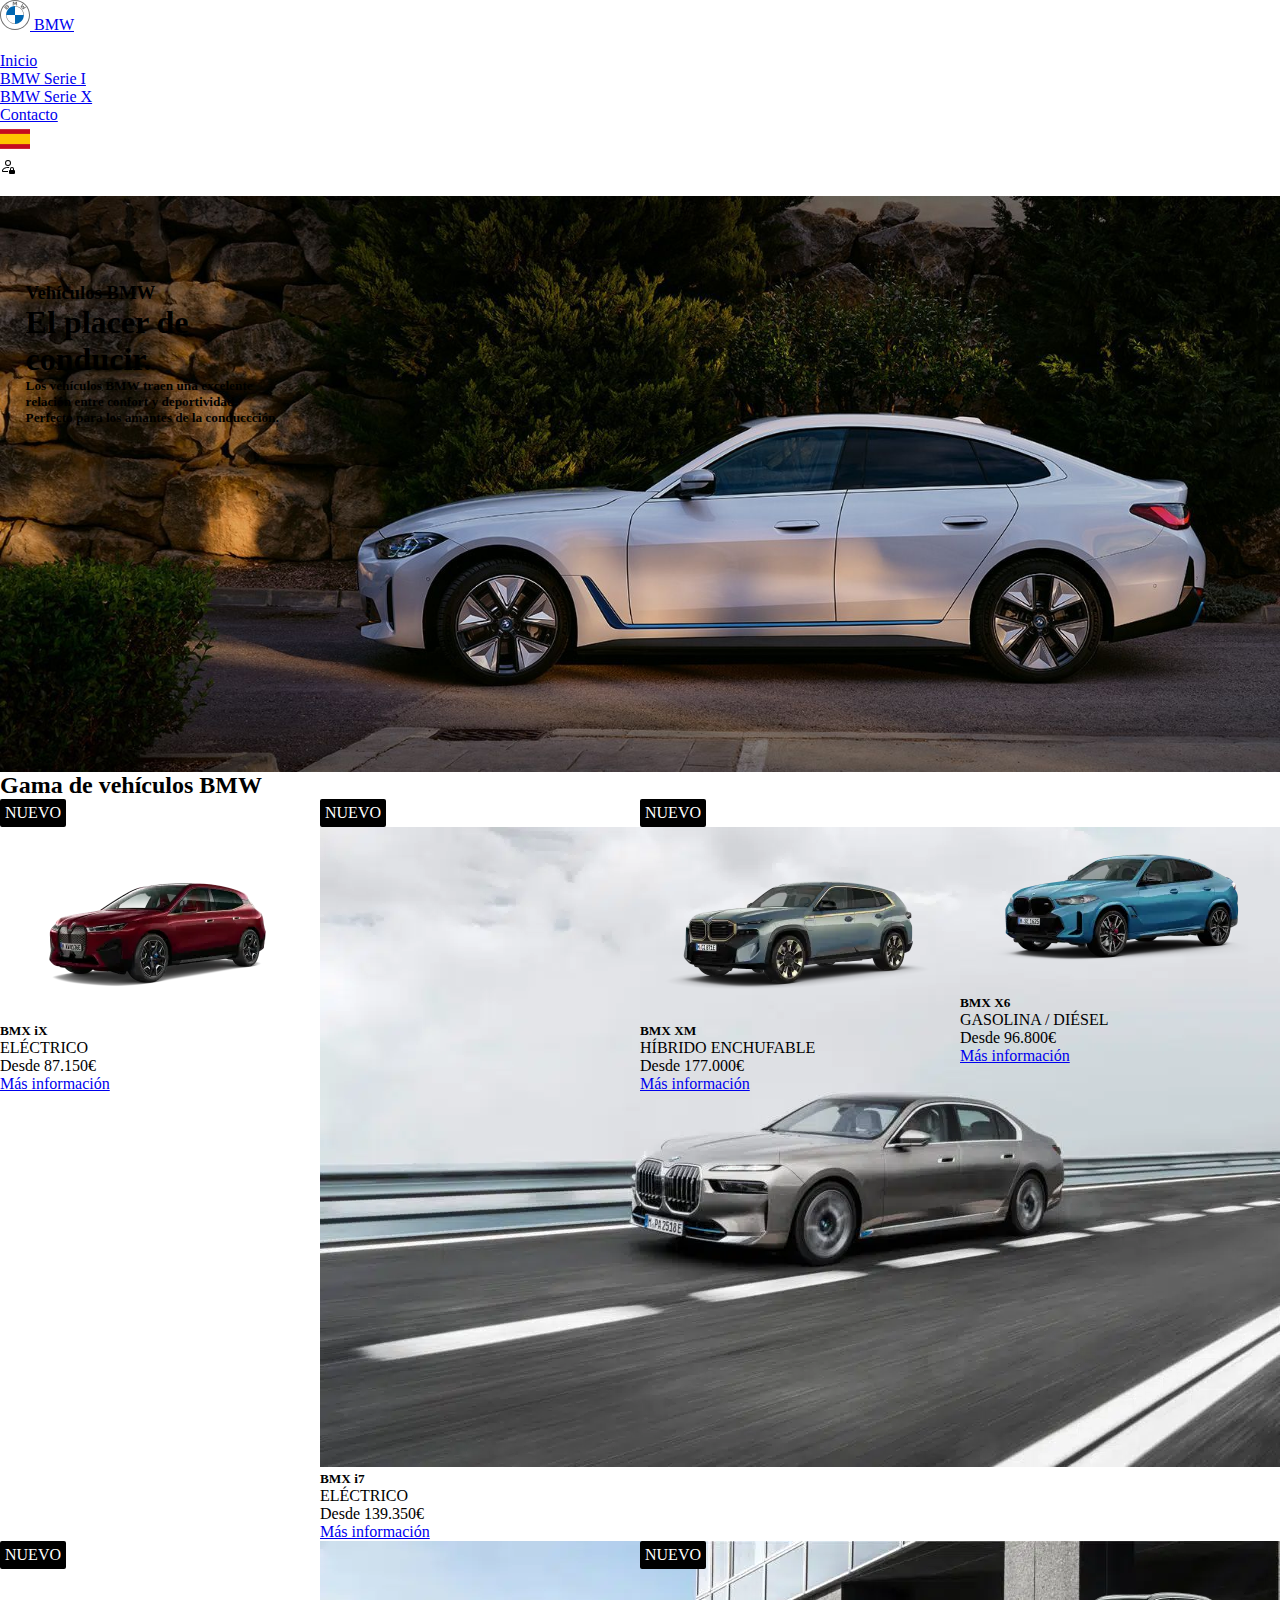
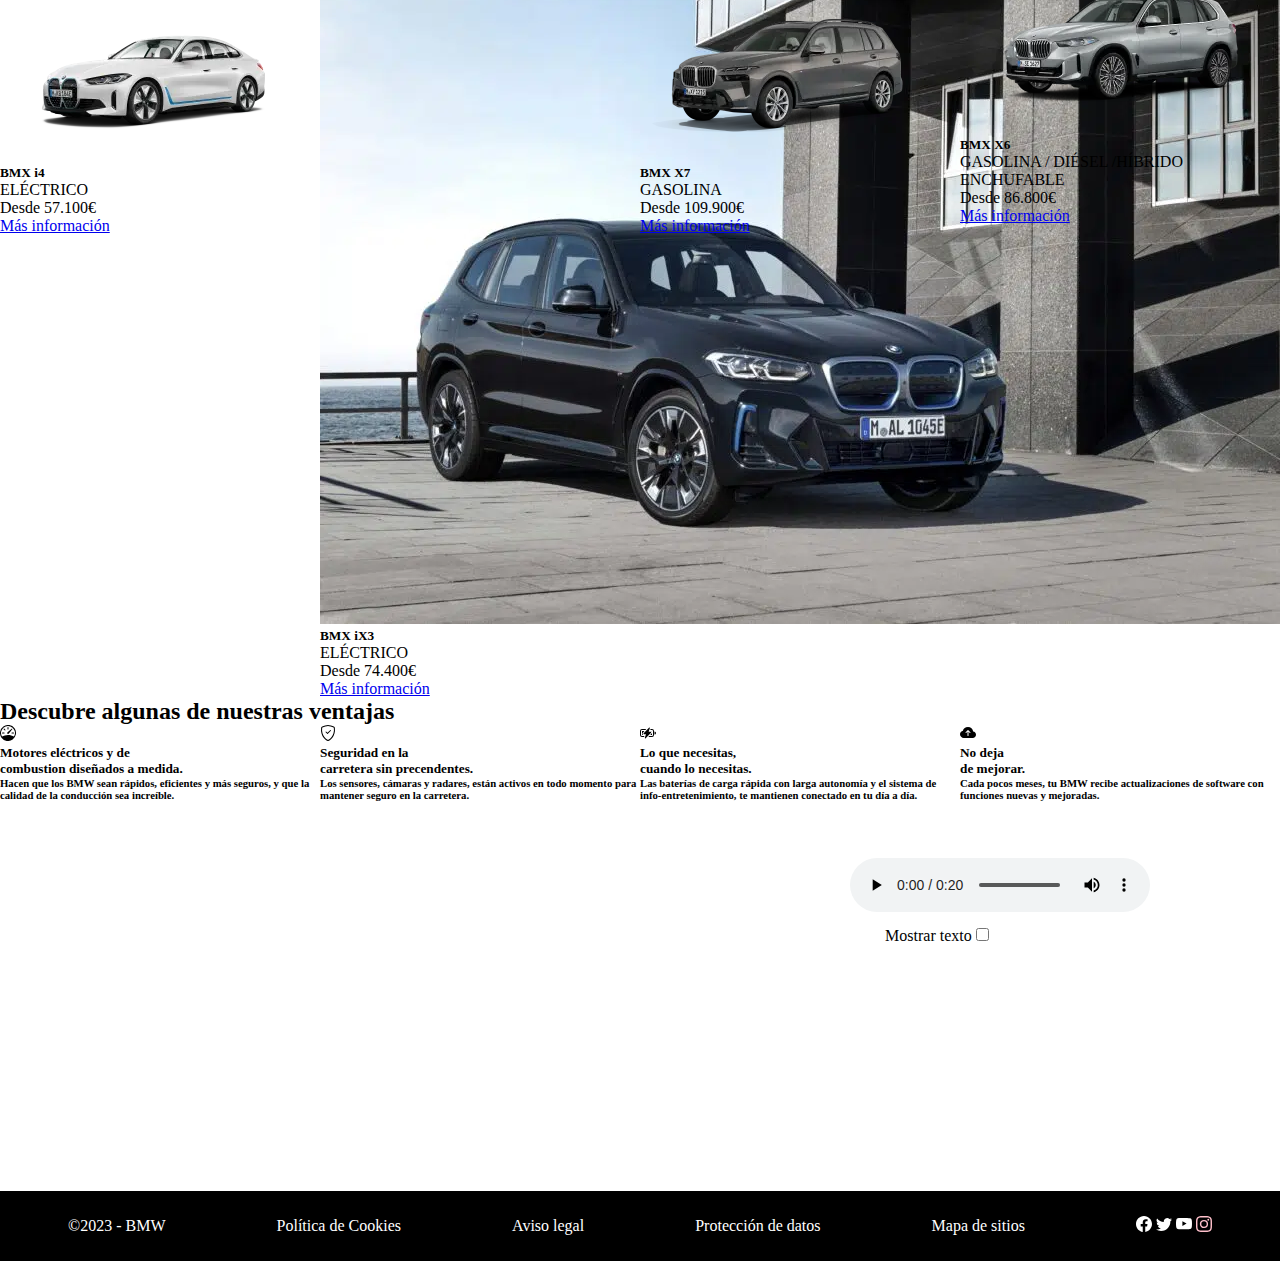
<file: html/index.html>
<!DOCTYPE html>
<html lang="en">
<head>
    <meta charset="UTF-8">
    <meta http-equiv="X-UA-Compatible" content="IE=edge">
    <meta name="viewport" content="width=device-width, initial-scale=1.0">
    <title>Pagina de inicio de Coches</title>
    <link rel="stylesheet" href="../css/estilosIndex.css">
    <link href="https://cdn.jsdelivr.net/npm/bootstrap@5.3.0-alpha1/dist/css/bootstrap.min.css" rel="stylesheet" integrity="sha384-GLhlTQ8iRABdZLl6O3oVMWSktQOp6b7In1Zl3/Jr59b6EGGoI1aFkw7cmDA6j6gD" crossorigin="anonymous">
</head>

<body>
    <header>
        <nav class="navbar navbar-expand-md navbar-dark bg-dark text-white pt-4">
            <div class="container-fluid mx-5">
                <div class="navbar-brand">
                    <a class="nav-link" href="index.html">
                        <img src="../img/BMW_Grey_Logo.svg" class="rounded-circle bg-white" title="logotipo Bmw" alt="Imagen del logo de la marca de coches Bmw" width="30px" height="30px">
                        <span>BMW</span>
                    </a>
                </div>
                <button class="navbar-toggler" type="button" data-bs-toggle="collapse" data-bs-target="#menu" 
                aria-controls="navbarSupportedContent" aria-expanded="false" aria-label="Toggle navigation">
                    <span class="navbar-toggler-icon"></span>
                </button>
            
                <div class="collapse navbar-collapse" id="menu">
                     <ul class="navbar-nav me-auto mb-lg-0">
                        <li class="nav-item">
                            <a class="nav-link active" aria-current="page" href="index.html">Inicio</a>
                        </li>
                        <li class="nav-item">
                            <a class="nav-link" href="serieI.html">BMW Serie I</a>
                        </li>
                        <li class="nav-item">
                            <a class="nav-link" href="serieX.html">BMW Serie X</a>
                        </li>          
                        <li class="nav-item">
                            <a class="nav-link" href="contacto.html">Contacto</a>
                        </li>
                    </ul>                   
                </div>

                <div class="collapse navbar-collapse position-absolute ottom-0 end-0 mx-5">
                    <ul class="navbar-nav me-auto mb-lg-0">
                        <li class="nav-item">
                            <img src="../img/bandera_esp.png" width="30px" title="idioma" alt="bandera de españa">
                        </li>
                        <li class="nav-item mx-3">
                          <svg xmlns="http://www.w3.org/2000/svg" width="16" height="16" fill="currentColor" class="bi bi-person-lock" viewBox="0 0 16 16">
                            <path d="M11 5a3 3 0 1 1-6 0 3 3 0 0 1 6 0ZM8 7a2 2 0 1 0 0-4 2 2 0 0 0 0 4Zm0 5.996V14H3s-1 0-1-1 1-4 6-4c.564 0 1.077.038 1.544.107a4.524 4.524 0 0 0-.803.918A10.46 10.46 0 0 0 8 10c-2.29 0-3.516.68-4.168 1.332-.678.678-.83 1.418-.832 1.664h5ZM9 13a1 1 0 0 1 1-1v-1a2 2 0 1 1 4 0v1a1 1 0 0 1 1 1v2a1 1 0 0 1-1 1h-4a1 1 0 0 1-1-1v-2Zm3-3a1 1 0 0 0-1 1v1h2v-1a1 1 0 0 0-1-1Z"/>
                          </svg>
                        </li>
                    </ul>
                </div>
            </div>
        </nav>

        <nav id="breadcrumb" class="bg-dark py-3" aria-label="breadcrumb">
            <ol class="breadcrumb mb-0 ">
                <li class="breadcrumb-item p-2">
                    <a class="ms-5" href="index.html">Inicio</a>
                </li>
            </ol>
        </nav>     
    </header>

    <section id="section1">
        <article id="article1">
            <h3 class="text-white">Vehículos BMW</h3>
            <h1 class="text-white">El placer de conducir.</h1>
            <h5 class="text-white">Los vehículos BMW traen una excelente relación entre confort y deportividad. Perfecto para los amantes de la conduccción.</h5>
        </article>
    </section>

    <section id="section2" class="my-5">
        <h2 class="text-center">Gama de vehículos BMW</h2>

        <article class="flex1 mt-5">

            <div class="card size mb-4">
                <p class="mb-0 nuevo">NUEVO</p>
                <img src="../img/ix.webp" class="card-img-top" title="imagen de coche bmw" alt="imagen del coche bmw modelo IX">
                <div class="card-body">
                  <h5 class="card-title">BMX iX</h5>
                  <p class="text-primary mb-0">ELÉCTRICO</p>
                  <p class="card-text">Desde 87.150€</p>
                  <a href="serieI.html" class="btn btn-primary">Más información</a>
                </div>
              </div>

              
            <div class="card size mb-4">
                <p class="mb-0 nuevo">NUEVO</p>
                <img src="../img/i7.webp" class="card-img-top" title="imagen de coche bmw" alt="imagen del coche bmw modelo I7">
                <div class="card-body">
                  <h5 class="card-title">BMX i7</h5>
                  <p class="text-primary mb-0">ELÉCTRICO</p>
                  <p class="card-text">Desde 139.350€</p>
                  <a href="serieI.html" class="btn btn-primary">Más información</a>
                </div>
              </div>

              
            <div class="card size mb-4">
                <p class="mb-0 nuevo">NUEVO</p>
                <img src="../img/xm.webp" class="card-img-top" title="imagen de coche bmw" alt="imagen del coche bmw modelo XM">
                <div class="card-body">
                  <h5 class="card-title">BMX XM</h5>
                  <p class="text-primary mb-0">HÍBRIDO ENCHUFABLE</p>
                  <p class="card-text">Desde 177.000€</p>
                  <a href="serieX.html" class="btn btn-primary">Más información</a>
                </div>
              </div>

              
            <div class="card size mb-4">
                <img src="../img/x6.webp" class="card-img-top" title="imagen de coche bmw" alt="imagen del coche bmw modelo X6">
                <div class="card-body">
                  <h5 class="card-title">BMX X6</h5>
                  <p class="card-text mb-0">GASOLINA / DIÉSEL</p>
                  <p class="card-text">Desde 96.800€</p>
                  <a href="serieX.html" class="btn btn-primary">Más información</a>
                </div>
              </div>

              <div class="card size mb-4">
                <p class="mb-0 nuevo">NUEVO</p>
                <img src="../img/i4.webp" class="card-img-top" title="imagen de coche bmw" alt="imagen del coche bmw modelo I4">
                <div class="card-body">
                  <h5 class="card-title">BMX i4</h5>
                  <p class="text-primary mb-0">ELÉCTRICO</p>
                  <p class="card-text">Desde 57.100€</p>
                  <a href="serieX.html" class="btn btn-primary">Más información</a>
                </div>
              </div>

              
            <div class="card size mb-4">
                <img src="../img/ix3.webp" class="card-img-top" title="imagen de coche bmw" alt="imagen del coche bmw modelo IX3">
                <div class="card-body">
                  <h5 class="card-title">BMX iX3</h5>
                  <p class="text-primary mb-0">ELÉCTRICO</p>
                  <p class="card-text">Desde 74.400€</p>
                  <a href="serieI.html" class="btn btn-primary">Más información</a>
                </div>
              </div>

              
            <div class="card size mb-4">
                <p class="mb-0 nuevo">NUEVO</p>
                <img src="../img/x7.webp" class="card-img-top" title="imagen de coche bmw" alt="imagen del coche bmw modelo X7">
                <div class="card-body">
                  <h5 class="card-title">BMX X7</h5>
                  <p class="card-text mb-0">GASOLINA</p>
                  <p class="card-text">Desde 109.900€</p>
                  <a href="serieX.html" class="btn btn-primary">Más información</a>
                </div>
              </div>

              
            <div class="card size mb-4">
                <img src="../img/x5.webp" class="card-img-top" title="imagen de coche bmw" alt="imagen del coche bmw modelo X6">
                <div class="card-body">
                  <h5 class="card-title">BMX X6</h5>
                  <p class="card-text mb-0">GASOLINA / DIÉSEL /<span class="text-primary">HÍBRIDO ENCHUFABLE</span></p>
                  <p class="card-text">Desde 86.800€</p>
                  <a href="serieX.html" class="btn btn-primary">Más información</a>
                </div>
              </div>

        </article>
    </section>  

    <section class="container mt-5">
        <hr>
    </section>

    <section class="mb-5">
        <h2 class="text-center my-5">Descubre algunas de nuestras ventajas</h2>

        <section class="flex1">

            <article class="size mb-4 text-center">
                <svg xmlns="http://www.w3.org/2000/svg" width="16" height="16" fill="currentColor" class="bi bi-speedometer mb-2" viewBox="0 0 16 16">
                    <path d="M8 2a.5.5 0 0 1 .5.5V4a.5.5 0 0 1-1 0V2.5A.5.5 0 0 1 8 2zM3.732 3.732a.5.5 0 0 1 .707 0l.915.914a.5.5 0 1 1-.708.708l-.914-.915a.5.5 0 0 1 0-.707zM2 8a.5.5 0 0 1 .5-.5h1.586a.5.5 0 0 1 0 1H2.5A.5.5 0 0 1 2 8zm9.5 0a.5.5 0 0 1 .5-.5h1.5a.5.5 0 0 1 0 1H12a.5.5 0 0 1-.5-.5zm.754-4.246a.389.389 0 0 0-.527-.02L7.547 7.31A.91.91 0 1 0 8.85 8.569l3.434-4.297a.389.389 0 0 0-.029-.518z"/>
                    <path fill-rule="evenodd" d="M6.664 15.889A8 8 0 1 1 9.336.11a8 8 0 0 1-2.672 15.78zm-4.665-4.283A11.945 11.945 0 0 1 8 10c2.186 0 4.236.585 6.001 1.606a7 7 0 1 0-12.002 0z"/>
                  </svg>
                <h5>Motores eléctricos y de <br> combustion diseñados a medida.</h5>
                <h6>Hacen que los BMW sean rápidos, eficientes y más seguros, y que la calidad de la conducción sea increíble.</h6>
            </article>

            <article class="size mb-4 text-center">
                <svg xmlns="http://www.w3.org/2000/svg" width="16" height="16" fill="currentColor" class="bi bi-shield-check mb-2" viewBox="0 0 16 16">
                    <path d="M5.338 1.59a61.44 61.44 0 0 0-2.837.856.481.481 0 0 0-.328.39c-.554 4.157.726 7.19 2.253 9.188a10.725 10.725 0 0 0 2.287 2.233c.346.244.652.42.893.533.12.057.218.095.293.118a.55.55 0 0 0 .101.025.615.615 0 0 0 .1-.025c.076-.023.174-.061.294-.118.24-.113.547-.29.893-.533a10.726 10.726 0 0 0 2.287-2.233c1.527-1.997 2.807-5.031 2.253-9.188a.48.48 0 0 0-.328-.39c-.651-.213-1.75-.56-2.837-.855C9.552 1.29 8.531 1.067 8 1.067c-.53 0-1.552.223-2.662.524zM5.072.56C6.157.265 7.31 0 8 0s1.843.265 2.928.56c1.11.3 2.229.655 2.887.87a1.54 1.54 0 0 1 1.044 1.262c.596 4.477-.787 7.795-2.465 9.99a11.775 11.775 0 0 1-2.517 2.453 7.159 7.159 0 0 1-1.048.625c-.28.132-.581.24-.829.24s-.548-.108-.829-.24a7.158 7.158 0 0 1-1.048-.625 11.777 11.777 0 0 1-2.517-2.453C1.928 10.487.545 7.169 1.141 2.692A1.54 1.54 0 0 1 2.185 1.43 62.456 62.456 0 0 1 5.072.56z"/>
                    <path d="M10.854 5.146a.5.5 0 0 1 0 .708l-3 3a.5.5 0 0 1-.708 0l-1.5-1.5a.5.5 0 1 1 .708-.708L7.5 7.793l2.646-2.647a.5.5 0 0 1 .708 0z"/>
                  </svg>
                <h5>Seguridad en la <br>carretera sin precendentes.</h5>
                <h6>Los sensores, cámaras y radares, están activos en todo momento para mantener seguro en la carretera.</h6>
            </article>

            <article class="size mb-4 text-center">
                <svg xmlns="http://www.w3.org/2000/svg" width="16" height="16" fill="currentColor" class="bi bi-battery-charging mb-2" viewBox="0 0 16 16">
                    <path d="M9.585 2.568a.5.5 0 0 1 .226.58L8.677 6.832h1.99a.5.5 0 0 1 .364.843l-5.334 5.667a.5.5 0 0 1-.842-.49L5.99 9.167H4a.5.5 0 0 1-.364-.843l5.333-5.667a.5.5 0 0 1 .616-.09z"/>
                    <path d="M2 4h4.332l-.94 1H2a1 1 0 0 0-1 1v4a1 1 0 0 0 1 1h2.38l-.308 1H2a2 2 0 0 1-2-2V6a2 2 0 0 1 2-2z"/>
                    <path d="M2 6h2.45L2.908 7.639A1.5 1.5 0 0 0 3.313 10H2V6zm8.595-2-.308 1H12a1 1 0 0 1 1 1v4a1 1 0 0 1-1 1H9.276l-.942 1H12a2 2 0 0 0 2-2V6a2 2 0 0 0-2-2h-1.405z"/>
                    <path d="M12 10h-1.783l1.542-1.639c.097-.103.178-.218.241-.34V10zm0-3.354V6h-.646a1.5 1.5 0 0 1 .646.646zM16 8a1.5 1.5 0 0 1-1.5 1.5v-3A1.5 1.5 0 0 1 16 8z"/>
                  </svg>
                <h5>Lo que necesitas, <br>cuando lo necesitas.</h5>
                <h6>Las baterías de carga rápida con larga autonomía y el sistema de info-entretenimiento, te mantienen conectado en tu día a día.</h6>
            </article>

            <article class="size mb-4 text-center">
                <svg xmlns="http://www.w3.org/2000/svg" width="16" height="16" fill="currentColor" class="bi bi-cloud-arrow-up-fill mb-2" viewBox="0 0 16 16">
                    <path d="M8 2a5.53 5.53 0 0 0-3.594 1.342c-.766.66-1.321 1.52-1.464 2.383C1.266 6.095 0 7.555 0 9.318 0 11.366 1.708 13 3.781 13h8.906C14.502 13 16 11.57 16 9.773c0-1.636-1.242-2.969-2.834-3.194C12.923 3.999 10.69 2 8 2zm2.354 5.146a.5.5 0 0 1-.708.708L8.5 6.707V10.5a.5.5 0 0 1-1 0V6.707L6.354 7.854a.5.5 0 1 1-.708-.708l2-2a.5.5 0 0 1 .708 0l2 2z"/>
                  </svg>
                <h5>No deja <br>de mejorar.</h5>
                <h6>Cada pocos meses, tu BMW recibe actualizaciones de software con funciones nuevas y mejoradas.</h6>
            </article>

        </section>
    </section>

    <section id="digital">
      <iframe width="560" height="315" src="https://www.youtube.com/embed/Tr61nTQOL2E" title="vide de YouTube de publicidad de la marca bmw" frameborder="0" 
      allow="accelerometer; autoplay; clipboard-write; encrypted-media; gyroscope; picture-in-picture; web-share" allowfullscreen></iframe>

      <section id="audio">
        <audio controls>
          <source src="../audio/anuncio.mp3" type="audio/mp3">
      </audio>
      <section id="form">
        <label for="texto_alt">Mostrar texto</label>
        <input type="checkbox" id="texto_alt">
          <pre id="textoAudio">
  Conducir,
  es nuestra pasión.
  Ayer, hoy, y en los próximos cien años,
  nuestro objetivo es el mismo:
  Innovar,
  para que puedas disfrutar siempre que 
  quieras del placer de conducir.
  Cuando conduzcas, conduce.    
          </pre>
      </section>
      
      </section>
      
  </section>

   <footer>
        <nav class="footer">
            <a href="#">©2023 - BMW </a>
            <a href="#">Política de Cookies </a>
            <a href="#">Aviso legal </a>
            <a href="#">Protección de datos </a>
            <a href="#">Mapa de sitios </a>
            <section>
                <a href="https://www.facebook.com/BMW.Espana/">
                  <svg xmlns="http://www.w3.org/2000/svg" width="16" height="16" fill="currentColor" class="bi bi-facebook text-primary" viewBox="0 0 16 16">
                    <path d="M16 8.049c0-4.446-3.582-8.05-8-8.05C3.58 0-.002 3.603-.002 8.05c0 4.017 2.926 7.347 6.75 7.951v-5.625h-2.03V8.05H6.75V6.275c0-2.017 1.195-3.131 3.022-3.131.876 0 1.791.157 1.791.157v1.98h-1.009c-.993 0-1.303.621-1.303 1.258v1.51h2.218l-.354 2.326H9.25V16c3.824-.604 6.75-3.934 6.75-7.951z"/>
                  </svg>
                </a>
    
                <a href="https://twitter.com/BMWEspana">
                  <svg xmlns="http://www.w3.org/2000/svg" width="16" height="16" fill="currentColor" class="bi bi-twitter text-info" viewBox="0 0 16 16">
                    <path d="M5.026 15c6.038 0 9.341-5.003 9.341-9.334 0-.14 0-.282-.006-.422A6.685 6.685 0 0 0 16 3.542a6.658 6.658 0 0 1-1.889.518 3.301 3.301 0 0 0 1.447-1.817 6.533 6.533 0 0 1-2.087.793A3.286 3.286 0 0 0 7.875 6.03a9.325 9.325 0 0 1-6.767-3.429 3.289 3.289 0 0 0 1.018 4.382A3.323 3.323 0 0 1 .64 6.575v.045a3.288 3.288 0 0 0 2.632 3.218 3.203 3.203 0 0 1-.865.115 3.23 3.23 0 0 1-.614-.057 3.283 3.283 0 0 0 3.067 2.277A6.588 6.588 0 0 1 .78 13.58a6.32 6.32 0 0 1-.78-.045A9.344 9.344 0 0 0 5.026 15z"/>
                  </svg>
                </a>
    
                <a href="https://www.youtube.com/@bmwespana">
                  <svg xmlns="http://www.w3.org/2000/svg" width="16" height="16" fill="currentColor" class="bi bi-youtube text-danger" viewBox="0 0 16 16">
                    <path d="M8.051 1.999h.089c.822.003 4.987.033 6.11.335a2.01 2.01 0 0 1 1.415 1.42c.101.38.172.883.22 1.402l.01.104.022.26.008.104c.065.914.073 1.77.074 1.957v.075c-.001.194-.01 1.108-.082 2.06l-.008.105-.009.104c-.05.572-.124 1.14-.235 1.558a2.007 2.007 0 0 1-1.415 1.42c-1.16.312-5.569.334-6.18.335h-.142c-.309 0-1.587-.006-2.927-.052l-.17-.006-.087-.004-.171-.007-.171-.007c-1.11-.049-2.167-.128-2.654-.26a2.007 2.007 0 0 1-1.415-1.419c-.111-.417-.185-.986-.235-1.558L.09 9.82l-.008-.104A31.4 31.4 0 0 1 0 7.68v-.123c.002-.215.01-.958.064-1.778l.007-.103.003-.052.008-.104.022-.26.01-.104c.048-.519.119-1.023.22-1.402a2.007 2.007 0 0 1 1.415-1.42c.487-.13 1.544-.21 2.654-.26l.17-.007.172-.006.086-.003.171-.007A99.788 99.788 0 0 1 7.858 2h.193zM6.4 5.209v4.818l4.157-2.408L6.4 5.209z"/>
                  </svg>
                </a>
    
                <a href="https://www.instagram.com/bmwespana/?hl=es">
                  <svg xmlns="http://www.w3.org/2000/svg" width="16" height="16" fill="currentColor" class="bi bi-instagram instagram" viewBox="0 0 16 16">
                      <path d="M8 0C5.829 0 5.556.01 4.703.048 3.85.088 3.269.222 2.76.42a3.917 3.917 0 0 0-1.417.923A3.927 3.927 0 0 0 .42 2.76C.222 3.268.087 3.85.048 4.7.01 5.555 0 5.827 0 8.001c0 2.172.01 2.444.048 3.297.04.852.174 1.433.372 1.942.205.526.478.972.923 1.417.444.445.89.719 1.416.923.51.198 1.09.333 1.942.372C5.555 15.99 5.827 16 8 16s2.444-.01 3.298-.048c.851-.04 1.434-.174 1.943-.372a3.916 3.916 0 0 0 1.416-.923c.445-.445.718-.891.923-1.417.197-.509.332-1.09.372-1.942C15.99 10.445 16 10.173 16 8s-.01-2.445-.048-3.299c-.04-.851-.175-1.433-.372-1.941a3.926 3.926 0 0 0-.923-1.417A3.911 3.911 0 0 0 13.24.42c-.51-.198-1.092-.333-1.943-.372C10.443.01 10.172 0 7.998 0h.003zm-.717 1.442h.718c2.136 0 2.389.007 3.232.046.78.035 1.204.166 1.486.275.373.145.64.319.92.599.28.28.453.546.598.92.11.281.24.705.275 1.485.039.843.047 1.096.047 3.231s-.008 2.389-.047 3.232c-.035.78-.166 1.203-.275 1.485a2.47 2.47 0 0 1-.599.919c-.28.28-.546.453-.92.598-.28.11-.704.24-1.485.276-.843.038-1.096.047-3.232.047s-2.39-.009-3.233-.047c-.78-.036-1.203-.166-1.485-.276a2.478 2.478 0 0 1-.92-.598 2.48 2.48 0 0 1-.6-.92c-.109-.281-.24-.705-.275-1.485-.038-.843-.046-1.096-.046-3.233 0-2.136.008-2.388.046-3.231.036-.78.166-1.204.276-1.486.145-.373.319-.64.599-.92.28-.28.546-.453.92-.598.282-.11.705-.24 1.485-.276.738-.034 1.024-.044 2.515-.045v.002zm4.988 1.328a.96.96 0 1 0 0 1.92.96.96 0 0 0 0-1.92zm-4.27 1.122a4.109 4.109 0 1 0 0 8.217 4.109 4.109 0 0 0 0-8.217zm0 1.441a2.667 2.667 0 1 1 0 5.334 2.667 2.667 0 0 1 0-5.334z"/>
                  </svg>
              </a>
            </section>
        </nav>
   </footer>

    <script src="https://cdn.jsdelivr.net/npm/bootstrap@5.3.0-alpha1/dist/js/bootstrap.bundle.min.js" integrity="sha384-w76AqPfDkMBDXo30jS1Sgez6pr3x5MlQ1ZAGC+nuZB+EYdgRZgiwxhTBTkF7CXvN" crossorigin="anonymous"></script>
</body>
</html>
</file>
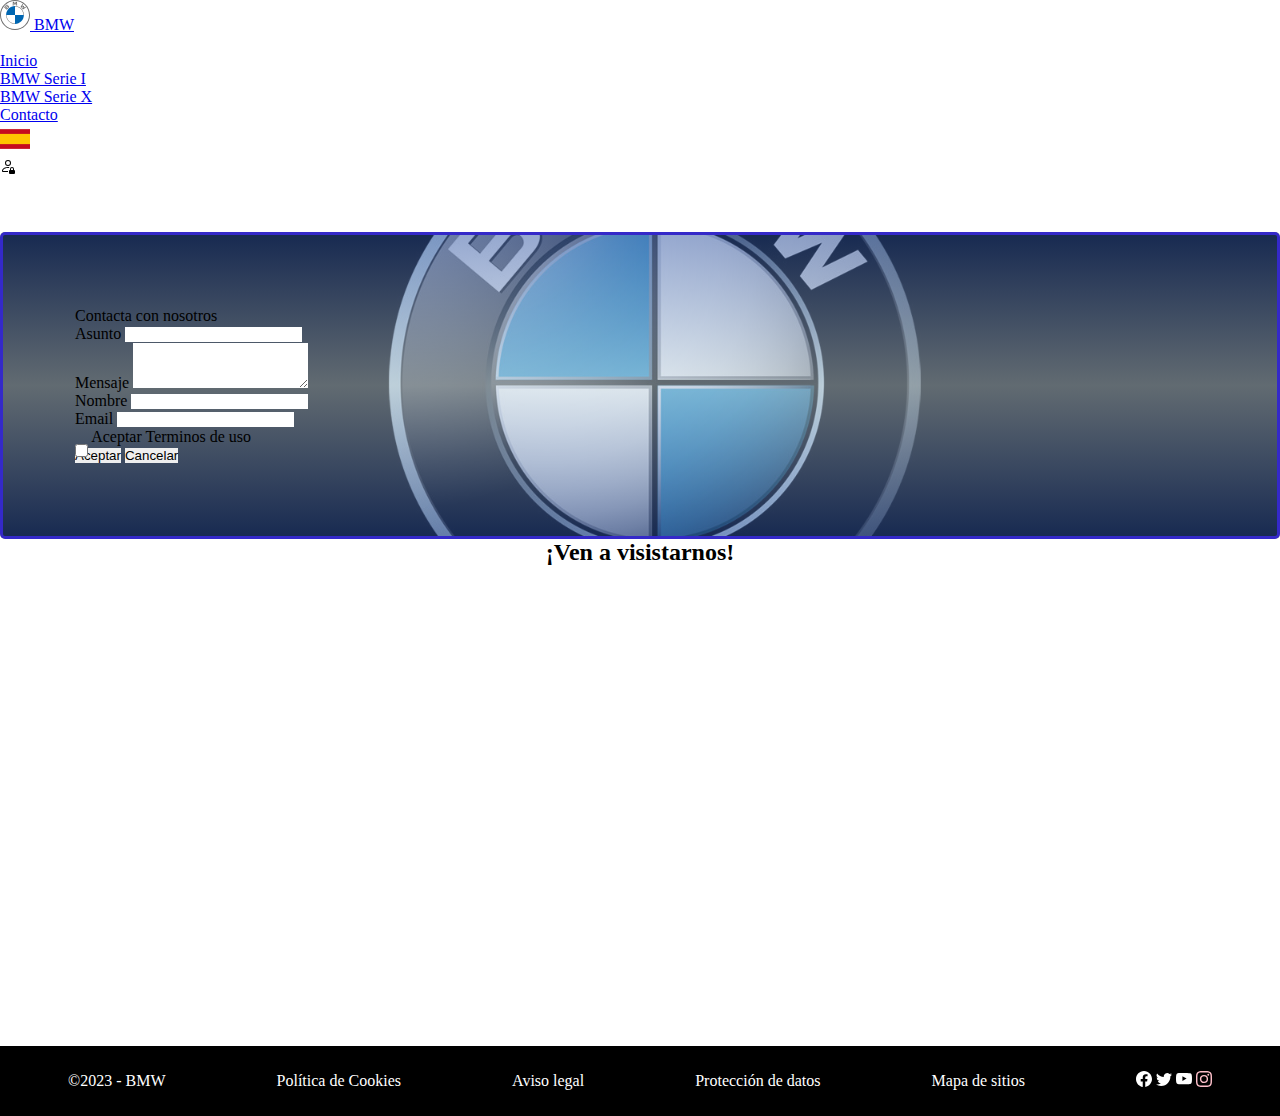
<file: html/contacto.html>
<!DOCTYPE html>
<html lang="en">
<head>
    <meta charset="UTF-8">
    <meta http-equiv="X-UA-Compatible" content="IE=edge">
    <meta name="viewport" content="width=device-width, initial-scale=1.0">
    <title>Pagina de formulario de contacto de BMW</title>
    <link rel="stylesheet" href="../css/estilosFormulario.css">
    <link href="https://cdn.jsdelivr.net/npm/bootstrap@5.3.0-alpha1/dist/css/bootstrap.min.css" rel="stylesheet" integrity="sha384-GLhlTQ8iRABdZLl6O3oVMWSktQOp6b7In1Zl3/Jr59b6EGGoI1aFkw7cmDA6j6gD" crossorigin="anonymous">
</head>

<body>
<header>
    <nav class="navbar navbar-expand-md navbar-dark bg-dark text-white pt-4">
        <div class="container-fluid mx-5">
            <div class="navbar-brand ">
                <a class="nav-link" href="index.html">
                    <img src="../img/BMW_Grey_Logo.svg" class="rounded-circle bg-white" title="logotipo Bmw" alt="Imagen del logo de la marca de coches Bmw" width="30px" height="30px">
                    <span>BMW</span>
                </a>
            </div>
            <button class="navbar-toggler" type="button" data-bs-toggle="collapse" data-bs-target="#menu" 
            aria-controls="navbarSupportedContent" aria-expanded="false" aria-label="Toggle navigation">
                <span class="navbar-toggler-icon"></span>
            </button>
          
            <div class="collapse navbar-collapse " id="menu">
                <ul class="navbar-nav me-auto mb-lg-0">
                   <li class="nav-item">
                       <a class="nav-link" href="index.html">Inicio</a>
                   </li>
                   <li class="nav-item">
                       <a class="nav-link" href="serieI.html">BMW Serie I</a>
                   </li>
                   <li class="nav-item">
                       <a class="nav-link" href="serieX.html">BMW Serie X</a>
                   </li>          
                   <li class="nav-item">
                       <a class="nav-link active" aria-current="page" href="contacto.html">Contacto</a>
                   </li>
               </ul>                   
           </div>

           <div class="collapse navbar-collapse position-absolute ottom-0 end-0 mx-5">
            <ul class="navbar-nav me-auto mb-lg-0">
                <li class="nav-item">
                    <img src="../img/bandera_esp.png" width="30px" title="idioma" alt="bandera de españa">
                </li>
                <li class="nav-item mx-3">
                    <svg xmlns="http://www.w3.org/2000/svg" width="16" height="16" fill="currentColor" class="bi bi-person-lock" viewBox="0 0 16 16">
                        <path d="M11 5a3 3 0 1 1-6 0 3 3 0 0 1 6 0ZM8 7a2 2 0 1 0 0-4 2 2 0 0 0 0 4Zm0 5.996V14H3s-1 0-1-1 1-4 6-4c.564 0 1.077.038 1.544.107a4.524 4.524 0 0 0-.803.918A10.46 10.46 0 0 0 8 10c-2.29 0-3.516.68-4.168 1.332-.678.678-.83 1.418-.832 1.664h5ZM9 13a1 1 0 0 1 1-1v-1a2 2 0 1 1 4 0v1a1 1 0 0 1 1 1v2a1 1 0 0 1-1 1h-4a1 1 0 0 1-1-1v-2Zm3-3a1 1 0 0 0-1 1v1h2v-1a1 1 0 0 0-1-1Z"/>
                    </svg>
                </li>
            </ul>
        </div>
        </div>  
    </nav>
    <nav id="breadcrumb" class="bg-dark py-3" aria-label="breadcrumb">
        <ol class="breadcrumb mb-0 ">
            <li class="breadcrumb-item p-2">
                <a class="ms-5" href="index.html">Inicio</a>
            </li>
            <li class="breadcrumb-item p-2" aria-current="page">
                >
            </li>
            <li class="breadcrumb-item active p-2" aria-current="page">
                Contacto
            </li>
        </ol>
    </nav>
</header>
<body>
    <div class="container mt-3">
        <form id="formulario" class="row">
            <fieldset>
                <legend class="fw-bold fs-1 text-center text-white">Contacta con nosotros</legend>
                <div class="mb-3">
                    <label for="asunto" class="form-label text-white fs-2">Asunto</label>
                    <input type="email" class="form-control bg-white" id="asunto">
                </div>
                <div class="mb-3">
                    <label for="mensaje" class="form-label text-white fs-2">Mensaje</label>
                    <textarea class="form-control bg-white" id="mensaje" rows="3"></textarea>
                <div class="row">
                    <div class="mb-3 col-lg-6 col-12">
                        <label for="nombre" class="form-label text-white fs-2">Nombre</label>
                        <input type="text" class="form-control bg-white" id="nombre">
                    </div>
                    <div class="mb-3 col-lg-6 col-12">
                        <label for="correo" class="form-label text-white fs-2">Email</label>
                        <input type="email" class="form-control bg-white" id="correo">
                    </div>
                </div>
                <div class="mb-3 form-check">
                <input type="checkbox" class="form-check-input text-white" id="uso">
                <label class="form-check-label text-white fs-2" for="uso">Aceptar Terminos de uso</label>
                </div>
            
                <div class="d-grid gap-2 d-md-flex justify-content-md-end justify-content-lg-start">
                    <button type="submit" class="btn btn-primary ">Aceptar</button>                    
                    <button type="submit" class="btn btn-primary ">Cancelar</button>
                </div>       
            </fieldset>   
        </form>
    </div>

    <section id="ubicacion" class="mt-5">
        <h2>¡Ven a visistarnos!</h2>
        <iframe src="https://www.google.com/maps/embed?pb=!1m18!1m12!1m3!1d3507.779448291419!2d-16.28543418509583!3d28.45606418248773!2m3!1f0!2f0!3f0!3m2!1i1024!2i768!4f13.1!3m3!1m2!1s0xc41cceee5a8035f%3A0xab9f2a74d9e68b51!2sCIFP%20C%C3%A9sar%20Manrique!5e0!3m2!1ses!2ses!4v1676498118269!5m2!1ses!2ses" class="ancho" style="border:0;" allowfullscreen="" loading="lazy" referrerpolicy="no-referrer-when-downgrade"></iframe>
    </section>


    <footer>
        <nav class="footer">
            <a href="#">©2023 - BMW </a>
            <a href="#">Política de Cookies </a>
            <a href="#">Aviso legal </a>
            <a href="#">Protección de datos </a>
            <a href="#">Mapa de sitios </a>
            <section>
                <a href="https://www.facebook.com/BMW.Espana/">
                  <svg xmlns="http://www.w3.org/2000/svg" width="16" height="16" fill="currentColor" class="bi bi-facebook text-primary" viewBox="0 0 16 16">
                    <path d="M16 8.049c0-4.446-3.582-8.05-8-8.05C3.58 0-.002 3.603-.002 8.05c0 4.017 2.926 7.347 6.75 7.951v-5.625h-2.03V8.05H6.75V6.275c0-2.017 1.195-3.131 3.022-3.131.876 0 1.791.157 1.791.157v1.98h-1.009c-.993 0-1.303.621-1.303 1.258v1.51h2.218l-.354 2.326H9.25V16c3.824-.604 6.75-3.934 6.75-7.951z"/>
                  </svg>
                </a>
    
                <a href="https://twitter.com/BMWEspana">
                  <svg xmlns="http://www.w3.org/2000/svg" width="16" height="16" fill="currentColor" class="bi bi-twitter text-info" viewBox="0 0 16 16">
                    <path d="M5.026 15c6.038 0 9.341-5.003 9.341-9.334 0-.14 0-.282-.006-.422A6.685 6.685 0 0 0 16 3.542a6.658 6.658 0 0 1-1.889.518 3.301 3.301 0 0 0 1.447-1.817 6.533 6.533 0 0 1-2.087.793A3.286 3.286 0 0 0 7.875 6.03a9.325 9.325 0 0 1-6.767-3.429 3.289 3.289 0 0 0 1.018 4.382A3.323 3.323 0 0 1 .64 6.575v.045a3.288 3.288 0 0 0 2.632 3.218 3.203 3.203 0 0 1-.865.115 3.23 3.23 0 0 1-.614-.057 3.283 3.283 0 0 0 3.067 2.277A6.588 6.588 0 0 1 .78 13.58a6.32 6.32 0 0 1-.78-.045A9.344 9.344 0 0 0 5.026 15z"/>
                  </svg>
                </a>
    
                <a href="https://www.youtube.com/@bmwespana">
                  <svg xmlns="http://www.w3.org/2000/svg" width="16" height="16" fill="currentColor" class="bi bi-youtube text-danger" viewBox="0 0 16 16">
                    <path d="M8.051 1.999h.089c.822.003 4.987.033 6.11.335a2.01 2.01 0 0 1 1.415 1.42c.101.38.172.883.22 1.402l.01.104.022.26.008.104c.065.914.073 1.77.074 1.957v.075c-.001.194-.01 1.108-.082 2.06l-.008.105-.009.104c-.05.572-.124 1.14-.235 1.558a2.007 2.007 0 0 1-1.415 1.42c-1.16.312-5.569.334-6.18.335h-.142c-.309 0-1.587-.006-2.927-.052l-.17-.006-.087-.004-.171-.007-.171-.007c-1.11-.049-2.167-.128-2.654-.26a2.007 2.007 0 0 1-1.415-1.419c-.111-.417-.185-.986-.235-1.558L.09 9.82l-.008-.104A31.4 31.4 0 0 1 0 7.68v-.123c.002-.215.01-.958.064-1.778l.007-.103.003-.052.008-.104.022-.26.01-.104c.048-.519.119-1.023.22-1.402a2.007 2.007 0 0 1 1.415-1.42c.487-.13 1.544-.21 2.654-.26l.17-.007.172-.006.086-.003.171-.007A99.788 99.788 0 0 1 7.858 2h.193zM6.4 5.209v4.818l4.157-2.408L6.4 5.209z"/>
                  </svg>
                </a>
    
                <a href="https://www.instagram.com/bmwespana/?hl=es">
                    <svg xmlns="http://www.w3.org/2000/svg" width="16" height="16" fill="currentColor" class="bi bi-instagram instagram" viewBox="0 0 16 16">
                        <path d="M8 0C5.829 0 5.556.01 4.703.048 3.85.088 3.269.222 2.76.42a3.917 3.917 0 0 0-1.417.923A3.927 3.927 0 0 0 .42 2.76C.222 3.268.087 3.85.048 4.7.01 5.555 0 5.827 0 8.001c0 2.172.01 2.444.048 3.297.04.852.174 1.433.372 1.942.205.526.478.972.923 1.417.444.445.89.719 1.416.923.51.198 1.09.333 1.942.372C5.555 15.99 5.827 16 8 16s2.444-.01 3.298-.048c.851-.04 1.434-.174 1.943-.372a3.916 3.916 0 0 0 1.416-.923c.445-.445.718-.891.923-1.417.197-.509.332-1.09.372-1.942C15.99 10.445 16 10.173 16 8s-.01-2.445-.048-3.299c-.04-.851-.175-1.433-.372-1.941a3.926 3.926 0 0 0-.923-1.417A3.911 3.911 0 0 0 13.24.42c-.51-.198-1.092-.333-1.943-.372C10.443.01 10.172 0 7.998 0h.003zm-.717 1.442h.718c2.136 0 2.389.007 3.232.046.78.035 1.204.166 1.486.275.373.145.64.319.92.599.28.28.453.546.598.92.11.281.24.705.275 1.485.039.843.047 1.096.047 3.231s-.008 2.389-.047 3.232c-.035.78-.166 1.203-.275 1.485a2.47 2.47 0 0 1-.599.919c-.28.28-.546.453-.92.598-.28.11-.704.24-1.485.276-.843.038-1.096.047-3.232.047s-2.39-.009-3.233-.047c-.78-.036-1.203-.166-1.485-.276a2.478 2.478 0 0 1-.92-.598 2.48 2.48 0 0 1-.6-.92c-.109-.281-.24-.705-.275-1.485-.038-.843-.046-1.096-.046-3.233 0-2.136.008-2.388.046-3.231.036-.78.166-1.204.276-1.486.145-.373.319-.64.599-.92.28-.28.546-.453.92-.598.282-.11.705-.24 1.485-.276.738-.034 1.024-.044 2.515-.045v.002zm4.988 1.328a.96.96 0 1 0 0 1.92.96.96 0 0 0 0-1.92zm-4.27 1.122a4.109 4.109 0 1 0 0 8.217 4.109 4.109 0 0 0 0-8.217zm0 1.441a2.667 2.667 0 1 1 0 5.334 2.667 2.667 0 0 1 0-5.334z"/>
                    </svg>
                </a>
            </section>
        </nav>
   </footer>

<script src="https://cdn.jsdelivr.net/npm/bootstrap@5.3.0-alpha1/dist/js/bootstrap.bundle.min.js" integrity="sha384-w76AqPfDkMBDXo30jS1Sgez6pr3x5MlQ1ZAGC+nuZB+EYdgRZgiwxhTBTkF7CXvN" crossorigin="anonymous"></script>
</body>
</html>
</file>
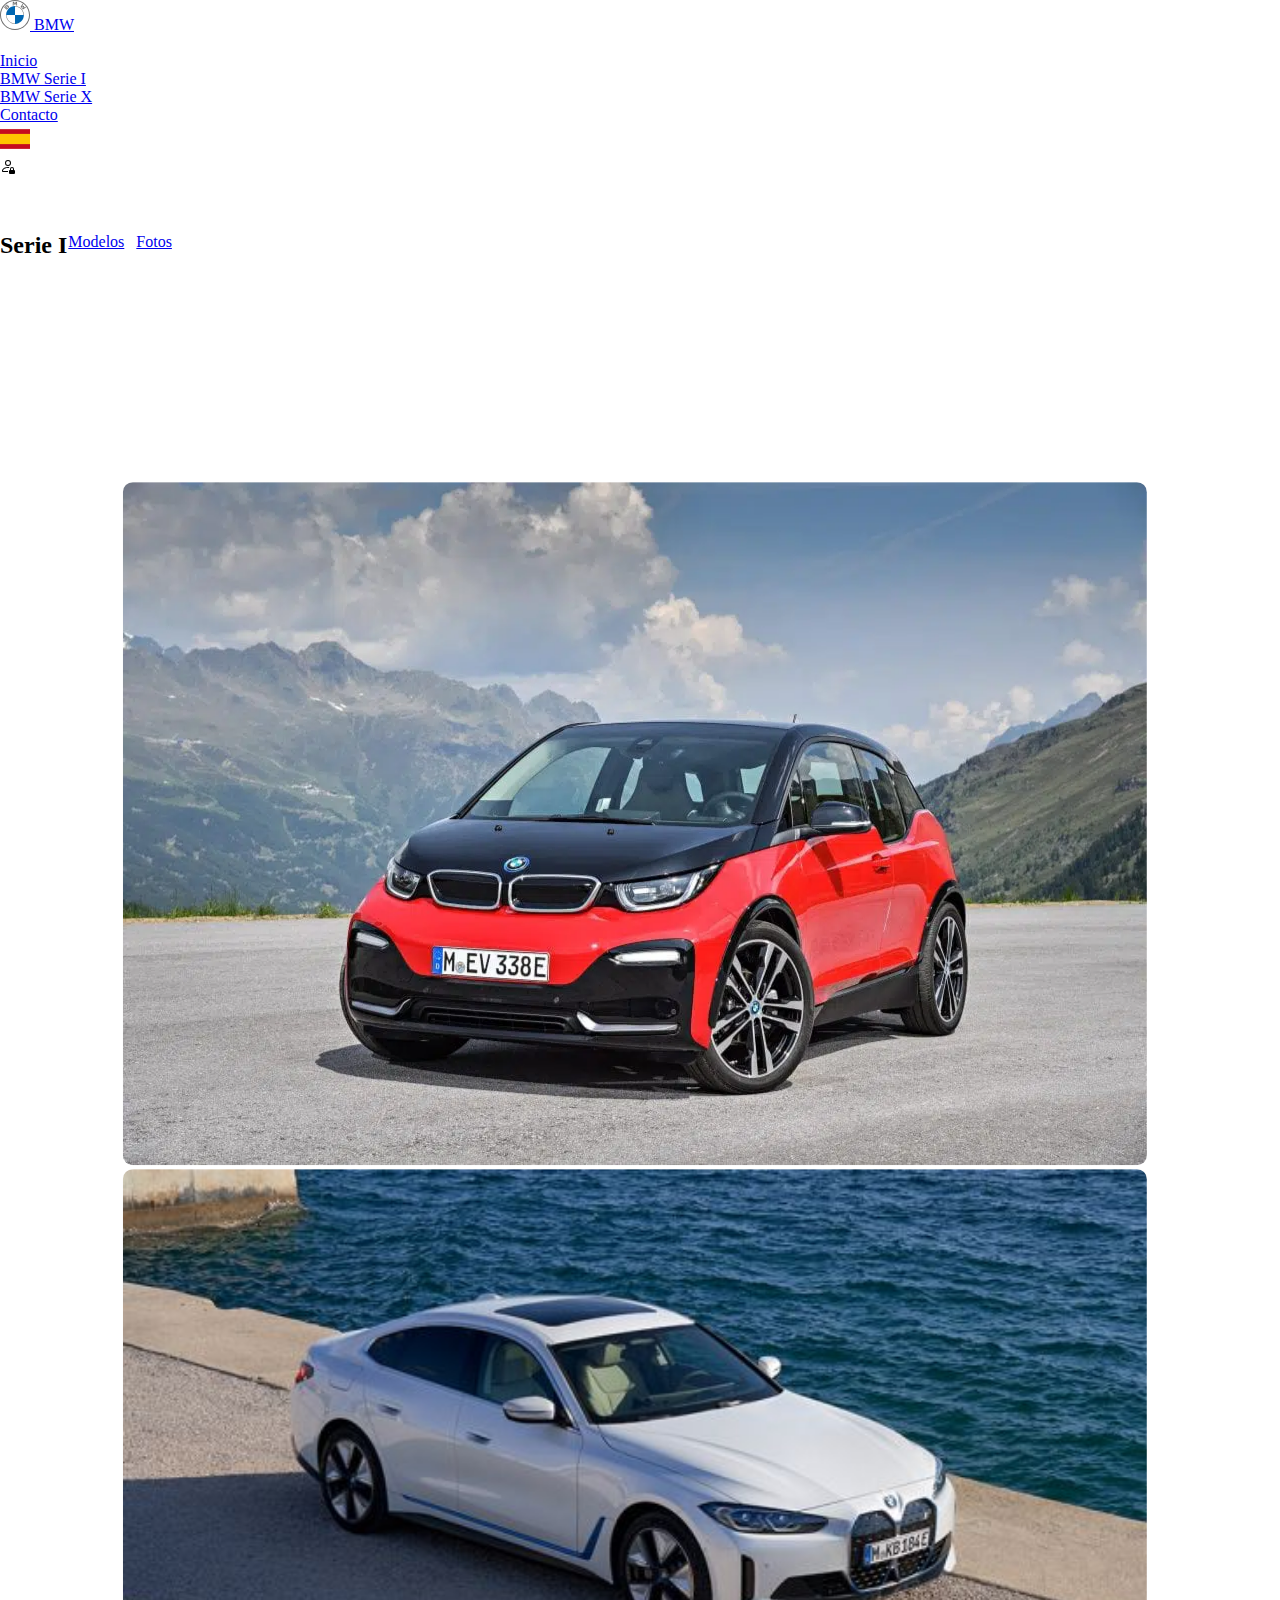
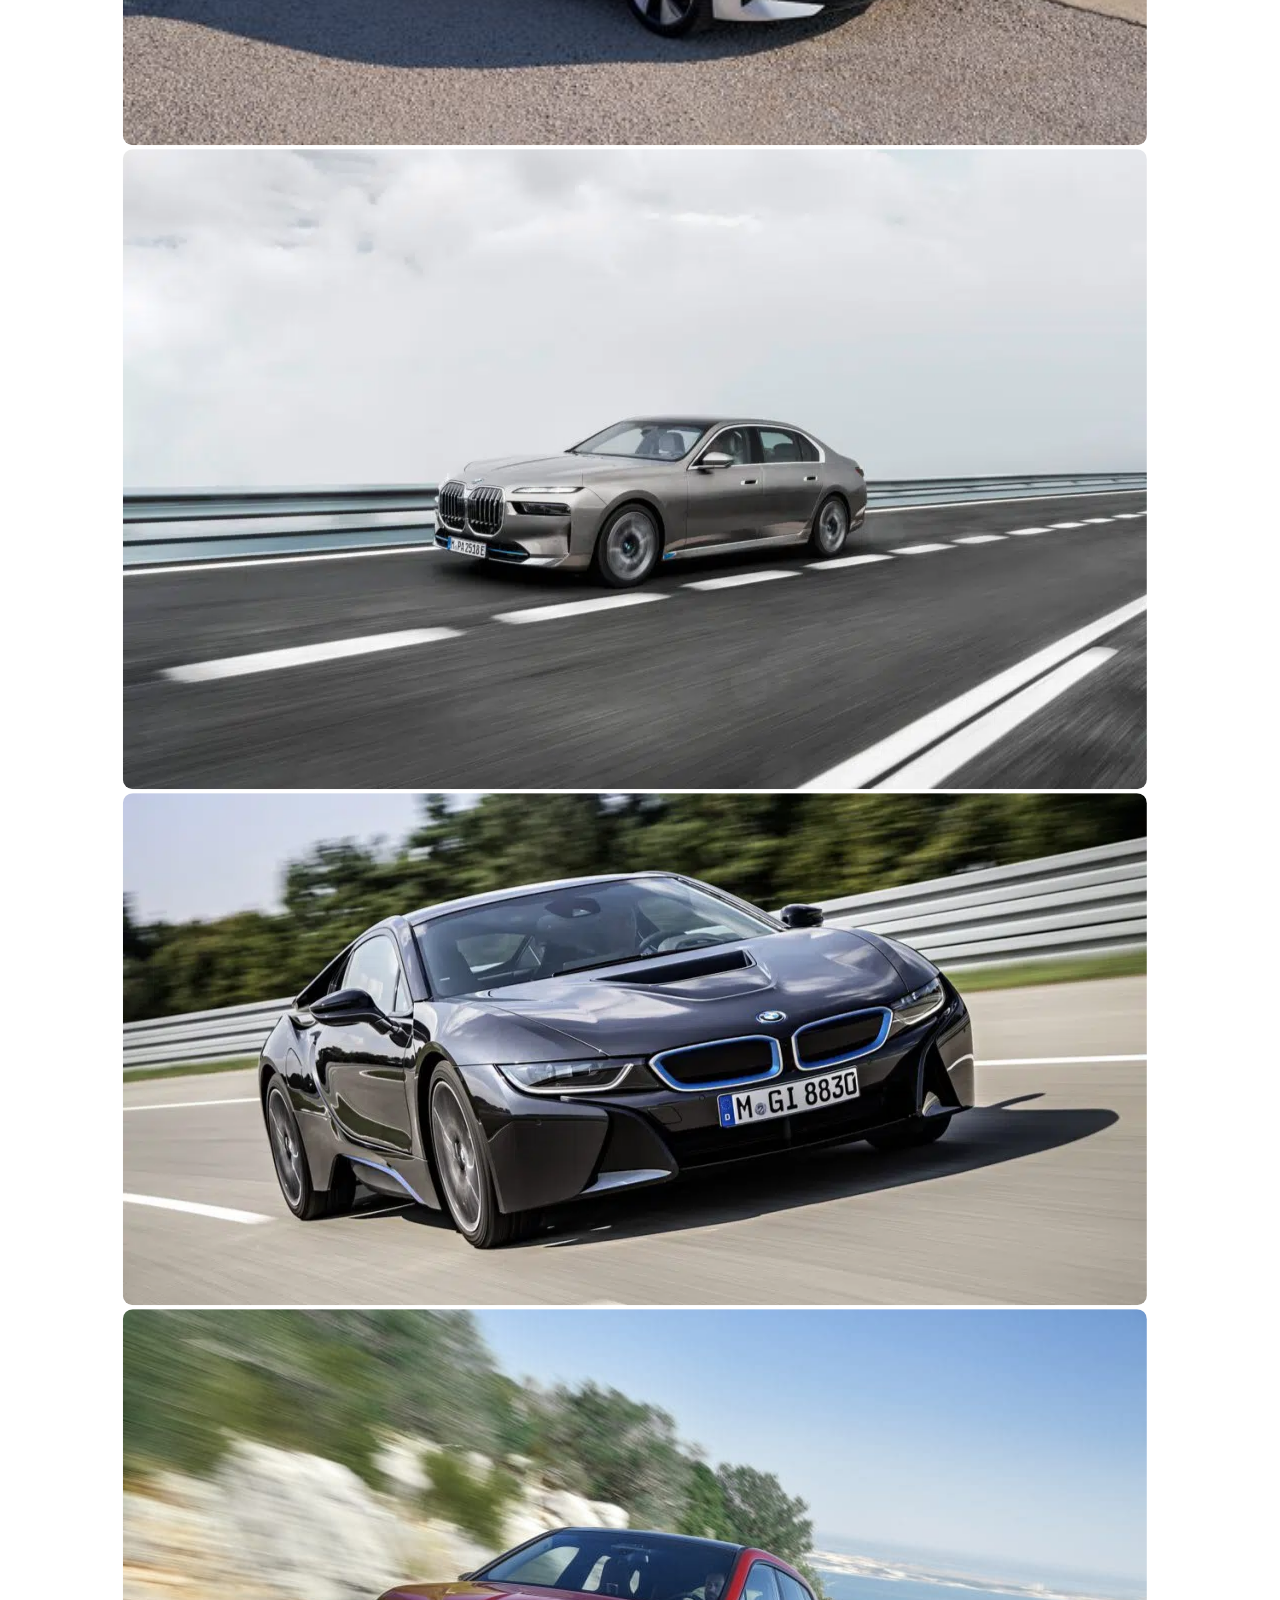
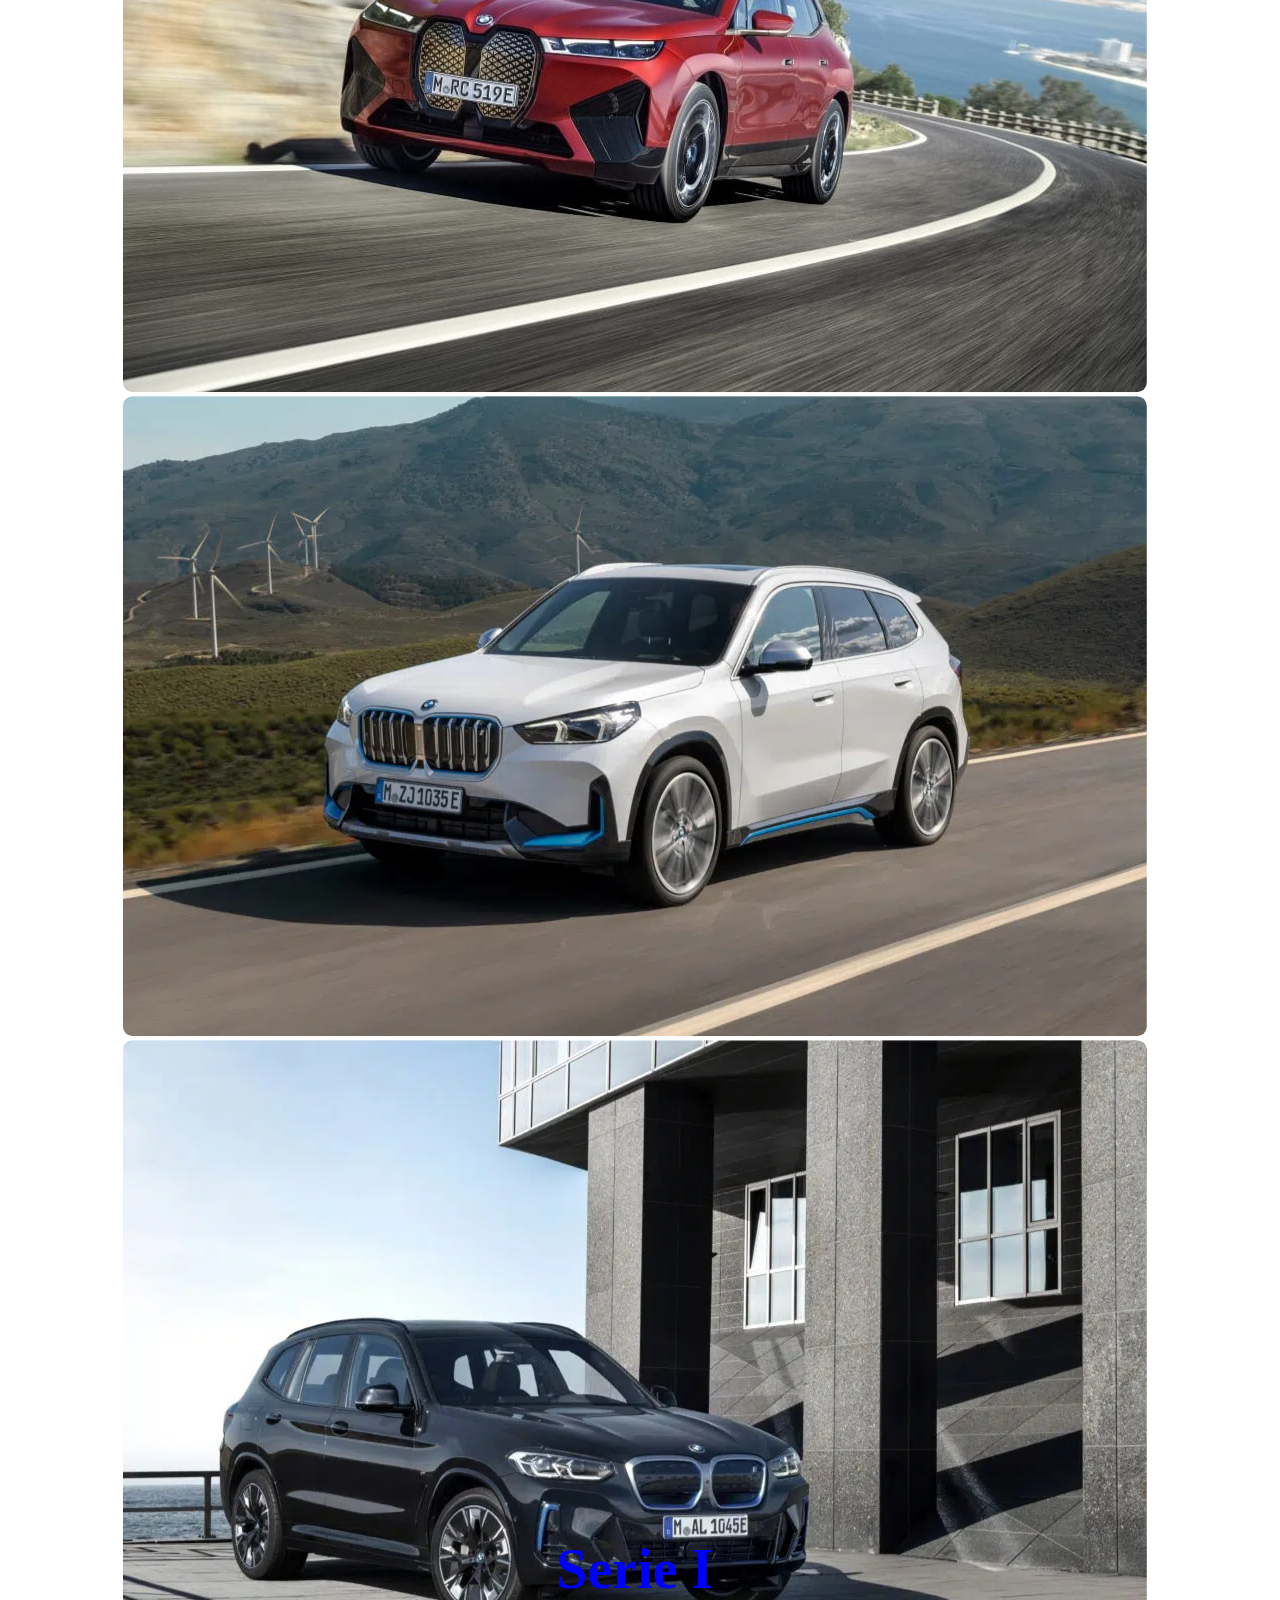
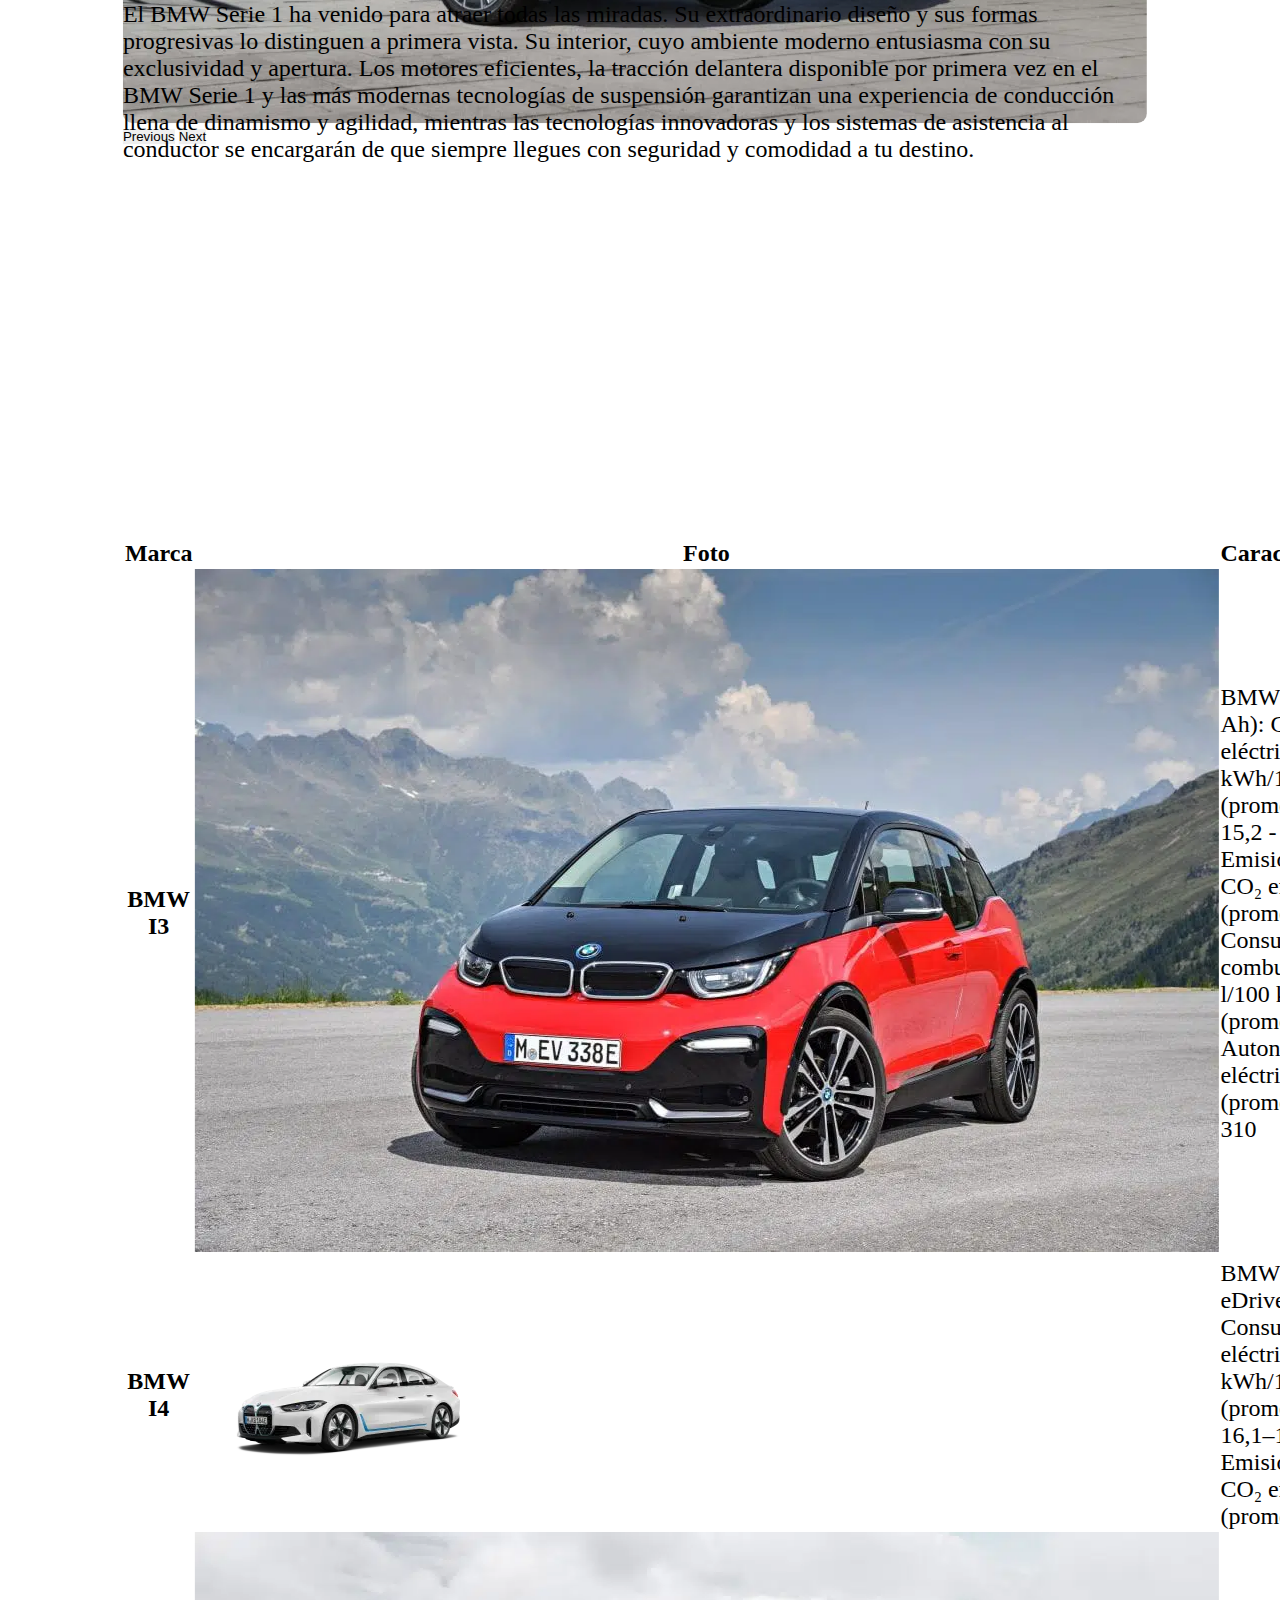
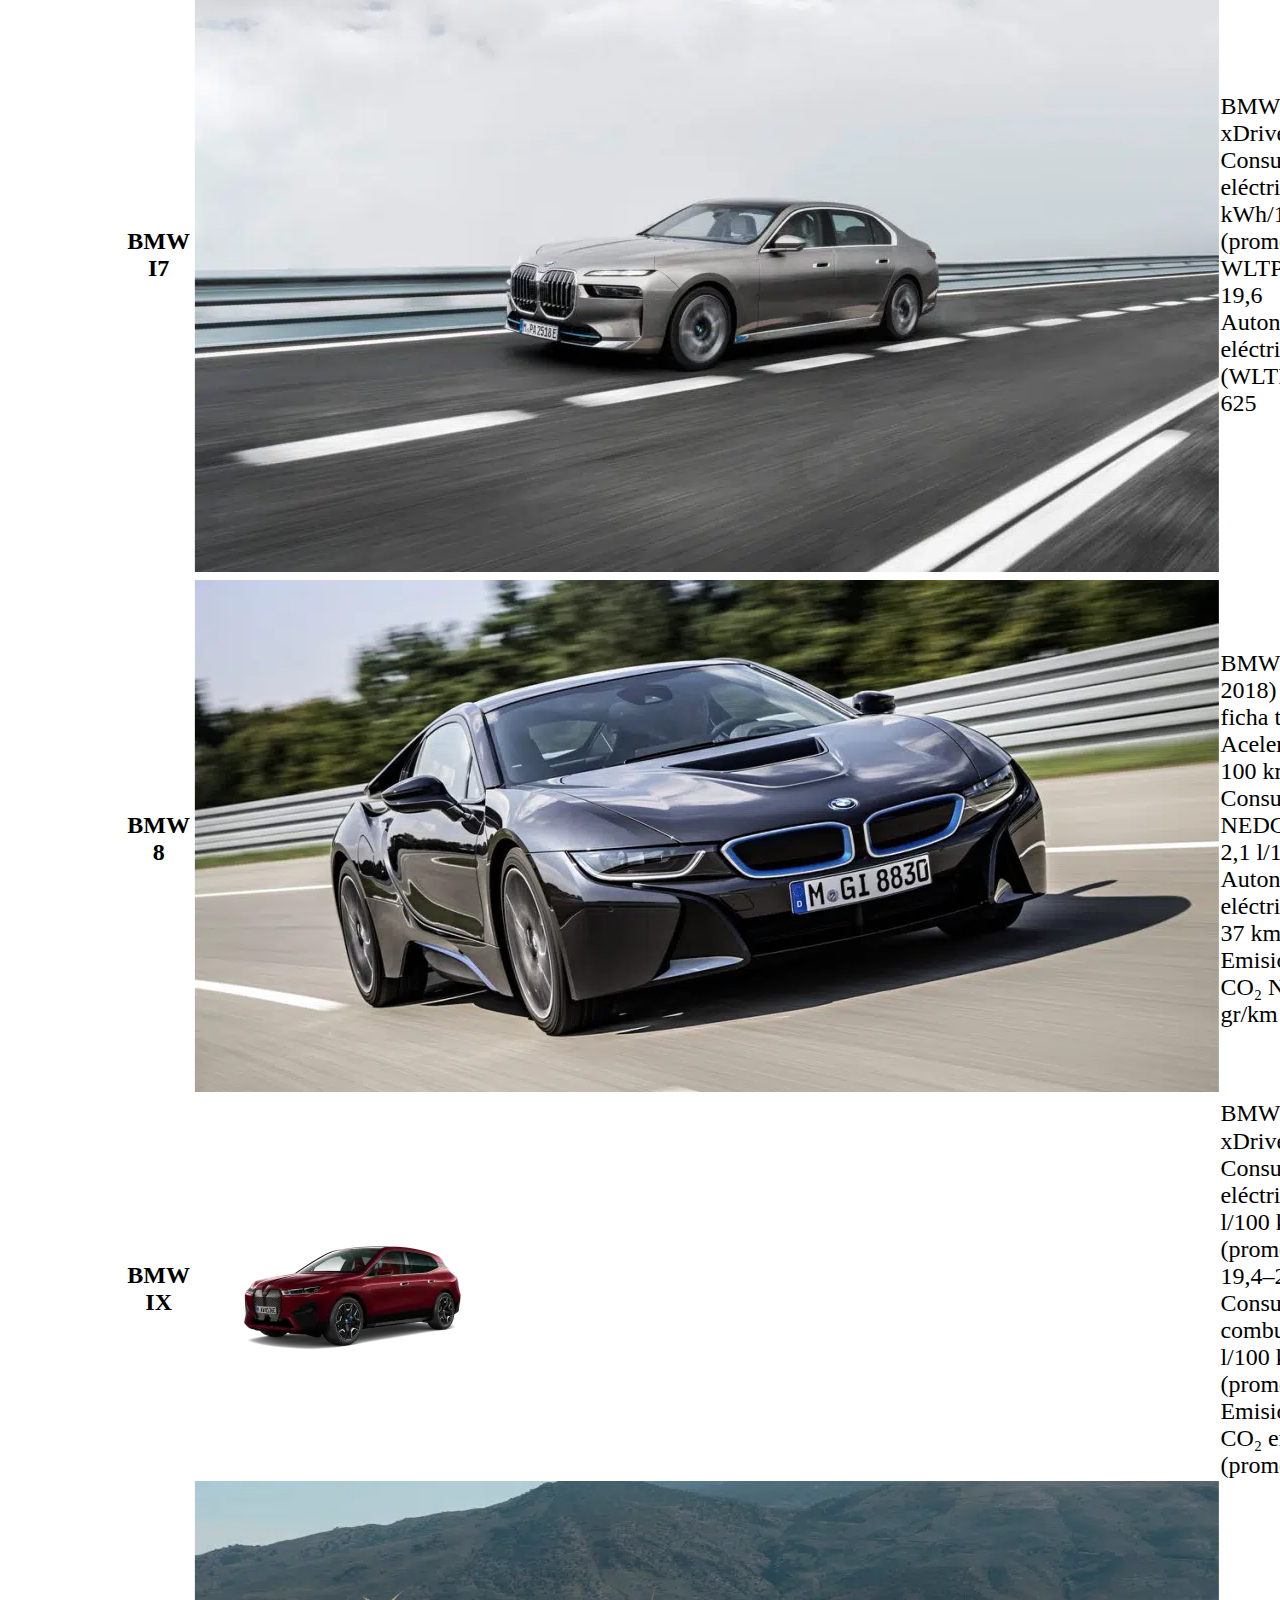
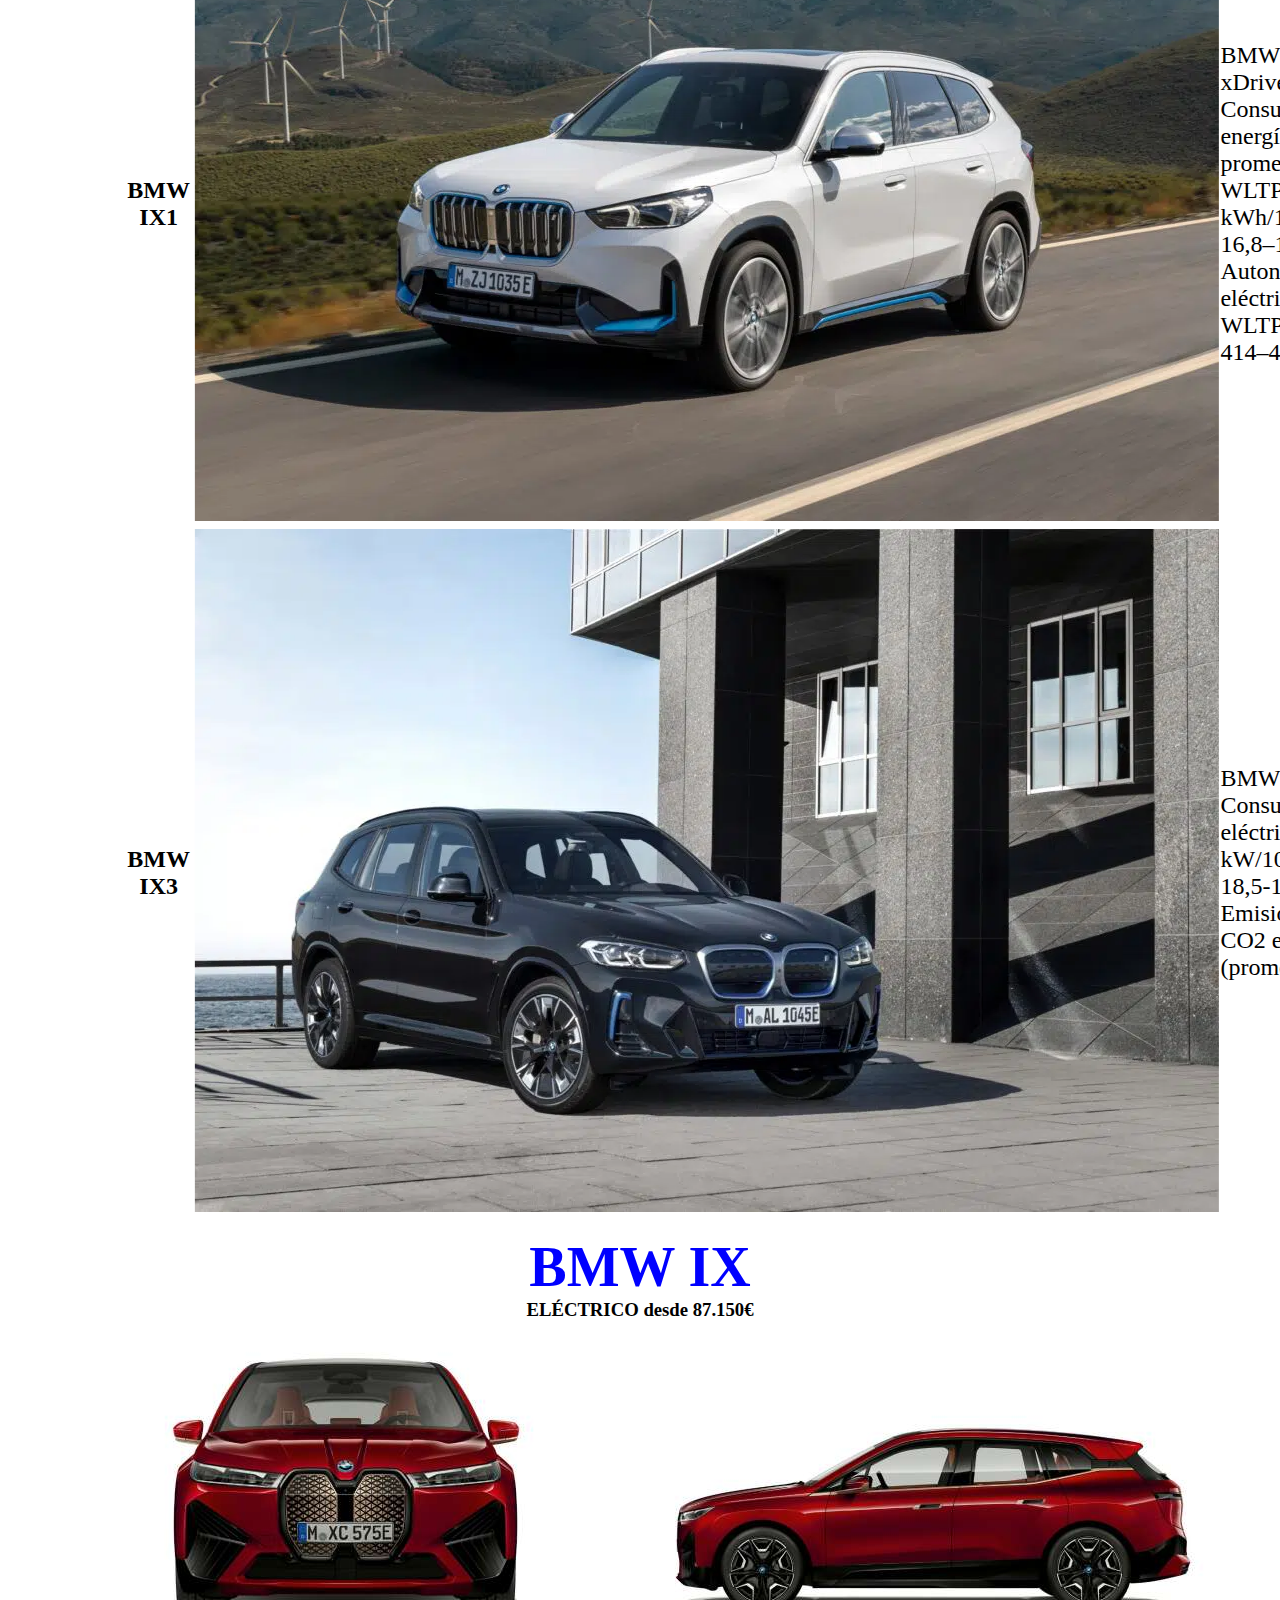
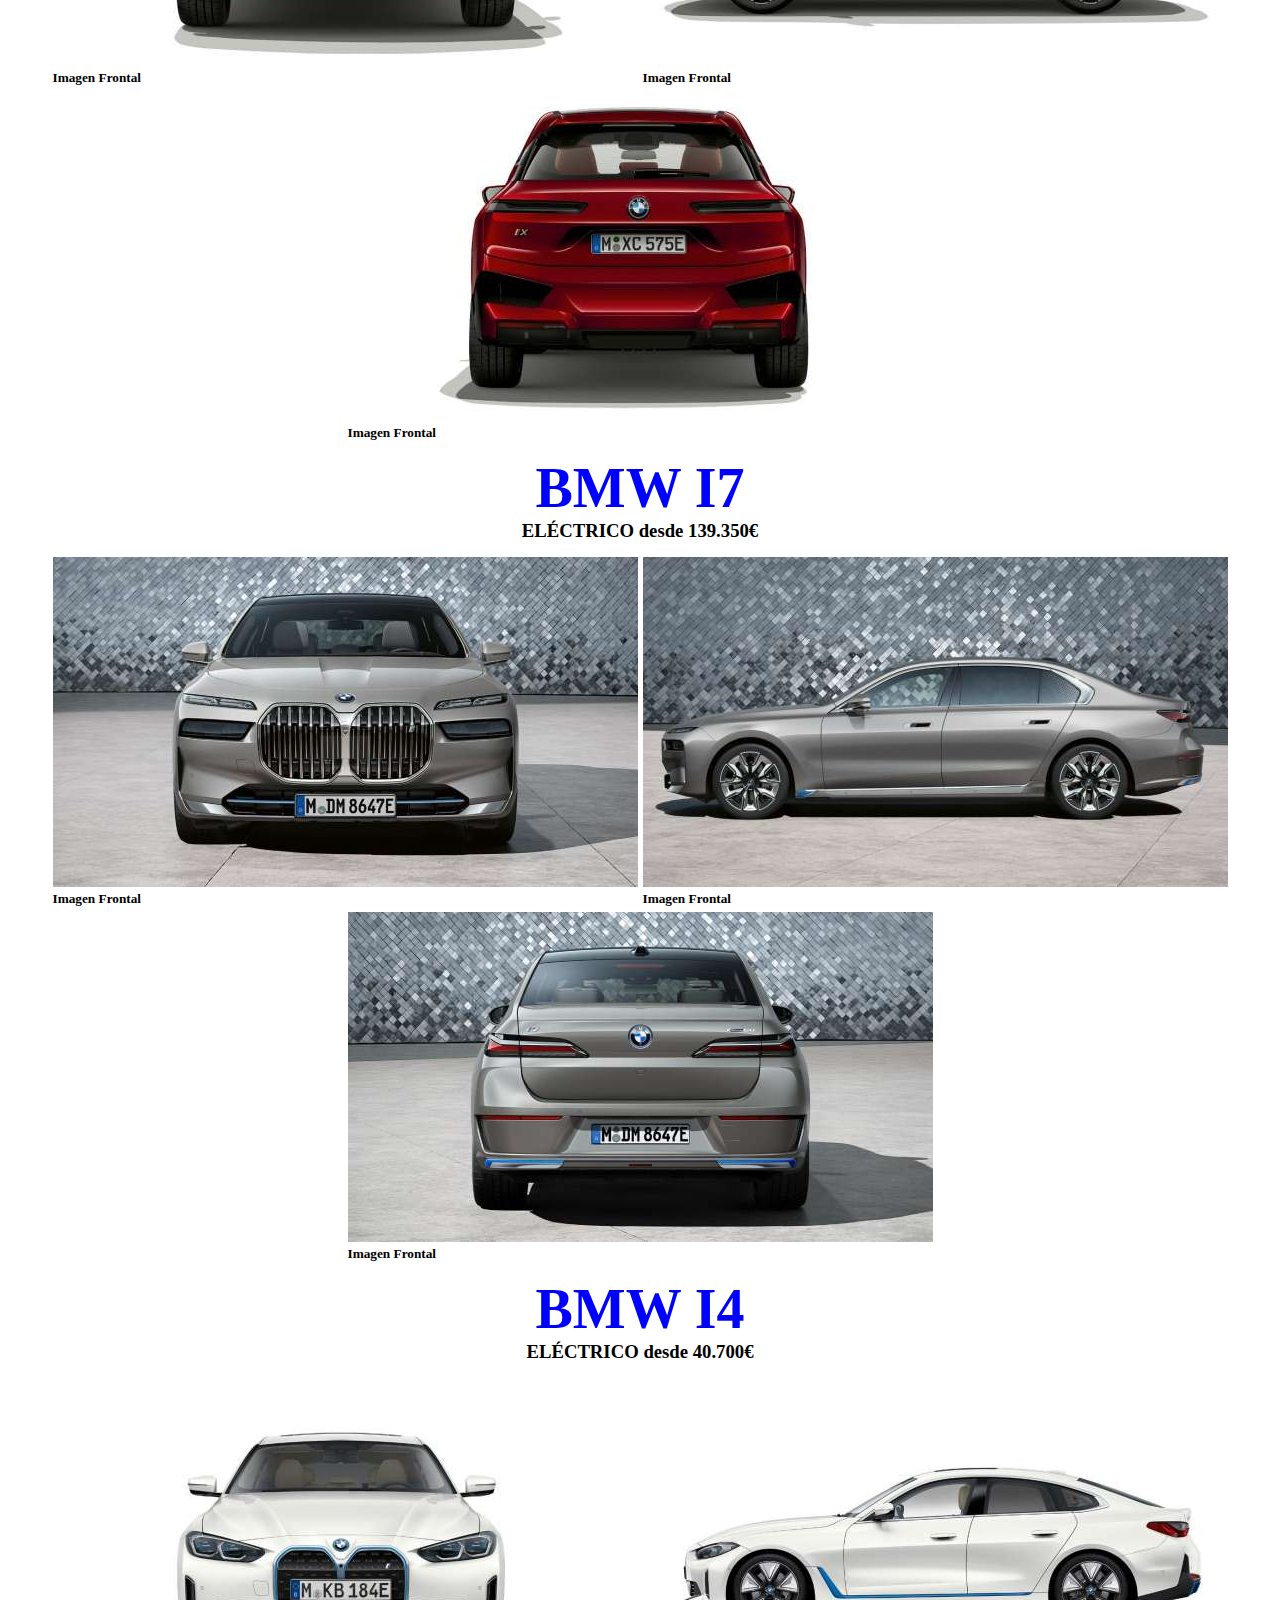
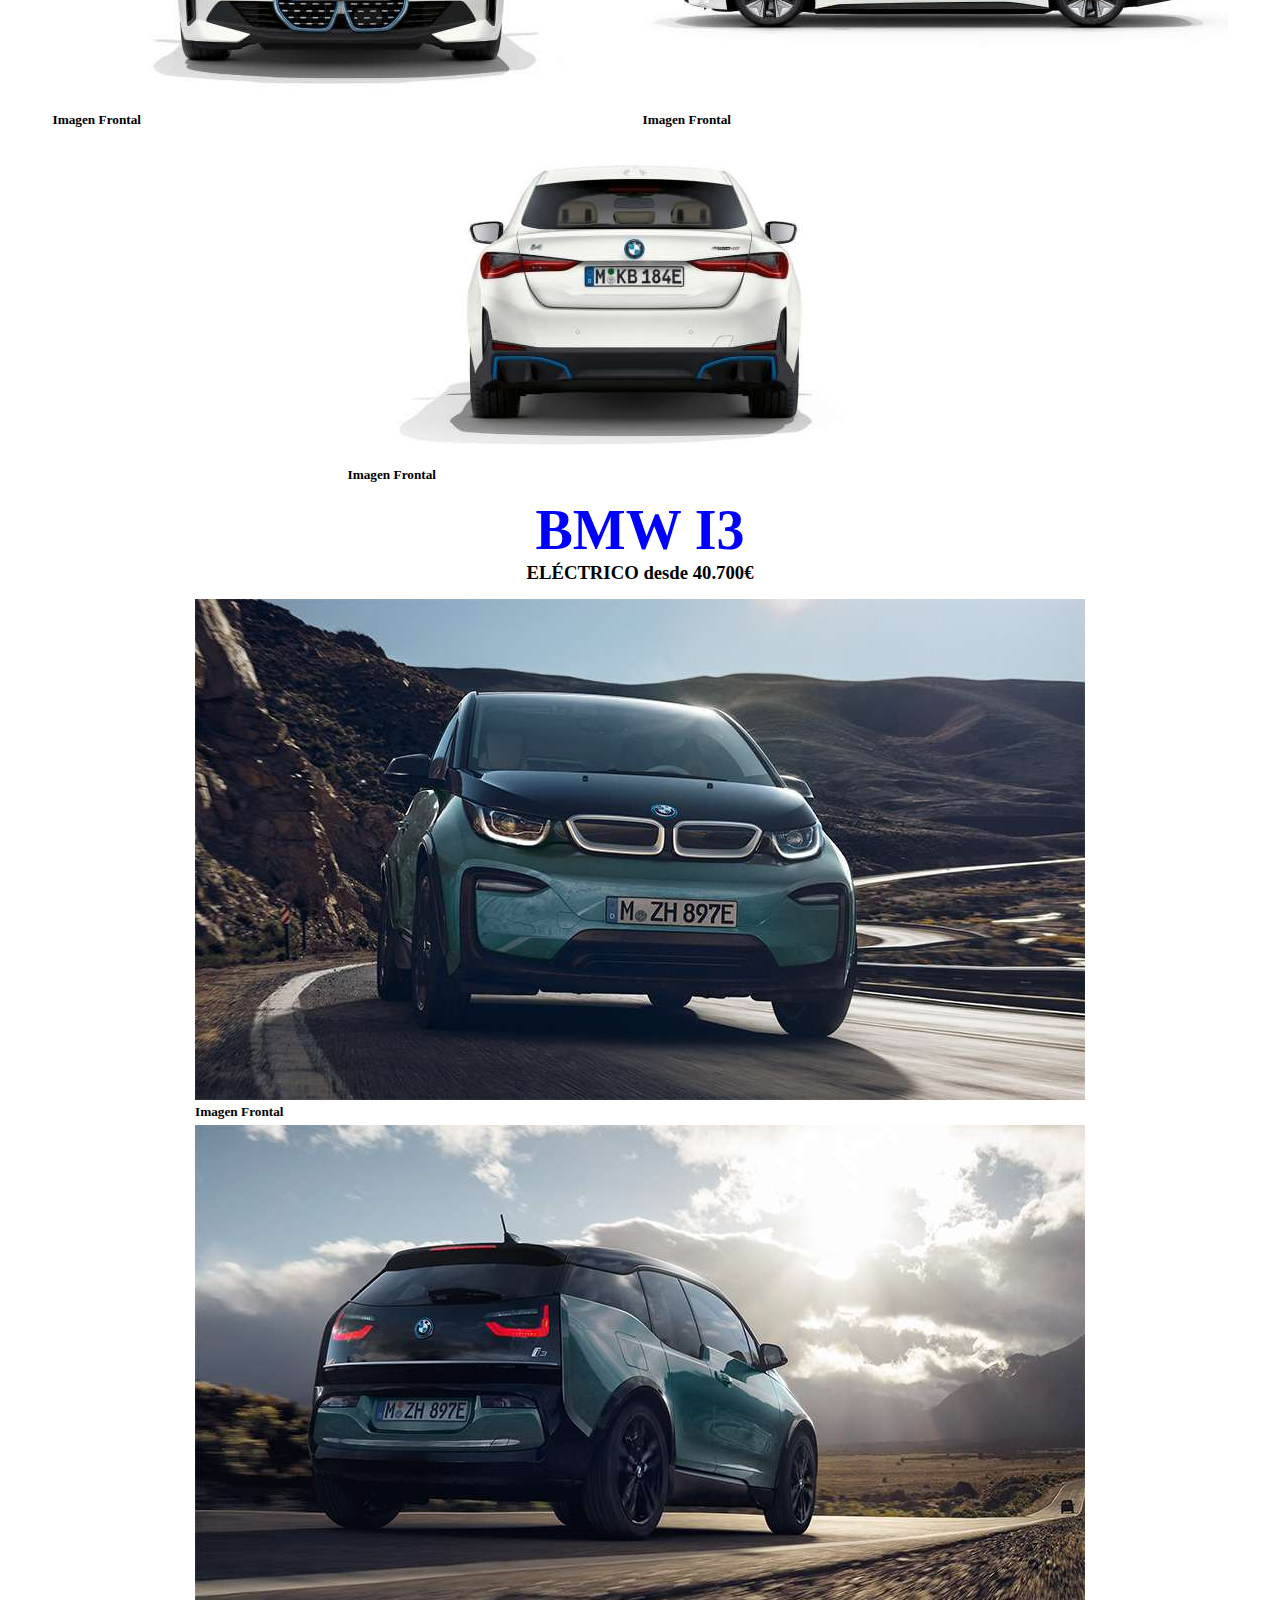
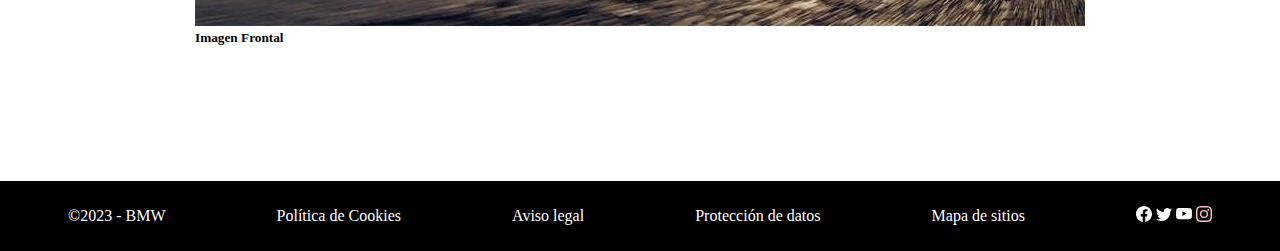
<file: html/serieI.html>
<!DOCTYPE html>
<html lang="en">
<head>
    <meta charset="UTF-8">
    <meta http-equiv="X-UA-Compatible" content="IE=edge">
    <meta name="viewport" content="width=device-width, initial-scale=1.0">
    <title>Pagina de Coches BMW serie I</title>
    <link rel="stylesheet" href="../css/estilosSerieI.css">
    <link href="https://cdn.jsdelivr.net/npm/bootstrap@5.3.0-alpha1/dist/css/bootstrap.min.css" rel="stylesheet" integrity="sha384-GLhlTQ8iRABdZLl6O3oVMWSktQOp6b7In1Zl3/Jr59b6EGGoI1aFkw7cmDA6j6gD" crossorigin="anonymous">
</head>
<body>
    <header>

        <nav class="navbar navbar-expand-md navbar-dark bg-dark text-white pt-4">
            <div class="container-fluid mx-5">
                <div class="navbar-brand ">
                    <a class="nav-link" href="index.html">
                        <img src="../img/BMW_Grey_Logo.svg" class="rounded-circle bg-white" title="logotipo Bmw" alt="Imagen del logo de la marca de coches Bmw" width="30px" height="30px">
                        <span>BMW</span>
                    </a>
                </div>
                <button class="navbar-toggler" type="button" data-bs-toggle="collapse" data-bs-target="#menu" 
                aria-controls="navbarSupportedContent" aria-expanded="false" aria-label="Toggle navigation">
                    <span class="navbar-toggler-icon"></span>
                </button>
              
                <div class="collapse navbar-collapse " id="menu">
                    <ul class="navbar-nav me-auto mb-lg-0">
                       <li class="nav-item">
                           <a class="nav-link" href="index.html">Inicio</a>
                       </li>
                       <li class="nav-item">
                           <a class="nav-link active" aria-current="page" href="serieI.html">BMW Serie I</a>
                       </li>
                       <li class="nav-item">
                           <a class="nav-link" href="serieX.html">BMW Serie X</a>
                       </li>          
                       <li class="nav-item">
                           <a class="nav-link" href="contacto.html">Contacto</a>
                       </li>
                   </ul>                   
               </div>
               <div class="collapse navbar-collapse position-absolute ottom-0 end-0 mx-5">
                <ul class="navbar-nav me-auto mb-lg-0">
                    <li class="nav-item">
                        <img src="../img/bandera_esp.png" width="30px" title="idioma" alt="bandera de españa">
                    </li>
                    <li class="nav-item mx-3">
                        <svg xmlns="http://www.w3.org/2000/svg" width="16" height="16" fill="currentColor" class="bi bi-person-lock" viewBox="0 0 16 16">
                            <path d="M11 5a3 3 0 1 1-6 0 3 3 0 0 1 6 0ZM8 7a2 2 0 1 0 0-4 2 2 0 0 0 0 4Zm0 5.996V14H3s-1 0-1-1 1-4 6-4c.564 0 1.077.038 1.544.107a4.524 4.524 0 0 0-.803.918A10.46 10.46 0 0 0 8 10c-2.29 0-3.516.68-4.168 1.332-.678.678-.83 1.418-.832 1.664h5ZM9 13a1 1 0 0 1 1-1v-1a2 2 0 1 1 4 0v1a1 1 0 0 1 1 1v2a1 1 0 0 1-1 1h-4a1 1 0 0 1-1-1v-2Zm3-3a1 1 0 0 0-1 1v1h2v-1a1 1 0 0 0-1-1Z"/>
                        </svg>
                    </li>
                </ul>
            </div>
            </div>
        </nav>

        <nav id="breadcrumb" class="bg-dark py-3" aria-label="breadcrumb">
            <ol class="breadcrumb mb-0 ">
                <li class="breadcrumb-item p-2">
                    <a class="ms-5" href="index.html">Inicio</a>
                </li>
                <li class="breadcrumb-item p-2" aria-current="page">
                    >
                </li>
                <li class="breadcrumb-item active p-2" aria-current="page">
                    Serie I
                </li>
            </ol>
        </nav>

        <nav class="navbar navbar-expand-md navbar-dark bg-dark text-white">
            <div id="submenu" class="container mx-5">
                <div class="navbar-brand ">
                    <h2>Serie I</h2>
                </div>
              
                <div class="divFlex">
                    <a class="nav-link submenuEnlace px-3 py-1" href="#caracteristicas">Modelos</a>
                    <a class="nav-link submenuEnlace px-3 py-1" href="#fotos">Fotos</a>
                </div>
            </div>
        </nav>
    </header>

    <section class="contenedor">
        <section id="slider">
            <div id="carouselExampleControls" class="carousel slide" data-bs-ride="carousel">
                <div class="carousel-inner">
                <div class="carousel-item active">
                    <img src="../img/i3.webp" class="d-block w-100" title="coche bmw" alt="imagen del bmw i3">
                </div>
                <div class="carousel-item">
                    <img src="../img/i4.jpg" class="d-block w-100" title="coche bmw" alt="imagen del bmw i4">
                </div>
                <div class="carousel-item">
                    <img src="../img/i7.webp" class="d-block w-100" title="coche bmw" alt="imagen del bmw i7">
                </div>
                <div class="carousel-item">
                    <img src="../img/i8.webp" class="d-block w-100" title="coche bmw" alt="imagen del bmw i8">
                </div>
                <div class="carousel-item">
                    <img src="../img/ix.jpg" class="d-block w-100" title="coche bmw" alt="imagen del bmw ix">
                </div>
                <div class="carousel-item">
                    <img src="../img/ix1.webp" class="d-block w-100" title="coche bmw" alt="imagen del bmw ix1">
                </div>
                <div class="carousel-item">
                    <img src="../img/ix3.webp" class="d-block w-100" title="coche bmw" alt="imagen del bmw ix3">
                </div>
                </div>
                <button class="carousel-control-prev" type="button" data-bs-target="#carouselExampleControls" data-bs-slide="prev">
                <span class="bg-dark carousel-control-prev-icon" aria-hidden="true"></span>
                <span class="visually-hidden">Previous</span>
                </button>
                <button class="carousel-control-next" type="button" data-bs-target="#carouselExampleControls" data-bs-slide="next">
                <span class="bg-dark carousel-control-next-icon" aria-hidden="true"></span>
                <span class="visually-hidden">Next</span>
                </button>
            </div>
        </section>

        <section id="caracteristicas" class="mt-5">
            <h1>Serie I</h1>
            <p>El BMW Serie 1 ha venido para atraer todas las miradas. Su extraordinario diseño y sus formas progresivas 
                lo distinguen a primera vista. Su interior, cuyo ambiente moderno entusiasma con su exclusividad y 
                apertura. Los motores eficientes, la tracción delantera disponible por primera vez en el BMW Serie 1 y 
                las más modernas tecnologías de suspensión garantizan una experiencia de conducción llena de dinamismo y 
                agilidad, mientras las tecnologías innovadoras y los sistemas de asistencia al conductor se encargarán de
                que siempre llegues con seguridad y comodidad a tu destino.</p>


                <section id="digital">

                    <iframe width="560" height="315" src="https://www.youtube.com/embed/e8w1-oCF8_I" title="video youtube hablando sobre los bmw de la serie 1" 
                    frameborder="0" allow="accelerometer; autoplay; clipboard-write; encrypted-media; gyroscope; picture-in-picture; web-share" 
                    allowfullscreen></iframe>
                </section>

            <table class="table table-dark table-striped text-center">
                <thead class="fs-1">
                <tr>
                    <th scope="col">Marca</th>
                    <th scope="col">Foto</th>
                    <th scope="col">Características</th>
                </tr>
                </thead>
                <tbody>
                <tr>
                    <th class="align-middle" scope="row">BMW I3</th>
                    <td>
                        <img src="../img/i3.webp" class="card-img-top" title="coche bmw" alt="imagen del bmw i4"> 
                    </td>
                    <td class="align-middle">BMW i3 (120 Ah):
                        Consumo eléctrico en kWh/100 km (promedio): 15,2 - 16,3
                        Emisiones de CO₂ en g/km (promedio): 0
                        Consumo de combustible en l/100 km (promedio): 0
                        Autonomía eléctrica en km (promedio): 310</td>
                </tr>
                <tr>
                    <th class="align-middle" scope="row">BMW I4</th>
                    <td>
                        <img src="../img/i4.webp" class="card-img-top" title="coche bmw" alt="imagen del bmw i3"> 
                    </td>
                    <td class="align-middle">BMW i4 eDrive40(1):
                        Consumo eléctrico en kWh/100 km (promedio): 16,1–19,2
                        Emisiones de CO₂ en g/km (promedio): 0</td>
                </tr>
                <tr>
                    <th class="align-middle" scope="row">BMW I7</th>
                    <td>
                        <img src="../img/i7.webp" class="card-img-top" title="coche bmw" alt="imagen del bmw i7"> 
                    </td>
                    <td class="align-middle">BMW i7 xDrive60*:
                        Consumo eléctrico en kWh/100 km (promedio, WLTP): 18,4–19,6
                        Autonomía eléctrica en km (WLTP): 590–625</td>
                </tr>
                <tr>
                    <th class="align-middle" scope="row">BMW 8</th>
                    <td>
                        <img src="../img/i8.webp" class="card-img-top" title="coche bmw" alt="imagen del bmw i8"> 
                    </td>
                    <td class="align-middle">BMW i8 (2014-2018) | Precio y ficha técnica
                        Aceleración 0-100 km/h	4,4 s
                        Consumo NEDC
                        Medio	2,1 l/100 km
                        Autonomía eléctrica NEDC	37 km
                        Emisiones de CO₂ NEDC	49 gr/km</td>
                </tr>
                <tr>
                    <th class="align-middle" scope="row">BMW IX</th>
                    <td>
                        <img src="../img/ix.webp" class="card-img-top" title="coche bmw" alt="imagen del bmw ix"> 
                    </td>
                    <td class="align-middle">BMW iX xDrive40⁽¹⁾:
                        Consumo eléctrico en l/100 km (promedio): 19,4–21,4
                        Consumo de combustible en l/100 km (promedio): 0
                        Emisiones de CO₂ en g/km (promedio): 0</td>
                </tr>
                <tr>
                    <th class="align-middle" scope="row">BMW IX1</th>
                    <td>
                        <img src="../img/ix1.webp" class="card-img-top" title="coche bmw" alt="imagen del bmw ix1"> 
                    </td>
                    <td class="align-middle">BMW iX1 xDrive30:
                        Consumo de energía, promedio WLTP en kWh/100 km: 16,8–19,0
                        Autonomía eléctrica, WLTP en km: 414–440</td>
                </tr>
                <tr>
                    <th class="align-middle" scope="row">BMW IX3</th>
                    <td>
                        <img src="../img/ix3.webp" class="card-img-top" title="coche bmw" alt="imagen del bmw ix3"> 
                    </td>
                    <td class="align-middle">BMW iX3:
                        Consumo eléctrico en kW/100 km: 18,5-18,9
                        Emisiones de CO2 en g/km (promedio): 0</td>
                </tr>             
                </tbody>
            </table>    
        </section>

        <section id="fotos" class="mt-5">
            <h1 class="titulo">BMW IX</h1>
            <h3>ELÉCTRICO desde 87.150€</h3>
            <section class="articuloX1">
                <div class="card">
                    <img src="../img/bmwixfrontal.jpg" class="card-img-top" title="coche bmw" alt="imagen del bmw Xm de la parte frontal">      
                    <div class="card-body">
                    <h5 class="card-title text-center">Imagen Frontal</h5>
                    </div>
                </div>
                <div class="card">
                    <img src="../img/bmwixlateral.jpg" class="card-img-top" title="coche bmw" alt="imagen del bmw Xm de la parte frontal">      
                    <div class="card-body">
                    <h5 class="card-title text-center">Imagen Frontal</h5>
                    </div>
                </div>
                <div class="card">
                    <img src="../img/bmwixtrasera.jpg" class="card-img-top" title="coche bmw" alt="imagen del bmw Xm de la parte frontal">      
                    <div class="card-body">
                    <h5 class="card-title text-center">Imagen Frontal</h5>
                    </div>
                </div>
            </section>

            <h1 class="titulo">BMW I7</h1>
            <h3>ELÉCTRICO desde 139.350€</h3>
            <section class="articuloX1">
                <div class="card">
                    <img src="../img/bmwi7frontal.jpg" class="card-img-top" title="coche bmw" alt="imagen del bmw Xm de la parte frontal">      
                    <div class="card-body">
                    <h5 class="card-title text-center">Imagen Frontal</h5>
                    </div>
                </div>
                <div class="card">
                    <img src="../img/bmwi7lateral.jpg" class="card-img-top" title="coche bmw" alt="imagen del bmw Xm de la parte frontal">      
                    <div class="card-body">
                    <h5 class="card-title text-center">Imagen Frontal</h5>
                    </div>
                </div>
                <div class="card">
                    <img src="../img/bmwi7trasera.jpg" class="card-img-top" title="coche bmw" alt="imagen del bmw Xm de la parte frontal">      
                    <div class="card-body">
                    <h5 class="card-title text-center">Imagen Frontal</h5>
                    </div>
                </div>
            </section>
            <h1 class="titulo">BMW I4</h1>
            <h3>ELÉCTRICO desde 40.700€</h3>
            <section class="articuloX1">
                <div class="card">
                    <img src="../img/bmwi4frontal.jpg" class="card-img-top" title="coche bmw" alt="imagen del bmw Xm de la parte frontal">      
                    <div class="card-body">
                    <h5 class="card-title text-center">Imagen Frontal</h5>
                    </div>
                </div>
                <div class="card">
                    <img src="../img/bmwi4lateral.jpg" class="card-img-top" title="coche bmw" alt="imagen del bmw Xm de la parte frontal">      
                    <div class="card-body">
                    <h5 class="card-title text-center">Imagen Frontal</h5>
                    </div>
                </div>
                <div class="card">
                    <img src="../img/bmwi4trasera.jpg" class="card-img-top" title="coche bmw" alt="imagen del bmw Xm de la parte frontal">      
                    <div class="card-body">
                    <h5 class="card-title text-center">Imagen Frontal</h5>
                    </div>
                </div>
            </section>

            <h1 class="titulo">BMW I3</h1>
            <h3>ELÉCTRICO desde 40.700€</h3>
            <section class="articuloX1">
                <div class="card">
                    <img src="../img/bmwi3frontal.jpg" class="card-img-top" title="coche bmw" alt="imagen del bmw Xm de la parte frontal">      
                    <div class="card-body">
                    <h5 class="card-title text-center">Imagen Frontal</h5>
                    </div>
                </div>
                <div class="card">
                    <img src="../img/bmwi3trasera.jpg" class="card-img-top" title="coche bmw" alt="imagen del bmw Xm de la parte frontal">      
                    <div class="card-body">
                    <h5 class="card-title text-center">Imagen Frontal</h5>
                    </div>
                </div>
            </section>
        </section>
    </section>   
    <footer>
        <nav class="footer">
            <a href="#">©2023 - BMW </a>
            <a href="#">Política de Cookies </a>
            <a href="#">Aviso legal </a>
            <a href="#">Protección de datos </a>
            <a href="#">Mapa de sitios </a>
            <section>
                <a href="https://www.facebook.com/BMW.Espana/">
                  <svg xmlns="http://www.w3.org/2000/svg" width="16" height="16" fill="currentColor" class="bi bi-facebook text-primary" viewBox="0 0 16 16">
                    <path d="M16 8.049c0-4.446-3.582-8.05-8-8.05C3.58 0-.002 3.603-.002 8.05c0 4.017 2.926 7.347 6.75 7.951v-5.625h-2.03V8.05H6.75V6.275c0-2.017 1.195-3.131 3.022-3.131.876 0 1.791.157 1.791.157v1.98h-1.009c-.993 0-1.303.621-1.303 1.258v1.51h2.218l-.354 2.326H9.25V16c3.824-.604 6.75-3.934 6.75-7.951z"/>
                  </svg>
                </a>
    
                <a href="https://twitter.com/BMWEspana">
                  <svg xmlns="http://www.w3.org/2000/svg" width="16" height="16" fill="currentColor" class="bi bi-twitter text-info" viewBox="0 0 16 16">
                    <path d="M5.026 15c6.038 0 9.341-5.003 9.341-9.334 0-.14 0-.282-.006-.422A6.685 6.685 0 0 0 16 3.542a6.658 6.658 0 0 1-1.889.518 3.301 3.301 0 0 0 1.447-1.817 6.533 6.533 0 0 1-2.087.793A3.286 3.286 0 0 0 7.875 6.03a9.325 9.325 0 0 1-6.767-3.429 3.289 3.289 0 0 0 1.018 4.382A3.323 3.323 0 0 1 .64 6.575v.045a3.288 3.288 0 0 0 2.632 3.218 3.203 3.203 0 0 1-.865.115 3.23 3.23 0 0 1-.614-.057 3.283 3.283 0 0 0 3.067 2.277A6.588 6.588 0 0 1 .78 13.58a6.32 6.32 0 0 1-.78-.045A9.344 9.344 0 0 0 5.026 15z"/>
                  </svg>
                </a>
    
                <a href="https://www.youtube.com/@bmwespana">
                  <svg xmlns="http://www.w3.org/2000/svg" width="16" height="16" fill="currentColor" class="bi bi-youtube text-danger" viewBox="0 0 16 16">
                    <path d="M8.051 1.999h.089c.822.003 4.987.033 6.11.335a2.01 2.01 0 0 1 1.415 1.42c.101.38.172.883.22 1.402l.01.104.022.26.008.104c.065.914.073 1.77.074 1.957v.075c-.001.194-.01 1.108-.082 2.06l-.008.105-.009.104c-.05.572-.124 1.14-.235 1.558a2.007 2.007 0 0 1-1.415 1.42c-1.16.312-5.569.334-6.18.335h-.142c-.309 0-1.587-.006-2.927-.052l-.17-.006-.087-.004-.171-.007-.171-.007c-1.11-.049-2.167-.128-2.654-.26a2.007 2.007 0 0 1-1.415-1.419c-.111-.417-.185-.986-.235-1.558L.09 9.82l-.008-.104A31.4 31.4 0 0 1 0 7.68v-.123c.002-.215.01-.958.064-1.778l.007-.103.003-.052.008-.104.022-.26.01-.104c.048-.519.119-1.023.22-1.402a2.007 2.007 0 0 1 1.415-1.42c.487-.13 1.544-.21 2.654-.26l.17-.007.172-.006.086-.003.171-.007A99.788 99.788 0 0 1 7.858 2h.193zM6.4 5.209v4.818l4.157-2.408L6.4 5.209z"/>
                  </svg>
                </a>
    
                <a href="https://www.instagram.com/bmwespana/?hl=es">
                    <svg xmlns="http://www.w3.org/2000/svg" width="16" height="16" fill="currentColor" class="bi bi-instagram instagram" viewBox="0 0 16 16">
                        <path d="M8 0C5.829 0 5.556.01 4.703.048 3.85.088 3.269.222 2.76.42a3.917 3.917 0 0 0-1.417.923A3.927 3.927 0 0 0 .42 2.76C.222 3.268.087 3.85.048 4.7.01 5.555 0 5.827 0 8.001c0 2.172.01 2.444.048 3.297.04.852.174 1.433.372 1.942.205.526.478.972.923 1.417.444.445.89.719 1.416.923.51.198 1.09.333 1.942.372C5.555 15.99 5.827 16 8 16s2.444-.01 3.298-.048c.851-.04 1.434-.174 1.943-.372a3.916 3.916 0 0 0 1.416-.923c.445-.445.718-.891.923-1.417.197-.509.332-1.09.372-1.942C15.99 10.445 16 10.173 16 8s-.01-2.445-.048-3.299c-.04-.851-.175-1.433-.372-1.941a3.926 3.926 0 0 0-.923-1.417A3.911 3.911 0 0 0 13.24.42c-.51-.198-1.092-.333-1.943-.372C10.443.01 10.172 0 7.998 0h.003zm-.717 1.442h.718c2.136 0 2.389.007 3.232.046.78.035 1.204.166 1.486.275.373.145.64.319.92.599.28.28.453.546.598.92.11.281.24.705.275 1.485.039.843.047 1.096.047 3.231s-.008 2.389-.047 3.232c-.035.78-.166 1.203-.275 1.485a2.47 2.47 0 0 1-.599.919c-.28.28-.546.453-.92.598-.28.11-.704.24-1.485.276-.843.038-1.096.047-3.232.047s-2.39-.009-3.233-.047c-.78-.036-1.203-.166-1.485-.276a2.478 2.478 0 0 1-.92-.598 2.48 2.48 0 0 1-.6-.92c-.109-.281-.24-.705-.275-1.485-.038-.843-.046-1.096-.046-3.233 0-2.136.008-2.388.046-3.231.036-.78.166-1.204.276-1.486.145-.373.319-.64.599-.92.28-.28.546-.453.92-.598.282-.11.705-.24 1.485-.276.738-.034 1.024-.044 2.515-.045v.002zm4.988 1.328a.96.96 0 1 0 0 1.92.96.96 0 0 0 0-1.92zm-4.27 1.122a4.109 4.109 0 1 0 0 8.217 4.109 4.109 0 0 0 0-8.217zm0 1.441a2.667 2.667 0 1 1 0 5.334 2.667 2.667 0 0 1 0-5.334z"/>
                    </svg>
                </a>
                
            </section>
        </nav>
   </footer>

    <script src="https://cdn.jsdelivr.net/npm/bootstrap@5.3.0-alpha1/dist/js/bootstrap.bundle.min.js" integrity="sha384-w76AqPfDkMBDXo30jS1Sgez6pr3x5MlQ1ZAGC+nuZB+EYdgRZgiwxhTBTkF7CXvN" crossorigin="anonymous"></script>
</body>
</html>
</file>
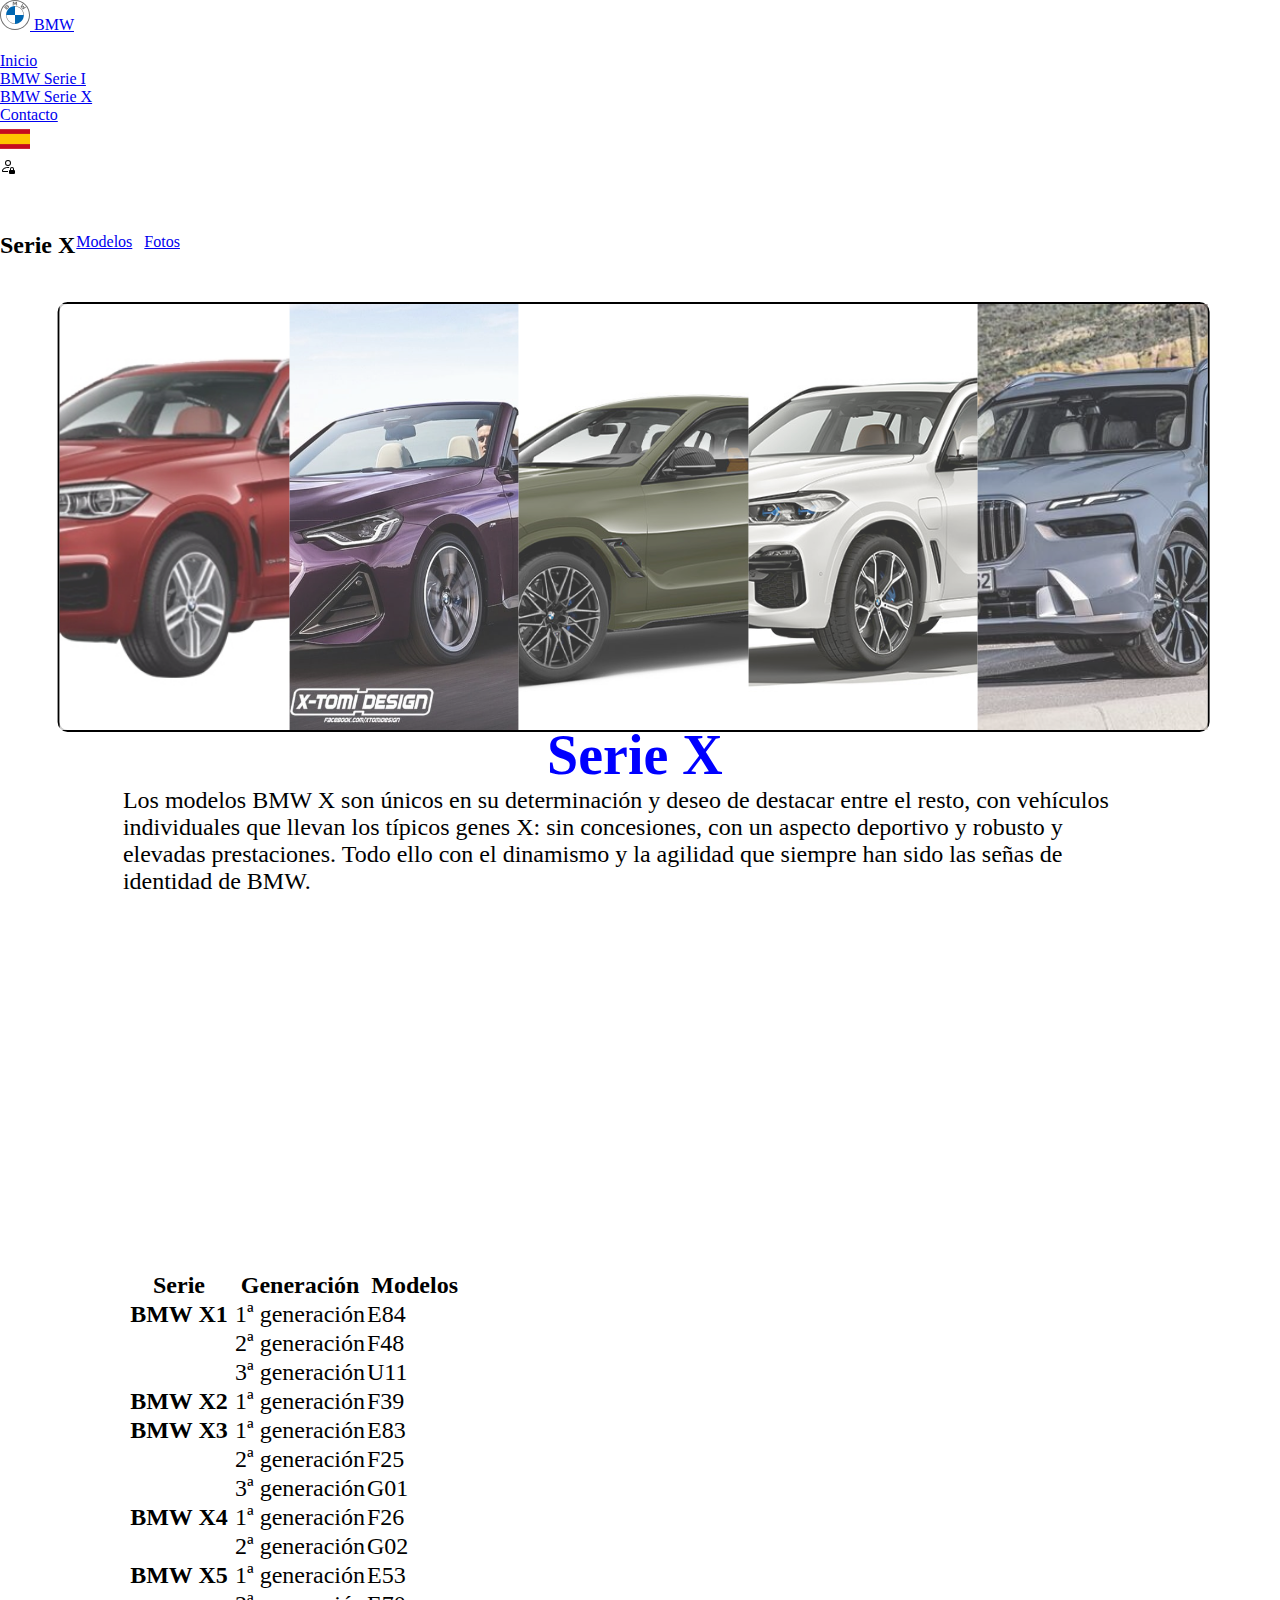
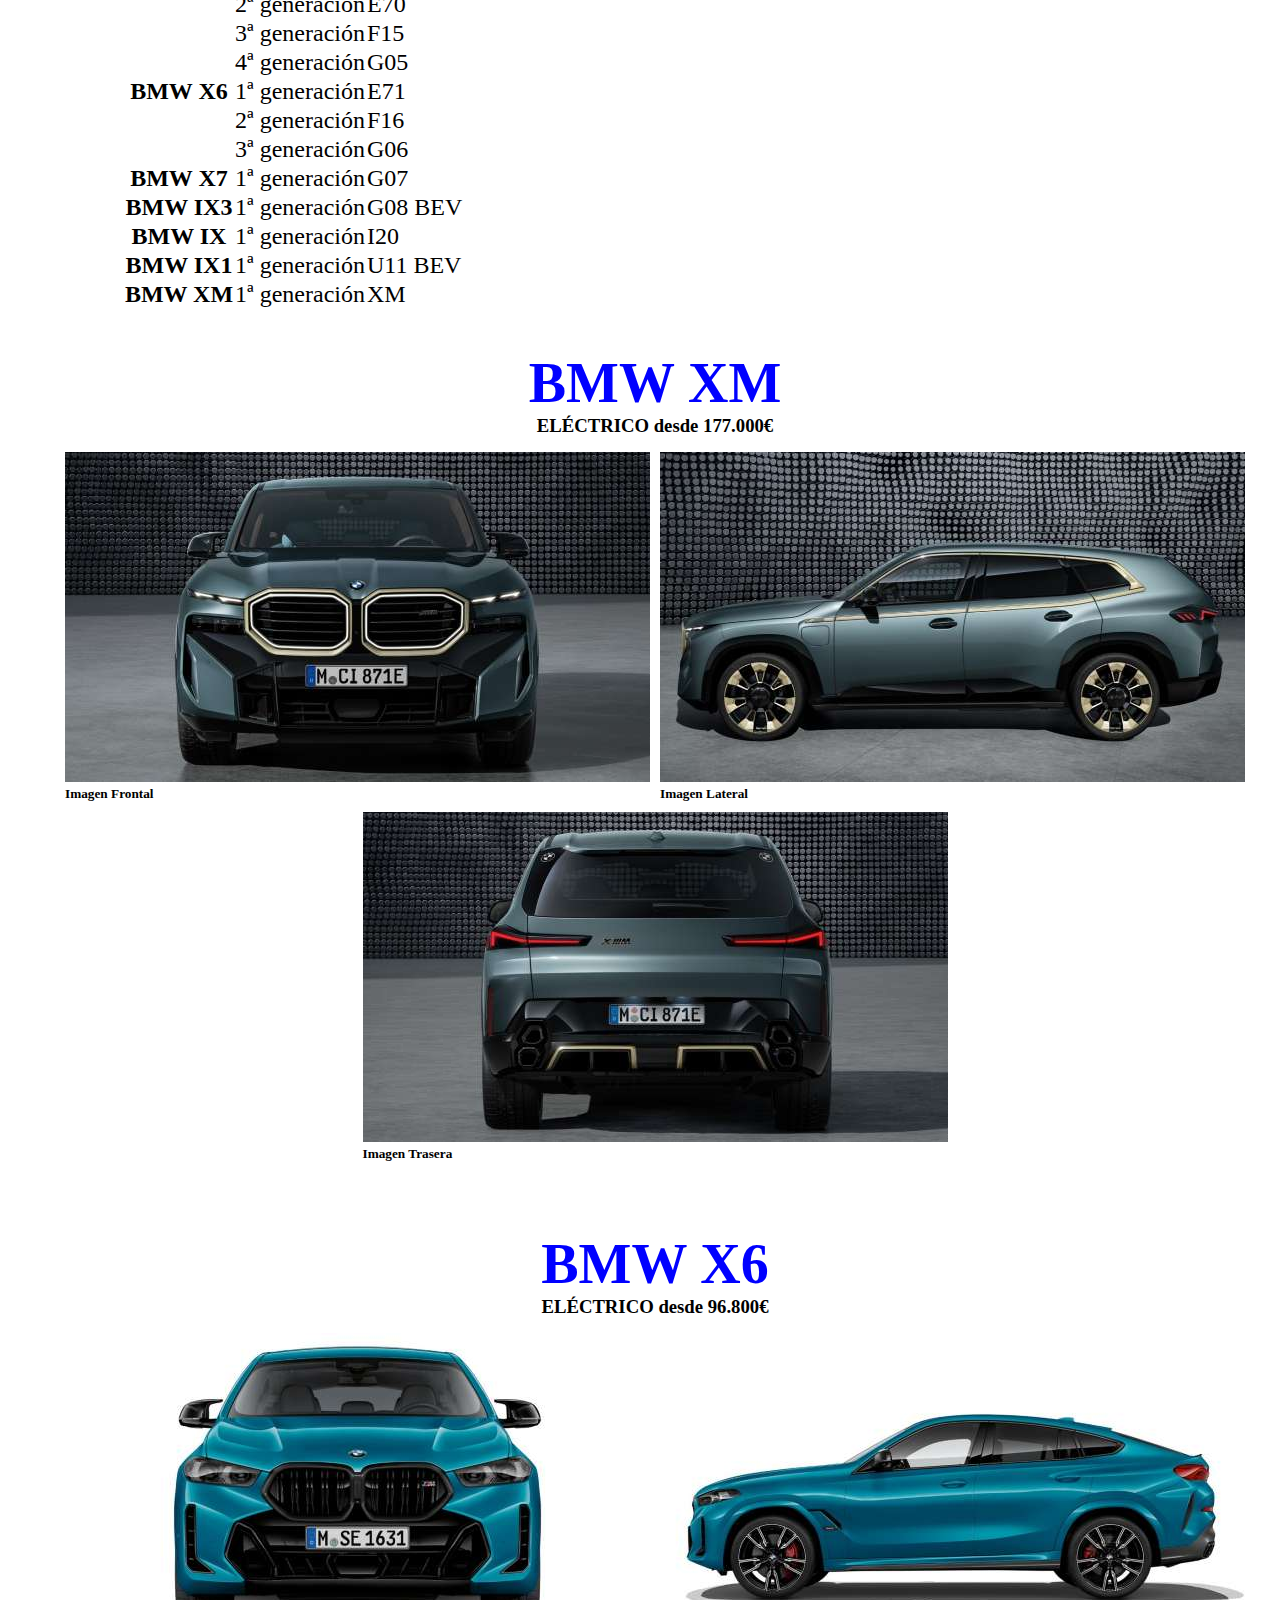
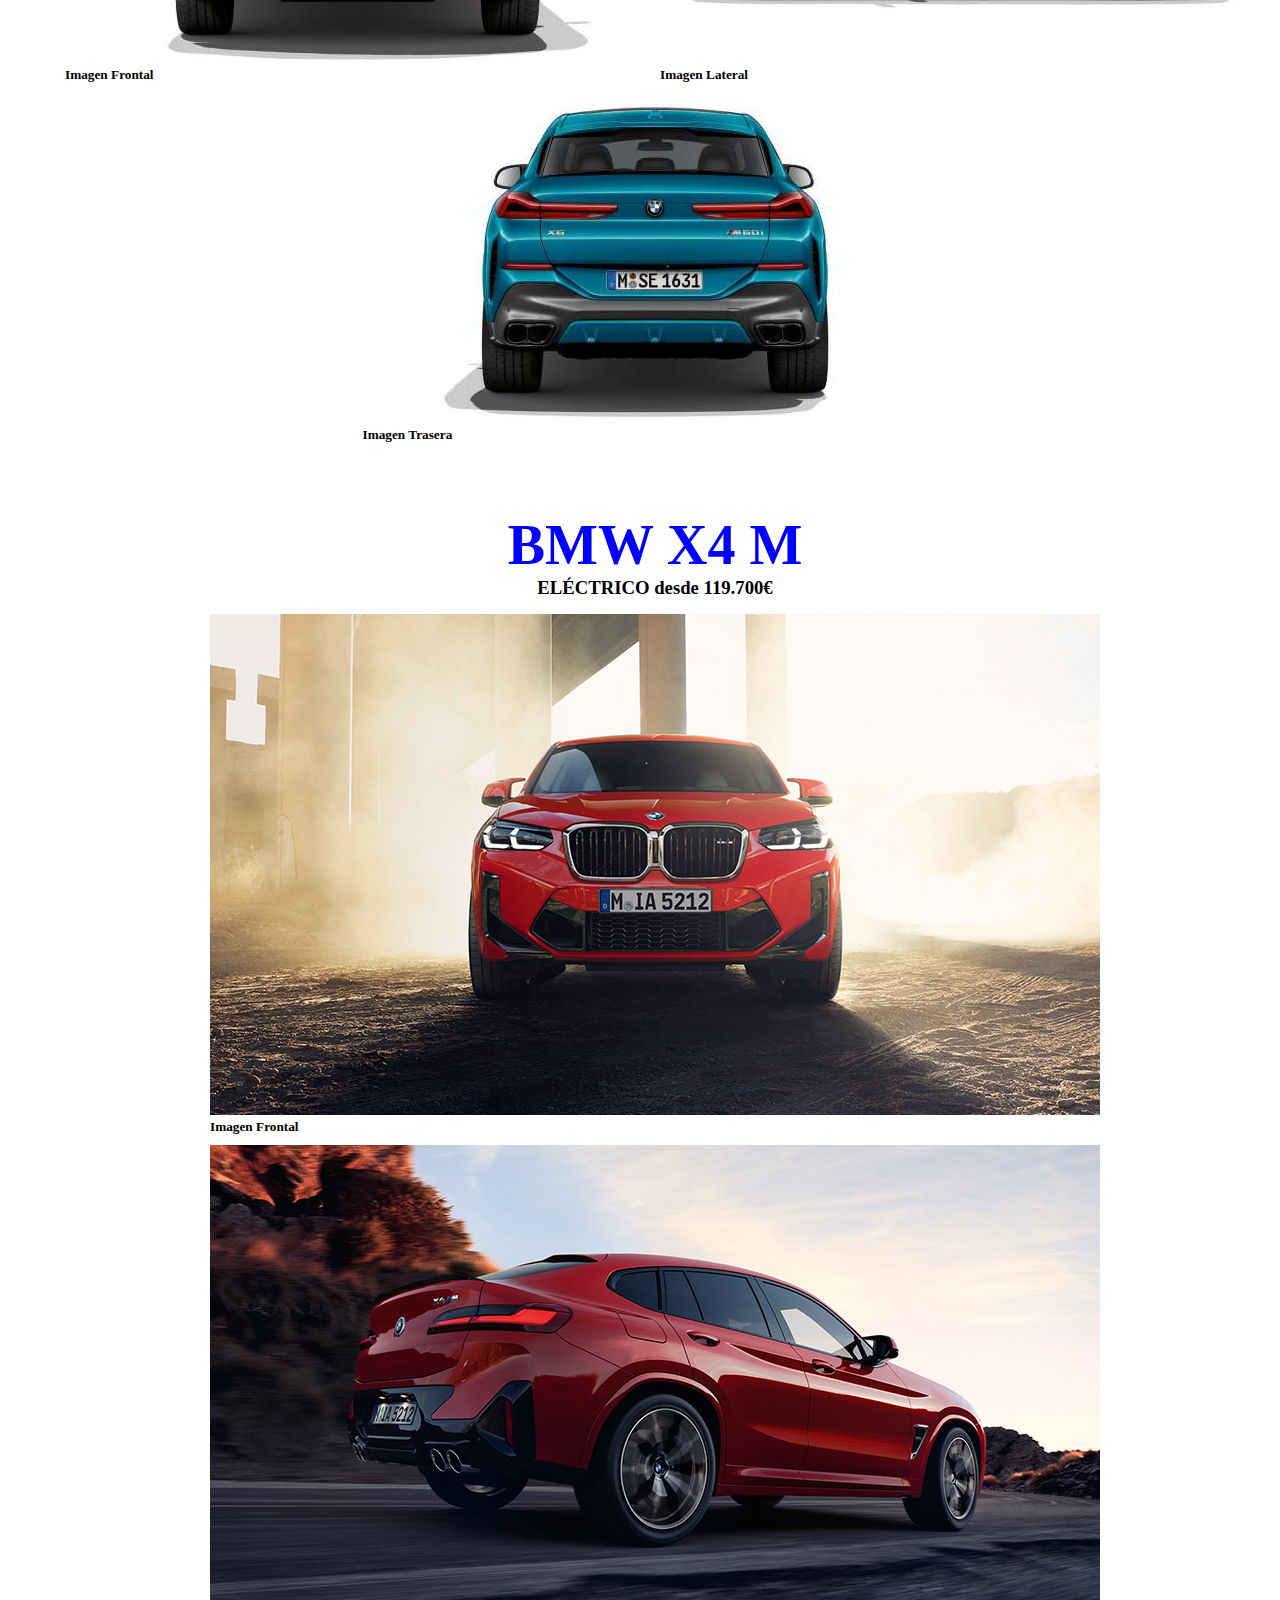
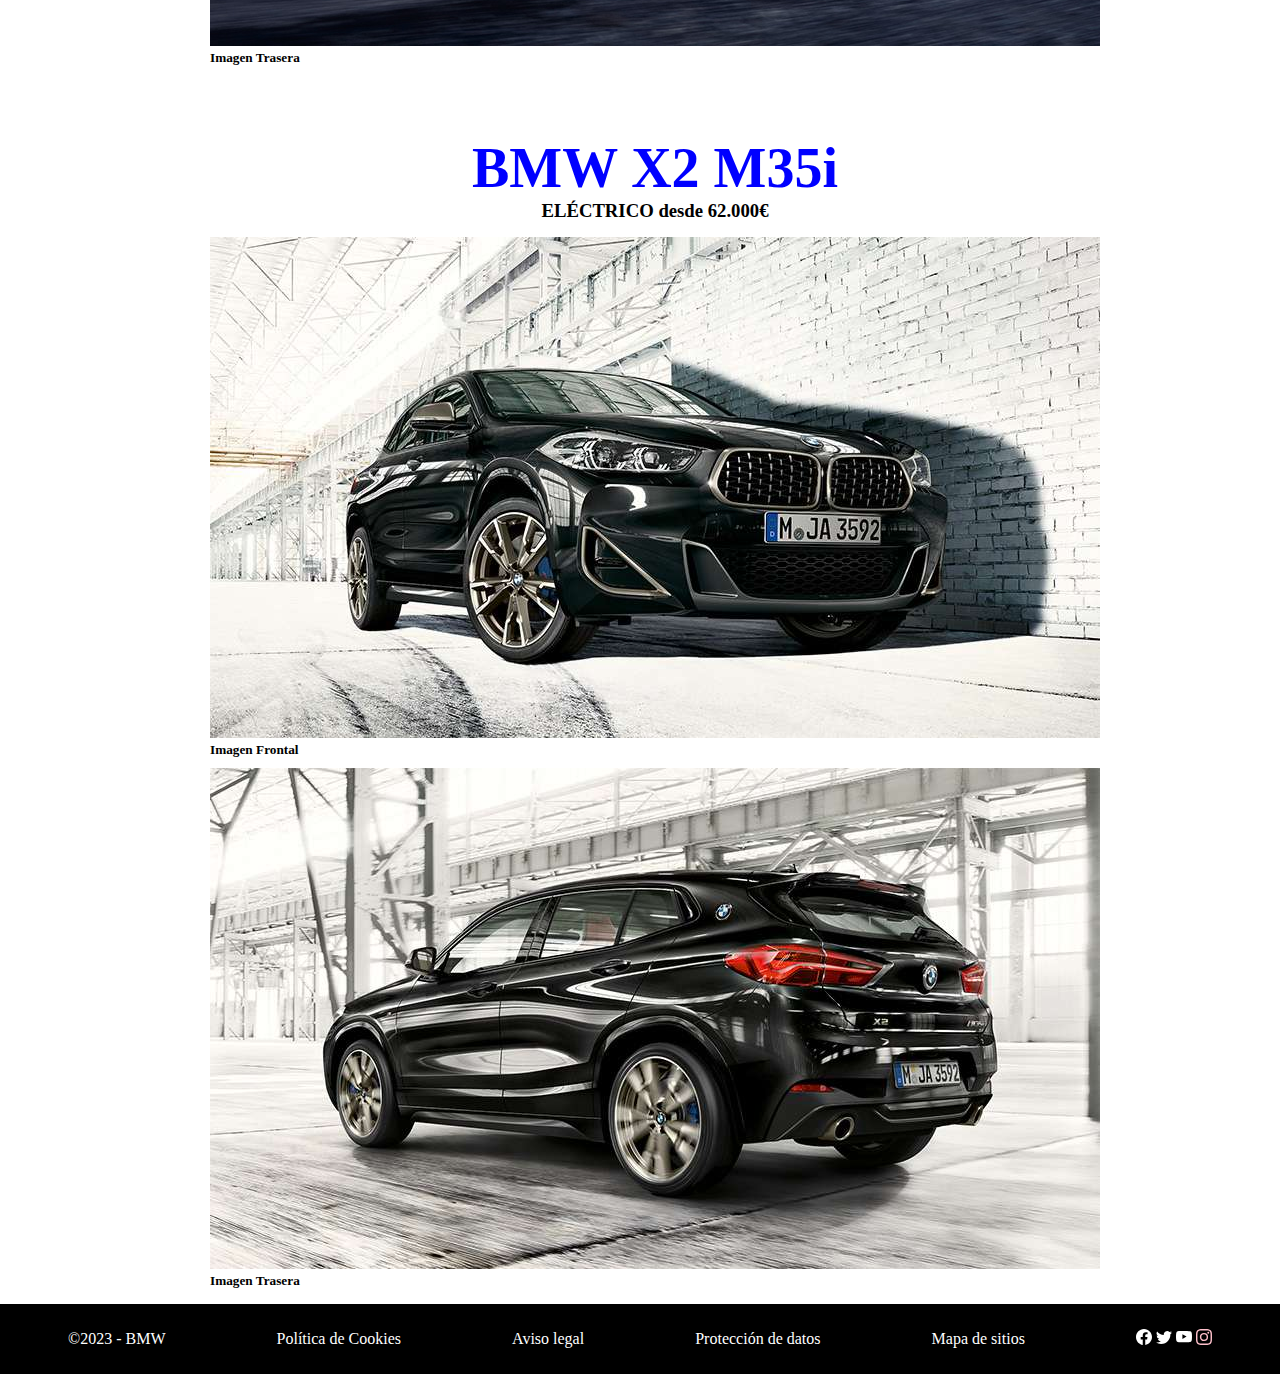
<file: html/serieX.html>
<!DOCTYPE html>
<html lang="en">
<head>
    <meta charset="UTF-8">
    <meta http-equiv="X-UA-Compatible" content="IE=edge">
    <meta name="viewport" content="width=device-width, initial-scale=1.0">
    <title>Pagina de Coches BMW serie X</title>
    <link rel="stylesheet" href="../css/estilosSerieX.css">
    <link href="https://cdn.jsdelivr.net/npm/bootstrap@5.3.0-alpha1/dist/css/bootstrap.min.css" rel="stylesheet" integrity="sha384-GLhlTQ8iRABdZLl6O3oVMWSktQOp6b7In1Zl3/Jr59b6EGGoI1aFkw7cmDA6j6gD" crossorigin="anonymous">
</head>
<body>
    <header>
        <nav class="navbar navbar-expand-md navbar-dark bg-dark text-white pt-4">
            <div class="container-fluid mx-5">
                <div class="navbar-brand ">
                    <a class="nav-link" href="index.html">
                        <img src="../img/BMW_Grey_Logo.svg" class="rounded-circle bg-white" title="logotipo Bmw" alt="Imagen del logo de la marca de coches Bmw" width="30px" height="30px">
                        <span>BMW</span>
                    </a>
                </div>
                <button class="navbar-toggler" type="button" data-bs-toggle="collapse" data-bs-target="#menu" 
                aria-controls="navbarSupportedContent" aria-expanded="false" aria-label="Toggle navigation">
                    <span class="navbar-toggler-icon"></span>
                </button>
              
                <div class="collapse navbar-collapse " id="menu">
                    <ul class="navbar-nav me-auto mb-lg-0">
                       <li class="nav-item">
                           <a class="nav-link" href="index.html">Inicio</a>
                       </li>
                       <li class="nav-item">
                           <a class="nav-link" href="serieI.html">BMW Serie I</a>
                       </li>
                       <li class="nav-item">
                           <a class="nav-link active" aria-current="page" href="serieX.html">BMW Serie X</a>
                       </li>          
                       <li class="nav-item">
                           <a class="nav-link" href="contacto.html">Contacto</a>
                       </li>
                   </ul>                   
               </div>
               <div class="collapse navbar-collapse position-absolute ottom-0 end-0 mx-5">
                <ul class="navbar-nav me-auto mb-lg-0">
                    <li class="nav-item">
                        <img src="../img/bandera_esp.png" width="30px" title="idioma" alt="bandera de españa">
                    </li>
                    <li class="nav-item mx-3">
                        <svg xmlns="http://www.w3.org/2000/svg" width="16" height="16" fill="currentColor" class="bi bi-person-lock" viewBox="0 0 16 16">
                            <path d="M11 5a3 3 0 1 1-6 0 3 3 0 0 1 6 0ZM8 7a2 2 0 1 0 0-4 2 2 0 0 0 0 4Zm0 5.996V14H3s-1 0-1-1 1-4 6-4c.564 0 1.077.038 1.544.107a4.524 4.524 0 0 0-.803.918A10.46 10.46 0 0 0 8 10c-2.29 0-3.516.68-4.168 1.332-.678.678-.83 1.418-.832 1.664h5ZM9 13a1 1 0 0 1 1-1v-1a2 2 0 1 1 4 0v1a1 1 0 0 1 1 1v2a1 1 0 0 1-1 1h-4a1 1 0 0 1-1-1v-2Zm3-3a1 1 0 0 0-1 1v1h2v-1a1 1 0 0 0-1-1Z"/>
                        </svg>
                    </li>
                </ul>
            </div>
            </div>
        </nav>

        <nav id="breadcrumb" class="bg-dark py-3" aria-label="breadcrumb">
            <ol class="breadcrumb mb-0 ">
                <li class="breadcrumb-item p-2">
                    <a class="ms-5" href="index.html">Inicio</a>
                </li>
                <li class="breadcrumb-item p-2" aria-current="page">
                    >
                </li>
                <li class="breadcrumb-item active p-2" aria-current="page">
                    Serie X
                </li>
            </ol>
        </nav>

        <nav class="navbar navbar-expand-md navbar-dark bg-dark text-white">
            <div id="submenu" class="container mx-5">
                <div class="navbar-brand ">
                    <h2>Serie X</h2>
                </div>
              
                <div class="divFlex">
                    <a class="nav-link submenuEnlace px-3 py-1" href="#caracteristicas">Modelos</a>
                    <a class="nav-link submenuEnlace px-3 py-1" href="#fotos">Fotos</a>
                </div>
            </div>
        </nav>
    </header>

    <section class="contenedor">
        <section class="imagenes">
            <img src="../img/bmw6.jpg" title="Bmw serie 6" alt="imagen de un bmw serie 6">
            <img src="../img/bmwcabrio.jpg" title="Bmw cabrio" alt="imagen de un bmw cabrio">
            <img src="../img/bmwcarrusel.jpg" title="Bmw carrousel" alt="imagen de un bmw carrousel">
            <img src="../img/corrousel.jpg" title="Bmw carrousel" alt="imagen de un bmw carrousel">
            <img src="../img/serie7.jpg" title="Bmw serie 7" alt="imagen de un bmw serie x7">
        </section>

        <section id="caracteristicas" >
            <h1>Serie X</h1>
            <p>Los modelos BMW X son únicos en su determinación y deseo de destacar entre el resto, con vehículos 
                individuales que llevan los típicos genes X: sin concesiones, con un aspecto deportivo y robusto y 
                elevadas prestaciones. Todo ello con el dinamismo y la agilidad que siempre han sido las señas de 
                identidad de BMW.</p>

                <section id="digital">
                    <iframe width="560" height="315" src="https://www.youtube.com/embed/1Q-nJDeXDQs" 
                    title="video youtube hablando sobre un bmw de la serie x" frameborder="0" allow="accelerometer; autoplay; clipboard-write; 
                    encrypted-media; gyroscope; picture-in-picture; web-share" allowfullscreen></iframe>
                </section>

            <table class="table table-dark table-striped text-center">
                <thead class="fs-1">
                <tr>
                    <th scope="col">Serie</th>
                    <th scope="col">Generación</th>
                    <th scope="col">Modelos</th>
                </tr>
                </thead>
                <tbody>
                <tr>
                    <th scope="row">BMW X1</th>
                    <td>1ª generación</td>
                    <td>E84</td>
                </tr>
                <tr>
                    <th scope="row"></th>
                    <td>2ª generación</td>
                    <td>F48</td>
                </tr>
                <tr>
                    <th scope="row"></th>
                    <td>3ª generación</td>
                    <td>U11</td>
                </tr>
                <tr>
                    <th scope="row">BMW X2</th>
                    <td>1ª generación</td>
                    <td>F39</td>
                </tr>
                <tr>
                    <th scope="row">BMW X3</th>
                    <td>1ª generación</td>
                    <td>E83</td>
                </tr>
                <tr>
                    <th scope="row"></th>
                    <td>2ª generación</td>
                    <td>F25</td>
                </tr>
                <tr>
                    <th scope="row"></th>
                    <td>3ª generación</td>
                    <td>G01</td>
                </tr>
                <tr>
                    <th scope="row">BMW X4</th>
                    <td>1ª generación</td>
                    <td>F26</td>
                </tr>
                <tr>
                    <th scope="row"></th>
                    <td>2ª generación</td>
                    <td>G02</td>
                </tr>
                <tr>
                    <th scope="row">BMW X5</th>
                    <td>1ª generación</td>
                    <td>E53</td>
                </tr>
                <tr>
                    <th scope="row"></th>
                    <td>2ª generación</td>
                    <td>E70</td>
                </tr>
                <tr>
                    <th scope="row"></th>
                    <td>3ª generación</td>
                    <td>F15</td>
                </tr>
                <tr>
                    <th scope="row"></th>
                    <td>4ª generación</td>
                    <td>G05</td>
                </tr>
                <tr>
                    <th scope="row">BMW X6</th>
                    <td>1ª generación</td>
                    <td>E71</td>
                </tr>
                <tr>
                    <th scope="row"></th>
                    <td>2ª generación</td>
                    <td>F16</td>
                </tr>
                <tr>
                    <th scope="row"></th>
                    <td>3ª generación</td>
                    <td>G06</td>
                </tr>
                <tr>
                    <th scope="row">BMW X7</th>
                    <td>1ª generación</td>
                    <td>G07</td>
                </tr>
                <tr>
                    <th scope="row">BMW IX3</th>
                    <td>1ª generación</td>
                    <td>G08 BEV</td>
                </tr>
                <tr>
                    <th scope="row">BMW IX</th>
                    <td>1ª generación</td>
                    <td>I20</td>
                </tr>
                <tr>
                    <th scope="row">BMW IX1</th>
                    <td>1ª generación</td>
                    <td>U11 BEV</td>
                </tr>
                <tr>
                    <th scope="row">BMW XM</th>
                    <td>1ª generación</td>
                    <td>XM</td>
                </tr>
                </tbody>
            </table>
        </section>

        <section id="fotos">
            <h1 class="titulo">BMW XM</h1>
            <h3>ELÉCTRICO desde 177.000€</h3>
            <section class="articuloX1">
                <div class="card">
                    <img src="../img/bmwxmfrontal.jpg" class="card-img-top" title="coche bmw" alt="imagen del bmw Xm de la parte frontal">      
                    <div class="card-body">
                        <h5 class="card-title text-center">Imagen Frontal</h5>
                    </div>
                </div>
                <div class="card">
                    <img src="../img/bmwxmlateral.jpg" class="card-img-top" title="coche bmw" alt="imagen del bmw Xm de la parte frontal">      
                    <div class="card-body">
                        <h5 class="card-title text-center">Imagen Lateral</h5>
                    </div>
                </div>
                <div class="card">
                    <img src="../img/bmwxmtrasera.jpg" class="card-img-top" title="coche bmw" alt="imagen del bmw Xm de la parte frontal">      
                    <div class="card-body">
                        <h5 class="card-title text-center">Imagen Trasera</h5>
                    </div>
                </div>
            </section>

            <h1 class="titulo">BMW X6</h1>
            <h3>ELÉCTRICO desde 96.800€</h3>
            <section class="articuloX1">
                <div class="card">
                    <img src="../img/bmwx6frontal.jpg" class="card-img-top" title="coche bmw" alt="imagen del bmw X6 de la parte frontal">      
                    <div class="card-body">
                        <h5 class="card-title text-center">Imagen Frontal</h5>
                    </div>
                </div>
                <div class="card">
                    <img src="../img/bmwx6lateral.jpg" class="card-img-top" title="coche bmw" alt="imagen del bmw X6 de la parte frontal">      
                    <div class="card-body">
                        <h5 class="card-title text-center">Imagen Lateral</h5>
                    </div>
                </div>
                <div class="card">
                    <img src="../img/bmwx6trasera.jpg" class="card-img-top" title="coche bmw" alt="imagen del bmw X6 de la parte frontal">      
                    <div class="card-body">
                        <h5 class="card-title text-center">Imagen Trasera</h5>
                    </div>
                </div>
            </section>

            <h1 class="titulo">BMW X4 M</h1>
            <h3>ELÉCTRICO desde 119.700€</h3>
            <section class="articuloX1">
                <div class="card">
                    <img src="../img/bmwx4frontal.jpg" class="card-img-top" title="coche bmw" alt="imagen del bmw X4 M de la parte frontal">      
                    <div class="card-body">
                        <h5 class="card-title text-center">Imagen Frontal</h5>
                    </div>
                </div>
                <div class="card">
                    <img src="../img/bmwx4trasera.jpg" class="card-img-top" title="coche bmw" alt="imagen del bmw X4 M de la parte frontal">      
                    <div class="card-body">
                        <h5 class="card-title text-center">Imagen Trasera</h5>
                    </div>
                </div>
            </section>

            <h1 class="titulo">BMW X2 M35i</h1>
            <h3>ELÉCTRICO desde 62.000€</h3>
            <section class="articuloX1">
                <div class="card">
                    <img src="../img/bmwx2frontal.jpg" class="card-img-top" title="coche bmw" alt="imagen del bmw X2 M35i de la parte frontal">      
                    <div class="card-body">
                        <h5 class="card-title text-center">Imagen Frontal</h5>
                    </div>
                </div>
                <div class="card">
                    <img src="../img/bmwx2trasera.jpg" class="card-img-top" title="coche bmw" alt="imagen del bmw X2 M35i de la parte frontal">      
                    <div class="card-body">
                        <h5 class="card-title text-center">Imagen Trasera</h5>
                    </div>
                </div>
            </section>
        </section>
</section>
    <footer>
        <nav class="footer">
            <a href="#">©2023 - BMW </a>
            <a href="#">Política de Cookies </a>
            <a href="#">Aviso legal </a>
            <a href="#">Protección de datos </a>
            <a href="#">Mapa de sitios </a>
            <section>
                <a href="https://www.facebook.com/BMW.Espana/">
                  <svg xmlns="http://www.w3.org/2000/svg" width="16" height="16" fill="currentColor" class="bi bi-facebook text-primary" viewBox="0 0 16 16">
                    <path d="M16 8.049c0-4.446-3.582-8.05-8-8.05C3.58 0-.002 3.603-.002 8.05c0 4.017 2.926 7.347 6.75 7.951v-5.625h-2.03V8.05H6.75V6.275c0-2.017 1.195-3.131 3.022-3.131.876 0 1.791.157 1.791.157v1.98h-1.009c-.993 0-1.303.621-1.303 1.258v1.51h2.218l-.354 2.326H9.25V16c3.824-.604 6.75-3.934 6.75-7.951z"/>
                  </svg>
                </a>
    
                <a href="https://twitter.com/BMWEspana">
                  <svg xmlns="http://www.w3.org/2000/svg" width="16" height="16" fill="currentColor" class="bi bi-twitter text-info" viewBox="0 0 16 16">
                    <path d="M5.026 15c6.038 0 9.341-5.003 9.341-9.334 0-.14 0-.282-.006-.422A6.685 6.685 0 0 0 16 3.542a6.658 6.658 0 0 1-1.889.518 3.301 3.301 0 0 0 1.447-1.817 6.533 6.533 0 0 1-2.087.793A3.286 3.286 0 0 0 7.875 6.03a9.325 9.325 0 0 1-6.767-3.429 3.289 3.289 0 0 0 1.018 4.382A3.323 3.323 0 0 1 .64 6.575v.045a3.288 3.288 0 0 0 2.632 3.218 3.203 3.203 0 0 1-.865.115 3.23 3.23 0 0 1-.614-.057 3.283 3.283 0 0 0 3.067 2.277A6.588 6.588 0 0 1 .78 13.58a6.32 6.32 0 0 1-.78-.045A9.344 9.344 0 0 0 5.026 15z"/>
                  </svg>
                </a>
    
                <a href="https://www.youtube.com/@bmwespana">
                  <svg xmlns="http://www.w3.org/2000/svg" width="16" height="16" fill="currentColor" class="bi bi-youtube text-danger" viewBox="0 0 16 16">
                    <path d="M8.051 1.999h.089c.822.003 4.987.033 6.11.335a2.01 2.01 0 0 1 1.415 1.42c.101.38.172.883.22 1.402l.01.104.022.26.008.104c.065.914.073 1.77.074 1.957v.075c-.001.194-.01 1.108-.082 2.06l-.008.105-.009.104c-.05.572-.124 1.14-.235 1.558a2.007 2.007 0 0 1-1.415 1.42c-1.16.312-5.569.334-6.18.335h-.142c-.309 0-1.587-.006-2.927-.052l-.17-.006-.087-.004-.171-.007-.171-.007c-1.11-.049-2.167-.128-2.654-.26a2.007 2.007 0 0 1-1.415-1.419c-.111-.417-.185-.986-.235-1.558L.09 9.82l-.008-.104A31.4 31.4 0 0 1 0 7.68v-.123c.002-.215.01-.958.064-1.778l.007-.103.003-.052.008-.104.022-.26.01-.104c.048-.519.119-1.023.22-1.402a2.007 2.007 0 0 1 1.415-1.42c.487-.13 1.544-.21 2.654-.26l.17-.007.172-.006.086-.003.171-.007A99.788 99.788 0 0 1 7.858 2h.193zM6.4 5.209v4.818l4.157-2.408L6.4 5.209z"/>
                  </svg>
                </a>
    
                <a href="https://www.instagram.com/bmwespana/?hl=es">
                    <svg xmlns="http://www.w3.org/2000/svg" width="16" height="16" fill="currentColor" class="bi bi-instagram instagram" viewBox="0 0 16 16">
                        <path d="M8 0C5.829 0 5.556.01 4.703.048 3.85.088 3.269.222 2.76.42a3.917 3.917 0 0 0-1.417.923A3.927 3.927 0 0 0 .42 2.76C.222 3.268.087 3.85.048 4.7.01 5.555 0 5.827 0 8.001c0 2.172.01 2.444.048 3.297.04.852.174 1.433.372 1.942.205.526.478.972.923 1.417.444.445.89.719 1.416.923.51.198 1.09.333 1.942.372C5.555 15.99 5.827 16 8 16s2.444-.01 3.298-.048c.851-.04 1.434-.174 1.943-.372a3.916 3.916 0 0 0 1.416-.923c.445-.445.718-.891.923-1.417.197-.509.332-1.09.372-1.942C15.99 10.445 16 10.173 16 8s-.01-2.445-.048-3.299c-.04-.851-.175-1.433-.372-1.941a3.926 3.926 0 0 0-.923-1.417A3.911 3.911 0 0 0 13.24.42c-.51-.198-1.092-.333-1.943-.372C10.443.01 10.172 0 7.998 0h.003zm-.717 1.442h.718c2.136 0 2.389.007 3.232.046.78.035 1.204.166 1.486.275.373.145.64.319.92.599.28.28.453.546.598.92.11.281.24.705.275 1.485.039.843.047 1.096.047 3.231s-.008 2.389-.047 3.232c-.035.78-.166 1.203-.275 1.485a2.47 2.47 0 0 1-.599.919c-.28.28-.546.453-.92.598-.28.11-.704.24-1.485.276-.843.038-1.096.047-3.232.047s-2.39-.009-3.233-.047c-.78-.036-1.203-.166-1.485-.276a2.478 2.478 0 0 1-.92-.598 2.48 2.48 0 0 1-.6-.92c-.109-.281-.24-.705-.275-1.485-.038-.843-.046-1.096-.046-3.233 0-2.136.008-2.388.046-3.231.036-.78.166-1.204.276-1.486.145-.373.319-.64.599-.92.28-.28.546-.453.92-.598.282-.11.705-.24 1.485-.276.738-.034 1.024-.044 2.515-.045v.002zm4.988 1.328a.96.96 0 1 0 0 1.92.96.96 0 0 0 0-1.92zm-4.27 1.122a4.109 4.109 0 1 0 0 8.217 4.109 4.109 0 0 0 0-8.217zm0 1.441a2.667 2.667 0 1 1 0 5.334 2.667 2.667 0 0 1 0-5.334z"/>
                    </svg>
                </a>
            </section>
        </nav>
   </footer>

    <script src="https://cdn.jsdelivr.net/npm/bootstrap@5.3.0-alpha1/dist/js/bootstrap.bundle.min.js" integrity="sha384-w76AqPfDkMBDXo30jS1Sgez6pr3x5MlQ1ZAGC+nuZB+EYdgRZgiwxhTBTkF7CXvN" crossorigin="anonymous"></script>
</body>
</html>
</file>
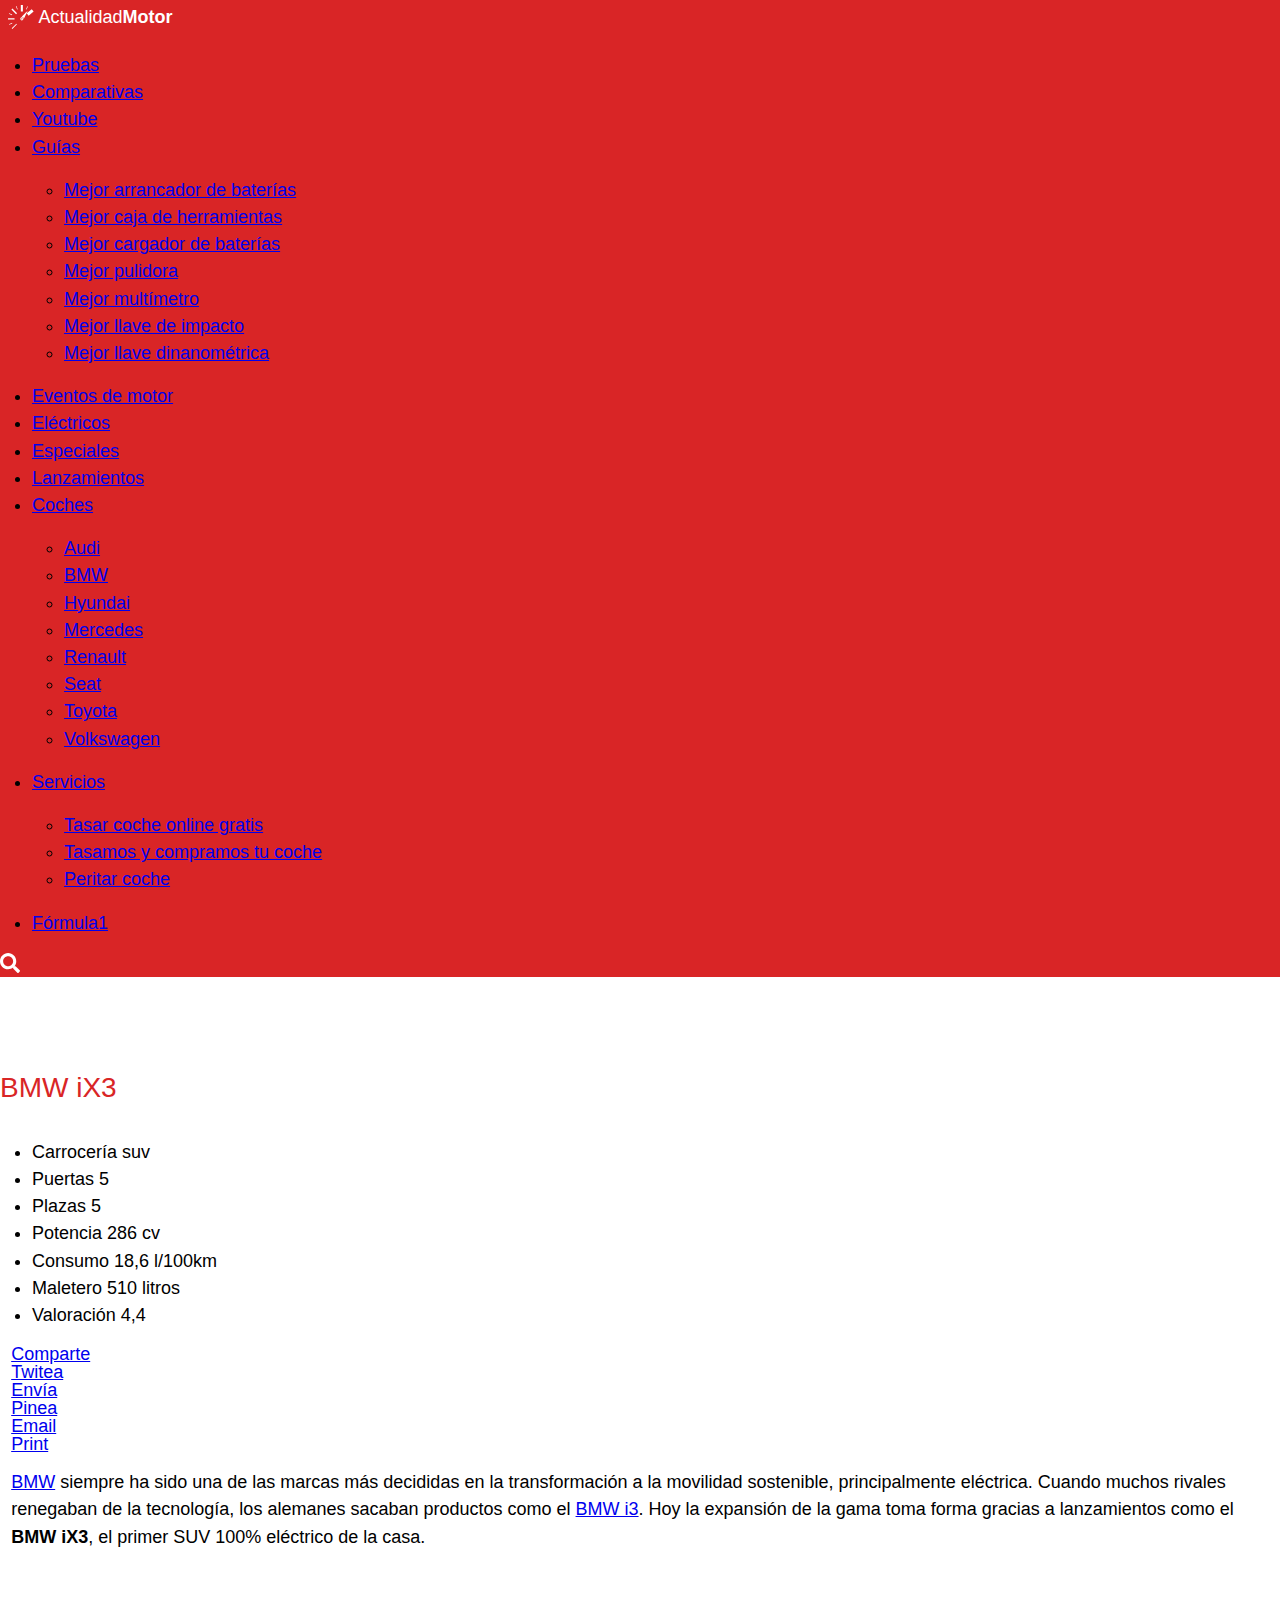
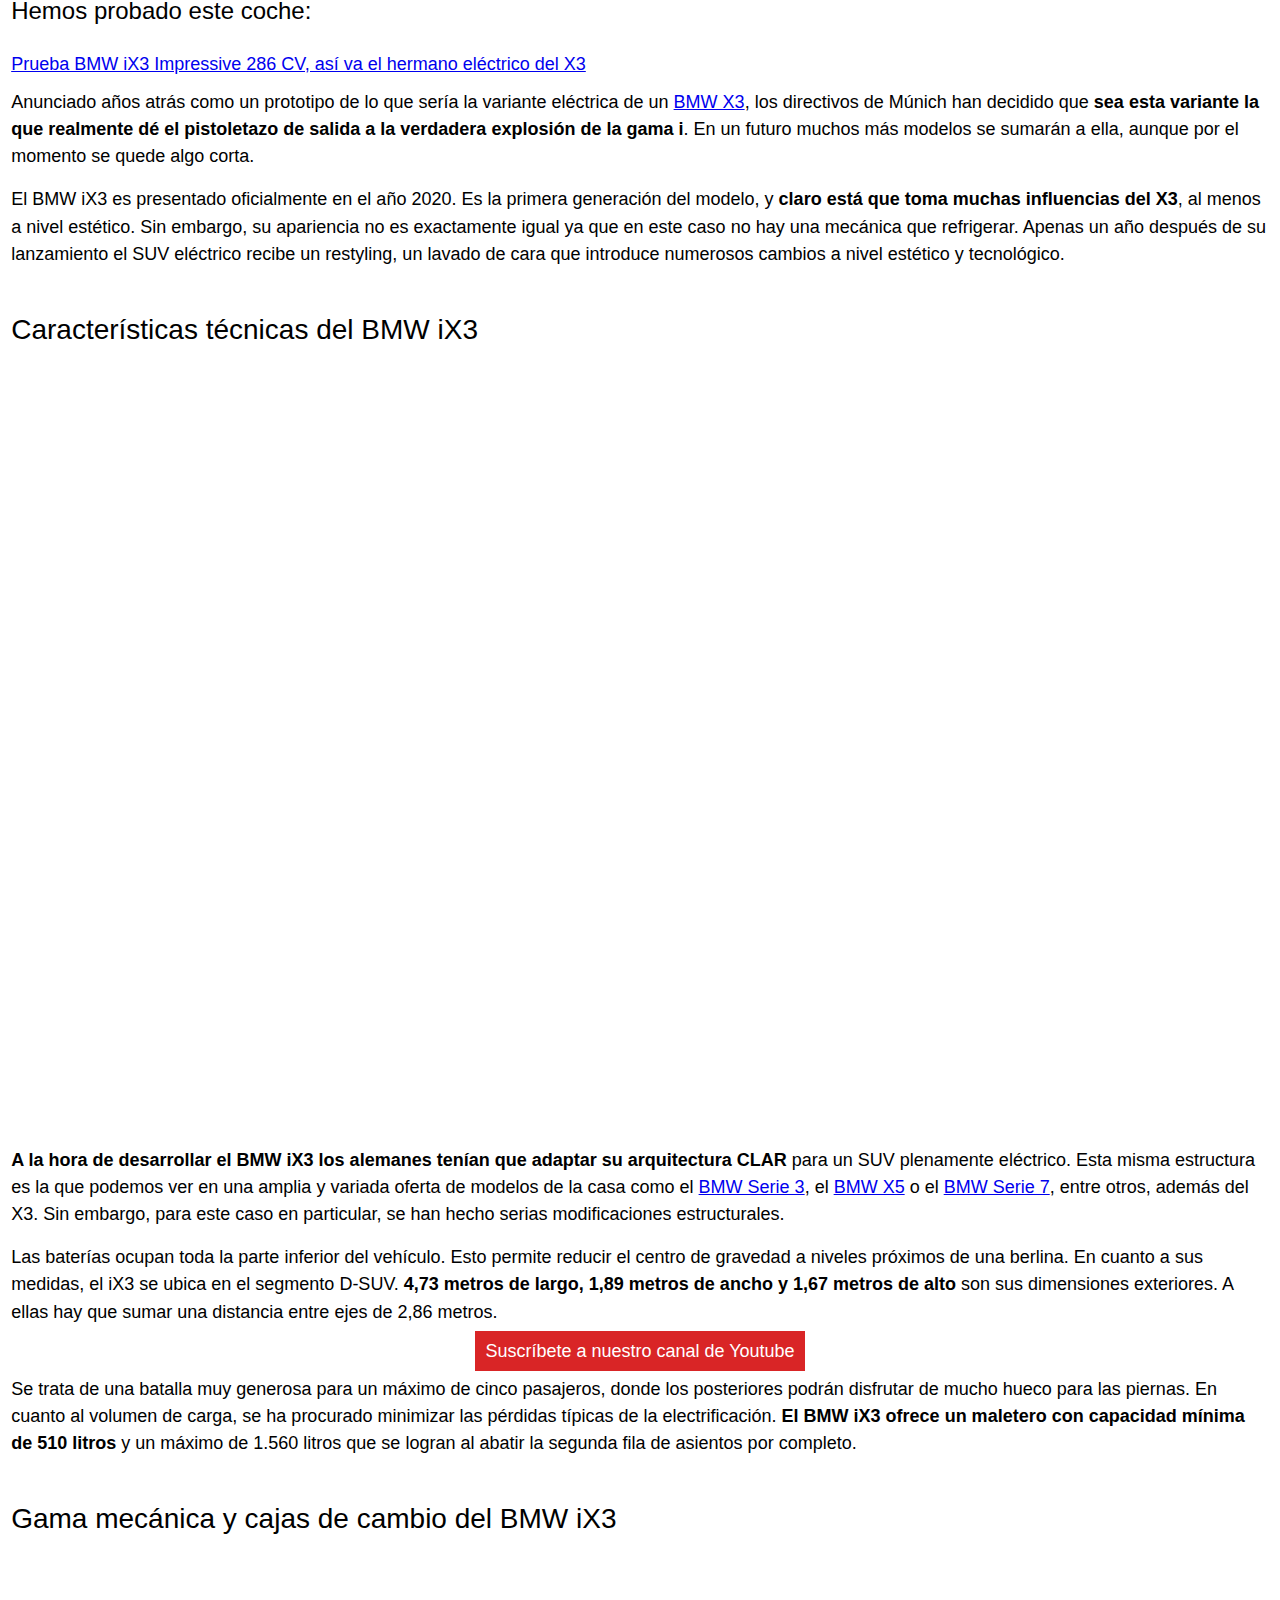
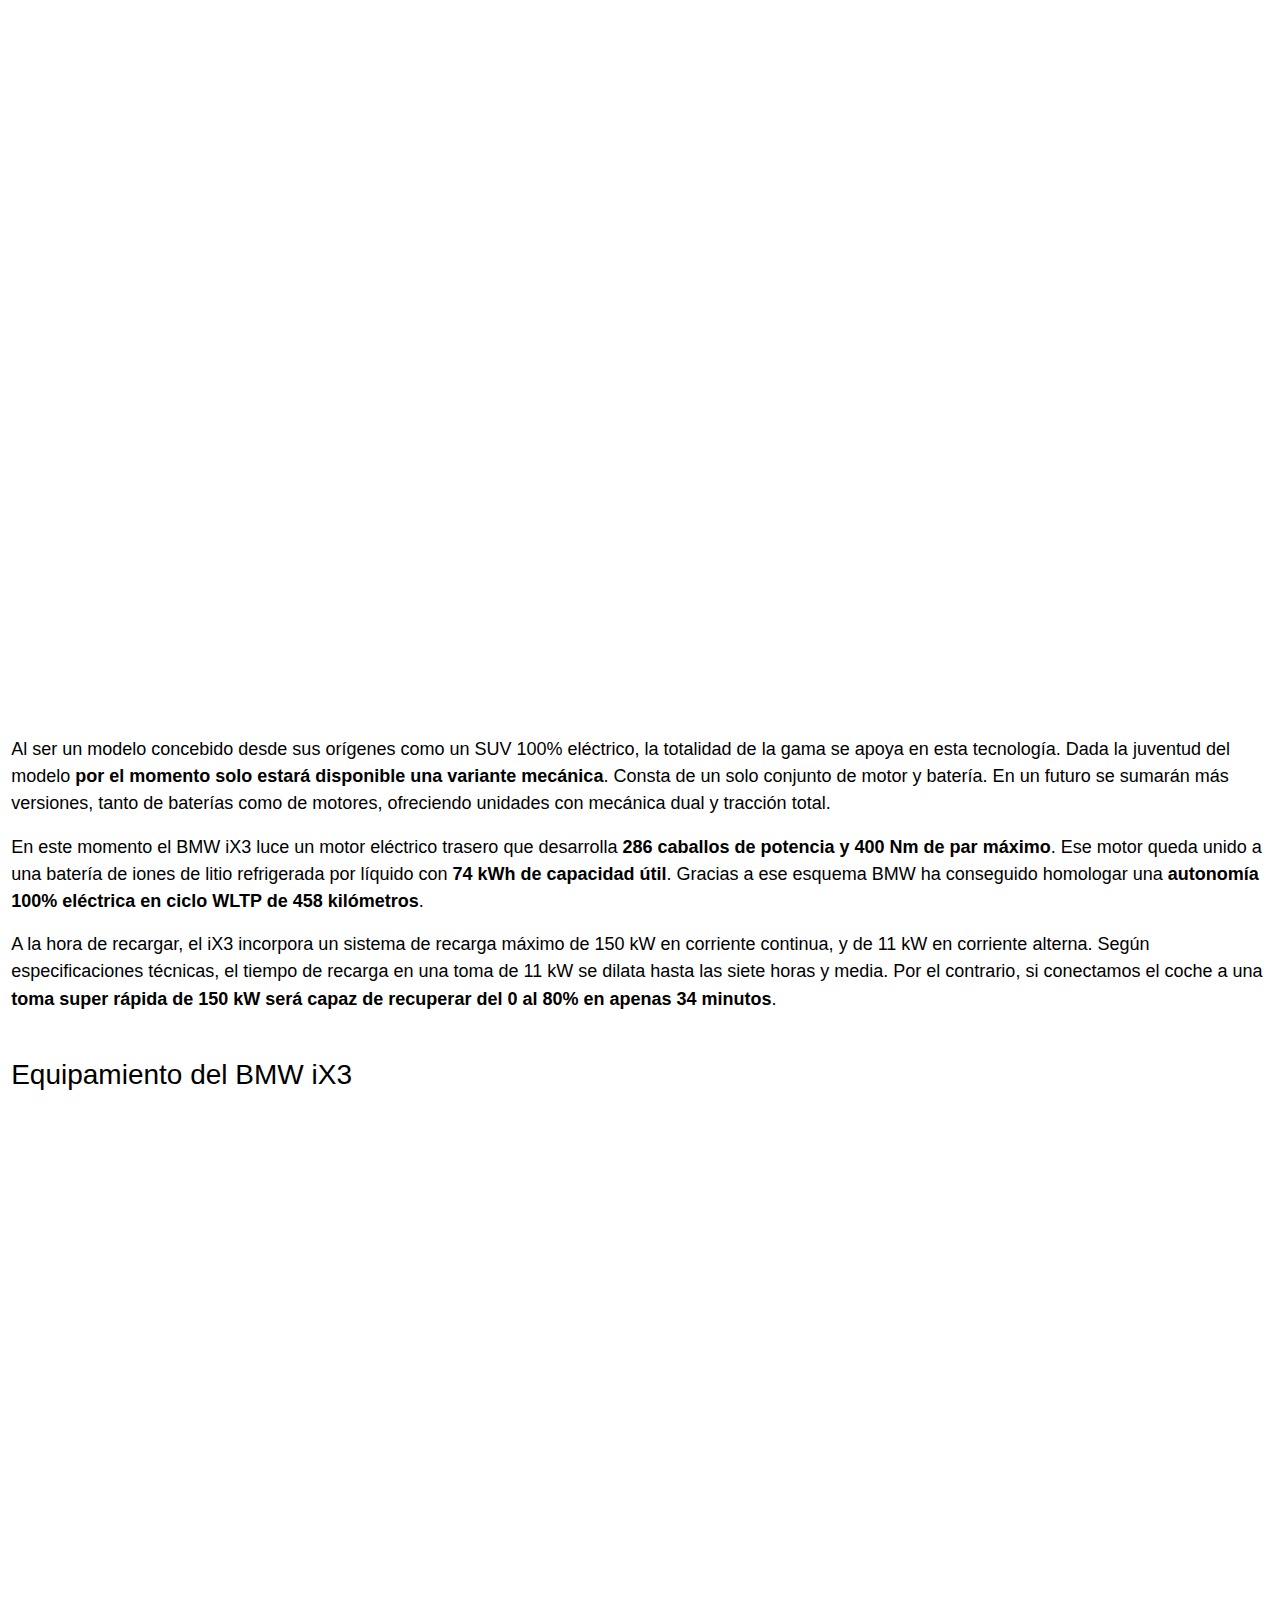
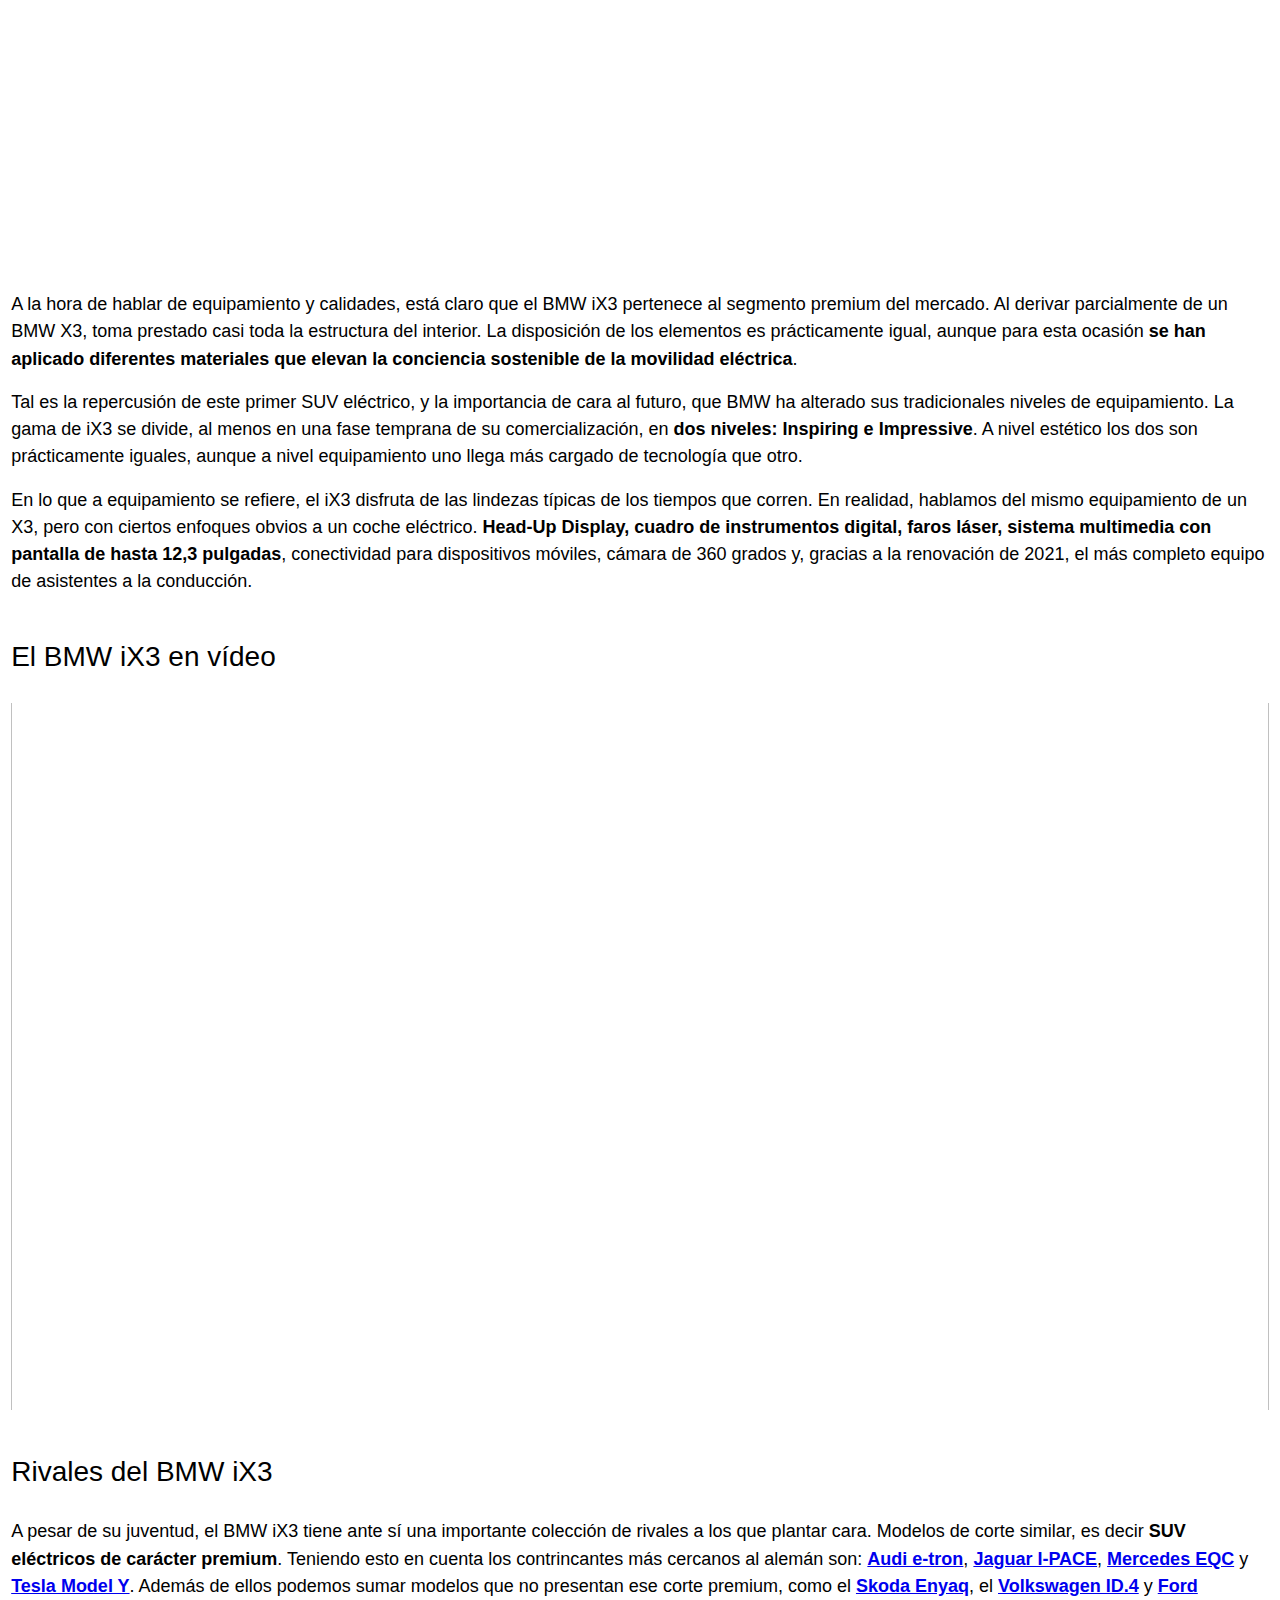
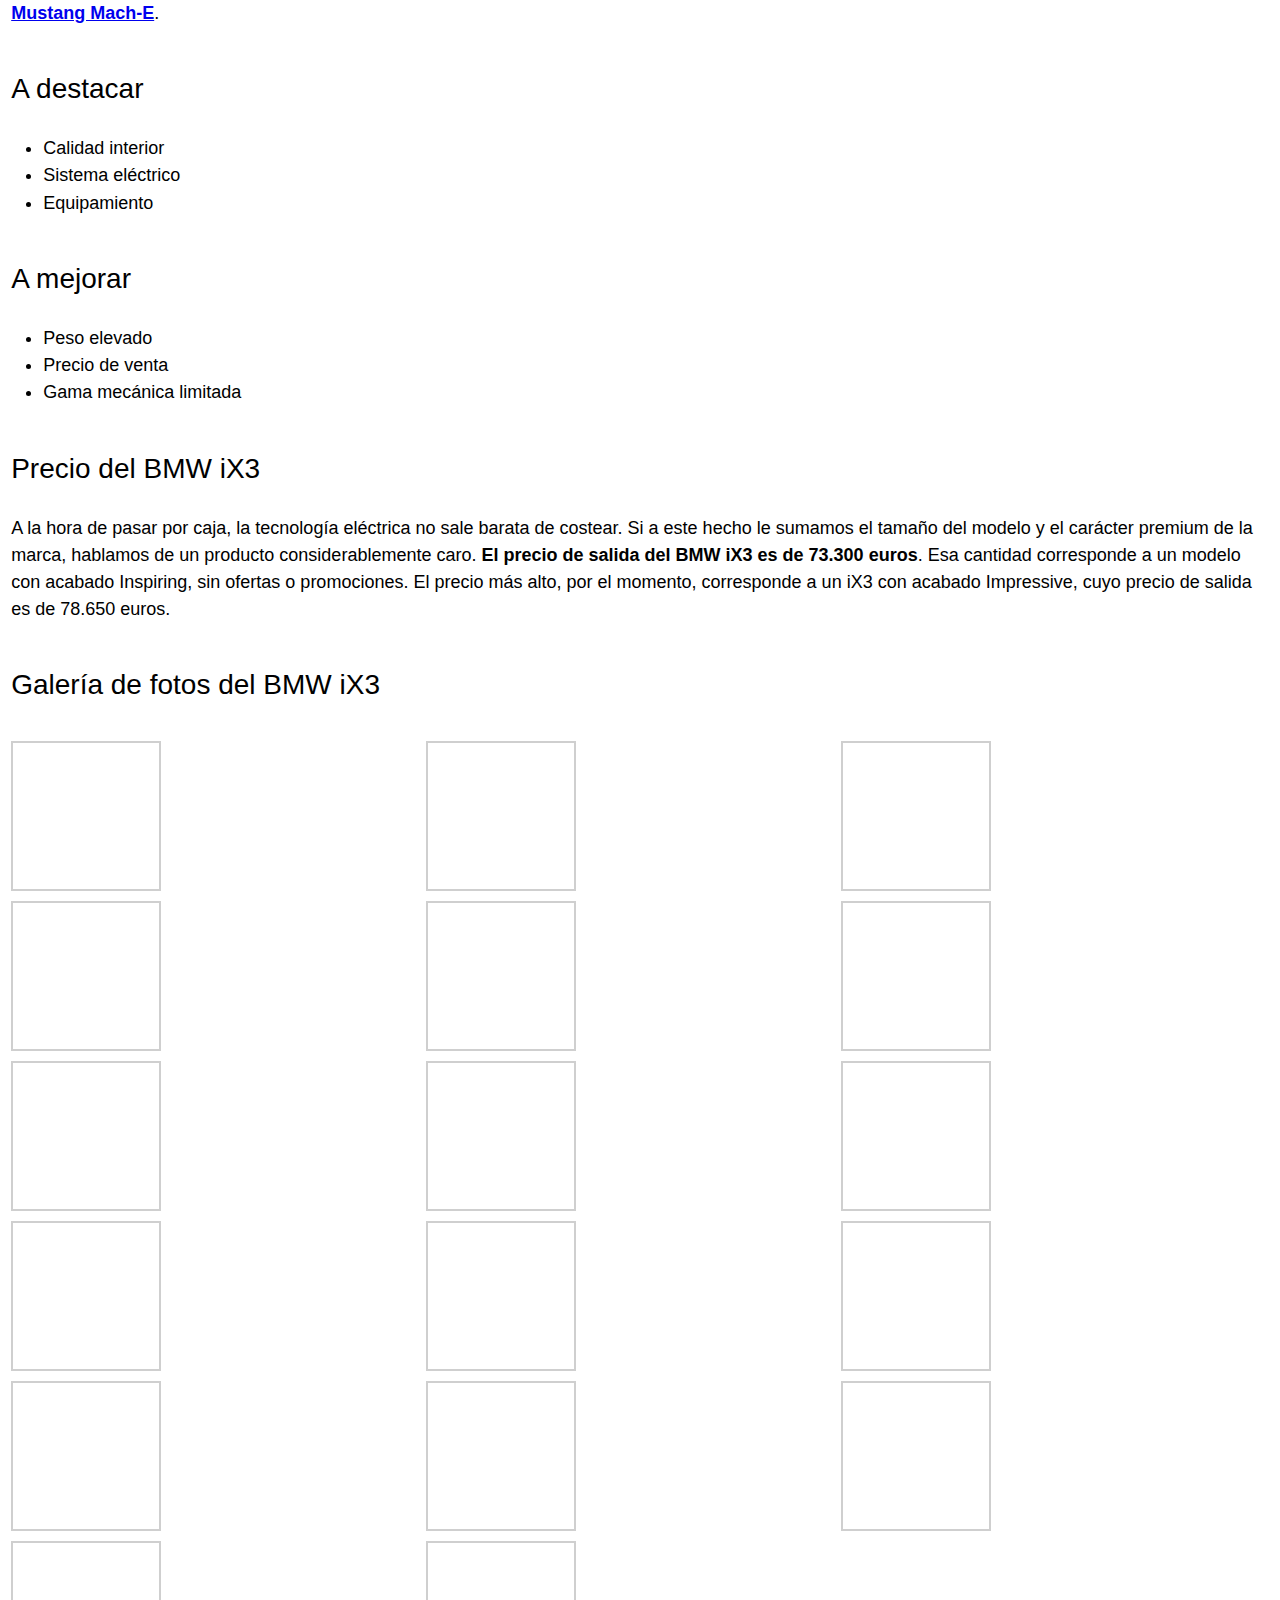
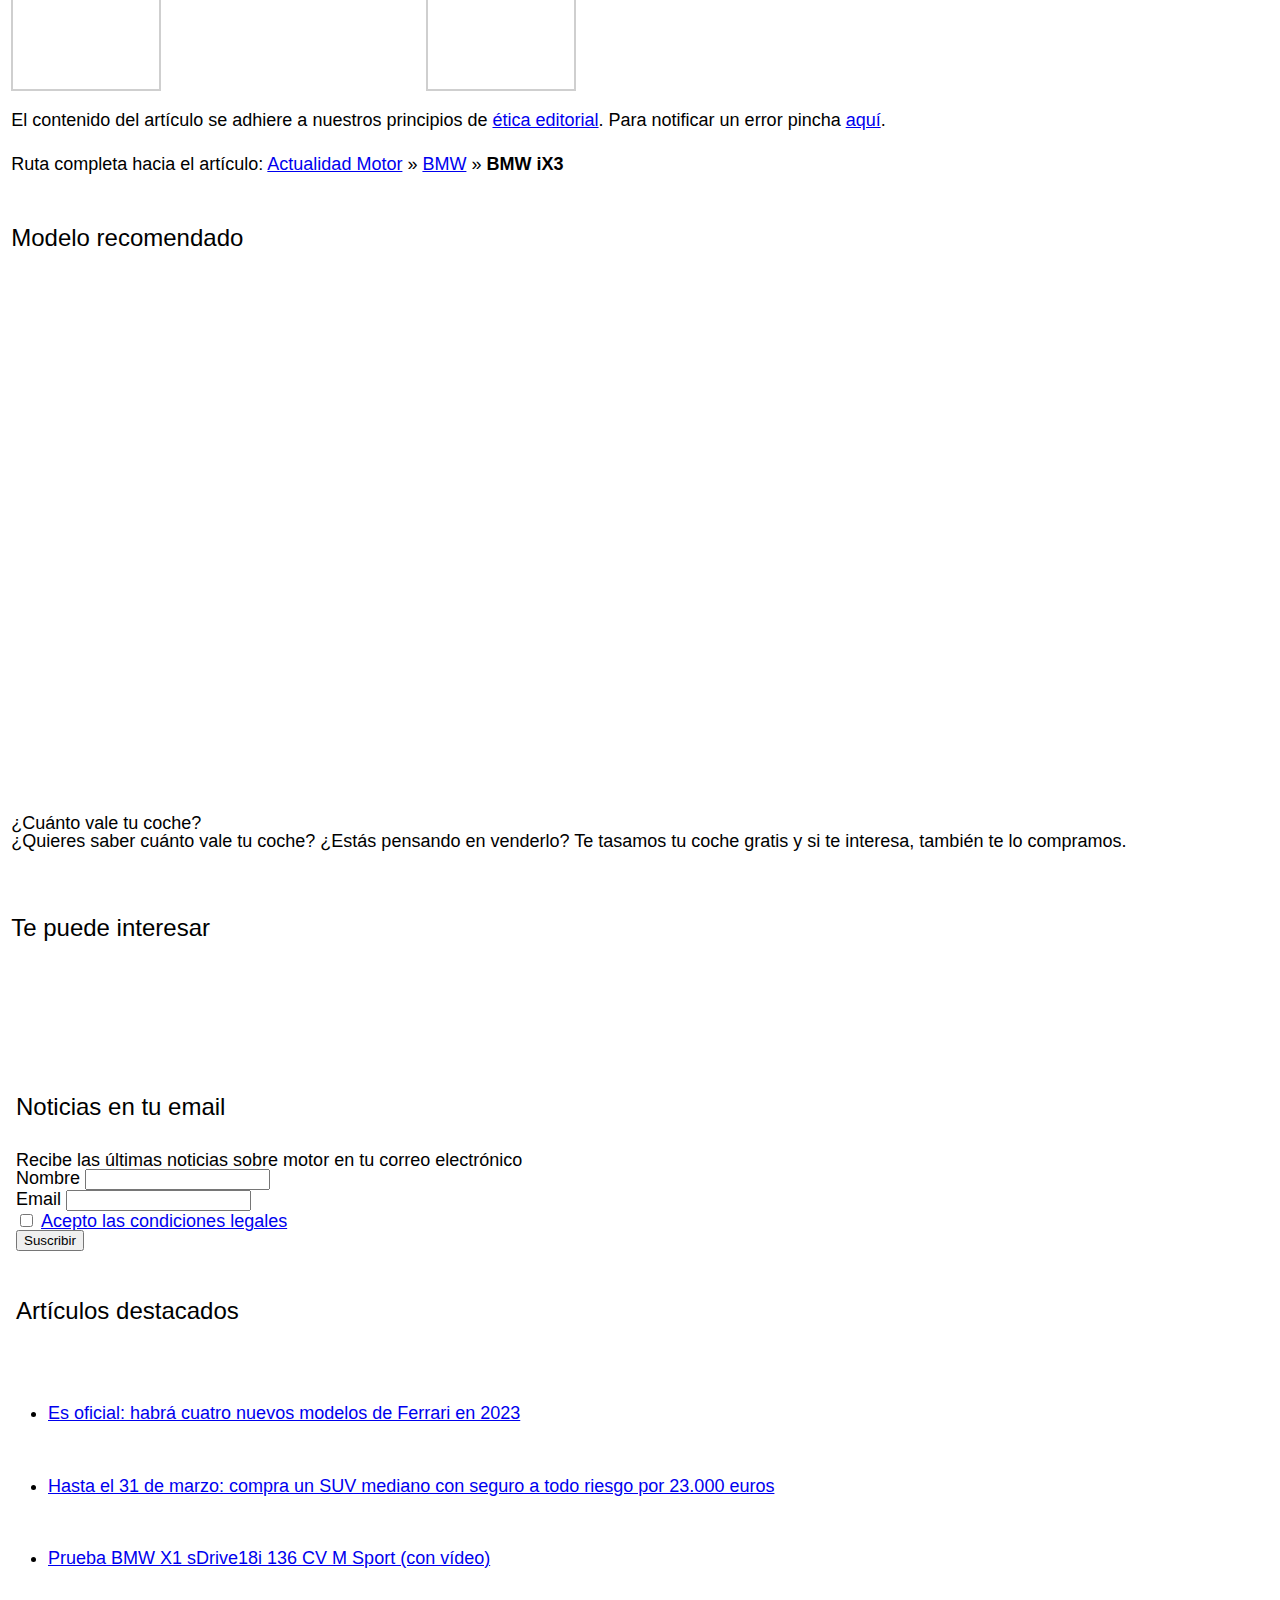
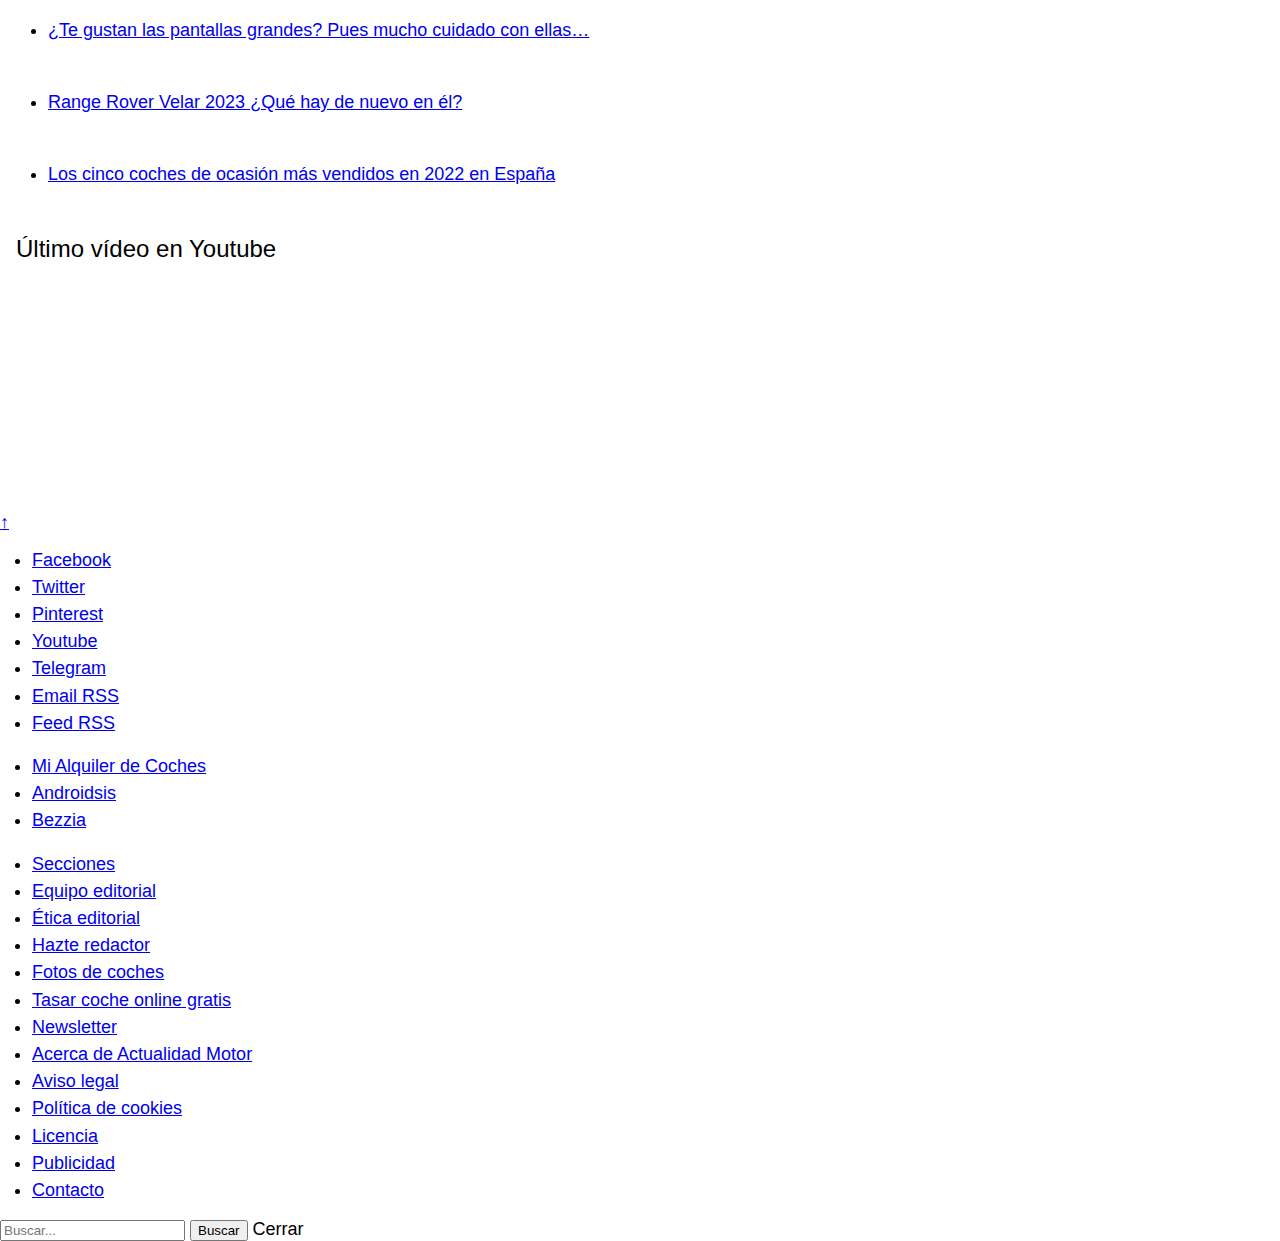
<file: img/ix3.htm>
﻿<!DOCTYPE html>
<html lang="es">
<head><meta charset="UTF-8" /><script>if(navigator.userAgent.match(/MSIE|Internet Explorer/i)||navigator.userAgent.match(/Trident\/7\..*?rv:11/i)){var href=document.location.href;if(!href.match(/[?&]nowprocket/)){if(href.indexOf("?")==-1){if(href.indexOf("#")==-1){document.location.href=href+"?nowprocket=1"}else{document.location.href=href.replace("#","?nowprocket=1#")}}else{if(href.indexOf("#")==-1){document.location.href=href+"&nowprocket=1"}else{document.location.href=href.replace("#","&nowprocket=1#")}}}}</script><script>class RocketLazyLoadScripts{constructor(){this.triggerEvents=["keydown","mousedown","mousemove","touchmove","touchstart","touchend","wheel"],this.userEventHandler=this._triggerListener.bind(this),this.touchStartHandler=this._onTouchStart.bind(this),this.touchMoveHandler=this._onTouchMove.bind(this),this.touchEndHandler=this._onTouchEnd.bind(this),this.clickHandler=this._onClick.bind(this),this.interceptedClicks=[],window.addEventListener("pageshow",(e=>{this.persisted=e.persisted})),window.addEventListener("DOMContentLoaded",(()=>{this._preconnect3rdParties()})),this.delayedScripts={normal:[],async:[],defer:[]},this.allJQueries=[]}_addUserInteractionListener(e){document.hidden?e._triggerListener():(this.triggerEvents.forEach((t=>window.addEventListener(t,e.userEventHandler,{passive:!0}))),window.addEventListener("touchstart",e.touchStartHandler,{passive:!0}),window.addEventListener("mousedown",e.touchStartHandler),document.addEventListener("visibilitychange",e.userEventHandler))}_removeUserInteractionListener(){this.triggerEvents.forEach((e=>window.removeEventListener(e,this.userEventHandler,{passive:!0}))),document.removeEventListener("visibilitychange",this.userEventHandler)}_onTouchStart(e){"HTML"!==e.target.tagName&&(window.addEventListener("touchend",this.touchEndHandler),window.addEventListener("mouseup",this.touchEndHandler),window.addEventListener("touchmove",this.touchMoveHandler,{passive:!0}),window.addEventListener("mousemove",this.touchMoveHandler),e.target.addEventListener("click",this.clickHandler),this._renameDOMAttribute(e.target,"onclick","rocket-onclick"))}_onTouchMove(e){window.removeEventListener("touchend",this.touchEndHandler),window.removeEventListener("mouseup",this.touchEndHandler),window.removeEventListener("touchmove",this.touchMoveHandler,{passive:!0}),window.removeEventListener("mousemove",this.touchMoveHandler),e.target.removeEventListener("click",this.clickHandler),this._renameDOMAttribute(e.target,"rocket-onclick","onclick")}_onTouchEnd(e){window.removeEventListener("touchend",this.touchEndHandler),window.removeEventListener("mouseup",this.touchEndHandler),window.removeEventListener("touchmove",this.touchMoveHandler,{passive:!0}),window.removeEventListener("mousemove",this.touchMoveHandler)}_onClick(e){e.target.removeEventListener("click",this.clickHandler),this._renameDOMAttribute(e.target,"rocket-onclick","onclick"),this.interceptedClicks.push(e),e.preventDefault(),e.stopPropagation(),e.stopImmediatePropagation()}_replayClicks(){window.removeEventListener("touchstart",this.touchStartHandler,{passive:!0}),window.removeEventListener("mousedown",this.touchStartHandler),this.interceptedClicks.forEach((e=>{e.target.dispatchEvent(new MouseEvent("click",{view:e.view,bubbles:!0,cancelable:!0}))}))}_renameDOMAttribute(e,t,n){e.hasAttribute&&e.hasAttribute(t)&&(event.target.setAttribute(n,event.target.getAttribute(t)),event.target.removeAttribute(t))}_triggerListener(){this._removeUserInteractionListener(this),"loading"===document.readyState?document.addEventListener("DOMContentLoaded",this._loadEverythingNow.bind(this)):this._loadEverythingNow()}_preconnect3rdParties(){let e=[];document.querySelectorAll("script[type=rocketlazyloadscript]").forEach((t=>{if(t.hasAttribute("src")){const n=new URL(t.src).origin;n!==location.origin&&e.push({src:n,crossOrigin:t.crossOrigin||"module"===t.getAttribute("data-rocket-type")})}})),e=[...new Map(e.map((e=>[JSON.stringify(e),e]))).values()],this._batchInjectResourceHints(e,"preconnect")}async _loadEverythingNow(){this.lastBreath=Date.now(),this._delayEventListeners(),this._delayJQueryReady(this),this._handleDocumentWrite(),this._registerAllDelayedScripts(),this._preloadAllScripts(),await this._loadScriptsFromList(this.delayedScripts.normal),await this._loadScriptsFromList(this.delayedScripts.defer),await this._loadScriptsFromList(this.delayedScripts.async);try{await this._triggerDOMContentLoaded(),await this._triggerWindowLoad()}catch(e){}window.dispatchEvent(new Event("rocket-allScriptsLoaded")),this._replayClicks()}_registerAllDelayedScripts(){document.querySelectorAll("script[type=rocketlazyloadscript]").forEach((e=>{e.hasAttribute("src")?e.hasAttribute("async")&&!1!==e.async?this.delayedScripts.async.push(e):e.hasAttribute("defer")&&!1!==e.defer||"module"===e.getAttribute("data-rocket-type")?this.delayedScripts.defer.push(e):this.delayedScripts.normal.push(e):this.delayedScripts.normal.push(e)}))}async _transformScript(e){return await this._littleBreath(),new Promise((t=>{const n=document.createElement("script");[...e.attributes].forEach((e=>{let t=e.nodeName;"type"!==t&&("data-rocket-type"===t&&(t="type"),n.setAttribute(t,e.nodeValue))})),e.hasAttribute("src")?(n.addEventListener("load",t),n.addEventListener("error",t)):(n.text=e.text,t());try{e.parentNode.replaceChild(n,e)}catch(e){t()}}))}async _loadScriptsFromList(e){const t=e.shift();return t?(await this._transformScript(t),this._loadScriptsFromList(e)):Promise.resolve()}_preloadAllScripts(){this._batchInjectResourceHints([...this.delayedScripts.normal,...this.delayedScripts.defer,...this.delayedScripts.async],"preload")}_batchInjectResourceHints(e,t){var n=document.createDocumentFragment();e.forEach((e=>{if(e.src){const i=document.createElement("link");i.href=e.src,i.rel=t,"preconnect"!==t&&(i.as="script"),e.getAttribute&&"module"===e.getAttribute("data-rocket-type")&&(i.crossOrigin=!0),e.crossOrigin&&(i.crossOrigin=e.crossOrigin),n.appendChild(i)}})),document.head.appendChild(n)}_delayEventListeners(){let e={};function t(t,n){!function(t){function n(n){return e[t].eventsToRewrite.indexOf(n)>=0?"rocket-"+n:n}e[t]||(e[t]={originalFunctions:{add:t.addEventListener,remove:t.removeEventListener},eventsToRewrite:[]},t.addEventListener=function(){arguments[0]=n(arguments[0]),e[t].originalFunctions.add.apply(t,arguments)},t.removeEventListener=function(){arguments[0]=n(arguments[0]),e[t].originalFunctions.remove.apply(t,arguments)})}(t),e[t].eventsToRewrite.push(n)}function n(e,t){let n=e[t];Object.defineProperty(e,t,{get:()=>n||function(){},set(i){e["rocket"+t]=n=i}})}t(document,"DOMContentLoaded"),t(window,"DOMContentLoaded"),t(window,"load"),t(window,"pageshow"),t(document,"readystatechange"),n(document,"onreadystatechange"),n(window,"onload"),n(window,"onpageshow")}_delayJQueryReady(e){let t=window.jQuery;Object.defineProperty(window,"jQuery",{get:()=>t,set(n){if(n&&n.fn&&!e.allJQueries.includes(n)){n.fn.ready=n.fn.init.prototype.ready=function(t){e.domReadyFired?t.bind(document)(n):document.addEventListener("rocket-DOMContentLoaded",(()=>t.bind(document)(n)))};const t=n.fn.on;n.fn.on=n.fn.init.prototype.on=function(){if(this[0]===window){function e(e){return e.split(" ").map((e=>"load"===e||0===e.indexOf("load.")?"rocket-jquery-load":e)).join(" ")}"string"==typeof arguments[0]||arguments[0]instanceof String?arguments[0]=e(arguments[0]):"object"==typeof arguments[0]&&Object.keys(arguments[0]).forEach((t=>{delete Object.assign(arguments[0],{[e(t)]:arguments[0][t]})[t]}))}return t.apply(this,arguments),this},e.allJQueries.push(n)}t=n}})}async _triggerDOMContentLoaded(){this.domReadyFired=!0,await this._littleBreath(),document.dispatchEvent(new Event("rocket-DOMContentLoaded")),await this._littleBreath(),window.dispatchEvent(new Event("rocket-DOMContentLoaded")),await this._littleBreath(),document.dispatchEvent(new Event("rocket-readystatechange")),await this._littleBreath(),document.rocketonreadystatechange&&document.rocketonreadystatechange()}async _triggerWindowLoad(){await this._littleBreath(),window.dispatchEvent(new Event("rocket-load")),await this._littleBreath(),window.rocketonload&&window.rocketonload(),await this._littleBreath(),this.allJQueries.forEach((e=>e(window).trigger("rocket-jquery-load"))),await this._littleBreath();const e=new Event("rocket-pageshow");e.persisted=this.persisted,window.dispatchEvent(e),await this._littleBreath(),window.rocketonpageshow&&window.rocketonpageshow({persisted:this.persisted})}_handleDocumentWrite(){const e=new Map;document.write=document.writeln=function(t){const n=document.currentScript,i=document.createRange(),r=n.parentElement;let o=e.get(n);void 0===o&&(o=n.nextSibling,e.set(n,o));const s=document.createDocumentFragment();i.setStart(s,0),s.appendChild(i.createContextualFragment(t)),r.insertBefore(s,o)}}async _littleBreath(){Date.now()-this.lastBreath>45&&(await this._requestAnimFrame(),this.lastBreath=Date.now())}async _requestAnimFrame(){return document.hidden?new Promise((e=>setTimeout(e))):new Promise((e=>requestAnimationFrame(e)))}static run(){const e=new RocketLazyLoadScripts;e._addUserInteractionListener(e)}}RocketLazyLoadScripts.run();</script>
	
	<meta name="viewport" content="width=device-width,initial-scale=1,minimum-scale=1.0" />
	<meta name="theme-color" content="#D92526">

	<title>
		BMW iX3 - Ficha técnica, prueba, motores, equipamientos, fotos y precios | Actualidad Motor	</title>

	<link rel="profile" href="http://gmpg.org/xfn/11" />
	<link rel="pingback" href="https://www.actualidadmotor.com/xmlrpc.php" />

	<meta name='robots' content='index, follow, max-image-preview:large, max-snippet:-1, max-video-preview:-1' />
<meta name="uri-translation" content="on" /><link rel="alternate" hreflang="es" href="https://www.actualidadmotor.com/coches/bmw/bmw-ix3/" />
<link rel="alternate" hreflang="ar" href="https://www.actualidadmotor.com/ar/coches/bmw/bmw-ix3/" />
<link rel="alternate" hreflang="bs" href="https://www.actualidadmotor.com/bs/coches/bmw/bmw-ix3/" />
<link rel="alternate" hreflang="bg" href="https://www.actualidadmotor.com/bg/coches/bmw/bmw-ix3/" />
<link rel="alternate" hreflang="ca" href="https://www.actualidadmotor.com/ca/coches/bmw/bmw-ix3/" />
<link rel="alternate" hreflang="zh-CN" href="https://www.actualidadmotor.com/zh-CN/coches/bmw/bmw-ix3/" />
<link rel="alternate" hreflang="zh-TW" href="https://www.actualidadmotor.com/zh-TW/coches/bmw/bmw-ix3/" />
<link rel="alternate" hreflang="hr" href="https://www.actualidadmotor.com/hr/coches/bmw/bmw-ix3/" />
<link rel="alternate" hreflang="cs" href="https://www.actualidadmotor.com/cs/coches/bmw/bmw-ix3/" />
<link rel="alternate" hreflang="da" href="https://www.actualidadmotor.com/da/coches/bmw/bmw-ix3/" />
<link rel="alternate" hreflang="nl" href="https://www.actualidadmotor.com/nl/coches/bmw/bmw-ix3/" />
<link rel="alternate" hreflang="en" href="https://www.actualidadmotor.com/en/coches/bmw/bmw-ix3/" />
<link rel="alternate" hreflang="et" href="https://www.actualidadmotor.com/et/coches/bmw/bmw-ix3/" />
<link rel="alternate" hreflang="tl" href="https://www.actualidadmotor.com/tl/coches/bmw/bmw-ix3/" />
<link rel="alternate" hreflang="fi" href="https://www.actualidadmotor.com/fi/coches/bmw/bmw-ix3/" />
<link rel="alternate" hreflang="fr" href="https://www.actualidadmotor.com/fr/coches/bmw/bmw-ix3/" />
<link rel="alternate" hreflang="de" href="https://www.actualidadmotor.com/de/coches/bmw/bmw-ix3/" />
<link rel="alternate" hreflang="el" href="https://www.actualidadmotor.com/el/coches/bmw/bmw-ix3/" />
<link rel="alternate" hreflang="he" href="https://www.actualidadmotor.com/iw/coches/bmw/bmw-ix3/" />
<link rel="alternate" hreflang="hu" href="https://www.actualidadmotor.com/hu/coches/bmw/bmw-ix3/" />
<link rel="alternate" hreflang="id" href="https://www.actualidadmotor.com/id/coches/bmw/bmw-ix3/" />
<link rel="alternate" hreflang="it" href="https://www.actualidadmotor.com/it/coches/bmw/bmw-ix3/" />
<link rel="alternate" hreflang="ja" href="https://www.actualidadmotor.com/ja/coches/bmw/bmw-ix3/" />
<link rel="alternate" hreflang="ko" href="https://www.actualidadmotor.com/ko/coches/bmw/bmw-ix3/" />
<link rel="alternate" hreflang="lv" href="https://www.actualidadmotor.com/lv/coches/bmw/bmw-ix3/" />
<link rel="alternate" hreflang="lt" href="https://www.actualidadmotor.com/lt/coches/bmw/bmw-ix3/" />
<link rel="alternate" hreflang="ms" href="https://www.actualidadmotor.com/ms/coches/bmw/bmw-ix3/" />
<link rel="alternate" hreflang="no" href="https://www.actualidadmotor.com/no/coches/bmw/bmw-ix3/" />
<link rel="alternate" hreflang="pl" href="https://www.actualidadmotor.com/pl/coches/bmw/bmw-ix3/" />
<link rel="alternate" hreflang="pt" href="https://www.actualidadmotor.com/pt/coches/bmw/bmw-ix3/" />
<link rel="alternate" hreflang="ro" href="https://www.actualidadmotor.com/ro/coches/bmw/bmw-ix3/" />
<link rel="alternate" hreflang="ru" href="https://www.actualidadmotor.com/ru/coches/bmw/bmw-ix3/" />
<link rel="alternate" hreflang="sr" href="https://www.actualidadmotor.com/sr/coches/bmw/bmw-ix3/" />
<link rel="alternate" hreflang="sk" href="https://www.actualidadmotor.com/sk/coches/bmw/bmw-ix3/" />
<link rel="alternate" hreflang="sl" href="https://www.actualidadmotor.com/sl/coches/bmw/bmw-ix3/" />
<link rel="alternate" hreflang="sv" href="https://www.actualidadmotor.com/sv/coches/bmw/bmw-ix3/" />
<link rel="alternate" hreflang="th" href="https://www.actualidadmotor.com/th/coches/bmw/bmw-ix3/" />
<link rel="alternate" hreflang="tr" href="https://www.actualidadmotor.com/tr/coches/bmw/bmw-ix3/" />
<link rel="alternate" hreflang="uk" href="https://www.actualidadmotor.com/uk/coches/bmw/bmw-ix3/" />
<link rel="alternate" hreflang="vi" href="https://www.actualidadmotor.com/vi/coches/bmw/bmw-ix3/" />
<link rel="alternate" hreflang="zu" href="https://www.actualidadmotor.com/zu/coches/bmw/bmw-ix3/" />

	<!-- This site is optimized with the Yoast SEO plugin v19.13 - https://yoast.com/wordpress/plugins/seo/ -->
	<meta name="description" content="BMW iX3: ficha técnica, precios, prueba, características, motores, precios, fotos, equipamiento y detalles del BMW iX3." />
	<link rel="canonical" href="https://www.actualidadmotor.com/coches/bmw/bmw-ix3/" />
	<meta property="og:locale" content="es_ES" />
	<meta property="og:type" content="article" />
	<meta property="og:title" content="BMW iX3 - Ficha técnica, prueba, motores, equipamientos, fotos y precios" />
	<meta property="og:description" content="BMW iX3: ficha técnica, precios, prueba, características, motores, precios, fotos, equipamiento y detalles del BMW iX3." />
	<meta property="og:url" content="https://www.actualidadmotor.com/coches/bmw/bmw-ix3/" />
	<meta property="og:site_name" content="Actualidad Motor" />
	<meta property="article:publisher" content="https://www.facebook.com/ActualidadMotor" />
	<meta property="og:image" content="https://www.actualidadmotor.com/wp-content/uploads/2021/08/BMW-iX3-1024x683.jpg" />
	<meta property="og:image:width" content="1024" />
	<meta property="og:image:height" content="683" />
	<meta property="og:image:type" content="image/jpeg" />
	<meta name="twitter:card" content="summary_large_image" />
	<meta name="twitter:site" content="@a_motor" />
	<meta name="twitter:label1" content="Tiempo de lectura" />
	<meta name="twitter:data1" content="5 minutos" />
	<!-- / Yoast SEO plugin. -->


<link rel="amphtml" href="https://www.actualidadmotor.com/coches/bmw/bmw-ix3/amp/" /><meta name="generator" content="AMP for WP 1.0.79"/><link rel='dns-prefetch' href='//cdn.ampproject.org,' />
<link rel='dns-prefetch' href='//pagead2.googlesyndication.com,' />
<link rel='dns-prefetch' href='//googleads.g.doubleclick.net,' />
<link rel='dns-prefetch' href='//google.com,' />
<link rel='dns-prefetch' href='//google.es,' />
<link rel='dns-prefetch' href='//tpc.googlesyndication.com,' />
<link rel='dns-prefetch' href='//stats.g.doubleclick.net,' />
<link rel='dns-prefetch' href='//cm.g.doubleclick.net' />

<link rel="alternate" type="application/rss+xml" title="Actualidad Motor &raquo; Feed" href="https://www.actualidadmotor.com/feed/" />
<link rel="alternate" type="application/rss+xml" title="Actualidad Motor &raquo; Feed de los comentarios" href="https://www.actualidadmotor.com/comments/feed/" />
<style type="text/css">
img.wp-smiley,
img.emoji {
	display: inline !important;
	border: none !important;
	box-shadow: none !important;
	height: 1em !important;
	width: 1em !important;
	margin: 0 0.07em !important;
	vertical-align: -0.1em !important;
	background: none !important;
	padding: 0 !important;
}
</style>
	<link data-minify="1" rel="stylesheet preload" id="gtranslate-style-css" href="https://www.actualidadmotor.com/wp-content/cache/min/1/wp-content/plugins/gtranslate/gtranslate-style24.css?ver=1676025045" as="style" onload="this.onload=null;this.rel='stylesheet'"><noscript><link data-minify="1" rel='stylesheet' id='gtranslate-style-css' href='https://www.actualidadmotor.com/wp-content/cache/min/1/wp-content/plugins/gtranslate/gtranslate-style24.css?ver=1676025045' type='text/css' media='all' />
</noscript><link rel="stylesheet preload" id="wp-block-library-css" href="https://www.actualidadmotor.com/wp-includes/css/dist/block-library/style.min.css?ver=6.1.1" as="style" onload="this.onload=null;this.rel='stylesheet'"><noscript><link rel='stylesheet' id='wp-block-library-css' href='https://www.actualidadmotor.com/wp-includes/css/dist/block-library/style.min.css?ver=6.1.1' type='text/css' media='all' />
</noscript><link rel="stylesheet preload" id="classic-theme-styles-css" href="https://www.actualidadmotor.com/wp-includes/css/classic-themes.min.css?ver=1" as="style" onload="this.onload=null;this.rel='stylesheet'"><noscript><link rel='stylesheet' id='classic-theme-styles-css' href='https://www.actualidadmotor.com/wp-includes/css/classic-themes.min.css?ver=1' type='text/css' media='all' />
</noscript><style id='global-styles-inline-css' type='text/css'>
body{--wp--preset--color--black: #000000;--wp--preset--color--cyan-bluish-gray: #abb8c3;--wp--preset--color--white: #ffffff;--wp--preset--color--pale-pink: #f78da7;--wp--preset--color--vivid-red: #cf2e2e;--wp--preset--color--luminous-vivid-orange: #ff6900;--wp--preset--color--luminous-vivid-amber: #fcb900;--wp--preset--color--light-green-cyan: #7bdcb5;--wp--preset--color--vivid-green-cyan: #00d084;--wp--preset--color--pale-cyan-blue: #8ed1fc;--wp--preset--color--vivid-cyan-blue: #0693e3;--wp--preset--color--vivid-purple: #9b51e0;--wp--preset--gradient--vivid-cyan-blue-to-vivid-purple: linear-gradient(135deg,rgba(6,147,227,1) 0%,rgb(155,81,224) 100%);--wp--preset--gradient--light-green-cyan-to-vivid-green-cyan: linear-gradient(135deg,rgb(122,220,180) 0%,rgb(0,208,130) 100%);--wp--preset--gradient--luminous-vivid-amber-to-luminous-vivid-orange: linear-gradient(135deg,rgba(252,185,0,1) 0%,rgba(255,105,0,1) 100%);--wp--preset--gradient--luminous-vivid-orange-to-vivid-red: linear-gradient(135deg,rgba(255,105,0,1) 0%,rgb(207,46,46) 100%);--wp--preset--gradient--very-light-gray-to-cyan-bluish-gray: linear-gradient(135deg,rgb(238,238,238) 0%,rgb(169,184,195) 100%);--wp--preset--gradient--cool-to-warm-spectrum: linear-gradient(135deg,rgb(74,234,220) 0%,rgb(151,120,209) 20%,rgb(207,42,186) 40%,rgb(238,44,130) 60%,rgb(251,105,98) 80%,rgb(254,248,76) 100%);--wp--preset--gradient--blush-light-purple: linear-gradient(135deg,rgb(255,206,236) 0%,rgb(152,150,240) 100%);--wp--preset--gradient--blush-bordeaux: linear-gradient(135deg,rgb(254,205,165) 0%,rgb(254,45,45) 50%,rgb(107,0,62) 100%);--wp--preset--gradient--luminous-dusk: linear-gradient(135deg,rgb(255,203,112) 0%,rgb(199,81,192) 50%,rgb(65,88,208) 100%);--wp--preset--gradient--pale-ocean: linear-gradient(135deg,rgb(255,245,203) 0%,rgb(182,227,212) 50%,rgb(51,167,181) 100%);--wp--preset--gradient--electric-grass: linear-gradient(135deg,rgb(202,248,128) 0%,rgb(113,206,126) 100%);--wp--preset--gradient--midnight: linear-gradient(135deg,rgb(2,3,129) 0%,rgb(40,116,252) 100%);--wp--preset--duotone--dark-grayscale: url('#wp-duotone-dark-grayscale');--wp--preset--duotone--grayscale: url('#wp-duotone-grayscale');--wp--preset--duotone--purple-yellow: url('#wp-duotone-purple-yellow');--wp--preset--duotone--blue-red: url('#wp-duotone-blue-red');--wp--preset--duotone--midnight: url('#wp-duotone-midnight');--wp--preset--duotone--magenta-yellow: url('#wp-duotone-magenta-yellow');--wp--preset--duotone--purple-green: url('#wp-duotone-purple-green');--wp--preset--duotone--blue-orange: url('#wp-duotone-blue-orange');--wp--preset--font-size--small: 13px;--wp--preset--font-size--medium: 20px;--wp--preset--font-size--large: 36px;--wp--preset--font-size--x-large: 42px;--wp--preset--spacing--20: 0.44rem;--wp--preset--spacing--30: 0.67rem;--wp--preset--spacing--40: 1rem;--wp--preset--spacing--50: 1.5rem;--wp--preset--spacing--60: 2.25rem;--wp--preset--spacing--70: 3.38rem;--wp--preset--spacing--80: 5.06rem;}:where(.is-layout-flex){gap: 0.5em;}body .is-layout-flow > .alignleft{float: left;margin-inline-start: 0;margin-inline-end: 2em;}body .is-layout-flow > .alignright{float: right;margin-inline-start: 2em;margin-inline-end: 0;}body .is-layout-flow > .aligncenter{margin-left: auto !important;margin-right: auto !important;}body .is-layout-constrained > .alignleft{float: left;margin-inline-start: 0;margin-inline-end: 2em;}body .is-layout-constrained > .alignright{float: right;margin-inline-start: 2em;margin-inline-end: 0;}body .is-layout-constrained > .aligncenter{margin-left: auto !important;margin-right: auto !important;}body .is-layout-constrained > :where(:not(.alignleft):not(.alignright):not(.alignfull)){max-width: var(--wp--style--global--content-size);margin-left: auto !important;margin-right: auto !important;}body .is-layout-constrained > .alignwide{max-width: var(--wp--style--global--wide-size);}body .is-layout-flex{display: flex;}body .is-layout-flex{flex-wrap: wrap;align-items: center;}body .is-layout-flex > *{margin: 0;}:where(.wp-block-columns.is-layout-flex){gap: 2em;}.has-black-color{color: var(--wp--preset--color--black) !important;}.has-cyan-bluish-gray-color{color: var(--wp--preset--color--cyan-bluish-gray) !important;}.has-white-color{color: var(--wp--preset--color--white) !important;}.has-pale-pink-color{color: var(--wp--preset--color--pale-pink) !important;}.has-vivid-red-color{color: var(--wp--preset--color--vivid-red) !important;}.has-luminous-vivid-orange-color{color: var(--wp--preset--color--luminous-vivid-orange) !important;}.has-luminous-vivid-amber-color{color: var(--wp--preset--color--luminous-vivid-amber) !important;}.has-light-green-cyan-color{color: var(--wp--preset--color--light-green-cyan) !important;}.has-vivid-green-cyan-color{color: var(--wp--preset--color--vivid-green-cyan) !important;}.has-pale-cyan-blue-color{color: var(--wp--preset--color--pale-cyan-blue) !important;}.has-vivid-cyan-blue-color{color: var(--wp--preset--color--vivid-cyan-blue) !important;}.has-vivid-purple-color{color: var(--wp--preset--color--vivid-purple) !important;}.has-black-background-color{background-color: var(--wp--preset--color--black) !important;}.has-cyan-bluish-gray-background-color{background-color: var(--wp--preset--color--cyan-bluish-gray) !important;}.has-white-background-color{background-color: var(--wp--preset--color--white) !important;}.has-pale-pink-background-color{background-color: var(--wp--preset--color--pale-pink) !important;}.has-vivid-red-background-color{background-color: var(--wp--preset--color--vivid-red) !important;}.has-luminous-vivid-orange-background-color{background-color: var(--wp--preset--color--luminous-vivid-orange) !important;}.has-luminous-vivid-amber-background-color{background-color: var(--wp--preset--color--luminous-vivid-amber) !important;}.has-light-green-cyan-background-color{background-color: var(--wp--preset--color--light-green-cyan) !important;}.has-vivid-green-cyan-background-color{background-color: var(--wp--preset--color--vivid-green-cyan) !important;}.has-pale-cyan-blue-background-color{background-color: var(--wp--preset--color--pale-cyan-blue) !important;}.has-vivid-cyan-blue-background-color{background-color: var(--wp--preset--color--vivid-cyan-blue) !important;}.has-vivid-purple-background-color{background-color: var(--wp--preset--color--vivid-purple) !important;}.has-black-border-color{border-color: var(--wp--preset--color--black) !important;}.has-cyan-bluish-gray-border-color{border-color: var(--wp--preset--color--cyan-bluish-gray) !important;}.has-white-border-color{border-color: var(--wp--preset--color--white) !important;}.has-pale-pink-border-color{border-color: var(--wp--preset--color--pale-pink) !important;}.has-vivid-red-border-color{border-color: var(--wp--preset--color--vivid-red) !important;}.has-luminous-vivid-orange-border-color{border-color: var(--wp--preset--color--luminous-vivid-orange) !important;}.has-luminous-vivid-amber-border-color{border-color: var(--wp--preset--color--luminous-vivid-amber) !important;}.has-light-green-cyan-border-color{border-color: var(--wp--preset--color--light-green-cyan) !important;}.has-vivid-green-cyan-border-color{border-color: var(--wp--preset--color--vivid-green-cyan) !important;}.has-pale-cyan-blue-border-color{border-color: var(--wp--preset--color--pale-cyan-blue) !important;}.has-vivid-cyan-blue-border-color{border-color: var(--wp--preset--color--vivid-cyan-blue) !important;}.has-vivid-purple-border-color{border-color: var(--wp--preset--color--vivid-purple) !important;}.has-vivid-cyan-blue-to-vivid-purple-gradient-background{background: var(--wp--preset--gradient--vivid-cyan-blue-to-vivid-purple) !important;}.has-light-green-cyan-to-vivid-green-cyan-gradient-background{background: var(--wp--preset--gradient--light-green-cyan-to-vivid-green-cyan) !important;}.has-luminous-vivid-amber-to-luminous-vivid-orange-gradient-background{background: var(--wp--preset--gradient--luminous-vivid-amber-to-luminous-vivid-orange) !important;}.has-luminous-vivid-orange-to-vivid-red-gradient-background{background: var(--wp--preset--gradient--luminous-vivid-orange-to-vivid-red) !important;}.has-very-light-gray-to-cyan-bluish-gray-gradient-background{background: var(--wp--preset--gradient--very-light-gray-to-cyan-bluish-gray) !important;}.has-cool-to-warm-spectrum-gradient-background{background: var(--wp--preset--gradient--cool-to-warm-spectrum) !important;}.has-blush-light-purple-gradient-background{background: var(--wp--preset--gradient--blush-light-purple) !important;}.has-blush-bordeaux-gradient-background{background: var(--wp--preset--gradient--blush-bordeaux) !important;}.has-luminous-dusk-gradient-background{background: var(--wp--preset--gradient--luminous-dusk) !important;}.has-pale-ocean-gradient-background{background: var(--wp--preset--gradient--pale-ocean) !important;}.has-electric-grass-gradient-background{background: var(--wp--preset--gradient--electric-grass) !important;}.has-midnight-gradient-background{background: var(--wp--preset--gradient--midnight) !important;}.has-small-font-size{font-size: var(--wp--preset--font-size--small) !important;}.has-medium-font-size{font-size: var(--wp--preset--font-size--medium) !important;}.has-large-font-size{font-size: var(--wp--preset--font-size--large) !important;}.has-x-large-font-size{font-size: var(--wp--preset--font-size--x-large) !important;}
.wp-block-navigation a:where(:not(.wp-element-button)){color: inherit;}
:where(.wp-block-columns.is-layout-flex){gap: 2em;}
.wp-block-pullquote{font-size: 1.5em;line-height: 1.6;}
</style>
<link rel="stylesheet preload" id="toc-screen-css" href="https://www.actualidadmotor.com/wp-content/plugins/AB-table-of-contents-plus/screen.min.css?ver=1509" as="style" onload="this.onload=null;this.rel='stylesheet'"><noscript><link rel='stylesheet' id='toc-screen-css' href='https://www.actualidadmotor.com/wp-content/plugins/AB-table-of-contents-plus/screen.min.css?ver=1509' type='text/css' media='all' />
</noscript><link data-minify="1" rel="stylesheet preload" id="contact-form-7-css" href="https://www.actualidadmotor.com/wp-content/cache/min/1/wp-content/plugins/contact-form-7/includes/css/styles.css?ver=1676025045" as="style" onload="this.onload=null;this.rel='stylesheet'"><noscript><link data-minify="1" rel='stylesheet' id='contact-form-7-css' href='https://www.actualidadmotor.com/wp-content/cache/min/1/wp-content/plugins/contact-form-7/includes/css/styles.css?ver=1676025045' type='text/css' media='all' />
</noscript><link data-minify="1" rel="stylesheet preload" id="responsive-lightbox-nivo_lightbox-css-css" href="https://www.actualidadmotor.com/wp-content/cache/min/1/wp-content/plugins/responsive-lightbox-pro/assets/nivo-lightbox/nivo-lightbox.css?ver=1676025045" as="style" onload="this.onload=null;this.rel='stylesheet'"><noscript><link data-minify="1" rel='stylesheet' id='responsive-lightbox-nivo_lightbox-css-css' href='https://www.actualidadmotor.com/wp-content/cache/min/1/wp-content/plugins/responsive-lightbox-pro/assets/nivo-lightbox/nivo-lightbox.css?ver=1676025045' type='text/css' media='all' />
</noscript><link data-minify="1" rel="stylesheet preload" id="responsive-lightbox-nivo_lightbox-css-d-css" href="https://www.actualidadmotor.com/wp-content/cache/min/1/wp-content/plugins/responsive-lightbox-pro/assets/nivo-lightbox/themes/default/default.css?ver=1676025045" as="style" onload="this.onload=null;this.rel='stylesheet'"><noscript><link data-minify="1" rel='stylesheet' id='responsive-lightbox-nivo_lightbox-css-d-css' href='https://www.actualidadmotor.com/wp-content/cache/min/1/wp-content/plugins/responsive-lightbox-pro/assets/nivo-lightbox/themes/default/default.css?ver=1676025045' type='text/css' media='all' />
</noscript><link data-minify="1" rel="stylesheet preload" id="wprs-css" href="https://www.actualidadmotor.com/wp-content/cache/min/1/wp-content/plugins/wp-rich-snippets/assets/css/style_front.css?ver=1676025045" as="style" onload="this.onload=null;this.rel='stylesheet'"><noscript><link data-minify="1" rel='stylesheet' id='wprs-css' href='https://www.actualidadmotor.com/wp-content/cache/min/1/wp-content/plugins/wp-rich-snippets/assets/css/style_front.css?ver=1676025045' type='text/css' media='all' />
</noscript><link rel="stylesheet preload" id="wprs-bootstrap-css" href="https://www.actualidadmotor.com/wp-content/plugins/wp-rich-snippets/assets/css/bootstrap.min.css?ver=6.1.1" as="style" onload="this.onload=null;this.rel='stylesheet'"><noscript><link rel='stylesheet' id='wprs-bootstrap-css' href='https://www.actualidadmotor.com/wp-content/plugins/wp-rich-snippets/assets/css/bootstrap.min.css?ver=6.1.1' type='text/css' media='all' />
</noscript><link rel='stylesheet' id='abn-css' href='https://www.actualidadmotor.com/wp-content/themes/abn/css/stylesheet.min.css?v=5.0.1' type='text/css' media='screen' />
<link data-minify="1" rel="stylesheet preload" id="font-awesome-css" href="https://www.actualidadmotor.com/wp-content/cache/min/1/wp-content/themes/abn/css/fontawesome-all.min.css?ver=1676025045" as="style" onload="this.onload=null;this.rel='stylesheet'"><noscript><link data-minify="1" rel='stylesheet' id='font-awesome-css' href='https://www.actualidadmotor.com/wp-content/cache/min/1/wp-content/themes/abn/css/fontawesome-all.min.css?ver=1676025045' type='text/css' media='screen' />
</noscript><link data-minify="1" rel="stylesheet preload" id="newsletter-css" href="https://www.actualidadmotor.com/wp-content/cache/min/1/wp-content/plugins/newsletter/style.css?ver=1676025045" as="style" onload="this.onload=null;this.rel='stylesheet'"><noscript><link data-minify="1" rel='stylesheet' id='newsletter-css' href='https://www.actualidadmotor.com/wp-content/cache/min/1/wp-content/plugins/newsletter/style.css?ver=1676025045' type='text/css' media='all' />
</noscript><link data-minify="1" rel="stylesheet preload" id="easy_table_style-css" href="https://www.actualidadmotor.com/wp-content/cache/min/1/wp-content/plugins/easy-table/themes/default/style.css?ver=1676025046" as="style" onload="this.onload=null;this.rel='stylesheet'"><noscript><link data-minify="1" rel='stylesheet' id='easy_table_style-css' href='https://www.actualidadmotor.com/wp-content/cache/min/1/wp-content/plugins/easy-table/themes/default/style.css?ver=1676025046' type='text/css' media='all' />
</noscript><link data-minify="1" rel="stylesheet preload" id="aawp-css" href="https://www.actualidadmotor.com/wp-content/cache/min/1/wp-content/plugins/aawp/assets/dist/css/main.css?ver=1676025045" as="style" onload="this.onload=null;this.rel='stylesheet'"><noscript><link data-minify="1" rel='stylesheet' id='aawp-css' href='https://www.actualidadmotor.com/wp-content/cache/min/1/wp-content/plugins/aawp/assets/dist/css/main.css?ver=1676025045' type='text/css' media='all' />
</noscript><link rel="stylesheet preload" id="parent-style-css" href="https://www.actualidadmotor.com/wp-content/themes/abn/style.css?ver=6.1.1" as="style" onload="this.onload=null;this.rel='stylesheet'"><noscript><link rel='stylesheet' id='parent-style-css' href='https://www.actualidadmotor.com/wp-content/themes/abn/style.css?ver=6.1.1' type='text/css' media='all' />
</noscript><link data-minify="1" rel="stylesheet preload" id="child-theme-style-css" href="https://www.actualidadmotor.com/wp-content/cache/min/1/wp-content/themes/child-actmotor/style.css?ver=1676025045" as="style" onload="this.onload=null;this.rel='stylesheet'"><noscript><link data-minify="1" rel='stylesheet' id='child-theme-style-css' href='https://www.actualidadmotor.com/wp-content/cache/min/1/wp-content/themes/child-actmotor/style.css?ver=1676025045' type='text/css' media='all' />
</noscript><style id='rocket-lazyload-inline-css' type='text/css'>
.rll-youtube-player{position:relative;padding-bottom:56.23%;height:0;overflow:hidden;max-width:100%;}.rll-youtube-player:focus-within{outline: 2px solid currentColor;outline-offset: 5px;}.rll-youtube-player iframe{position:absolute;top:0;left:0;width:100%;height:100%;z-index:100;background:0 0}.rll-youtube-player img{bottom:0;display:block;left:0;margin:auto;max-width:100%;width:100%;position:absolute;right:0;top:0;border:none;height:auto;-webkit-transition:.4s all;-moz-transition:.4s all;transition:.4s all}.rll-youtube-player img:hover{-webkit-filter:brightness(75%)}.rll-youtube-player .play{height:100%;width:100%;left:0;top:0;position:absolute;background:url(https://www.actualidadmotor.com/wp-content/plugins/wp-rocket/assets/img/youtube.png) no-repeat center;background-color: transparent !important;cursor:pointer;border:none;}
</style>
<script type="rocketlazyloadscript" data-rocket-type='text/javascript' src='https://www.actualidadmotor.com/wp-includes/js/jquery/jquery.min.js?ver=3.6.1' id='jquery-core-js' defer></script>
<script type="rocketlazyloadscript" data-rocket-type='text/javascript' src='https://www.actualidadmotor.com/wp-includes/js/jquery/jquery-migrate.min.js?ver=3.3.2' id='jquery-migrate-js' defer></script>
<script type='text/javascript' id='abn-shares-js-extra'>
/* <![CDATA[ */
var ABNshares = {"ajaxURL":"https:\/\/www.actualidadmotor.com\/wp-admin\/admin-ajax.php"};
/* ]]> */
</script>
<script type="rocketlazyloadscript" data-minify="1" data-rocket-type='text/javascript' src='https://www.actualidadmotor.com/wp-content/cache/min/1/wp-content/plugins/abn-shares/public/js/abn-shares-public.js?ver=1676025045' id='abn-shares-js' defer></script>
<link rel="https://api.w.org/" href="https://www.actualidadmotor.com/wp-json/" /><link rel="EditURI" type="application/rsd+xml" title="RSD" href="https://www.actualidadmotor.com/xmlrpc.php?rsd" />
<link rel="wlwmanifest" type="application/wlwmanifest+xml" href="https://www.actualidadmotor.com/wp-includes/wlwmanifest.xml" />
<meta name="generator" content="WordPress 6.1.1" />
<link rel='shortlink' href='https://www.actualidadmotor.com/?p=327044' />
<link rel="alternate" type="application/json+oembed" href="https://www.actualidadmotor.com/wp-json/oembed/1.0/embed?url=https%3A%2F%2Fwww.actualidadmotor.com%2Fcoches%2Fbmw%2Fbmw-ix3%2F" />
<link rel="alternate" type="text/xml+oembed" href="https://www.actualidadmotor.com/wp-json/oembed/1.0/embed?url=https%3A%2F%2Fwww.actualidadmotor.com%2Fcoches%2Fbmw%2Fbmw-ix3%2F&#038;format=xml" />
<style type="text/css">.aawp .aawp-tb__row--highlight{background-color:#256aaf;}.aawp .aawp-tb__row--highlight{color:#256aaf;}.aawp .aawp-tb__row--highlight a{color:#256aaf;}</style><script type="rocketlazyloadscript">var gt_request_uri = '/coches/bmw/bmw-ix3/';</script><style>.nivo-lightbox-theme-default.nivo-lightbox-overlay { background: none repeat scroll 0 0 rgba(0,0,0,0.6)!important;}</style><style>.nivo-lightbox-theme-default .nivo-lightbox-image img{ cursor:pointer; cursor: hand;}</style><style>.nivo-lightbox-theme-default .nivo-lightbox-title { background:#000!important;}</style><style></style><style>.nivo-lightbox-theme-default .nivo-lightbox-nav:hover { background-color:rgba(0,0,0,.5)!important;}</style><style>
/* BODY */
span.wprs_rating:after, span.rating-editor:after {color:#d92526 !important;} #wprs_square .editorrating_average {background: #d92526 !important;} #wprs_square .progress-bar-warning, .wprs_display_rating_percentage .progress-bar-warning, .wprs_comparison .progress-bar-warning {background-color: #d92526 !important;}span.wprs_rating-user:after, .wprs_user_rating_stars .fa-fw, span.rating-user:after, #wprs_square .wprs_submit_review {color:#428bca !important;} #wprs_square .wprs_submit_review:hover {color:#333 !important;} #wprs_square .userrating_average span {background: #428bca !important;} #wprs_square .progress-bar-info, .wprs_userrating_criteria .progress-bar-info {background-color: #428bca !important;} span.rating-user:after, #wprs_square span.rating-user:after, .wprs_user_rating span.rating-user:after, .wprs_woo_star_rating span.rating-user:after, .wprs_widget_rating span.rating-user:after {color: #428bca !important;}.comment-form .user_range .ui-widget-header {background: #428bca !important;}.product span.rating-user:after, .star-rating span:before, .wprswoo_switchtab i, #wprs_square .wprs_submit_review i {color: #428bca !important;}.user_star_rating_mini {background: #428bca !important;}.ar_button {background-color: #428bca !important;}.ar_button_demo {background-color: #ccc !important;}.wprs_pros {background-color: #e9faee !important;}.wprs_cons {background-color: #faede9 !important;}.wprs_cta {background-color: #efefef !important;}</style>

<link rel="preload" as="font" href="https://www.actualidadmotor.com/wp-content/themes/abn/fonts/fa-brands-400.woff2" crossorigin>
<link rel="preload" as="font" href="https://www.actualidadmotor.com/wp-content/themes/abn/fonts/fa-solid-900.woff2" crossorigin>
<link rel="preload" as="font" href="https://www.actualidadmotor.com/wp-content/themes/abn/fonts/fa-regular-400.woff2" crossorigin>	<style>
		:root {
			--main-color:          #D92526;
			--alt-color:           #981213;
			--soft-gray:           #F2F2F2;
			--softest-gray:        #F8F8F8;
			--dark-gray:           #545454;

			--wrapper-width:       1250px;

			--font-primary:        -apple-system,BlinkMacSystemFont,"Segoe UI",Roboto,Oxygen-Sans,Ubuntu,Cantarell,"Helvetica Neue",sans-serif;
			--font-secondary:      -apple-system,BlinkMacSystemFont,"Segoe UI",Roboto,Oxygen-Sans,Ubuntu,Cantarell,"Helvetica Neue",sans-serif;
			--font-awesome:        'Font Awesome 5 Free';
			--font-awesome-brands: 'Font Awesome 5 Brands';

			--smallest-font:       .625rem;        /* 10px */
			--smaller-font:        .75rem;         /* 12px */
			--small-font:          1rem;           /* 16px */
			--normal-font:         1.125rem;       /* 18px */
			--big-font:            1.75rem;        /* 28px */
			--bigger-font:         2.375rem;       /* 38px */
			--biggest-font:        2.875rem;       /* 46px */

			--text-normal:         300;            /* normal Text */
			--text-bold:           500;            /* Bold Text */

			--enlightment-color: #fff		}

		*,:after,:before{box-sizing:border-box}a,abbr,acronym,address,applet,article,aside,audio,b,big,blockquote,body,canvas,caption,center,cite,code,dd,del,details,dfn,div,dl,dt,em,embed,fieldset,figcaption,figure,footer,form,h1,h2,h3,h4,h5,h6,header,hgroup,html,i,iframe,img,ins,kbd,label,legend,li,mark,menu,nav,object,ol,output,p,pre,q,ruby,s,samp,section,small,span,strike,strong,sub,summary,sup,table,tbody,td,tfoot,th,thead,time,tr,tt,u,ul,var,video{margin:0;padding:0;border:0;font-size:100%;font:inherit;vertical-align:baseline}article,aside,details,figcaption,figure,footer,header,hgroup,menu,nav,section{display:block}body{line-height:1}blockquote,q{quotes:none}blockquote:after,blockquote:before,q:after,q:before{content:'';content:none}table{border-collapse:collapse;border-spacing:0}body{margin:0;font-family:var(--font-primary);font-weight:400;font-size:var(--normal-font);padding-top:38px;transition:all .3s}img,picture{display:block;max-width:100%;height:auto}ol,p:not(.miniby):not(.post-meta-comments):not(:empty),ul{font-size:var(--normal-font);line-height:1.7rem;margin:1rem 0}ol,ul{padding-left:2rem}b,strong{font-weight:700}em{font-style:italic}@media screen and (max-width:64em){.main-navigation{display:none}}@media screen and (min-width:64em){.burger-toggle{display:none}.main-navigation{display:block;position:absolute;width:100%;height:auto;top:36px;background-color:var(--main-color);left:0;bottom:auto;padding:0;overflow-y:visible;transition:none;z-index:97}}.content{padding:0 .7rem}.page h1,.page h2,.page h3:not(.sitename-description),.page h4,.page h5,.page h6,.page-header h1,.page-header h2,.page-header h3,.page-header h4,.page-header h5,.page-header h6,.post h1:not(.post-title),.post h2,.post h3,.post h4,.post h5,.post h6,.single h1:not(.post-title),.single h2,.single h3,.single h4,.single h5,.single h6{font-family:var(--font-primary);font-weight:400;margin-top:3rem;margin-bottom:2rem}.page h1,.page-header h1,.post h1,.single h1{color:var(--main-color);line-height:var(--bigger-font);font-size:var(--big-font)}.page h2,.page-header h2,.post h2,.single h2{font-size:var(--big-font)}.page h3,.page-header h3,.post h3,.single h3{font-size:24px}.page h4,.page-header h4,.post h4,.single h4{font-size:22px}.page h5,.page-header h5,.post h5,.single h5{font-size:var(--normal-font)}.miniby,.post-meta-comments{font-size:var(--smaller-font)}.miniby a,.post-meta-comments a{text-decoration:none;color:var(--main-color)}.post-readmore{font-size:var(--smaller-font)}.site-header{width:100%;position:absolute;top:0;left:0;background-color:var(--main-color)}.site-header .wrapper{padding:.2rem .5rem;min-height:36px;max-height:54px;box-sizing:border-box;justify-content:center}.logo-content{position:relative;z-index:10;display:flex;justify-content:flex-start;align-items:center;height:100%}.site-logo{width:auto;height:100%;margin-right:.3rem;display:flex;align-items:center}.site-logo img,.site-logo svg{width:100%;max-height:24px;max-width:35px;margin:0 auto}.sitename-description{margin:0!important;position:relative}.sitename-description a,.sitename-description--link{text-decoration:none;font-weight:lighter;font-size:var(--normal-font);line-height:var(--big-font);color:#fff;display:flex}.sitename-description .sitename-word:nth-child(2){font-weight:700}div[data-menu-button]{display:none}.burger-toggle{background:0 0;border:none;color:#fff;padding:0;width:24px;height:36px;position:absolute;top:0;left:.3rem;z-index:10;margin:auto}.burger-icon{width:24px}.burger-icon div,.burger-icon:after,.burger-icon:before{background-color:#fff;border-radius:3px;content:'';display:block;height:2px;margin:4px 0;transition:all .2s ease-in-out}.burger-icon:before{margin-top:0}.burger-toggle[aria-expanded=true] .burger-icon:before{transform:translateY(6px) rotate(135deg)}.burger-toggle[aria-expanded=true] .burger-icon:after{transform:translateY(-6px) rotate(-135deg)}.burger-toggle[aria-expanded=true] .burger-icon div{transform:scale(0)}.publi.below-title,.publi.content-first-paragraph{position:relative;min-height:300px}.publi.content-first-paragraph{min-height:250px}.publi.below-title::before,.publi.content-first-paragraph::before,.widget_abn_admanager_sidestealer::before{content:'Publicidad';text-transform:uppercase;font-size:.7rem;text-align:center;line-height:250px;width:100%;height:100%;position:absolute;top:0;left:0}.nopresize .publi.below-title,.nopresize .publi.content-first-paragraph{min-height:0}.nopresize .publi.content-first-paragraph{min-height:0}.nopresize .publi.below-title::before,.nopresize .publi.content-first-paragraph::before,.nopresize .widget_abn_admanager_sidestealer::before{content:''}.sidebar{flex:0 0 100%;padding:2rem 1rem}.sidebar .widget{margin-bottom:1rem}@media screen and (min-width:64em){body{padding-top:80px}.sidebar{display:block}}	</style>

			<link href="https://www.actualidadmotor.com/coches/bmw/bmw-ix3/feed/" title="Actualidad Motor" type="application/rss+xml" rel="alternate">
		<link rel="shortcut icon" type="image/x-icon" href="https://www.actualidadmotor.com/wp-content/uploads/2020/05/cropped-favicon-1.png" /><meta name="author" content="">      <meta name="onesignal" content="wordpress-plugin"/>
            <script type="rocketlazyloadscript">
	// Delay welcome prompt
	setTimeout(function(){
  		console.log("about to initialize OneSignal"); 
  		window.OneSignal = window.OneSignal || [];
  		window.OneSignal.push(function() {
    	window.OneSignal.init(window._oneSignalInitOptions);
    	OneSignal.showSlidedownPrompt();
  		});
	}, 20000);
      window.OneSignal = window.OneSignal || [];

      OneSignal.push( function() {
        OneSignal.SERVICE_WORKER_UPDATER_PATH = "OneSignalSDKUpdaterWorker.js.php";
                      OneSignal.SERVICE_WORKER_PATH = "OneSignalSDKWorker.js.php";
                      OneSignal.SERVICE_WORKER_PARAM = { scope: "/" };
        OneSignal.setDefaultNotificationUrl("https://www.actualidadmotor.com");
        var oneSignal_options = {};
        window._oneSignalInitOptions = oneSignal_options;

        oneSignal_options['wordpress'] = true;
oneSignal_options['appId'] = '886e9e0f-b868-409a-88ab-ed78b55a56fc';
oneSignal_options['allowLocalhostAsSecureOrigin'] = true;
oneSignal_options['welcomeNotification'] = { };
oneSignal_options['welcomeNotification']['disable'] = true;
oneSignal_options['path'] = "https://www.actualidadmotor.com/wp-content/plugins/ABN-onesignal/sdk_files/";
oneSignal_options['safari_web_id'] = "web.onesignal.auto.110555e6-7aae-4d44-9896-bfe7a2b1c987";
oneSignal_options['persistNotification'] = false;
oneSignal_options['promptOptions'] = { };
oneSignal_options['promptOptions']['actionMessage'] = "quiere enviarte notificaciones";
oneSignal_options['promptOptions']['exampleNotificationTitleDesktop'] = "Esto es un ejemplo de notificación";
oneSignal_options['promptOptions']['exampleNotificationMessageDesktop'] = "Las notificaciones aparecerán en tu escritorio";
oneSignal_options['promptOptions']['exampleNotificationCaption'] = "(puedes cancelar en cualquier momento)";
oneSignal_options['promptOptions']['acceptButtonText'] = "Continuar";
oneSignal_options['promptOptions']['cancelButtonText'] = "No gracias";
oneSignal_options['promptOptions']['siteName'] = "https://www.actualidadmotor.com";
oneSignal_options['promptOptions']['autoAcceptTitle'] = "Aceptar";
          /* OneSignal: Using custom SDK initialization. */
                });

      function documentInitOneSignal() {
        var oneSignal_elements = document.getElementsByClassName("OneSignal-prompt");

        var oneSignalLinkClickHandler = function(event) { OneSignal.push(['registerForPushNotifications']); event.preventDefault(); };        for(var i = 0; i < oneSignal_elements.length; i++)
          oneSignal_elements[i].addEventListener('click', oneSignalLinkClickHandler, false);
      }

      if (document.readyState === 'complete') {
           documentInitOneSignal();
      }
      else {
           window.addEventListener("load", function(event){
               documentInitOneSignal();
          });
      }
    </script>
		<style type="text/css">
					#sitename-description { color: #FFFFFF !important; }
				</style>
		<!-- DFP Async Adspot -->
<!-- Quantcast Choice. Consent Manager Tag v2.0 (for TCF 2.0) -->
<script type="text/javascript" async=true>
(function() {
	var host = window.location.hostname;
	var element = document.createElement('script');
	var firstScript = document.getElementsByTagName('script')[0];
	var url = 'https://cmp.quantcast.com'
		.concat('/choice/', 'YqnsTaJJGe-nd', '/', host, '/choice.js?tag_version=V2');
	var uspTries = 0;
	var uspTriesLimit = 3;
	element.async = true;
	element.type = 'text/javascript';
	element.src = url;

	firstScript.parentNode.insertBefore(element, firstScript);

	function makeStub() {
		var TCF_LOCATOR_NAME = '__tcfapiLocator';
		var queue = [];
		var win = window;
		var cmpFrame;

		function addFrame() {
			var doc = win.document;
			var otherCMP = !!(win.frames[TCF_LOCATOR_NAME]);

			if (!otherCMP) {
				if (doc.body) {
					var iframe = doc.createElement('iframe');

					iframe.style.cssText = 'display:none';
					iframe.name = TCF_LOCATOR_NAME;
					doc.body.appendChild(iframe);
				} else {
					setTimeout(addFrame, 5);
				}
			}
			return !otherCMP;
		}

		function tcfAPIHandler() {
			var gdprApplies;
			var args = arguments;

			if (!args.length) {
				return queue;
			} else if (args[0] === 'setGdprApplies') {
				if (
					args.length > 3 &&
					args[2] === 2 &&
					typeof args[3] === 'boolean'
				) {
					gdprApplies = args[3];
					if (typeof args[2] === 'function') {
						args[2]('set', true);
					}
				}
			} else if (args[0] === 'ping') {
				var retr = {
					gdprApplies: gdprApplies,
					cmpLoaded: false,
					cmpStatus: 'stub'
				};

				if (typeof args[2] === 'function') {
					args[2](retr);
				}
			} else {
				if(args[0] === 'init' && typeof args[3] === 'object') {
					args[3] = Object.assign(args[3], { tag_version: 'V2' });
				}
				queue.push(args);
			}
		}

		function postMessageEventHandler(event) {
			var msgIsString = typeof event.data === 'string';
			var json = {};

			try {
				if (msgIsString) {
					json = JSON.parse(event.data);
				} else {
					json = event.data;
				}
			} catch (ignore) {}

			var payload = json.__tcfapiCall;

			if (payload) {
				window.__tcfapi(
					payload.command,
					payload.version,
					function(retValue, success) {
						var returnMsg = {
							__tcfapiReturn: {
								returnValue: retValue,
								success: success,
								callId: payload.callId
							}
						};
						if (msgIsString) {
							returnMsg = JSON.stringify(returnMsg);
						}
						if (event && event.source && event.source.postMessage) {
							event.source.postMessage(returnMsg, '*');
						}
					},
					payload.parameter
				);
			}
		}

		while (win) {
			try {
				if (win.frames[TCF_LOCATOR_NAME]) {
					cmpFrame = win;
					break;
				}
			} catch (ignore) {}

			if (win === window.top) {
				break;
			}
			win = win.parent;
		}
		if (!cmpFrame) {
			addFrame();
			win.__tcfapi = tcfAPIHandler;
			win.addEventListener('message', postMessageEventHandler, false);
		}
	};

	makeStub();

	var uspStubFunction = function() {
		var arg = arguments;
		if (typeof window.__uspapi !== uspStubFunction) {
			setTimeout(function() {
				if (typeof window.__uspapi !== 'undefined') {
					window.__uspapi.apply(window.__uspapi, arg);
				}
			}, 500);
		}
	};

	var checkIfUspIsReady = function() {
		uspTries++;
		if (window.__uspapi === uspStubFunction && uspTries < uspTriesLimit) {
			console.warn('USP is not accessible');
		} else {
			clearInterval(uspInterval);
		}
	};

	if (typeof window.__uspapi === 'undefined') {
		window.__uspapi = uspStubFunction;
		var uspInterval = setInterval(checkIfUspIsReady, 6000);
	}
})();
</script>
<!-- End Quantcast Choice. Consent Manager Tag v2.0 (for TCF 2.0) -->
<!-- script control CMP -->
<!-- <script type="rocketlazyloadscript" data-rocket-type="text/javascript">!function(){scrollTop=window.pageYOffset||document.documentElement.scrollTop,scrollLeft=window.pageXOffset||document.documentElement.scrollLeft,window.onscroll=function(){window.scrollTo(scrollLeft,scrollTop)};var e=0,o=setInterval(function(){600===(e+=1)&&clearInterval(o),void 0!==window.__tcfapi&&(clearInterval(o),window.__tcfapi("addEventListener",2,function(e,o){var n,t,c,s;o&&("tcloaded"!==e.eventStatus&&"useractioncomplete"!==e.eventStatus||(window.onscroll=function(){},e.gdprApplies&&(e.purpose.consents[1]||!1?e.vendor.consents[755]:(s=n="euconsent-v2",t=0<document.cookie.length&&(c_start=document.cookie.indexOf(s+"="),-1!=c_start)?(c_start=c_start+s.length+1,c_end=document.cookie.indexOf(";",c_start),-1==c_end&&(c_end=document.cookie.length),unescape(document.cookie.substring(c_start,c_end))):"",(c=new Date).setSeconds(c.getSeconds()+30),document.cookie=encodeURIComponent(n)+"="+encodeURIComponent(t)+"; expires="+c.toUTCString()+";domain=."+location.host+";path=/;"))))})),e++},100)}();</script> -->
<!-- fin script control CMP -->
<!-- Start: GPT Async -->
<script type="rocketlazyloadscript" data-minify="1" async src="https://www.actualidadmotor.com/wp-content/cache/min/1/tag/js/gpt.js?ver=1676025046"></script>
<script id="adSegmentation">
		window.googletag = window.googletag || {cmd: []};
	googletag.cmd.push(function() {
		googletag.defineSlot('/1282139/WIDGET_ACTUALIDADMOTOR_650X296_2015', [650, 296], 'div-gpt-ad-1622029790683-0').addService(googletag.pubads());
		googletag.defineSlot('/1282139/mobile_widget_actmotor_300x100', [300, 100], 'div-gpt-ad-1622040889623-0').addService(googletag.pubads());
		googletag.pubads().setTargeting('precio',['29']).setTargeting('marca',['bmw']).setTargeting('segmento',['suv']).setTargeting('modelo',['bmw-ix3']);
		googletag.pubads().enableSingleRequest();
		googletag.pubads().collapseEmptyDivs();
		googletag.pubads().enableLazyLoad({
			// Fetch slots within 2 viewports.
			fetchMarginPercent: 200,
			// Render slots within 2 viewports.
			renderMarginPercent: 100,
			// Double the above values on mobile, where viewports are smaller
			// and users tend to scroll faster.
			mobileScaling: 1.5
		});
		googletag.enableServices();
	});
</script>
<!-- End: GPT -->
<!-- DFP Async Adspot -->
<!-- declaracion tag-manager -->
<script>var adTarget="marca=bmw;modelo=bmw-ix3;segmento=suv;precio=29;";</script>
<script>var adPage="574107";</script>
<!-- fin declaracion tag-manager -->
<!-- tag adspot -->
<script src="https://tmadspot.s3.eu-west-3.amazonaws.com/ads/78172.js"></script>
<!-- tag adspot -->
<link rel="icon" href="https://www.actualidadmotor.com/wp-content/uploads/2020/05/cropped-favicon-1-32x32.png" sizes="32x32" />
<link rel="icon" href="https://www.actualidadmotor.com/wp-content/uploads/2020/05/cropped-favicon-1-192x192.png" sizes="192x192" />
<link rel="apple-touch-icon" href="https://www.actualidadmotor.com/wp-content/uploads/2020/05/cropped-favicon-1-180x180.png" />
<meta name="msapplication-TileImage" content="https://www.actualidadmotor.com/wp-content/uploads/2020/05/cropped-favicon-1-270x270.png" />
		<style type="text/css" id="wp-custom-css">
			.pum-container{
	background-color:black !important;
	border-radius:10px !important;
}

.pum-container p{
	color:white;	
}

.bfbutton{
	color:white;
}

.pum-close, .popmake-close{
	color:white !important;
	background-color:black !important;
}		</style>
		<!-- Global site tag (gtag.js) - Google Analytics -->
<script async src="https://www.googletagmanager.com/gtag/js?id=UA-422620-8"></script>
<script type="rocketlazyloadscript">
  window.dataLayer = window.dataLayer || [];
  function gtag(){dataLayer.push(arguments);}
  gtag('js', new Date());

  gtag('config', 'UA-422620-8');
</script>
<!-- Global site tag (gtag.js) - Google Analytics GA4 -->
<script async src="https://www.googletagmanager.com/gtag/js?id=G-1WHMN05LWY"></script>
<script type="rocketlazyloadscript">
  window.dataLayer = window.dataLayer || [];
  function gtag(){dataLayer.push(arguments);}
  gtag('js', new Date());

  gtag('config', 'G-1WHMN05LWY');
</script>
<!-- fin analytics -->
<link data-minify="1" rel="preload" href="https://www.actualidadmotor.com/wp-content/cache/min/1/wp-content/themes/abn/css/fontawesome-all.min.css?ver=1676025045" as="style">
<link data-minify="1" rel="preload" href="https://www.actualidadmotor.com/wp-content/cache/min/1/wp-content/plugins/easy-table/css/easy-table.css?ver=1676025045" as="style">
<!-- Begin comScore Tag -->
<script>
  var _comscore = _comscore || [];
  _comscore.push({ c1: "2", c2: "14143525" });
  (function() {
    var s = document.createElement("script"), el = document.getElementsByTagName("script")[0]; s.async = true;
    s.src = (document.location.protocol == "https:" ? "https://sb" : "http://b") + ".scorecardresearch.com/beacon.js";
    el.parentNode.insertBefore(s, el);
  })();
</script>
<noscript>
  <img src="http://b.scorecardresearch.com/p?c1=2&#038;c2=14143525&#038;cv=2.0&#038;cj=1" />
</noscript>
<!-- End comScore Tag -->
<!-- adsense -->
<script async src="https://pagead2.googlesyndication.com/pagead/js/adsbygoogle.js?client=ca-pub-2740134681475878" crossorigin="anonymous"></script>
<!-- adsense -->
<script type="rocketlazyloadscript">
// Resume ads loading after user grant consent
__tcfapi('addEventListener', 2, function(tcData, success) {
    if (success) {
console.log('Debug: 1');
        if (tcData.gdprApplies) {
            if (tcData.eventStatus == 'useractioncomplete' || tcData.eventStatus == 'tcloaded') {
                (adsbygoogle=window.adsbygoogle||[]).pauseAdRequests=0;
console.log('Debug: si');
            }
        } else {
            (adsbygoogle=window.adsbygoogle||[]).pauseAdRequests=0;
console.log('Debug: no');
        }
    }
__tcfapi('addEventListener', 2, function(tcData, success) { console.log('cmp responded:', tcData, success);});
//__tcfapi('ping', 2, function(pingData) { console.log('cmp responded:', pingData);});
});
</script>
<!-- tag adspot -->
<script async src="https://ssm.codes/smart-tag/actualidadmotor.js"></script>
<!-- tag adspot --><noscript><style id="rocket-lazyload-nojs-css">.rll-youtube-player, [data-lazy-src]{display:none !important;}</style></noscript>
	<!--[if lt IE 9]>
	<meta http-equiv="X-UA-Compatible" content="IE=7, IE=9">
	<script src="http://html5shim.googlecode.com/svn/trunk/html5.js"></script>
	<link rel="stylesheet" href="https://www.actualidadmotor.com/wp-content/themes/abn/css/ie.css" />
	<![endif]-->
</head>

<body id="top" class="modelo-template-default single single-modelo postid-327044 aawp-custom nopresize trendy-active">

<!-- Div para la campaña de publicidad -->
<div style="max-width: 100%; margin:auto">
<!-- /Div para la campaña de publicidad -->


<header class="site-header " role="banner">
	<div class="wrapper">
					<div class="logo-content">
									<a href="https://www.actualidadmotor.com/" class="site-logo" title="Actualidad Motor" rel="home">
						<svg class="site-logo-icon" clip-rule="evenodd" fill-rule="evenodd" stroke-linejoin="round" stroke-miterlimit="2" viewBox="0 0 436 408" xmlns="http://www.w3.org/2000/svg"><path d="m141.721 318.732-78.489 78.489 10.607 10.607 78.489-78.489zm-72.06-14.732-52.661 21.813 3.827 9.239 52.661-21.813zm165.839-42c-14.636 0-26.5-11.864-26.5-26.5s11.864-26.5 26.5-26.5 26.5 11.864 26.5 26.5-11.864 26.5-26.5 26.5zm-124.5-36h-111v20h111zm124.5 20c5.799 0 10.5-4.701 10.5-10.5s-4.701-10.5-10.5-10.5-10.5 4.701-10.5 10.5 4.701 10.5 10.5 10.5zm96.159-144.796c2.75 1.926-62.159 134.796-62.159 134.796-5.5-25-17-32-39-34.5 0 0 98.409-102.222 101.159-100.296zm18.817 79.544 85.031-71.35-32.139-38.302-85.031 71.35zm-282.815-8.139-52.661-21.813 3.827-9.239 52.661 21.813zm86.422-33.203-78.489-78.489-17.677 17.677 78.489 78.489zm98.917-28.406v-111h-35v111zm63.239-33.512 21.813-52.661-9.239-3.827-21.813 52.661zm-160.426-2-21.813-52.661 9.239-3.827 21.813 52.661z" fill="#fff"/></svg>					</a>
					<h3 class="sitename-description"><a href="https://www.actualidadmotor.com/" class="sitename-description--link"><span class="sitename-word">Actualidad</span><span class="sitename-word">Motor</span></a></h3>			</div>
				<div data-menu-button>
			<div class="burger-icon"><div></div></div>
		</div>
	</div>
</header><!-- #site-header -->

		<div id="mainNavigation" class="main-navigation" hidden>
			<nav role="navigation">
				<ul id="navigation-top" class="menu"><li id="menu-item-56549" class="menu-item menu-item-type-taxonomy menu-item-object-category menu-item-56549"><a title="Pruebas de coches" href="https://www.actualidadmotor.com/category/pruebas-y-reportajes/">Pruebas</a></li>
<li id="menu-item-263277" class="menu-item menu-item-type-taxonomy menu-item-object-category menu-item-263277"><a href="https://www.actualidadmotor.com/category/comparativas/">Comparativas</a></li>
<li id="menu-item-296450" class="nav-youtube-white menu-item menu-item-type-custom menu-item-object-custom menu-item-296450"><a rel="nofollow" href="https://www.youtube.com/channel/UC7ZhWdygBhJSgWwDEmsgySw?sub_confirmation=1">Youtube</a></li>
<li id="menu-item-293630" class="menu-item menu-item-type-custom menu-item-object-custom menu-item-has-children menu-item-293630"><a rel="nofollow" href="#">Guías</a>
<ul class="sub-menu">
	<li id="menu-item-293634" class="menu-item menu-item-type-post_type menu-item-object-page menu-item-293634"><a title="Mejor arrancador de baterías para coches" href="https://www.actualidadmotor.com/mejores-arrancadores-baterias-coche/">Mejor arrancador de baterías</a></li>
	<li id="menu-item-293631" class="menu-item menu-item-type-post_type menu-item-object-page menu-item-293631"><a title="Mejor caja de herramientas para el coche" href="https://www.actualidadmotor.com/mejores-cajas-herramientas/">Mejor caja de herramientas</a></li>
	<li id="menu-item-293635" class="menu-item menu-item-type-post_type menu-item-object-page menu-item-293635"><a title="Mejor cargador de baterías para el coche" href="https://www.actualidadmotor.com/mejores-cargadores-baterias-coche/">Mejor cargador de baterías</a></li>
	<li id="menu-item-293637" class="menu-item menu-item-type-post_type menu-item-object-page menu-item-293637"><a title="Mejor pulidora para el coche" href="https://www.actualidadmotor.com/mejores-pulidoras-para-coche/">Mejor pulidora</a></li>
	<li id="menu-item-293636" class="menu-item menu-item-type-post_type menu-item-object-page menu-item-293636"><a title="Mejor multímetro para el coche" href="https://www.actualidadmotor.com/mejores-multimetros/">Mejor multímetro</a></li>
	<li id="menu-item-293632" class="menu-item menu-item-type-post_type menu-item-object-page menu-item-293632"><a title="Mejor llave o pistola de impacto" href="https://www.actualidadmotor.com/mejores-llaves-pistolas-impacto/">Mejor llave de impacto</a></li>
	<li id="menu-item-293633" class="menu-item menu-item-type-post_type menu-item-object-page menu-item-293633"><a title="Mejor llave dinamométrica para automóviles" href="https://www.actualidadmotor.com/mejor-llave-dinamometrica/">Mejor llave dinanométrica</a></li>
</ul>
</li>
<li id="menu-item-136634" class="menu-item menu-item-type-taxonomy menu-item-object-category menu-item-136634"><a href="https://www.actualidadmotor.com/category/eventos/">Eventos de motor</a></li>
<li id="menu-item-285572" class="menu-item menu-item-type-taxonomy menu-item-object-category menu-item-285572"><a href="https://www.actualidadmotor.com/category/electricos/">Eléctricos</a></li>
<li id="menu-item-120990" class="menu-item menu-item-type-taxonomy menu-item-object-category menu-item-120990"><a href="https://www.actualidadmotor.com/category/reportajes-coches-especiales/">Especiales</a></li>
<li id="menu-item-152817" class="menu-item menu-item-type-taxonomy menu-item-object-category menu-item-152817"><a href="https://www.actualidadmotor.com/category/lanzamientos/">Lanzamientos</a></li>
<li id="menu-item-73845" class="menu-item menu-item-type-custom menu-item-object-custom menu-item-has-children menu-item-73845"><a title="coches" href="https://www.actualidadmotor.com/coches/">Coches</a>
<ul class="sub-menu">
	<li id="menu-item-307749" class="menu-item menu-item-type-custom menu-item-object-custom menu-item-307749"><a href="https://www.actualidadmotor.com/coches/audi/">Audi</a></li>
	<li id="menu-item-307750" class="menu-item menu-item-type-custom menu-item-object-custom menu-item-307750"><a href="https://www.actualidadmotor.com/coches/bmw/">BMW</a></li>
	<li id="menu-item-307751" class="menu-item menu-item-type-custom menu-item-object-custom menu-item-307751"><a href="https://www.actualidadmotor.com/coches/hyundai/">Hyundai</a></li>
	<li id="menu-item-307752" class="menu-item menu-item-type-custom menu-item-object-custom menu-item-307752"><a href="https://www.actualidadmotor.com/coches/mercedes-benz/">Mercedes</a></li>
	<li id="menu-item-307753" class="menu-item menu-item-type-custom menu-item-object-custom menu-item-307753"><a href="https://www.actualidadmotor.com/coches/renault/">Renault</a></li>
	<li id="menu-item-307754" class="menu-item menu-item-type-custom menu-item-object-custom menu-item-307754"><a href="https://www.actualidadmotor.com/coches/seat/">Seat</a></li>
	<li id="menu-item-307755" class="menu-item menu-item-type-custom menu-item-object-custom menu-item-307755"><a href="https://www.actualidadmotor.com/coches/toyota/">Toyota</a></li>
	<li id="menu-item-307756" class="menu-item menu-item-type-custom menu-item-object-custom menu-item-307756"><a href="https://www.actualidadmotor.com/coches/volkswagen/">Volkswagen</a></li>
</ul>
</li>
<li id="menu-item-250919" class="menu-item menu-item-type-custom menu-item-object-custom menu-item-has-children menu-item-250919"><a rel="nofollow" href="#">Servicios</a>
<ul class="sub-menu">
	<li id="menu-item-218191" class="menu-item menu-item-type-post_type menu-item-object-page menu-item-218191"><a href="https://www.actualidadmotor.com/tasar-coche-online-gratis/">Tasar coche online gratis</a></li>
	<li id="menu-item-218190" class="menu-item menu-item-type-post_type menu-item-object-page menu-item-218190"><a href="https://www.actualidadmotor.com/tasamos-compramos-coche/">Tasamos y compramos tu coche</a></li>
	<li id="menu-item-241080" class="menu-item menu-item-type-post_type menu-item-object-page menu-item-241080"><a href="https://www.actualidadmotor.com/peritar-coche/">Peritar coche</a></li>
</ul>
</li>
<li id="menu-item-79290" class="menu-item menu-item-type-taxonomy menu-item-object-category menu-item-79290"><a title="Fórmula1" href="https://www.actualidadmotor.com/category/formula-1/">Fórmula1</a></li>
</ul>			</nav>
				<div id="shortcutIcons" class="shortcut-icons">
				<a href="#" id="searchToggle" class="search-toggle">
			<svg width="20" height="21" viewBox="0 0 20 21" fill="none" xmlns="http://www.w3.org/2000/svg">
				<path d="M19.728 17.2942L15.8332 13.3994C15.6574 13.2236 15.4191 13.126 15.1691 13.126H14.5323C15.6105 11.747 16.2512 10.0125 16.2512 8.12559C16.2512 3.63698 12.6142 0 8.12559 0C3.63698 0 0 3.63698 0 8.12559C0 12.6142 3.63698 16.2512 8.12559 16.2512C10.0125 16.2512 11.747 15.6105 13.126 14.5323V15.1691C13.126 15.4191 13.2236 15.6574 13.3994 15.8332L17.2942 19.728C17.6614 20.0952 18.2552 20.0952 18.6185 19.728L19.7241 18.6225C20.0913 18.2552 20.0913 17.6614 19.728 17.2942ZM8.12559 13.126C5.36367 13.126 3.12523 10.8914 3.12523 8.12559C3.12523 5.36367 5.35977 3.12523 8.12559 3.12523C10.8875 3.12523 13.126 5.35977 13.126 8.12559C13.126 10.8875 10.8914 13.126 8.12559 13.126Z" fill="white"/>
			</svg>
		</a>
	</div>
			</div>
			<nav class="trendy-navigation">
		<div class="wrapper">
			<ul id="trendy-menu" class="menu">
				<li><a href="https://www.actualidadmotor.com/ford-general-motors-formula-1-2026/">Fórmula 1</a></li>
<li><a href="https://www.actualidadmotor.com/ver-motogp-gratis-online/">MotoGP</a></li>
			</ul>
		</div>
	</nav>
	

<aside id="abn_skyscraper" class="publi single below-breadcrumb   reserva-300x100"><center>
<script>renderAd(574107,33777);</script></center></aside><!-- #skyscraper.publi.single [ Sky @ all + below-breadcrumb ] -->
<div id="main" class="wrapper main">
		<article id="post-327044" class="wrap-modelo post-327044 modelo type-modelo status-publish has-post-thumbnail marcas-bmw">
			<div class="modelo-imagen">
				<picture class="attachment-post-thumbnail size-post-thumbnail wp-post-image" decoding="async">
<source type="image/webp" data-lazy-srcset="https://www.actualidadmotor.com/wp-content/uploads/2021/08/BMW-iX3.jpg.webp 5400w, https://www.actualidadmotor.com/wp-content/uploads/2021/08/BMW-iX3-300x200.jpg.webp 300w, https://www.actualidadmotor.com/wp-content/uploads/2021/08/BMW-iX3-1024x683.jpg.webp 1024w, https://www.actualidadmotor.com/wp-content/uploads/2021/08/BMW-iX3-768x513.jpg.webp 768w, https://www.actualidadmotor.com/wp-content/uploads/2021/08/BMW-iX3-1536x1025.jpg.webp 1536w, https://www.actualidadmotor.com/wp-content/uploads/2021/08/BMW-iX3-2048x1367.jpg.webp 2048w, https://www.actualidadmotor.com/wp-content/uploads/2021/08/BMW-iX3-270x180.jpg.webp 270w, https://www.actualidadmotor.com/wp-content/uploads/2021/08/BMW-iX3-1200x801.jpg.webp 1200w, https://www.actualidadmotor.com/wp-content/uploads/2021/08/BMW-iX3-400x267.jpg.webp 400w, https://www.actualidadmotor.com/wp-content/uploads/2021/08/BMW-iX3-450x300.jpg.webp 450w, https://www.actualidadmotor.com/wp-content/uploads/2021/08/BMW-iX3-420x280.jpg.webp 420w, https://www.actualidadmotor.com/wp-content/uploads/2021/08/BMW-iX3-840x561.jpg.webp 840w, https://www.actualidadmotor.com/wp-content/uploads/2021/08/BMW-iX3-150x100.jpg.webp 150w, https://www.actualidadmotor.com/wp-content/uploads/2021/08/BMW-iX3-75x50.jpg.webp 75w" srcset="data:image/svg+xml,%3Csvg%20xmlns=&#039;http://www.w3.org/2000/svg&#039;%20viewBox=&#039;0%200%205400%203604&#039;%3E%3C/svg%3E" data-lazy-sizes="(max-width: 1024px) 100vw, 860px"/>
<img width="5400" height="3604" src="data:image/svg+xml,%3Csvg%20xmlns=&#039;http://www.w3.org/2000/svg&#039;%20viewBox=&#039;0%200%205400%203604&#039;%3E%3C/svg%3E" alt="BMW iX3" decoding="async" data-lazy-srcset="https://www.actualidadmotor.com/wp-content/uploads/2021/08/BMW-iX3.jpg 5400w, https://www.actualidadmotor.com/wp-content/uploads/2021/08/BMW-iX3-300x200.jpg 300w, https://www.actualidadmotor.com/wp-content/uploads/2021/08/BMW-iX3-1024x683.jpg 1024w, https://www.actualidadmotor.com/wp-content/uploads/2021/08/BMW-iX3-768x513.jpg 768w, https://www.actualidadmotor.com/wp-content/uploads/2021/08/BMW-iX3-1536x1025.jpg 1536w, https://www.actualidadmotor.com/wp-content/uploads/2021/08/BMW-iX3-2048x1367.jpg 2048w, https://www.actualidadmotor.com/wp-content/uploads/2021/08/BMW-iX3-270x180.jpg 270w, https://www.actualidadmotor.com/wp-content/uploads/2021/08/BMW-iX3-1200x801.jpg 1200w, https://www.actualidadmotor.com/wp-content/uploads/2021/08/BMW-iX3-400x267.jpg 400w, https://www.actualidadmotor.com/wp-content/uploads/2021/08/BMW-iX3-450x300.jpg 450w, https://www.actualidadmotor.com/wp-content/uploads/2021/08/BMW-iX3-420x280.jpg 420w, https://www.actualidadmotor.com/wp-content/uploads/2021/08/BMW-iX3-840x561.jpg 840w, https://www.actualidadmotor.com/wp-content/uploads/2021/08/BMW-iX3-150x100.jpg 150w, https://www.actualidadmotor.com/wp-content/uploads/2021/08/BMW-iX3-75x50.jpg 75w" data-lazy-sizes="(max-width: 1024px) 100vw, 860px" data-lazy-src="https://www.actualidadmotor.com/wp-content/uploads/2021/08/BMW-iX3.jpg"/>
</picture>
<noscript><picture class="attachment-post-thumbnail size-post-thumbnail wp-post-image" decoding="async">
<source type="image/webp" srcset="https://www.actualidadmotor.com/wp-content/uploads/2021/08/BMW-iX3.jpg.webp 5400w, https://www.actualidadmotor.com/wp-content/uploads/2021/08/BMW-iX3-300x200.jpg.webp 300w, https://www.actualidadmotor.com/wp-content/uploads/2021/08/BMW-iX3-1024x683.jpg.webp 1024w, https://www.actualidadmotor.com/wp-content/uploads/2021/08/BMW-iX3-768x513.jpg.webp 768w, https://www.actualidadmotor.com/wp-content/uploads/2021/08/BMW-iX3-1536x1025.jpg.webp 1536w, https://www.actualidadmotor.com/wp-content/uploads/2021/08/BMW-iX3-2048x1367.jpg.webp 2048w, https://www.actualidadmotor.com/wp-content/uploads/2021/08/BMW-iX3-270x180.jpg.webp 270w, https://www.actualidadmotor.com/wp-content/uploads/2021/08/BMW-iX3-1200x801.jpg.webp 1200w, https://www.actualidadmotor.com/wp-content/uploads/2021/08/BMW-iX3-400x267.jpg.webp 400w, https://www.actualidadmotor.com/wp-content/uploads/2021/08/BMW-iX3-450x300.jpg.webp 450w, https://www.actualidadmotor.com/wp-content/uploads/2021/08/BMW-iX3-420x280.jpg.webp 420w, https://www.actualidadmotor.com/wp-content/uploads/2021/08/BMW-iX3-840x561.jpg.webp 840w, https://www.actualidadmotor.com/wp-content/uploads/2021/08/BMW-iX3-150x100.jpg.webp 150w, https://www.actualidadmotor.com/wp-content/uploads/2021/08/BMW-iX3-75x50.jpg.webp 75w" sizes="(max-width: 1024px) 100vw, 860px"/>
<img width="5400" height="3604" src="https://www.actualidadmotor.com/wp-content/uploads/2021/08/BMW-iX3.jpg" alt="BMW iX3" decoding="async" srcset="https://www.actualidadmotor.com/wp-content/uploads/2021/08/BMW-iX3.jpg 5400w, https://www.actualidadmotor.com/wp-content/uploads/2021/08/BMW-iX3-300x200.jpg 300w, https://www.actualidadmotor.com/wp-content/uploads/2021/08/BMW-iX3-1024x683.jpg 1024w, https://www.actualidadmotor.com/wp-content/uploads/2021/08/BMW-iX3-768x513.jpg 768w, https://www.actualidadmotor.com/wp-content/uploads/2021/08/BMW-iX3-1536x1025.jpg 1536w, https://www.actualidadmotor.com/wp-content/uploads/2021/08/BMW-iX3-2048x1367.jpg 2048w, https://www.actualidadmotor.com/wp-content/uploads/2021/08/BMW-iX3-270x180.jpg 270w, https://www.actualidadmotor.com/wp-content/uploads/2021/08/BMW-iX3-1200x801.jpg 1200w, https://www.actualidadmotor.com/wp-content/uploads/2021/08/BMW-iX3-400x267.jpg 400w, https://www.actualidadmotor.com/wp-content/uploads/2021/08/BMW-iX3-450x300.jpg 450w, https://www.actualidadmotor.com/wp-content/uploads/2021/08/BMW-iX3-420x280.jpg 420w, https://www.actualidadmotor.com/wp-content/uploads/2021/08/BMW-iX3-840x561.jpg 840w, https://www.actualidadmotor.com/wp-content/uploads/2021/08/BMW-iX3-150x100.jpg 150w, https://www.actualidadmotor.com/wp-content/uploads/2021/08/BMW-iX3-75x50.jpg 75w" sizes="(max-width: 1024px) 100vw, 860px"/>
</picture>
</noscript>			</div>
			<header class="ficha-header">
				<div class="wrap">
					<h1 class="ficha-title">BMW iX3</h1>
									</div>
			</header><!-- .ficha-header -->

			<div class="wrap">
						<ul class="car-details">
			<li class="car-details-item carroceria">Carrocería <span class="car-details-item--value">suv</span></li><li class="car-details-item puertas">Puertas <span class="car-details-item--value">5</span></li><li class="car-details-item plazas">Plazas  <span class="car-details-item--value">5</span></li><li class="car-details-item potencia">Potencia  <span class="car-details-item--value">286 cv</li><li class="car-details-item consumo">Consumo  <span class="car-details-item--value">18,6 l/100km</li><li class="car-details-item maletero">Maletero  <span class="car-details-item--value">510 litros</li><li class="car-details-item valoracion">Valoración  <span class="car-details-item--value">4,4</span></li>		</ul>
		
				<center class="ads-buttons">
					<div id='div-gpt-ad-806355842858908631-1'>
						<script type='text/javascript'>
						googletag.cmd.push(function() { googletag.display('div-gpt-ad-806355842858908631-1'); });
						</script>
					</div>
				</center>

			<div class="wrapper main">
				<div class="content">
					<div class="ficha-content">
						
<div id="abn-shares-buttons"><div class="fixed-inner"><a id="facebookwindow" class="abns-button abns-button--facebook external" href="https://www.facebook.com/sharer/sharer.php?u=https%3A%2F%2Fwww.actualidadmotor.com%2Fcoches%2Fbmw%2Fbmw-ix3%2F&#038;t=BMW%20iX3&#038;i=https://www.actualidadmotor.com/wp-content/uploads/2021/08/BMW-iX3-1024x683.jpg" title="Share on Facebook" target="_blank" rel="nofollow" onclick="gtag('event', 'click', {'event_category': 'ABNshares', 'event_label': 'Facebook'});">
<div class="abns-button-inner">
<i class="fa fa-facebook"></i>
<span class="abns-share-text">Comparte</span>
</div>
</a>
<a class="abns-button abns-button--twitter external" href="http://twitter.com/intent/tweet?text=BMW%20iX3%20https%3A%2F%2Fwww.actualidadmotor.com%2Fcoches%2Fbmw%2Fbmw-ix3%2F%20v%C3%ADa%20%40" onclick="window.open(this.href, 'twitterwindow','left=20,top=20,width=600,height=300,toolbar=0,resizable=1'); gtag('event', 'click', {'event_category': 'ABNshares', 'event_label': 'Twitter'}); return false;" title="Tweet" target="_blank" rel="nofollow">
<div class="abns-button-inner">
<i class="fa fa-twitter"></i>
<span class="abns-share-text">Twitea</span>
</div>
</a>
<a class="abns-button abns-button--whats" href="whatsapp://send?text=BMW%20iX3%20BMW%20siempre%20ha%20sido%20una%20de%20las%20marcas%20m%C3%A1s%20decididas%20en%20la%20transformaci%C3%B3n%20a%20la%20movilidad%20sostenible,%20principalmente%20el%C3%A9ctrica.%20Cuando%20muchos%20rivales%20renegaban%20de%20la%20tecnolog%C3%ADa,%20los%20alemanes%20sacaban%20productos%20como%20el%20BMW%20i3.%20Hoy%20...%20%C2%BB%20https://www.actualidadmotor.com/coches/bmw/bmw-ix3/" title="Whatsapp" rel="nofollow" onclick="gtag('event', 'click', {'event_category': 'ABNshares', 'event_label': 'WhatsApp'});">
<div class="abns-button-inner">
<i class="fa fa-whatsapp"></i>
<span class="abns-share-text">Env&iacute;a</span>
</div>
</a>
<a class="abns-button abns-button--pinterest external" href="http://pinterest.com/pin/create/bookmarklet/?url=https%3A%2F%2Fwww.actualidadmotor.com%2Fcoches%2Fbmw%2Fbmw-ix3%2F&#038;is_video=false&#038;description=BMW%20iX3%20%23%20BMW%20siempre%20ha%20sido%20una%20de%20las%20marcas%20m%C3%A1s%20decididas%20en%20la%20transformaci%C3%B3n%20a%20la%20movilidad%20sostenible,%20principalmente%20el%C3%A9ctrica.%20Cuando%20muchos%20rivales%20renegaban%20de%20la%20tecnolog%C3%ADa,%20los%20alemanes%20sacaban%20productos%20como%20el%20BMW%20i3.%20Hoy%20...%20%C2%BB&#038;media=https://www.actualidadmotor.com/wp-content/uploads/2021/08/BMW-iX3-1024x683.jpg" title="Pin" target="_blank" rel="nofollow" onclick="gtag('event', 'click', {'event_category': 'ABNshares', 'event_label': 'Pinterest'});">
<div class="abns-button-inner">
<i class="fa fa-pinterest"></i>
<span class="abns-share-text">Pinea</span>
</div>
</a>
<a class="abns-button abns-button--email external" href="mailto:?subject=BMW%20iX3&#038;body=BMW%20siempre%20ha%20sido%20una%20de%20las%20marcas%20m%C3%A1s%20decididas%20en%20la%20transformaci%C3%B3n%20a%20la%20movilidad%20sostenible,%20principalmente%20el%C3%A9ctrica.%20Cuando%20muchos%20rivales%20renegaban%20de%20la%20tecnolog%C3%ADa,%20los%20alemanes%20sacaban%20productos%20como%20el%20BMW%20i3.%20Hoy%20...%20%C2%BB%20https://www.actualidadmotor.com/coches/bmw/bmw-ix3/" title="Email" rel="nofollow" onclick="gtag('event', 'click', {'event_category': 'ABNshares', 'event_label': 'Email'});">
<div class="abns-button-inner">
<i class="fa fa-envelope"></i>
<span class="abns-share-text">Email</span>
</div>
</a>
<a class="abns-button abns-button--print external" href="http://www.printfriendly.com/print/?url=https%3A%2F%2Fwww.actualidadmotor.com%2Fcoches%2Fbmw%2Fbmw-ix3%2F" target="_blank" rel="nofollow" onclick="gtag('event', 'click', {'event_category': 'ABNshares', 'event_label': 'Imprimir'});">
<div class="abns-button-inner">
<i class="fa fa-print"></i>
<span class="abns-share-text mini">Print</span>
</div>
</a>
</div></div><p><a href="https://www.actualidadmotor.com/marcas/bmw-ficha/">BMW</a> siempre ha sido una de las marcas m&aacute;s decididas en la transformaci&oacute;n a la movilidad sostenible, principalmente el&eacute;ctrica. Cuando muchos rivales renegaban de la tecnolog&iacute;a, los alemanes sacaban productos como el <a href="https://www.actualidadmotor.com/modelos/bmw-i3-ficha/">BMW i3</a>. Hoy la expansi&oacute;n de la gama toma forma gracias a lanzamientos como el <strong>BMW iX3</strong>, el primer SUV 100% el&eacute;ctrico de la casa.<p></p></p><div class="modelo-pruebas"><h3>Hemos probado este coche:</h3><a href="https://www.actualidadmotor.com/prueba-bmw-ix3-electrico/">Prueba BMW iX3 Impressive 286 CV, as&iacute; va el hermano el&eacute;ctrico del X3</a></div>
<p>Anunciado a&ntilde;os atr&aacute;s como un prototipo de lo que ser&iacute;a la variante el&eacute;ctrica de un <a href="https://www.actualidadmotor.com/modelos/bmw-x3-ficha/">BMW X3</a>, los directivos de M&uacute;nich han decidido que <strong>sea esta variante la que realmente d&eacute; el pistoletazo de salida a la verdadera explosi&oacute;n de la gama i</strong>. En un futuro muchos m&aacute;s modelos se sumar&aacute;n a ella, aunque por el momento se quede algo corta.
</p><p>El BMW iX3 es presentado oficialmente en el a&ntilde;o 2020. Es la primera generaci&oacute;n del modelo, y <strong>claro est&aacute; que toma muchas influencias del X3</strong>, al menos a nivel est&eacute;tico. Sin embargo, su apariencia no es exactamente igual ya que en este caso no hay una mec&aacute;nica que refrigerar. Apenas un a&ntilde;o despu&eacute;s de su lanzamiento el SUV el&eacute;ctrico recibe un restyling, un lavado de cara que introduce numerosos cambios a nivel est&eacute;tico y tecnol&oacute;gico.
<p><aside id="abn_singlestealer" class="publi inside-content   tablet-no "><center>
<script>renderAd(574107,44162);</script></center></aside><!-- #singlestealer.publi.inside-content [ Roba1-entreposts-solo-mobile @ inside-content ] --></p></p><h2>Caracter&iacute;sticas t&eacute;cnicas del BMW iX3</h2>
<p><picture decoding="async" class="aligncenter size-full wp-image-316754">
<source type="image/webp" data-lazy-srcset="https://www.actualidadmotor.com/wp-content/uploads/2021/08/bmw-ix3-5.jpg.webp 1500w, https://www.actualidadmotor.com/wp-content/uploads/2021/08/bmw-ix3-5-300x180.jpg.webp 300w, https://www.actualidadmotor.com/wp-content/uploads/2021/08/bmw-ix3-5-1024x614.jpg.webp 1024w, https://www.actualidadmotor.com/wp-content/uploads/2021/08/bmw-ix3-5-768x461.jpg.webp 768w, https://www.actualidadmotor.com/wp-content/uploads/2021/08/bmw-ix3-5-1200x720.jpg.webp 1200w, https://www.actualidadmotor.com/wp-content/uploads/2021/08/bmw-ix3-5-400x240.jpg.webp 400w, https://www.actualidadmotor.com/wp-content/uploads/2021/08/bmw-ix3-5-500x300.jpg.webp 500w, https://www.actualidadmotor.com/wp-content/uploads/2021/08/bmw-ix3-5-420x252.jpg.webp 420w, https://www.actualidadmotor.com/wp-content/uploads/2021/08/bmw-ix3-5-840x504.jpg.webp 840w, https://www.actualidadmotor.com/wp-content/uploads/2021/08/bmw-ix3-5-150x90.jpg.webp 150w, https://www.actualidadmotor.com/wp-content/uploads/2021/08/bmw-ix3-5-75x45.jpg.webp 75w" srcset="data:image/svg+xml,%3Csvg%20xmlns=&#039;http://www.w3.org/2000/svg&#039;%20viewBox=&#039;0%200%201500%20900&#039;%3E%3C/svg%3E" data-lazy-sizes="(max-width: 1024px) 100vw, 860px"/>
<img decoding="async" src="data:image/svg+xml,%3Csvg%20xmlns=&#039;http://www.w3.org/2000/svg&#039;%20viewBox=&#039;0%200%201500%20900&#039;%3E%3C/svg%3E" alt="" width="1500" height="900" data-lazy-srcset="https://www.actualidadmotor.com/wp-content/uploads/2021/08/bmw-ix3-5.jpg 1500w, https://www.actualidadmotor.com/wp-content/uploads/2021/08/bmw-ix3-5-300x180.jpg 300w, https://www.actualidadmotor.com/wp-content/uploads/2021/08/bmw-ix3-5-1024x614.jpg 1024w, https://www.actualidadmotor.com/wp-content/uploads/2021/08/bmw-ix3-5-768x461.jpg 768w, https://www.actualidadmotor.com/wp-content/uploads/2021/08/bmw-ix3-5-1200x720.jpg 1200w, https://www.actualidadmotor.com/wp-content/uploads/2021/08/bmw-ix3-5-400x240.jpg 400w, https://www.actualidadmotor.com/wp-content/uploads/2021/08/bmw-ix3-5-500x300.jpg 500w, https://www.actualidadmotor.com/wp-content/uploads/2021/08/bmw-ix3-5-420x252.jpg 420w, https://www.actualidadmotor.com/wp-content/uploads/2021/08/bmw-ix3-5-840x504.jpg 840w, https://www.actualidadmotor.com/wp-content/uploads/2021/08/bmw-ix3-5-150x90.jpg 150w, https://www.actualidadmotor.com/wp-content/uploads/2021/08/bmw-ix3-5-75x45.jpg 75w" data-lazy-sizes="(max-width: 1024px) 100vw, 860px" data-lazy-src="https://www.actualidadmotor.com/wp-content/uploads/2021/08/bmw-ix3-5.jpg"/>
</picture>
<noscript><picture decoding="async" class="aligncenter size-full wp-image-316754">
<source type="image/webp" srcset="https://www.actualidadmotor.com/wp-content/uploads/2021/08/bmw-ix3-5.jpg.webp 1500w, https://www.actualidadmotor.com/wp-content/uploads/2021/08/bmw-ix3-5-300x180.jpg.webp 300w, https://www.actualidadmotor.com/wp-content/uploads/2021/08/bmw-ix3-5-1024x614.jpg.webp 1024w, https://www.actualidadmotor.com/wp-content/uploads/2021/08/bmw-ix3-5-768x461.jpg.webp 768w, https://www.actualidadmotor.com/wp-content/uploads/2021/08/bmw-ix3-5-1200x720.jpg.webp 1200w, https://www.actualidadmotor.com/wp-content/uploads/2021/08/bmw-ix3-5-400x240.jpg.webp 400w, https://www.actualidadmotor.com/wp-content/uploads/2021/08/bmw-ix3-5-500x300.jpg.webp 500w, https://www.actualidadmotor.com/wp-content/uploads/2021/08/bmw-ix3-5-420x252.jpg.webp 420w, https://www.actualidadmotor.com/wp-content/uploads/2021/08/bmw-ix3-5-840x504.jpg.webp 840w, https://www.actualidadmotor.com/wp-content/uploads/2021/08/bmw-ix3-5-150x90.jpg.webp 150w, https://www.actualidadmotor.com/wp-content/uploads/2021/08/bmw-ix3-5-75x45.jpg.webp 75w" sizes="(max-width: 1024px) 100vw, 860px"/>
<img decoding="async" src="https://www.actualidadmotor.com/wp-content/uploads/2021/08/bmw-ix3-5.jpg" alt="" width="1500" height="900" srcset="https://www.actualidadmotor.com/wp-content/uploads/2021/08/bmw-ix3-5.jpg 1500w, https://www.actualidadmotor.com/wp-content/uploads/2021/08/bmw-ix3-5-300x180.jpg 300w, https://www.actualidadmotor.com/wp-content/uploads/2021/08/bmw-ix3-5-1024x614.jpg 1024w, https://www.actualidadmotor.com/wp-content/uploads/2021/08/bmw-ix3-5-768x461.jpg 768w, https://www.actualidadmotor.com/wp-content/uploads/2021/08/bmw-ix3-5-1200x720.jpg 1200w, https://www.actualidadmotor.com/wp-content/uploads/2021/08/bmw-ix3-5-400x240.jpg 400w, https://www.actualidadmotor.com/wp-content/uploads/2021/08/bmw-ix3-5-500x300.jpg 500w, https://www.actualidadmotor.com/wp-content/uploads/2021/08/bmw-ix3-5-420x252.jpg 420w, https://www.actualidadmotor.com/wp-content/uploads/2021/08/bmw-ix3-5-840x504.jpg 840w, https://www.actualidadmotor.com/wp-content/uploads/2021/08/bmw-ix3-5-150x90.jpg 150w, https://www.actualidadmotor.com/wp-content/uploads/2021/08/bmw-ix3-5-75x45.jpg 75w" sizes="(max-width: 1024px) 100vw, 860px"/>
</picture>
</noscript>
</p><p><strong>A la hora de desarrollar el BMW iX3 los alemanes ten&iacute;an que adaptar su arquitectura CLAR</strong> para un SUV plenamente el&eacute;ctrico. Esta misma estructura es la que podemos ver en una amplia y variada oferta de modelos de la casa como el <a href="https://www.actualidadmotor.com/modelos/bmw-3-series-ficha/">BMW Serie 3</a>, el <a href="https://www.actualidadmotor.com/modelos/bmw-x5-ficha/">BMW X5</a> o el <a href="https://www.actualidadmotor.com/modelos/bmw-7-series-ficha/">BMW Serie 7</a>, entre otros, adem&aacute;s del X3. Sin embargo, para este caso en particular, se han hecho serias modificaciones estructurales.
</p><p>Las bater&iacute;as ocupan toda la parte inferior del veh&iacute;culo. Esto permite reducir el centro de gravedad a niveles pr&oacute;ximos de una berlina. En cuanto a sus medidas, el iX3 se ubica en el segmento D-SUV.<strong> 4,73 metros de largo, 1,89 metros de ancho y 1,67 metros de alto</strong> son sus dimensiones exteriores. A ellas hay que sumar una distancia entre ejes de 2,86 metros.
<p><aside id="abn_singlestealer" class="publi video-intext    "><div style="text-align:center; margin-bottom:10px;" class="nav-youtube-white"><a href="https://www.youtube.com/c/ActualidadMotorCoches?sub_confirmation=1" rel="nofollow" class=" nav-youtube-white external" style="background-color: #d92526; color:white !important; padding:10px;text-decoration:none;" target="_blank">Suscríbete a nuestro canal de Youtube</a>
</div></aside><!-- #singlestealer.publi.video-intext [ Botón suscripción youtube @ video-intext ] --></p></p><p>Se trata de una batalla muy generosa para un m&aacute;ximo de cinco pasajeros, donde los posteriores podr&aacute;n disfrutar de mucho hueco para las piernas. En cuanto al volumen de carga, se ha procurado minimizar las p&eacute;rdidas t&iacute;picas de la electrificaci&oacute;n. <strong>El BMW iX3 ofrece un maletero con capacidad m&iacute;nima de 510 litros</strong> y un m&aacute;ximo de 1.560 litros que se logran al abatir la segunda fila de asientos por completo.
</p><h2>Gama mec&aacute;nica y cajas de cambio del BMW iX3</h2>
<p><picture decoding="async" class="aligncenter size-full wp-image-316756">
<source type="image/webp" data-lazy-srcset="https://www.actualidadmotor.com/wp-content/uploads/2021/08/bmw-ix3-7.jpg.webp 1500w, https://www.actualidadmotor.com/wp-content/uploads/2021/08/bmw-ix3-7-300x180.jpg.webp 300w, https://www.actualidadmotor.com/wp-content/uploads/2021/08/bmw-ix3-7-1024x614.jpg.webp 1024w, https://www.actualidadmotor.com/wp-content/uploads/2021/08/bmw-ix3-7-768x461.jpg.webp 768w, https://www.actualidadmotor.com/wp-content/uploads/2021/08/bmw-ix3-7-1200x720.jpg.webp 1200w, https://www.actualidadmotor.com/wp-content/uploads/2021/08/bmw-ix3-7-400x240.jpg.webp 400w, https://www.actualidadmotor.com/wp-content/uploads/2021/08/bmw-ix3-7-500x300.jpg.webp 500w, https://www.actualidadmotor.com/wp-content/uploads/2021/08/bmw-ix3-7-420x252.jpg.webp 420w, https://www.actualidadmotor.com/wp-content/uploads/2021/08/bmw-ix3-7-840x504.jpg.webp 840w, https://www.actualidadmotor.com/wp-content/uploads/2021/08/bmw-ix3-7-150x90.jpg.webp 150w, https://www.actualidadmotor.com/wp-content/uploads/2021/08/bmw-ix3-7-75x45.jpg.webp 75w" srcset="data:image/svg+xml,%3Csvg%20xmlns=&#039;http://www.w3.org/2000/svg&#039;%20viewBox=&#039;0%200%201500%20900&#039;%3E%3C/svg%3E" data-lazy-sizes="(max-width: 1024px) 100vw, 860px"/>
<img decoding="async" src="data:image/svg+xml,%3Csvg%20xmlns=&#039;http://www.w3.org/2000/svg&#039;%20viewBox=&#039;0%200%201500%20900&#039;%3E%3C/svg%3E" alt="" width="1500" height="900" data-lazy-srcset="https://www.actualidadmotor.com/wp-content/uploads/2021/08/bmw-ix3-7.jpg 1500w, https://www.actualidadmotor.com/wp-content/uploads/2021/08/bmw-ix3-7-300x180.jpg 300w, https://www.actualidadmotor.com/wp-content/uploads/2021/08/bmw-ix3-7-1024x614.jpg 1024w, https://www.actualidadmotor.com/wp-content/uploads/2021/08/bmw-ix3-7-768x461.jpg 768w, https://www.actualidadmotor.com/wp-content/uploads/2021/08/bmw-ix3-7-1200x720.jpg 1200w, https://www.actualidadmotor.com/wp-content/uploads/2021/08/bmw-ix3-7-400x240.jpg 400w, https://www.actualidadmotor.com/wp-content/uploads/2021/08/bmw-ix3-7-500x300.jpg 500w, https://www.actualidadmotor.com/wp-content/uploads/2021/08/bmw-ix3-7-420x252.jpg 420w, https://www.actualidadmotor.com/wp-content/uploads/2021/08/bmw-ix3-7-840x504.jpg 840w, https://www.actualidadmotor.com/wp-content/uploads/2021/08/bmw-ix3-7-150x90.jpg 150w, https://www.actualidadmotor.com/wp-content/uploads/2021/08/bmw-ix3-7-75x45.jpg 75w" data-lazy-sizes="(max-width: 1024px) 100vw, 860px" data-lazy-src="https://www.actualidadmotor.com/wp-content/uploads/2021/08/bmw-ix3-7.jpg"/>
</picture>
<noscript><picture decoding="async" class="aligncenter size-full wp-image-316756">
<source type="image/webp" srcset="https://www.actualidadmotor.com/wp-content/uploads/2021/08/bmw-ix3-7.jpg.webp 1500w, https://www.actualidadmotor.com/wp-content/uploads/2021/08/bmw-ix3-7-300x180.jpg.webp 300w, https://www.actualidadmotor.com/wp-content/uploads/2021/08/bmw-ix3-7-1024x614.jpg.webp 1024w, https://www.actualidadmotor.com/wp-content/uploads/2021/08/bmw-ix3-7-768x461.jpg.webp 768w, https://www.actualidadmotor.com/wp-content/uploads/2021/08/bmw-ix3-7-1200x720.jpg.webp 1200w, https://www.actualidadmotor.com/wp-content/uploads/2021/08/bmw-ix3-7-400x240.jpg.webp 400w, https://www.actualidadmotor.com/wp-content/uploads/2021/08/bmw-ix3-7-500x300.jpg.webp 500w, https://www.actualidadmotor.com/wp-content/uploads/2021/08/bmw-ix3-7-420x252.jpg.webp 420w, https://www.actualidadmotor.com/wp-content/uploads/2021/08/bmw-ix3-7-840x504.jpg.webp 840w, https://www.actualidadmotor.com/wp-content/uploads/2021/08/bmw-ix3-7-150x90.jpg.webp 150w, https://www.actualidadmotor.com/wp-content/uploads/2021/08/bmw-ix3-7-75x45.jpg.webp 75w" sizes="(max-width: 1024px) 100vw, 860px"/>
<img decoding="async" src="https://www.actualidadmotor.com/wp-content/uploads/2021/08/bmw-ix3-7.jpg" alt="" width="1500" height="900" srcset="https://www.actualidadmotor.com/wp-content/uploads/2021/08/bmw-ix3-7.jpg 1500w, https://www.actualidadmotor.com/wp-content/uploads/2021/08/bmw-ix3-7-300x180.jpg 300w, https://www.actualidadmotor.com/wp-content/uploads/2021/08/bmw-ix3-7-1024x614.jpg 1024w, https://www.actualidadmotor.com/wp-content/uploads/2021/08/bmw-ix3-7-768x461.jpg 768w, https://www.actualidadmotor.com/wp-content/uploads/2021/08/bmw-ix3-7-1200x720.jpg 1200w, https://www.actualidadmotor.com/wp-content/uploads/2021/08/bmw-ix3-7-400x240.jpg 400w, https://www.actualidadmotor.com/wp-content/uploads/2021/08/bmw-ix3-7-500x300.jpg 500w, https://www.actualidadmotor.com/wp-content/uploads/2021/08/bmw-ix3-7-420x252.jpg 420w, https://www.actualidadmotor.com/wp-content/uploads/2021/08/bmw-ix3-7-840x504.jpg 840w, https://www.actualidadmotor.com/wp-content/uploads/2021/08/bmw-ix3-7-150x90.jpg 150w, https://www.actualidadmotor.com/wp-content/uploads/2021/08/bmw-ix3-7-75x45.jpg 75w" sizes="(max-width: 1024px) 100vw, 860px"/>
</picture>
</noscript>
</p><p>Al ser un modelo concebido desde sus or&iacute;genes como un SUV 100% el&eacute;ctrico, la totalidad de la gama se apoya en esta tecnolog&iacute;a. Dada la juventud del modelo<strong> por el momento solo estar&aacute; disponible una variante mec&aacute;nica</strong>. Consta de un solo conjunto de motor y bater&iacute;a. En un futuro se sumar&aacute;n m&aacute;s versiones, tanto de bater&iacute;as como de motores, ofreciendo unidades con mec&aacute;nica dual y tracci&oacute;n total.
</p><p>En este momento el BMW iX3 luce un motor el&eacute;ctrico trasero que desarrolla <strong>286 caballos de potencia y 400 Nm de par m&aacute;ximo</strong>. Ese motor queda unido a una bater&iacute;a de iones de litio refrigerada por l&iacute;quido con <strong>74 kWh de capacidad &uacute;til</strong>. Gracias a ese esquema BMW ha conseguido homologar una <strong>autonom&iacute;a 100% el&eacute;ctrica en ciclo WLTP de 458 kil&oacute;metros</strong>.
<p><aside id="abn_singlestealer" class="publi more-inside-content   tablet-no "><center>
<script>renderAd(574107,33780);</script></center></aside><!-- #singlestealer.publi.more-inside-content [ Home-entreposts-roba2-movil @ more-inside-content ] --></p></p><p>A la hora de recargar, el iX3 incorpora un sistema de recarga m&aacute;ximo de 150 kW en corriente continua, y de 11 kW en corriente alterna. Seg&uacute;n especificaciones t&eacute;cnicas, el tiempo de recarga en una toma de 11 kW se dilata hasta las siete horas y media. Por el contrario, si conectamos el coche a una <strong>toma super r&aacute;pida de 150 kW ser&aacute; capaz de recuperar del 0 al 80% en apenas 34 minutos</strong>.
</p><h2>Equipamiento del BMW iX3</h2>
<p><picture decoding="async" class="aligncenter size-full wp-image-316758">
<source type="image/webp" data-lazy-srcset="https://www.actualidadmotor.com/wp-content/uploads/2021/08/bmw-ix3-9.jpg.webp 1500w, https://www.actualidadmotor.com/wp-content/uploads/2021/08/bmw-ix3-9-300x180.jpg.webp 300w, https://www.actualidadmotor.com/wp-content/uploads/2021/08/bmw-ix3-9-1024x614.jpg.webp 1024w, https://www.actualidadmotor.com/wp-content/uploads/2021/08/bmw-ix3-9-768x461.jpg.webp 768w, https://www.actualidadmotor.com/wp-content/uploads/2021/08/bmw-ix3-9-1200x720.jpg.webp 1200w, https://www.actualidadmotor.com/wp-content/uploads/2021/08/bmw-ix3-9-400x240.jpg.webp 400w, https://www.actualidadmotor.com/wp-content/uploads/2021/08/bmw-ix3-9-500x300.jpg.webp 500w, https://www.actualidadmotor.com/wp-content/uploads/2021/08/bmw-ix3-9-420x252.jpg.webp 420w, https://www.actualidadmotor.com/wp-content/uploads/2021/08/bmw-ix3-9-840x504.jpg.webp 840w, https://www.actualidadmotor.com/wp-content/uploads/2021/08/bmw-ix3-9-150x90.jpg.webp 150w, https://www.actualidadmotor.com/wp-content/uploads/2021/08/bmw-ix3-9-75x45.jpg.webp 75w" srcset="data:image/svg+xml,%3Csvg%20xmlns=&#039;http://www.w3.org/2000/svg&#039;%20viewBox=&#039;0%200%201500%20900&#039;%3E%3C/svg%3E" data-lazy-sizes="(max-width: 1024px) 100vw, 860px"/>
<img decoding="async" src="data:image/svg+xml,%3Csvg%20xmlns=&#039;http://www.w3.org/2000/svg&#039;%20viewBox=&#039;0%200%201500%20900&#039;%3E%3C/svg%3E" alt="" width="1500" height="900" data-lazy-srcset="https://www.actualidadmotor.com/wp-content/uploads/2021/08/bmw-ix3-9.jpg 1500w, https://www.actualidadmotor.com/wp-content/uploads/2021/08/bmw-ix3-9-300x180.jpg 300w, https://www.actualidadmotor.com/wp-content/uploads/2021/08/bmw-ix3-9-1024x614.jpg 1024w, https://www.actualidadmotor.com/wp-content/uploads/2021/08/bmw-ix3-9-768x461.jpg 768w, https://www.actualidadmotor.com/wp-content/uploads/2021/08/bmw-ix3-9-1200x720.jpg 1200w, https://www.actualidadmotor.com/wp-content/uploads/2021/08/bmw-ix3-9-400x240.jpg 400w, https://www.actualidadmotor.com/wp-content/uploads/2021/08/bmw-ix3-9-500x300.jpg 500w, https://www.actualidadmotor.com/wp-content/uploads/2021/08/bmw-ix3-9-420x252.jpg 420w, https://www.actualidadmotor.com/wp-content/uploads/2021/08/bmw-ix3-9-840x504.jpg 840w, https://www.actualidadmotor.com/wp-content/uploads/2021/08/bmw-ix3-9-150x90.jpg 150w, https://www.actualidadmotor.com/wp-content/uploads/2021/08/bmw-ix3-9-75x45.jpg 75w" data-lazy-sizes="(max-width: 1024px) 100vw, 860px" data-lazy-src="https://www.actualidadmotor.com/wp-content/uploads/2021/08/bmw-ix3-9.jpg"/>
</picture>
<noscript><picture decoding="async" class="aligncenter size-full wp-image-316758">
<source type="image/webp" srcset="https://www.actualidadmotor.com/wp-content/uploads/2021/08/bmw-ix3-9.jpg.webp 1500w, https://www.actualidadmotor.com/wp-content/uploads/2021/08/bmw-ix3-9-300x180.jpg.webp 300w, https://www.actualidadmotor.com/wp-content/uploads/2021/08/bmw-ix3-9-1024x614.jpg.webp 1024w, https://www.actualidadmotor.com/wp-content/uploads/2021/08/bmw-ix3-9-768x461.jpg.webp 768w, https://www.actualidadmotor.com/wp-content/uploads/2021/08/bmw-ix3-9-1200x720.jpg.webp 1200w, https://www.actualidadmotor.com/wp-content/uploads/2021/08/bmw-ix3-9-400x240.jpg.webp 400w, https://www.actualidadmotor.com/wp-content/uploads/2021/08/bmw-ix3-9-500x300.jpg.webp 500w, https://www.actualidadmotor.com/wp-content/uploads/2021/08/bmw-ix3-9-420x252.jpg.webp 420w, https://www.actualidadmotor.com/wp-content/uploads/2021/08/bmw-ix3-9-840x504.jpg.webp 840w, https://www.actualidadmotor.com/wp-content/uploads/2021/08/bmw-ix3-9-150x90.jpg.webp 150w, https://www.actualidadmotor.com/wp-content/uploads/2021/08/bmw-ix3-9-75x45.jpg.webp 75w" sizes="(max-width: 1024px) 100vw, 860px"/>
<img decoding="async" src="https://www.actualidadmotor.com/wp-content/uploads/2021/08/bmw-ix3-9.jpg" alt="" width="1500" height="900" srcset="https://www.actualidadmotor.com/wp-content/uploads/2021/08/bmw-ix3-9.jpg 1500w, https://www.actualidadmotor.com/wp-content/uploads/2021/08/bmw-ix3-9-300x180.jpg 300w, https://www.actualidadmotor.com/wp-content/uploads/2021/08/bmw-ix3-9-1024x614.jpg 1024w, https://www.actualidadmotor.com/wp-content/uploads/2021/08/bmw-ix3-9-768x461.jpg 768w, https://www.actualidadmotor.com/wp-content/uploads/2021/08/bmw-ix3-9-1200x720.jpg 1200w, https://www.actualidadmotor.com/wp-content/uploads/2021/08/bmw-ix3-9-400x240.jpg 400w, https://www.actualidadmotor.com/wp-content/uploads/2021/08/bmw-ix3-9-500x300.jpg 500w, https://www.actualidadmotor.com/wp-content/uploads/2021/08/bmw-ix3-9-420x252.jpg 420w, https://www.actualidadmotor.com/wp-content/uploads/2021/08/bmw-ix3-9-840x504.jpg 840w, https://www.actualidadmotor.com/wp-content/uploads/2021/08/bmw-ix3-9-150x90.jpg 150w, https://www.actualidadmotor.com/wp-content/uploads/2021/08/bmw-ix3-9-75x45.jpg 75w" sizes="(max-width: 1024px) 100vw, 860px"/>
</picture>
</noscript>
</p><p>A la hora de hablar de equipamiento y calidades, est&aacute; claro que el BMW iX3 pertenece al segmento premium del mercado. Al derivar parcialmente de un BMW X3, toma prestado casi toda la estructura del interior. La disposici&oacute;n de los elementos es pr&aacute;cticamente igual, aunque para esta ocasi&oacute;n <strong>se han aplicado diferentes materiales que elevan la conciencia sostenible de la movilidad el&eacute;ctrica</strong>.
</p><p>Tal es la repercusi&oacute;n de este primer SUV el&eacute;ctrico, y la importancia de cara al futuro, que BMW ha alterado sus tradicionales niveles de equipamiento. La gama de iX3 se divide, al menos en una fase temprana de su comercializaci&oacute;n, en <strong>dos niveles: Inspiring e Impressive</strong>. A nivel est&eacute;tico los dos son pr&aacute;cticamente iguales, aunque a nivel equipamiento uno llega m&aacute;s cargado de tecnolog&iacute;a que otro.
</p><p>En lo que a equipamiento se refiere, el iX3 disfruta de las lindezas t&iacute;picas de los tiempos que corren. En realidad, hablamos del mismo equipamiento de un X3, pero con ciertos enfoques obvios a un coche el&eacute;ctrico. <strong>Head-Up Display, cuadro de instrumentos digital, faros l&aacute;ser, sistema multimedia con pantalla de hasta 12,3 pulgadas</strong>, conectividad para dispositivos m&oacute;viles, c&aacute;mara de 360 grados y, gracias a la renovaci&oacute;n de 2021, el m&aacute;s completo equipo de asistentes a la conducci&oacute;n.
</p><h2>El BMW iX3 en v&iacute;deo</h2>
<div class="video-container"><div class="rll-youtube-player" data-src="https://www.youtube.com/embed/5z06qp284Dw" data-id="5z06qp284Dw" data-query="feature=oembed"></div><noscript><iframe title="The new BMW iX3" width="830" height="467" src="https://www.youtube.com/embed/5z06qp284Dw?feature=oembed" frameborder="0" allow="accelerometer; autoplay; clipboard-write; encrypted-media; gyroscope; picture-in-picture" allowfullscreen></iframe></noscript></div>
<h2>Rivales del BMW iX3</h2>
<p>A pesar de su juventud, el BMW iX3 tiene ante s&iacute; una importante colecci&oacute;n de rivales a los que plantar cara. Modelos de corte similar, es decir<strong> SUV el&eacute;ctricos de car&aacute;cter premium</strong>. Teniendo esto en cuenta los contrincantes m&aacute;s cercanos al alem&aacute;n son: <strong><a href="https://www.actualidadmotor.com/modelos/audi-e-tron-ficha/">Audi e-tron</a></strong>, <strong><a href="https://www.actualidadmotor.com/modelos/jaguar-i-pace-ficha/">Jaguar I-PACE</a></strong>, <strong><a href="https://www.actualidadmotor.com/modelos/mercedes-eqc-ficha/">Mercedes EQC</a></strong> y <strong><a href="https://www.actualidadmotor.com/modelos/tesla-model-y-ficha/">Tesla Model Y</a></strong>. Adem&aacute;s de ellos podemos sumar modelos que no presentan ese corte premium, como el <strong><a href="https://www.actualidadmotor.com/modelos/skoda-enyaq-ficha/">Skoda Enyaq</a></strong>, el <strong><a href="https://www.actualidadmotor.com/modelos/volkswagen-id-4-ficha/">Volkswagen ID.4</a></strong> y <strong><a href="https://www.actualidadmotor.com/modelos/ford-mustang-mach-e-ficha/">Ford Mustang Mach-E</a></strong>.
</p><h2>A destacar</h2>
<ul>
<li>Calidad interior</li>
<li>Sistema el&eacute;ctrico</li>
<li>Equipamiento</li>
</ul>
<h2>A mejorar</h2>
<ul>
<li>Peso elevado</li>
<li>Precio de venta</li>
<li>Gama mec&aacute;nica limitada</li>
</ul>
<h2>Precio del BMW iX3</h2>
<p>A la hora de pasar por caja, la tecnolog&iacute;a el&eacute;ctrica no sale barata de costear. Si a este hecho le sumamos el tama&ntilde;o del modelo y el car&aacute;cter premium de la marca, hablamos de un producto considerablemente caro. <strong>El precio de salida del BMW iX3 es de 73.300 euros</strong>. Esa cantidad corresponde a un modelo con acabado Inspiring, sin ofertas o promociones. El precio m&aacute;s alto, por el momento, corresponde a un iX3 con acabado Impressive, cuyo precio de salida es de 78.650 euros.
</p><h2>Galer&iacute;a de fotos del BMW iX3</h2>

		<style type="text/css">
			#gallery-1 {
				margin: auto;
			}
			#gallery-1 .gallery-item {
				float: left;
				margin-top: 10px;
				text-align: center;
				width: 33%;
			}
			#gallery-1 img {
				border: 2px solid #cfcfcf;
			}
			#gallery-1 .gallery-caption {
				margin-left: 0;
			}
			/* see gallery_shortcode() in wp-includes/media.php */
		</style>
		<div id="gallery-1" class="gallery galleryid-327044 gallery-columns-3 gallery-size-thumbnail"><dl class="gallery-item">
			<dt class="gallery-icon landscape">
				<a href="https://www.actualidadmotor.com/wp-content/uploads/2021/08/BMW-iX3-2022-1.jpg" title="" rel="lightbox[gallery-1]"><picture class="attachment-thumbnail size-thumbnail" decoding="async">
<source type="image/webp" data-lazy-srcset="https://www.actualidadmotor.com/wp-content/uploads/2021/08/BMW-iX3-2022-1-150x150.jpg.webp 150w, https://www.actualidadmotor.com/wp-content/uploads/2021/08/BMW-iX3-2022-1-300x300.jpg.webp 300w" srcset="data:image/svg+xml,%3Csvg%20xmlns=&#039;http://www.w3.org/2000/svg&#039;%20viewBox=&#039;0%200%20150%20150&#039;%3E%3C/svg%3E" data-lazy-sizes="(max-width: 150px) 100vw, 150px"/>
<img width="150" height="150" src="data:image/svg+xml,%3Csvg%20xmlns=&#039;http://www.w3.org/2000/svg&#039;%20viewBox=&#039;0%200%20150%20150&#039;%3E%3C/svg%3E" alt="" decoding="async" data-lazy-srcset="https://www.actualidadmotor.com/wp-content/uploads/2021/08/BMW-iX3-2022-1-150x150.jpg 150w, https://www.actualidadmotor.com/wp-content/uploads/2021/08/BMW-iX3-2022-1-300x300.jpg 300w" data-lazy-sizes="(max-width: 150px) 100vw, 150px" data-lazy-src="https://www.actualidadmotor.com/wp-content/uploads/2021/08/BMW-iX3-2022-1-150x150.jpg"/>
</picture>
<noscript><picture class="attachment-thumbnail size-thumbnail" decoding="async">
<source type="image/webp" srcset="https://www.actualidadmotor.com/wp-content/uploads/2021/08/BMW-iX3-2022-1-150x150.jpg.webp 150w, https://www.actualidadmotor.com/wp-content/uploads/2021/08/BMW-iX3-2022-1-300x300.jpg.webp 300w" sizes="(max-width: 150px) 100vw, 150px"/>
<img width="150" height="150" src="https://www.actualidadmotor.com/wp-content/uploads/2021/08/BMW-iX3-2022-1-150x150.jpg" alt="" decoding="async" srcset="https://www.actualidadmotor.com/wp-content/uploads/2021/08/BMW-iX3-2022-1-150x150.jpg 150w, https://www.actualidadmotor.com/wp-content/uploads/2021/08/BMW-iX3-2022-1-300x300.jpg 300w" sizes="(max-width: 150px) 100vw, 150px"/>
</picture>
</noscript></a>
			</dt></dl><dl class="gallery-item">
			<dt class="gallery-icon landscape">
				<a href="https://www.actualidadmotor.com/wp-content/uploads/2021/08/BMW-iX3-2022-2.jpg" title="" rel="lightbox[gallery-1]"><picture class="attachment-thumbnail size-thumbnail" decoding="async">
<source type="image/webp" data-lazy-srcset="https://www.actualidadmotor.com/wp-content/uploads/2021/08/BMW-iX3-2022-2-150x150.jpg.webp 150w, https://www.actualidadmotor.com/wp-content/uploads/2021/08/BMW-iX3-2022-2-300x300.jpg.webp 300w" srcset="data:image/svg+xml,%3Csvg%20xmlns=&#039;http://www.w3.org/2000/svg&#039;%20viewBox=&#039;0%200%20150%20150&#039;%3E%3C/svg%3E" data-lazy-sizes="(max-width: 150px) 100vw, 150px"/>
<img width="150" height="150" src="data:image/svg+xml,%3Csvg%20xmlns=&#039;http://www.w3.org/2000/svg&#039;%20viewBox=&#039;0%200%20150%20150&#039;%3E%3C/svg%3E" alt="" decoding="async" data-lazy-srcset="https://www.actualidadmotor.com/wp-content/uploads/2021/08/BMW-iX3-2022-2-150x150.jpg 150w, https://www.actualidadmotor.com/wp-content/uploads/2021/08/BMW-iX3-2022-2-300x300.jpg 300w" data-lazy-sizes="(max-width: 150px) 100vw, 150px" data-lazy-src="https://www.actualidadmotor.com/wp-content/uploads/2021/08/BMW-iX3-2022-2-150x150.jpg"/>
</picture>
<noscript><picture class="attachment-thumbnail size-thumbnail" decoding="async">
<source type="image/webp" srcset="https://www.actualidadmotor.com/wp-content/uploads/2021/08/BMW-iX3-2022-2-150x150.jpg.webp 150w, https://www.actualidadmotor.com/wp-content/uploads/2021/08/BMW-iX3-2022-2-300x300.jpg.webp 300w" sizes="(max-width: 150px) 100vw, 150px"/>
<img width="150" height="150" src="https://www.actualidadmotor.com/wp-content/uploads/2021/08/BMW-iX3-2022-2-150x150.jpg" alt="" decoding="async" srcset="https://www.actualidadmotor.com/wp-content/uploads/2021/08/BMW-iX3-2022-2-150x150.jpg 150w, https://www.actualidadmotor.com/wp-content/uploads/2021/08/BMW-iX3-2022-2-300x300.jpg 300w" sizes="(max-width: 150px) 100vw, 150px"/>
</picture>
</noscript></a>
			</dt></dl><dl class="gallery-item">
			<dt class="gallery-icon landscape">
				<a href="https://www.actualidadmotor.com/wp-content/uploads/2021/08/BMW-iX3-2022-3.jpg" title="" rel="lightbox[gallery-1]"><picture class="attachment-thumbnail size-thumbnail" decoding="async">
<source type="image/webp" data-lazy-srcset="https://www.actualidadmotor.com/wp-content/uploads/2021/08/BMW-iX3-2022-3-150x150.jpg.webp 150w, https://www.actualidadmotor.com/wp-content/uploads/2021/08/BMW-iX3-2022-3-300x300.jpg.webp 300w" srcset="data:image/svg+xml,%3Csvg%20xmlns=&#039;http://www.w3.org/2000/svg&#039;%20viewBox=&#039;0%200%20150%20150&#039;%3E%3C/svg%3E" data-lazy-sizes="(max-width: 150px) 100vw, 150px"/>
<img width="150" height="150" src="data:image/svg+xml,%3Csvg%20xmlns=&#039;http://www.w3.org/2000/svg&#039;%20viewBox=&#039;0%200%20150%20150&#039;%3E%3C/svg%3E" alt="" decoding="async" data-lazy-srcset="https://www.actualidadmotor.com/wp-content/uploads/2021/08/BMW-iX3-2022-3-150x150.jpg 150w, https://www.actualidadmotor.com/wp-content/uploads/2021/08/BMW-iX3-2022-3-300x300.jpg 300w" data-lazy-sizes="(max-width: 150px) 100vw, 150px" data-lazy-src="https://www.actualidadmotor.com/wp-content/uploads/2021/08/BMW-iX3-2022-3-150x150.jpg"/>
</picture>
<noscript><picture class="attachment-thumbnail size-thumbnail" decoding="async">
<source type="image/webp" srcset="https://www.actualidadmotor.com/wp-content/uploads/2021/08/BMW-iX3-2022-3-150x150.jpg.webp 150w, https://www.actualidadmotor.com/wp-content/uploads/2021/08/BMW-iX3-2022-3-300x300.jpg.webp 300w" sizes="(max-width: 150px) 100vw, 150px"/>
<img width="150" height="150" src="https://www.actualidadmotor.com/wp-content/uploads/2021/08/BMW-iX3-2022-3-150x150.jpg" alt="" decoding="async" srcset="https://www.actualidadmotor.com/wp-content/uploads/2021/08/BMW-iX3-2022-3-150x150.jpg 150w, https://www.actualidadmotor.com/wp-content/uploads/2021/08/BMW-iX3-2022-3-300x300.jpg 300w" sizes="(max-width: 150px) 100vw, 150px"/>
</picture>
</noscript></a>
			</dt></dl><br style="clear: both"><dl class="gallery-item">
			<dt class="gallery-icon landscape">
				<a href="https://www.actualidadmotor.com/wp-content/uploads/2021/08/BMW-iX3-2022-4.jpg" title="" rel="lightbox[gallery-1]"><picture class="attachment-thumbnail size-thumbnail" decoding="async">
<source type="image/webp" data-lazy-srcset="https://www.actualidadmotor.com/wp-content/uploads/2021/08/BMW-iX3-2022-4-150x150.jpg.webp 150w, https://www.actualidadmotor.com/wp-content/uploads/2021/08/BMW-iX3-2022-4-300x300.jpg.webp 300w" srcset="data:image/svg+xml,%3Csvg%20xmlns=&#039;http://www.w3.org/2000/svg&#039;%20viewBox=&#039;0%200%20150%20150&#039;%3E%3C/svg%3E" data-lazy-sizes="(max-width: 150px) 100vw, 150px"/>
<img width="150" height="150" src="data:image/svg+xml,%3Csvg%20xmlns=&#039;http://www.w3.org/2000/svg&#039;%20viewBox=&#039;0%200%20150%20150&#039;%3E%3C/svg%3E" alt="" decoding="async" data-lazy-srcset="https://www.actualidadmotor.com/wp-content/uploads/2021/08/BMW-iX3-2022-4-150x150.jpg 150w, https://www.actualidadmotor.com/wp-content/uploads/2021/08/BMW-iX3-2022-4-300x300.jpg 300w" data-lazy-sizes="(max-width: 150px) 100vw, 150px" data-lazy-src="https://www.actualidadmotor.com/wp-content/uploads/2021/08/BMW-iX3-2022-4-150x150.jpg"/>
</picture>
<noscript><picture class="attachment-thumbnail size-thumbnail" decoding="async">
<source type="image/webp" srcset="https://www.actualidadmotor.com/wp-content/uploads/2021/08/BMW-iX3-2022-4-150x150.jpg.webp 150w, https://www.actualidadmotor.com/wp-content/uploads/2021/08/BMW-iX3-2022-4-300x300.jpg.webp 300w" sizes="(max-width: 150px) 100vw, 150px"/>
<img width="150" height="150" src="https://www.actualidadmotor.com/wp-content/uploads/2021/08/BMW-iX3-2022-4-150x150.jpg" alt="" decoding="async" srcset="https://www.actualidadmotor.com/wp-content/uploads/2021/08/BMW-iX3-2022-4-150x150.jpg 150w, https://www.actualidadmotor.com/wp-content/uploads/2021/08/BMW-iX3-2022-4-300x300.jpg 300w" sizes="(max-width: 150px) 100vw, 150px"/>
</picture>
</noscript></a>
			</dt></dl><dl class="gallery-item">
			<dt class="gallery-icon landscape">
				<a href="https://www.actualidadmotor.com/wp-content/uploads/2021/08/BMW-iX3-2022-5.jpg" title="" rel="lightbox[gallery-1]"><picture class="attachment-thumbnail size-thumbnail" decoding="async">
<source type="image/webp" data-lazy-srcset="https://www.actualidadmotor.com/wp-content/uploads/2021/08/BMW-iX3-2022-5-150x150.jpg.webp 150w, https://www.actualidadmotor.com/wp-content/uploads/2021/08/BMW-iX3-2022-5-300x300.jpg.webp 300w" srcset="data:image/svg+xml,%3Csvg%20xmlns=&#039;http://www.w3.org/2000/svg&#039;%20viewBox=&#039;0%200%20150%20150&#039;%3E%3C/svg%3E" data-lazy-sizes="(max-width: 150px) 100vw, 150px"/>
<img width="150" height="150" src="data:image/svg+xml,%3Csvg%20xmlns=&#039;http://www.w3.org/2000/svg&#039;%20viewBox=&#039;0%200%20150%20150&#039;%3E%3C/svg%3E" alt="" decoding="async" data-lazy-srcset="https://www.actualidadmotor.com/wp-content/uploads/2021/08/BMW-iX3-2022-5-150x150.jpg 150w, https://www.actualidadmotor.com/wp-content/uploads/2021/08/BMW-iX3-2022-5-300x300.jpg 300w" data-lazy-sizes="(max-width: 150px) 100vw, 150px" data-lazy-src="https://www.actualidadmotor.com/wp-content/uploads/2021/08/BMW-iX3-2022-5-150x150.jpg"/>
</picture>
<noscript><picture class="attachment-thumbnail size-thumbnail" decoding="async">
<source type="image/webp" srcset="https://www.actualidadmotor.com/wp-content/uploads/2021/08/BMW-iX3-2022-5-150x150.jpg.webp 150w, https://www.actualidadmotor.com/wp-content/uploads/2021/08/BMW-iX3-2022-5-300x300.jpg.webp 300w" sizes="(max-width: 150px) 100vw, 150px"/>
<img width="150" height="150" src="https://www.actualidadmotor.com/wp-content/uploads/2021/08/BMW-iX3-2022-5-150x150.jpg" alt="" decoding="async" srcset="https://www.actualidadmotor.com/wp-content/uploads/2021/08/BMW-iX3-2022-5-150x150.jpg 150w, https://www.actualidadmotor.com/wp-content/uploads/2021/08/BMW-iX3-2022-5-300x300.jpg 300w" sizes="(max-width: 150px) 100vw, 150px"/>
</picture>
</noscript></a>
			</dt></dl><dl class="gallery-item">
			<dt class="gallery-icon landscape">
				<a href="https://www.actualidadmotor.com/wp-content/uploads/2021/08/BMW-iX3-2022-6.jpg" title="" rel="lightbox[gallery-1]"><picture class="attachment-thumbnail size-thumbnail" decoding="async">
<source type="image/webp" data-lazy-srcset="https://www.actualidadmotor.com/wp-content/uploads/2021/08/BMW-iX3-2022-6-150x150.jpg.webp 150w, https://www.actualidadmotor.com/wp-content/uploads/2021/08/BMW-iX3-2022-6-300x300.jpg.webp 300w" srcset="data:image/svg+xml,%3Csvg%20xmlns=&#039;http://www.w3.org/2000/svg&#039;%20viewBox=&#039;0%200%20150%20150&#039;%3E%3C/svg%3E" data-lazy-sizes="(max-width: 150px) 100vw, 150px"/>
<img width="150" height="150" src="data:image/svg+xml,%3Csvg%20xmlns=&#039;http://www.w3.org/2000/svg&#039;%20viewBox=&#039;0%200%20150%20150&#039;%3E%3C/svg%3E" alt="" decoding="async" data-lazy-srcset="https://www.actualidadmotor.com/wp-content/uploads/2021/08/BMW-iX3-2022-6-150x150.jpg 150w, https://www.actualidadmotor.com/wp-content/uploads/2021/08/BMW-iX3-2022-6-300x300.jpg 300w" data-lazy-sizes="(max-width: 150px) 100vw, 150px" data-lazy-src="https://www.actualidadmotor.com/wp-content/uploads/2021/08/BMW-iX3-2022-6-150x150.jpg"/>
</picture>
<noscript><picture class="attachment-thumbnail size-thumbnail" decoding="async">
<source type="image/webp" srcset="https://www.actualidadmotor.com/wp-content/uploads/2021/08/BMW-iX3-2022-6-150x150.jpg.webp 150w, https://www.actualidadmotor.com/wp-content/uploads/2021/08/BMW-iX3-2022-6-300x300.jpg.webp 300w" sizes="(max-width: 150px) 100vw, 150px"/>
<img width="150" height="150" src="https://www.actualidadmotor.com/wp-content/uploads/2021/08/BMW-iX3-2022-6-150x150.jpg" alt="" decoding="async" srcset="https://www.actualidadmotor.com/wp-content/uploads/2021/08/BMW-iX3-2022-6-150x150.jpg 150w, https://www.actualidadmotor.com/wp-content/uploads/2021/08/BMW-iX3-2022-6-300x300.jpg 300w" sizes="(max-width: 150px) 100vw, 150px"/>
</picture>
</noscript></a>
			</dt></dl><br style="clear: both"><dl class="gallery-item">
			<dt class="gallery-icon landscape">
				<a href="https://www.actualidadmotor.com/wp-content/uploads/2021/08/BMW-iX3-2022-7.jpg" title="" rel="lightbox[gallery-1]"><picture class="attachment-thumbnail size-thumbnail" decoding="async">
<source type="image/webp" data-lazy-srcset="https://www.actualidadmotor.com/wp-content/uploads/2021/08/BMW-iX3-2022-7-150x150.jpg.webp 150w, https://www.actualidadmotor.com/wp-content/uploads/2021/08/BMW-iX3-2022-7-300x300.jpg.webp 300w" srcset="data:image/svg+xml,%3Csvg%20xmlns=&#039;http://www.w3.org/2000/svg&#039;%20viewBox=&#039;0%200%20150%20150&#039;%3E%3C/svg%3E" data-lazy-sizes="(max-width: 150px) 100vw, 150px"/>
<img width="150" height="150" src="data:image/svg+xml,%3Csvg%20xmlns=&#039;http://www.w3.org/2000/svg&#039;%20viewBox=&#039;0%200%20150%20150&#039;%3E%3C/svg%3E" alt="" decoding="async" data-lazy-srcset="https://www.actualidadmotor.com/wp-content/uploads/2021/08/BMW-iX3-2022-7-150x150.jpg 150w, https://www.actualidadmotor.com/wp-content/uploads/2021/08/BMW-iX3-2022-7-300x300.jpg 300w" data-lazy-sizes="(max-width: 150px) 100vw, 150px" data-lazy-src="https://www.actualidadmotor.com/wp-content/uploads/2021/08/BMW-iX3-2022-7-150x150.jpg"/>
</picture>
<noscript><picture class="attachment-thumbnail size-thumbnail" decoding="async">
<source type="image/webp" srcset="https://www.actualidadmotor.com/wp-content/uploads/2021/08/BMW-iX3-2022-7-150x150.jpg.webp 150w, https://www.actualidadmotor.com/wp-content/uploads/2021/08/BMW-iX3-2022-7-300x300.jpg.webp 300w" sizes="(max-width: 150px) 100vw, 150px"/>
<img width="150" height="150" src="https://www.actualidadmotor.com/wp-content/uploads/2021/08/BMW-iX3-2022-7-150x150.jpg" alt="" decoding="async" srcset="https://www.actualidadmotor.com/wp-content/uploads/2021/08/BMW-iX3-2022-7-150x150.jpg 150w, https://www.actualidadmotor.com/wp-content/uploads/2021/08/BMW-iX3-2022-7-300x300.jpg 300w" sizes="(max-width: 150px) 100vw, 150px"/>
</picture>
</noscript></a>
			</dt></dl><dl class="gallery-item">
			<dt class="gallery-icon landscape">
				<a href="https://www.actualidadmotor.com/wp-content/uploads/2021/08/BMW-iX3-2022-8.jpg" title="" rel="lightbox[gallery-1]"><picture class="attachment-thumbnail size-thumbnail" decoding="async">
<source type="image/webp" data-lazy-srcset="https://www.actualidadmotor.com/wp-content/uploads/2021/08/BMW-iX3-2022-8-150x150.jpg.webp 150w, https://www.actualidadmotor.com/wp-content/uploads/2021/08/BMW-iX3-2022-8-300x300.jpg.webp 300w" srcset="data:image/svg+xml,%3Csvg%20xmlns=&#039;http://www.w3.org/2000/svg&#039;%20viewBox=&#039;0%200%20150%20150&#039;%3E%3C/svg%3E" data-lazy-sizes="(max-width: 150px) 100vw, 150px"/>
<img width="150" height="150" src="data:image/svg+xml,%3Csvg%20xmlns=&#039;http://www.w3.org/2000/svg&#039;%20viewBox=&#039;0%200%20150%20150&#039;%3E%3C/svg%3E" alt="" decoding="async" data-lazy-srcset="https://www.actualidadmotor.com/wp-content/uploads/2021/08/BMW-iX3-2022-8-150x150.jpg 150w, https://www.actualidadmotor.com/wp-content/uploads/2021/08/BMW-iX3-2022-8-300x300.jpg 300w" data-lazy-sizes="(max-width: 150px) 100vw, 150px" data-lazy-src="https://www.actualidadmotor.com/wp-content/uploads/2021/08/BMW-iX3-2022-8-150x150.jpg"/>
</picture>
<noscript><picture class="attachment-thumbnail size-thumbnail" decoding="async">
<source type="image/webp" srcset="https://www.actualidadmotor.com/wp-content/uploads/2021/08/BMW-iX3-2022-8-150x150.jpg.webp 150w, https://www.actualidadmotor.com/wp-content/uploads/2021/08/BMW-iX3-2022-8-300x300.jpg.webp 300w" sizes="(max-width: 150px) 100vw, 150px"/>
<img width="150" height="150" src="https://www.actualidadmotor.com/wp-content/uploads/2021/08/BMW-iX3-2022-8-150x150.jpg" alt="" decoding="async" srcset="https://www.actualidadmotor.com/wp-content/uploads/2021/08/BMW-iX3-2022-8-150x150.jpg 150w, https://www.actualidadmotor.com/wp-content/uploads/2021/08/BMW-iX3-2022-8-300x300.jpg 300w" sizes="(max-width: 150px) 100vw, 150px"/>
</picture>
</noscript></a>
			</dt></dl><dl class="gallery-item">
			<dt class="gallery-icon landscape">
				<a href="https://www.actualidadmotor.com/wp-content/uploads/2021/08/BMW-iX3-2022-9.jpg" title="" rel="lightbox[gallery-1]"><picture class="attachment-thumbnail size-thumbnail" decoding="async">
<source type="image/webp" data-lazy-srcset="https://www.actualidadmotor.com/wp-content/uploads/2021/08/BMW-iX3-2022-9-150x150.jpg.webp 150w, https://www.actualidadmotor.com/wp-content/uploads/2021/08/BMW-iX3-2022-9-300x300.jpg.webp 300w" srcset="data:image/svg+xml,%3Csvg%20xmlns=&#039;http://www.w3.org/2000/svg&#039;%20viewBox=&#039;0%200%20150%20150&#039;%3E%3C/svg%3E" data-lazy-sizes="(max-width: 150px) 100vw, 150px"/>
<img width="150" height="150" src="data:image/svg+xml,%3Csvg%20xmlns=&#039;http://www.w3.org/2000/svg&#039;%20viewBox=&#039;0%200%20150%20150&#039;%3E%3C/svg%3E" alt="" decoding="async" data-lazy-srcset="https://www.actualidadmotor.com/wp-content/uploads/2021/08/BMW-iX3-2022-9-150x150.jpg 150w, https://www.actualidadmotor.com/wp-content/uploads/2021/08/BMW-iX3-2022-9-300x300.jpg 300w" data-lazy-sizes="(max-width: 150px) 100vw, 150px" data-lazy-src="https://www.actualidadmotor.com/wp-content/uploads/2021/08/BMW-iX3-2022-9-150x150.jpg"/>
</picture>
<noscript><picture class="attachment-thumbnail size-thumbnail" decoding="async">
<source type="image/webp" srcset="https://www.actualidadmotor.com/wp-content/uploads/2021/08/BMW-iX3-2022-9-150x150.jpg.webp 150w, https://www.actualidadmotor.com/wp-content/uploads/2021/08/BMW-iX3-2022-9-300x300.jpg.webp 300w" sizes="(max-width: 150px) 100vw, 150px"/>
<img width="150" height="150" src="https://www.actualidadmotor.com/wp-content/uploads/2021/08/BMW-iX3-2022-9-150x150.jpg" alt="" decoding="async" srcset="https://www.actualidadmotor.com/wp-content/uploads/2021/08/BMW-iX3-2022-9-150x150.jpg 150w, https://www.actualidadmotor.com/wp-content/uploads/2021/08/BMW-iX3-2022-9-300x300.jpg 300w" sizes="(max-width: 150px) 100vw, 150px"/>
</picture>
</noscript></a>
			</dt></dl><br style="clear: both"><dl class="gallery-item">
			<dt class="gallery-icon landscape">
				<a href="https://www.actualidadmotor.com/wp-content/uploads/2021/08/BMW-iX3-2022-10.jpg" title="" rel="lightbox[gallery-1]"><picture class="attachment-thumbnail size-thumbnail" decoding="async">
<source type="image/webp" data-lazy-srcset="https://www.actualidadmotor.com/wp-content/uploads/2021/08/BMW-iX3-2022-10-150x150.jpg.webp 150w, https://www.actualidadmotor.com/wp-content/uploads/2021/08/BMW-iX3-2022-10-300x300.jpg.webp 300w" srcset="data:image/svg+xml,%3Csvg%20xmlns=&#039;http://www.w3.org/2000/svg&#039;%20viewBox=&#039;0%200%20150%20150&#039;%3E%3C/svg%3E" data-lazy-sizes="(max-width: 150px) 100vw, 150px"/>
<img width="150" height="150" src="data:image/svg+xml,%3Csvg%20xmlns=&#039;http://www.w3.org/2000/svg&#039;%20viewBox=&#039;0%200%20150%20150&#039;%3E%3C/svg%3E" alt="" decoding="async" data-lazy-srcset="https://www.actualidadmotor.com/wp-content/uploads/2021/08/BMW-iX3-2022-10-150x150.jpg 150w, https://www.actualidadmotor.com/wp-content/uploads/2021/08/BMW-iX3-2022-10-300x300.jpg 300w" data-lazy-sizes="(max-width: 150px) 100vw, 150px" data-lazy-src="https://www.actualidadmotor.com/wp-content/uploads/2021/08/BMW-iX3-2022-10-150x150.jpg"/>
</picture>
<noscript><picture class="attachment-thumbnail size-thumbnail" decoding="async">
<source type="image/webp" srcset="https://www.actualidadmotor.com/wp-content/uploads/2021/08/BMW-iX3-2022-10-150x150.jpg.webp 150w, https://www.actualidadmotor.com/wp-content/uploads/2021/08/BMW-iX3-2022-10-300x300.jpg.webp 300w" sizes="(max-width: 150px) 100vw, 150px"/>
<img width="150" height="150" src="https://www.actualidadmotor.com/wp-content/uploads/2021/08/BMW-iX3-2022-10-150x150.jpg" alt="" decoding="async" srcset="https://www.actualidadmotor.com/wp-content/uploads/2021/08/BMW-iX3-2022-10-150x150.jpg 150w, https://www.actualidadmotor.com/wp-content/uploads/2021/08/BMW-iX3-2022-10-300x300.jpg 300w" sizes="(max-width: 150px) 100vw, 150px"/>
</picture>
</noscript></a>
			</dt></dl><dl class="gallery-item">
			<dt class="gallery-icon landscape">
				<a href="https://www.actualidadmotor.com/wp-content/uploads/2021/08/BMW-iX3-2022-11.jpg" title="" rel="lightbox[gallery-1]"><picture class="attachment-thumbnail size-thumbnail" decoding="async">
<source type="image/webp" data-lazy-srcset="https://www.actualidadmotor.com/wp-content/uploads/2021/08/BMW-iX3-2022-11-150x150.jpg.webp 150w, https://www.actualidadmotor.com/wp-content/uploads/2021/08/BMW-iX3-2022-11-300x300.jpg.webp 300w" srcset="data:image/svg+xml,%3Csvg%20xmlns=&#039;http://www.w3.org/2000/svg&#039;%20viewBox=&#039;0%200%20150%20150&#039;%3E%3C/svg%3E" data-lazy-sizes="(max-width: 150px) 100vw, 150px"/>
<img width="150" height="150" src="data:image/svg+xml,%3Csvg%20xmlns=&#039;http://www.w3.org/2000/svg&#039;%20viewBox=&#039;0%200%20150%20150&#039;%3E%3C/svg%3E" alt="" decoding="async" data-lazy-srcset="https://www.actualidadmotor.com/wp-content/uploads/2021/08/BMW-iX3-2022-11-150x150.jpg 150w, https://www.actualidadmotor.com/wp-content/uploads/2021/08/BMW-iX3-2022-11-300x300.jpg 300w" data-lazy-sizes="(max-width: 150px) 100vw, 150px" data-lazy-src="https://www.actualidadmotor.com/wp-content/uploads/2021/08/BMW-iX3-2022-11-150x150.jpg"/>
</picture>
<noscript><picture class="attachment-thumbnail size-thumbnail" decoding="async">
<source type="image/webp" srcset="https://www.actualidadmotor.com/wp-content/uploads/2021/08/BMW-iX3-2022-11-150x150.jpg.webp 150w, https://www.actualidadmotor.com/wp-content/uploads/2021/08/BMW-iX3-2022-11-300x300.jpg.webp 300w" sizes="(max-width: 150px) 100vw, 150px"/>
<img width="150" height="150" src="https://www.actualidadmotor.com/wp-content/uploads/2021/08/BMW-iX3-2022-11-150x150.jpg" alt="" decoding="async" srcset="https://www.actualidadmotor.com/wp-content/uploads/2021/08/BMW-iX3-2022-11-150x150.jpg 150w, https://www.actualidadmotor.com/wp-content/uploads/2021/08/BMW-iX3-2022-11-300x300.jpg 300w" sizes="(max-width: 150px) 100vw, 150px"/>
</picture>
</noscript></a>
			</dt></dl><dl class="gallery-item">
			<dt class="gallery-icon landscape">
				<a href="https://www.actualidadmotor.com/wp-content/uploads/2021/08/BMW-iX3-2022-12.jpg" title="" rel="lightbox[gallery-1]"><picture class="attachment-thumbnail size-thumbnail" decoding="async">
<source type="image/webp" data-lazy-srcset="https://www.actualidadmotor.com/wp-content/uploads/2021/08/BMW-iX3-2022-12-150x150.jpg.webp 150w, https://www.actualidadmotor.com/wp-content/uploads/2021/08/BMW-iX3-2022-12-300x300.jpg.webp 300w" srcset="data:image/svg+xml,%3Csvg%20xmlns=&#039;http://www.w3.org/2000/svg&#039;%20viewBox=&#039;0%200%20150%20150&#039;%3E%3C/svg%3E" data-lazy-sizes="(max-width: 150px) 100vw, 150px"/>
<img width="150" height="150" src="data:image/svg+xml,%3Csvg%20xmlns=&#039;http://www.w3.org/2000/svg&#039;%20viewBox=&#039;0%200%20150%20150&#039;%3E%3C/svg%3E" alt="" decoding="async" data-lazy-srcset="https://www.actualidadmotor.com/wp-content/uploads/2021/08/BMW-iX3-2022-12-150x150.jpg 150w, https://www.actualidadmotor.com/wp-content/uploads/2021/08/BMW-iX3-2022-12-300x300.jpg 300w" data-lazy-sizes="(max-width: 150px) 100vw, 150px" data-lazy-src="https://www.actualidadmotor.com/wp-content/uploads/2021/08/BMW-iX3-2022-12-150x150.jpg"/>
</picture>
<noscript><picture class="attachment-thumbnail size-thumbnail" decoding="async">
<source type="image/webp" srcset="https://www.actualidadmotor.com/wp-content/uploads/2021/08/BMW-iX3-2022-12-150x150.jpg.webp 150w, https://www.actualidadmotor.com/wp-content/uploads/2021/08/BMW-iX3-2022-12-300x300.jpg.webp 300w" sizes="(max-width: 150px) 100vw, 150px"/>
<img width="150" height="150" src="https://www.actualidadmotor.com/wp-content/uploads/2021/08/BMW-iX3-2022-12-150x150.jpg" alt="" decoding="async" srcset="https://www.actualidadmotor.com/wp-content/uploads/2021/08/BMW-iX3-2022-12-150x150.jpg 150w, https://www.actualidadmotor.com/wp-content/uploads/2021/08/BMW-iX3-2022-12-300x300.jpg 300w" sizes="(max-width: 150px) 100vw, 150px"/>
</picture>
</noscript></a>
			</dt></dl><br style="clear: both"><dl class="gallery-item">
			<dt class="gallery-icon landscape">
				<a href="https://www.actualidadmotor.com/wp-content/uploads/2021/08/BMW-iX3-2022-13.jpg" title="" rel="lightbox[gallery-1]"><picture class="attachment-thumbnail size-thumbnail" decoding="async">
<source type="image/webp" data-lazy-srcset="https://www.actualidadmotor.com/wp-content/uploads/2021/08/BMW-iX3-2022-13-150x150.jpg.webp 150w, https://www.actualidadmotor.com/wp-content/uploads/2021/08/BMW-iX3-2022-13-300x300.jpg.webp 300w" srcset="data:image/svg+xml,%3Csvg%20xmlns=&#039;http://www.w3.org/2000/svg&#039;%20viewBox=&#039;0%200%20150%20150&#039;%3E%3C/svg%3E" data-lazy-sizes="(max-width: 150px) 100vw, 150px"/>
<img width="150" height="150" src="data:image/svg+xml,%3Csvg%20xmlns=&#039;http://www.w3.org/2000/svg&#039;%20viewBox=&#039;0%200%20150%20150&#039;%3E%3C/svg%3E" alt="" decoding="async" data-lazy-srcset="https://www.actualidadmotor.com/wp-content/uploads/2021/08/BMW-iX3-2022-13-150x150.jpg 150w, https://www.actualidadmotor.com/wp-content/uploads/2021/08/BMW-iX3-2022-13-300x300.jpg 300w" data-lazy-sizes="(max-width: 150px) 100vw, 150px" data-lazy-src="https://www.actualidadmotor.com/wp-content/uploads/2021/08/BMW-iX3-2022-13-150x150.jpg"/>
</picture>
<noscript><picture class="attachment-thumbnail size-thumbnail" decoding="async">
<source type="image/webp" srcset="https://www.actualidadmotor.com/wp-content/uploads/2021/08/BMW-iX3-2022-13-150x150.jpg.webp 150w, https://www.actualidadmotor.com/wp-content/uploads/2021/08/BMW-iX3-2022-13-300x300.jpg.webp 300w" sizes="(max-width: 150px) 100vw, 150px"/>
<img width="150" height="150" src="https://www.actualidadmotor.com/wp-content/uploads/2021/08/BMW-iX3-2022-13-150x150.jpg" alt="" decoding="async" srcset="https://www.actualidadmotor.com/wp-content/uploads/2021/08/BMW-iX3-2022-13-150x150.jpg 150w, https://www.actualidadmotor.com/wp-content/uploads/2021/08/BMW-iX3-2022-13-300x300.jpg 300w" sizes="(max-width: 150px) 100vw, 150px"/>
</picture>
</noscript></a>
			</dt></dl><dl class="gallery-item">
			<dt class="gallery-icon landscape">
				<a href="https://www.actualidadmotor.com/wp-content/uploads/2021/08/BMW-iX3-2022-14.jpg" title="" rel="lightbox[gallery-1]"><picture class="attachment-thumbnail size-thumbnail" decoding="async">
<source type="image/webp" data-lazy-srcset="https://www.actualidadmotor.com/wp-content/uploads/2021/08/BMW-iX3-2022-14-150x150.jpg.webp 150w, https://www.actualidadmotor.com/wp-content/uploads/2021/08/BMW-iX3-2022-14-300x300.jpg.webp 300w" srcset="data:image/svg+xml,%3Csvg%20xmlns=&#039;http://www.w3.org/2000/svg&#039;%20viewBox=&#039;0%200%20150%20150&#039;%3E%3C/svg%3E" data-lazy-sizes="(max-width: 150px) 100vw, 150px"/>
<img width="150" height="150" src="data:image/svg+xml,%3Csvg%20xmlns=&#039;http://www.w3.org/2000/svg&#039;%20viewBox=&#039;0%200%20150%20150&#039;%3E%3C/svg%3E" alt="" decoding="async" data-lazy-srcset="https://www.actualidadmotor.com/wp-content/uploads/2021/08/BMW-iX3-2022-14-150x150.jpg 150w, https://www.actualidadmotor.com/wp-content/uploads/2021/08/BMW-iX3-2022-14-300x300.jpg 300w" data-lazy-sizes="(max-width: 150px) 100vw, 150px" data-lazy-src="https://www.actualidadmotor.com/wp-content/uploads/2021/08/BMW-iX3-2022-14-150x150.jpg"/>
</picture>
<noscript><picture class="attachment-thumbnail size-thumbnail" decoding="async">
<source type="image/webp" srcset="https://www.actualidadmotor.com/wp-content/uploads/2021/08/BMW-iX3-2022-14-150x150.jpg.webp 150w, https://www.actualidadmotor.com/wp-content/uploads/2021/08/BMW-iX3-2022-14-300x300.jpg.webp 300w" sizes="(max-width: 150px) 100vw, 150px"/>
<img width="150" height="150" src="https://www.actualidadmotor.com/wp-content/uploads/2021/08/BMW-iX3-2022-14-150x150.jpg" alt="" decoding="async" srcset="https://www.actualidadmotor.com/wp-content/uploads/2021/08/BMW-iX3-2022-14-150x150.jpg 150w, https://www.actualidadmotor.com/wp-content/uploads/2021/08/BMW-iX3-2022-14-300x300.jpg 300w" sizes="(max-width: 150px) 100vw, 150px"/>
</picture>
</noscript></a>
			</dt></dl><dl class="gallery-item">
			<dt class="gallery-icon landscape">
				<a href="https://www.actualidadmotor.com/wp-content/uploads/2021/08/BMW-iX3-2022-15.jpg" title="" rel="lightbox[gallery-1]"><picture class="attachment-thumbnail size-thumbnail" decoding="async">
<source type="image/webp" data-lazy-srcset="https://www.actualidadmotor.com/wp-content/uploads/2021/08/BMW-iX3-2022-15-150x150.jpg.webp 150w, https://www.actualidadmotor.com/wp-content/uploads/2021/08/BMW-iX3-2022-15-300x300.jpg.webp 300w" srcset="data:image/svg+xml,%3Csvg%20xmlns=&#039;http://www.w3.org/2000/svg&#039;%20viewBox=&#039;0%200%20150%20150&#039;%3E%3C/svg%3E" data-lazy-sizes="(max-width: 150px) 100vw, 150px"/>
<img width="150" height="150" src="data:image/svg+xml,%3Csvg%20xmlns=&#039;http://www.w3.org/2000/svg&#039;%20viewBox=&#039;0%200%20150%20150&#039;%3E%3C/svg%3E" alt="" decoding="async" data-lazy-srcset="https://www.actualidadmotor.com/wp-content/uploads/2021/08/BMW-iX3-2022-15-150x150.jpg 150w, https://www.actualidadmotor.com/wp-content/uploads/2021/08/BMW-iX3-2022-15-300x300.jpg 300w" data-lazy-sizes="(max-width: 150px) 100vw, 150px" data-lazy-src="https://www.actualidadmotor.com/wp-content/uploads/2021/08/BMW-iX3-2022-15-150x150.jpg"/>
</picture>
<noscript><picture class="attachment-thumbnail size-thumbnail" decoding="async">
<source type="image/webp" srcset="https://www.actualidadmotor.com/wp-content/uploads/2021/08/BMW-iX3-2022-15-150x150.jpg.webp 150w, https://www.actualidadmotor.com/wp-content/uploads/2021/08/BMW-iX3-2022-15-300x300.jpg.webp 300w" sizes="(max-width: 150px) 100vw, 150px"/>
<img width="150" height="150" src="https://www.actualidadmotor.com/wp-content/uploads/2021/08/BMW-iX3-2022-15-150x150.jpg" alt="" decoding="async" srcset="https://www.actualidadmotor.com/wp-content/uploads/2021/08/BMW-iX3-2022-15-150x150.jpg 150w, https://www.actualidadmotor.com/wp-content/uploads/2021/08/BMW-iX3-2022-15-300x300.jpg 300w" sizes="(max-width: 150px) 100vw, 150px"/>
</picture>
</noscript></a>
			</dt></dl><br style="clear: both"><dl class="gallery-item">
			<dt class="gallery-icon landscape">
				<a href="https://www.actualidadmotor.com/wp-content/uploads/2021/08/BMW-iX3-2022-16.jpg" title="" rel="lightbox[gallery-1]"><picture class="attachment-thumbnail size-thumbnail" decoding="async">
<source type="image/webp" data-lazy-srcset="https://www.actualidadmotor.com/wp-content/uploads/2021/08/BMW-iX3-2022-16-150x150.jpg.webp 150w, https://www.actualidadmotor.com/wp-content/uploads/2021/08/BMW-iX3-2022-16-300x300.jpg.webp 300w" srcset="data:image/svg+xml,%3Csvg%20xmlns=&#039;http://www.w3.org/2000/svg&#039;%20viewBox=&#039;0%200%20150%20150&#039;%3E%3C/svg%3E" data-lazy-sizes="(max-width: 150px) 100vw, 150px"/>
<img width="150" height="150" src="data:image/svg+xml,%3Csvg%20xmlns=&#039;http://www.w3.org/2000/svg&#039;%20viewBox=&#039;0%200%20150%20150&#039;%3E%3C/svg%3E" alt="" decoding="async" data-lazy-srcset="https://www.actualidadmotor.com/wp-content/uploads/2021/08/BMW-iX3-2022-16-150x150.jpg 150w, https://www.actualidadmotor.com/wp-content/uploads/2021/08/BMW-iX3-2022-16-300x300.jpg 300w" data-lazy-sizes="(max-width: 150px) 100vw, 150px" data-lazy-src="https://www.actualidadmotor.com/wp-content/uploads/2021/08/BMW-iX3-2022-16-150x150.jpg"/>
</picture>
<noscript><picture class="attachment-thumbnail size-thumbnail" decoding="async">
<source type="image/webp" srcset="https://www.actualidadmotor.com/wp-content/uploads/2021/08/BMW-iX3-2022-16-150x150.jpg.webp 150w, https://www.actualidadmotor.com/wp-content/uploads/2021/08/BMW-iX3-2022-16-300x300.jpg.webp 300w" sizes="(max-width: 150px) 100vw, 150px"/>
<img width="150" height="150" src="https://www.actualidadmotor.com/wp-content/uploads/2021/08/BMW-iX3-2022-16-150x150.jpg" alt="" decoding="async" srcset="https://www.actualidadmotor.com/wp-content/uploads/2021/08/BMW-iX3-2022-16-150x150.jpg 150w, https://www.actualidadmotor.com/wp-content/uploads/2021/08/BMW-iX3-2022-16-300x300.jpg 300w" sizes="(max-width: 150px) 100vw, 150px"/>
</picture>
</noscript></a>
			</dt></dl><dl class="gallery-item">
			<dt class="gallery-icon landscape">
				<a href="https://www.actualidadmotor.com/wp-content/uploads/2021/08/BMW-iX3-2022-17.jpg" title="" rel="lightbox[gallery-1]"><picture class="attachment-thumbnail size-thumbnail" decoding="async">
<source type="image/webp" data-lazy-srcset="https://www.actualidadmotor.com/wp-content/uploads/2021/08/BMW-iX3-2022-17-150x150.jpg.webp 150w, https://www.actualidadmotor.com/wp-content/uploads/2021/08/BMW-iX3-2022-17-300x300.jpg.webp 300w" srcset="data:image/svg+xml,%3Csvg%20xmlns=&#039;http://www.w3.org/2000/svg&#039;%20viewBox=&#039;0%200%20150%20150&#039;%3E%3C/svg%3E" data-lazy-sizes="(max-width: 150px) 100vw, 150px"/>
<img width="150" height="150" src="data:image/svg+xml,%3Csvg%20xmlns=&#039;http://www.w3.org/2000/svg&#039;%20viewBox=&#039;0%200%20150%20150&#039;%3E%3C/svg%3E" alt="" decoding="async" data-lazy-srcset="https://www.actualidadmotor.com/wp-content/uploads/2021/08/BMW-iX3-2022-17-150x150.jpg 150w, https://www.actualidadmotor.com/wp-content/uploads/2021/08/BMW-iX3-2022-17-300x300.jpg 300w" data-lazy-sizes="(max-width: 150px) 100vw, 150px" data-lazy-src="https://www.actualidadmotor.com/wp-content/uploads/2021/08/BMW-iX3-2022-17-150x150.jpg"/>
</picture>
<noscript><picture class="attachment-thumbnail size-thumbnail" decoding="async">
<source type="image/webp" srcset="https://www.actualidadmotor.com/wp-content/uploads/2021/08/BMW-iX3-2022-17-150x150.jpg.webp 150w, https://www.actualidadmotor.com/wp-content/uploads/2021/08/BMW-iX3-2022-17-300x300.jpg.webp 300w" sizes="(max-width: 150px) 100vw, 150px"/>
<img width="150" height="150" src="https://www.actualidadmotor.com/wp-content/uploads/2021/08/BMW-iX3-2022-17-150x150.jpg" alt="" decoding="async" srcset="https://www.actualidadmotor.com/wp-content/uploads/2021/08/BMW-iX3-2022-17-150x150.jpg 150w, https://www.actualidadmotor.com/wp-content/uploads/2021/08/BMW-iX3-2022-17-300x300.jpg 300w" sizes="(max-width: 150px) 100vw, 150px"/>
</picture>
</noscript></a>
			</dt></dl>
			<br style="clear: both">
		</div>


							<div class="abn-trust">
								<p>El contenido del artículo se adhiere a nuestros principios de <a href="https://www.actualidadmotor.com/etica-editorial/" rel="nofollow">ética editorial</a>. Para notificar un error pincha <a href="https://www.actualidadmotor.com/contacto/" rel="nofollow">aquí</a>.</p>							</div>
							<p id="breadcrumbs">Ruta completa hacia el artículo: <span><span><a href="https://www.actualidadmotor.com/">Actualidad Motor</a></span> » <span><a href="https://www.actualidadmotor.com/coches/bmw/">BMW</a></span> » <span class="breadcrumb_last" aria-current="page"><strong>BMW iX3</strong></span></span></p><aside id="abn_admanager_sidestealer-43" class="widget widget_abn_admanager_sidestealer"><div class="publi mobile-yes"><center>
<script>renderAd(574107,97507);</script></center></div><!-- .publi [ Botones HC @  +  ] --></aside><aside id="text-17" class="widget widget_text"><h3 class="widget-title">Modelo recomendado</h3>			<div class="textwidget"><p><center><br />
<!-- mostramos el banner de escritorio --></p>
<div class="movil-no"><!-- /1282139/WIDGET_ACTUALIDADMOTOR_650X296_2015 --></p>
<div id="div-gpt-ad-1622029790683-0" style="min-width: 650px; min-height: 296px;"><script>
    googletag.cmd.push(function() { googletag.display('div-gpt-ad-1622029790683-0'); });
  </script></div>
</div>
<p><!-- fin banner escritorio --><br />
<!-- mostramos el banner de movil --></p>
<div class="tablet-no">
<!-- /1282139/mobile_widget_actmotor_300x100 --></p>
<div id="div-gpt-ad-1622040889623-0" style="min-width: 300px; min-height: 100px;"><script>
    googletag.cmd.push(function() { googletag.display('div-gpt-ad-1622040889623-0'); });
  </script></div>
</div>
<p><!-- fin banner movil --><br />
</center></p>
</div>
		</aside><aside id="text-12" class="widget widget_text">			<div class="textwidget"><div class="bottom-post" style="clear:both;">
<div class="bottom-post-title">¿Cuánto vale tu coche?</div>
<div class="bottom-post-description">¿Quieres saber cuánto vale tu coche? ¿Estás pensando en venderlo? Te tasamos tu coche gratis y si te interesa, también te lo compramos.</div>
<div class="bottom-post-buttons"><a class="myButton" style="color: #ffffff;" href="https://www.tasadordecoches.com/?utm_source=button" rel="nofollow">Tasar coche GRATIS</a><a class="myButton" style="color: #ffffff;" href="https://www.actualidadmotor.com/tasamos-compramos-coche/?utm_source=button">Tasar y vender coche</a></div>
</div>
</div>
		</aside><aside id="text-16" class="widget widget_text"><h3 class="widget-title">Te puede interesar</h3>			<div class="textwidget"><p><ins class="adsbygoogle"
     style="display:block"
     data-ad-format="autorelaxed"
     data-ad-client="ca-pub-2740134681475878"
     data-ad-slot="8651874089"></ins><br />
<script type="rocketlazyloadscript">
     (adsbygoogle = window.adsbygoogle || []).push({});
</script></p>
</div>
		</aside>					</div>
									</div><!-- .ficha-content -->
				<footer class="sidebar" role="complementary">
					<aside id="abn_admanager_sidestealer-20" class="widget widget_abn_admanager_sidestealer"><div class="publi mobile-yes"><script>renderAd(574107,33780);</script></div><!-- .publi [ Roba1 @  +  ] --></aside><aside id="newsletterwidget-3" class="widget widget_newsletterwidget"><h3 class="widget-title">Noticias en tu email</h3>Recibe las últimas noticias sobre motor en tu correo electrónico<div class="tnp tnp-widget"><form method="post" action="https://www.actualidadmotor.com/?na=s">

<input type="hidden" name="nr" value="widget"><input type="hidden" name="nlang" value=""><div class="tnp-field tnp-field-firstname"><label for="tnp-1">Nombre</label>
<input class="tnp-name" type="text" name="nn" id="tnp-1" value=""></div>
<div class="tnp-field tnp-field-email"><label for="tnp-2">Email</label>
<input class="tnp-email" type="email" name="ne" id="tnp-2" value="" required></div>
<div class="tnp-field tnp-privacy-field"><label><input type="checkbox" name="ny" required class="tnp-privacy">&nbsp;<a target="_blank" href="https://www.actualidadmotor.com/aviso-legal/">Acepto las condiciones legales</a></label></div><div class="tnp-field tnp-field-button"><input class="tnp-submit" type="submit" value="Suscribir" >
</div>
</form>
</div></aside><aside id="abn_admanager_sidestealer-16" class="widget widget_abn_admanager_sidestealer"><div class="publi"><script>renderAd(574107,33781);</script></div><!-- .publi [ Roba2 @  +  ] --></aside><aside id="abn_posts_destacados_widget-3" class="widget widget_abn_posts_destacados_widget"><h3 class="widget-title">Artículos destacados</h3><ul class="abn_destacados_widget"><li><picture class="attachment-abn_destacados_widget_size size-abn_destacados_widget_size wp-post-image" decoding="async">
<source type="image/webp" data-lazy-srcset="https://www.actualidadmotor.com/wp-content/uploads/2022/09/ferrari-purosangue-11.jpg.webp 1500w, https://www.actualidadmotor.com/wp-content/uploads/2022/09/ferrari-purosangue-11-300x180.jpg.webp 300w, https://www.actualidadmotor.com/wp-content/uploads/2022/09/ferrari-purosangue-11-1024x614.jpg.webp 1024w, https://www.actualidadmotor.com/wp-content/uploads/2022/09/ferrari-purosangue-11-768x461.jpg.webp 768w, https://www.actualidadmotor.com/wp-content/uploads/2022/09/ferrari-purosangue-11-1200x720.jpg.webp 1200w, https://www.actualidadmotor.com/wp-content/uploads/2022/09/ferrari-purosangue-11-400x240.jpg.webp 400w, https://www.actualidadmotor.com/wp-content/uploads/2022/09/ferrari-purosangue-11-500x300.jpg.webp 500w, https://www.actualidadmotor.com/wp-content/uploads/2022/09/ferrari-purosangue-11-420x252.jpg.webp 420w, https://www.actualidadmotor.com/wp-content/uploads/2022/09/ferrari-purosangue-11-840x504.jpg.webp 840w, https://www.actualidadmotor.com/wp-content/uploads/2022/09/ferrari-purosangue-11-150x90.jpg.webp 150w, https://www.actualidadmotor.com/wp-content/uploads/2022/09/ferrari-purosangue-11-75x45.jpg.webp 75w" srcset="data:image/svg+xml,%3Csvg%20xmlns=&#039;http://www.w3.org/2000/svg&#039;%20viewBox=&#039;0%200%2075%2045&#039;%3E%3C/svg%3E" data-lazy-sizes="(max-width: 75px) 100vw, 75px"/>
<img width="75" height="45" src="data:image/svg+xml,%3Csvg%20xmlns=&#039;http://www.w3.org/2000/svg&#039;%20viewBox=&#039;0%200%2075%2045&#039;%3E%3C/svg%3E" alt="Ferrari Purosangue interior" decoding="async" data-lazy-srcset="https://www.actualidadmotor.com/wp-content/uploads/2022/09/ferrari-purosangue-11.jpg 1500w, https://www.actualidadmotor.com/wp-content/uploads/2022/09/ferrari-purosangue-11-300x180.jpg 300w, https://www.actualidadmotor.com/wp-content/uploads/2022/09/ferrari-purosangue-11-1024x614.jpg 1024w, https://www.actualidadmotor.com/wp-content/uploads/2022/09/ferrari-purosangue-11-768x461.jpg 768w, https://www.actualidadmotor.com/wp-content/uploads/2022/09/ferrari-purosangue-11-1200x720.jpg 1200w, https://www.actualidadmotor.com/wp-content/uploads/2022/09/ferrari-purosangue-11-400x240.jpg 400w, https://www.actualidadmotor.com/wp-content/uploads/2022/09/ferrari-purosangue-11-500x300.jpg 500w, https://www.actualidadmotor.com/wp-content/uploads/2022/09/ferrari-purosangue-11-420x252.jpg 420w, https://www.actualidadmotor.com/wp-content/uploads/2022/09/ferrari-purosangue-11-840x504.jpg 840w, https://www.actualidadmotor.com/wp-content/uploads/2022/09/ferrari-purosangue-11-150x90.jpg 150w, https://www.actualidadmotor.com/wp-content/uploads/2022/09/ferrari-purosangue-11-75x45.jpg 75w" data-lazy-sizes="(max-width: 75px) 100vw, 75px" data-lazy-src="https://www.actualidadmotor.com/wp-content/uploads/2022/09/ferrari-purosangue-11.jpg"/>
</picture>
<noscript><picture class="attachment-abn_destacados_widget_size size-abn_destacados_widget_size wp-post-image" decoding="async" loading="lazy">
<source type="image/webp" srcset="https://www.actualidadmotor.com/wp-content/uploads/2022/09/ferrari-purosangue-11.jpg.webp 1500w, https://www.actualidadmotor.com/wp-content/uploads/2022/09/ferrari-purosangue-11-300x180.jpg.webp 300w, https://www.actualidadmotor.com/wp-content/uploads/2022/09/ferrari-purosangue-11-1024x614.jpg.webp 1024w, https://www.actualidadmotor.com/wp-content/uploads/2022/09/ferrari-purosangue-11-768x461.jpg.webp 768w, https://www.actualidadmotor.com/wp-content/uploads/2022/09/ferrari-purosangue-11-1200x720.jpg.webp 1200w, https://www.actualidadmotor.com/wp-content/uploads/2022/09/ferrari-purosangue-11-400x240.jpg.webp 400w, https://www.actualidadmotor.com/wp-content/uploads/2022/09/ferrari-purosangue-11-500x300.jpg.webp 500w, https://www.actualidadmotor.com/wp-content/uploads/2022/09/ferrari-purosangue-11-420x252.jpg.webp 420w, https://www.actualidadmotor.com/wp-content/uploads/2022/09/ferrari-purosangue-11-840x504.jpg.webp 840w, https://www.actualidadmotor.com/wp-content/uploads/2022/09/ferrari-purosangue-11-150x90.jpg.webp 150w, https://www.actualidadmotor.com/wp-content/uploads/2022/09/ferrari-purosangue-11-75x45.jpg.webp 75w" sizes="(max-width: 75px) 100vw, 75px"/>
<img width="75" height="45" src="https://www.actualidadmotor.com/wp-content/uploads/2022/09/ferrari-purosangue-11.jpg" alt="Ferrari Purosangue interior" decoding="async" loading="lazy" srcset="https://www.actualidadmotor.com/wp-content/uploads/2022/09/ferrari-purosangue-11.jpg 1500w, https://www.actualidadmotor.com/wp-content/uploads/2022/09/ferrari-purosangue-11-300x180.jpg 300w, https://www.actualidadmotor.com/wp-content/uploads/2022/09/ferrari-purosangue-11-1024x614.jpg 1024w, https://www.actualidadmotor.com/wp-content/uploads/2022/09/ferrari-purosangue-11-768x461.jpg 768w, https://www.actualidadmotor.com/wp-content/uploads/2022/09/ferrari-purosangue-11-1200x720.jpg 1200w, https://www.actualidadmotor.com/wp-content/uploads/2022/09/ferrari-purosangue-11-400x240.jpg 400w, https://www.actualidadmotor.com/wp-content/uploads/2022/09/ferrari-purosangue-11-500x300.jpg 500w, https://www.actualidadmotor.com/wp-content/uploads/2022/09/ferrari-purosangue-11-420x252.jpg 420w, https://www.actualidadmotor.com/wp-content/uploads/2022/09/ferrari-purosangue-11-840x504.jpg 840w, https://www.actualidadmotor.com/wp-content/uploads/2022/09/ferrari-purosangue-11-150x90.jpg 150w, https://www.actualidadmotor.com/wp-content/uploads/2022/09/ferrari-purosangue-11-75x45.jpg 75w" sizes="(max-width: 75px) 100vw, 75px"/>
</picture>
</noscript><a href="https://www.actualidadmotor.com/cuatro-nuevos-modelos-ferrari-2023/">Es oficial: habrá cuatro nuevos modelos de Ferrari en 2023</a></li><li><picture class="attachment-abn_destacados_widget_size size-abn_destacados_widget_size wp-post-image" decoding="async">
<source type="image/webp" data-lazy-srcset="https://www.actualidadmotor.com/wp-content/uploads/2022/09/mg-hs-gasolina-4.jpg.webp 1500w, https://www.actualidadmotor.com/wp-content/uploads/2022/09/mg-hs-gasolina-4-300x180.jpg.webp 300w, https://www.actualidadmotor.com/wp-content/uploads/2022/09/mg-hs-gasolina-4-1024x614.jpg.webp 1024w, https://www.actualidadmotor.com/wp-content/uploads/2022/09/mg-hs-gasolina-4-768x461.jpg.webp 768w, https://www.actualidadmotor.com/wp-content/uploads/2022/09/mg-hs-gasolina-4-1200x720.jpg.webp 1200w, https://www.actualidadmotor.com/wp-content/uploads/2022/09/mg-hs-gasolina-4-400x240.jpg.webp 400w, https://www.actualidadmotor.com/wp-content/uploads/2022/09/mg-hs-gasolina-4-500x300.jpg.webp 500w, https://www.actualidadmotor.com/wp-content/uploads/2022/09/mg-hs-gasolina-4-420x252.jpg.webp 420w, https://www.actualidadmotor.com/wp-content/uploads/2022/09/mg-hs-gasolina-4-840x504.jpg.webp 840w, https://www.actualidadmotor.com/wp-content/uploads/2022/09/mg-hs-gasolina-4-150x90.jpg.webp 150w, https://www.actualidadmotor.com/wp-content/uploads/2022/09/mg-hs-gasolina-4-75x45.jpg.webp 75w" srcset="data:image/svg+xml,%3Csvg%20xmlns=&#039;http://www.w3.org/2000/svg&#039;%20viewBox=&#039;0%200%2075%2045&#039;%3E%3C/svg%3E" data-lazy-sizes="(max-width: 75px) 100vw, 75px"/>
<img width="75" height="45" src="data:image/svg+xml,%3Csvg%20xmlns=&#039;http://www.w3.org/2000/svg&#039;%20viewBox=&#039;0%200%2075%2045&#039;%3E%3C/svg%3E" alt="Oferta MG HS 2023" decoding="async" data-lazy-srcset="https://www.actualidadmotor.com/wp-content/uploads/2022/09/mg-hs-gasolina-4.jpg 1500w, https://www.actualidadmotor.com/wp-content/uploads/2022/09/mg-hs-gasolina-4-300x180.jpg 300w, https://www.actualidadmotor.com/wp-content/uploads/2022/09/mg-hs-gasolina-4-1024x614.jpg 1024w, https://www.actualidadmotor.com/wp-content/uploads/2022/09/mg-hs-gasolina-4-768x461.jpg 768w, https://www.actualidadmotor.com/wp-content/uploads/2022/09/mg-hs-gasolina-4-1200x720.jpg 1200w, https://www.actualidadmotor.com/wp-content/uploads/2022/09/mg-hs-gasolina-4-400x240.jpg 400w, https://www.actualidadmotor.com/wp-content/uploads/2022/09/mg-hs-gasolina-4-500x300.jpg 500w, https://www.actualidadmotor.com/wp-content/uploads/2022/09/mg-hs-gasolina-4-420x252.jpg 420w, https://www.actualidadmotor.com/wp-content/uploads/2022/09/mg-hs-gasolina-4-840x504.jpg 840w, https://www.actualidadmotor.com/wp-content/uploads/2022/09/mg-hs-gasolina-4-150x90.jpg 150w, https://www.actualidadmotor.com/wp-content/uploads/2022/09/mg-hs-gasolina-4-75x45.jpg 75w" data-lazy-sizes="(max-width: 75px) 100vw, 75px" data-lazy-src="https://www.actualidadmotor.com/wp-content/uploads/2022/09/mg-hs-gasolina-4.jpg"/>
</picture>
<noscript><picture class="attachment-abn_destacados_widget_size size-abn_destacados_widget_size wp-post-image" decoding="async" loading="lazy">
<source type="image/webp" srcset="https://www.actualidadmotor.com/wp-content/uploads/2022/09/mg-hs-gasolina-4.jpg.webp 1500w, https://www.actualidadmotor.com/wp-content/uploads/2022/09/mg-hs-gasolina-4-300x180.jpg.webp 300w, https://www.actualidadmotor.com/wp-content/uploads/2022/09/mg-hs-gasolina-4-1024x614.jpg.webp 1024w, https://www.actualidadmotor.com/wp-content/uploads/2022/09/mg-hs-gasolina-4-768x461.jpg.webp 768w, https://www.actualidadmotor.com/wp-content/uploads/2022/09/mg-hs-gasolina-4-1200x720.jpg.webp 1200w, https://www.actualidadmotor.com/wp-content/uploads/2022/09/mg-hs-gasolina-4-400x240.jpg.webp 400w, https://www.actualidadmotor.com/wp-content/uploads/2022/09/mg-hs-gasolina-4-500x300.jpg.webp 500w, https://www.actualidadmotor.com/wp-content/uploads/2022/09/mg-hs-gasolina-4-420x252.jpg.webp 420w, https://www.actualidadmotor.com/wp-content/uploads/2022/09/mg-hs-gasolina-4-840x504.jpg.webp 840w, https://www.actualidadmotor.com/wp-content/uploads/2022/09/mg-hs-gasolina-4-150x90.jpg.webp 150w, https://www.actualidadmotor.com/wp-content/uploads/2022/09/mg-hs-gasolina-4-75x45.jpg.webp 75w" sizes="(max-width: 75px) 100vw, 75px"/>
<img width="75" height="45" src="https://www.actualidadmotor.com/wp-content/uploads/2022/09/mg-hs-gasolina-4.jpg" alt="Oferta MG HS 2023" decoding="async" loading="lazy" srcset="https://www.actualidadmotor.com/wp-content/uploads/2022/09/mg-hs-gasolina-4.jpg 1500w, https://www.actualidadmotor.com/wp-content/uploads/2022/09/mg-hs-gasolina-4-300x180.jpg 300w, https://www.actualidadmotor.com/wp-content/uploads/2022/09/mg-hs-gasolina-4-1024x614.jpg 1024w, https://www.actualidadmotor.com/wp-content/uploads/2022/09/mg-hs-gasolina-4-768x461.jpg 768w, https://www.actualidadmotor.com/wp-content/uploads/2022/09/mg-hs-gasolina-4-1200x720.jpg 1200w, https://www.actualidadmotor.com/wp-content/uploads/2022/09/mg-hs-gasolina-4-400x240.jpg 400w, https://www.actualidadmotor.com/wp-content/uploads/2022/09/mg-hs-gasolina-4-500x300.jpg 500w, https://www.actualidadmotor.com/wp-content/uploads/2022/09/mg-hs-gasolina-4-420x252.jpg 420w, https://www.actualidadmotor.com/wp-content/uploads/2022/09/mg-hs-gasolina-4-840x504.jpg 840w, https://www.actualidadmotor.com/wp-content/uploads/2022/09/mg-hs-gasolina-4-150x90.jpg 150w, https://www.actualidadmotor.com/wp-content/uploads/2022/09/mg-hs-gasolina-4-75x45.jpg 75w" sizes="(max-width: 75px) 100vw, 75px"/>
</picture>
</noscript><a href="https://www.actualidadmotor.com/mg-hs-suv-mediano-seguro-todo-riesgo-23000-euros/">Hasta el 31 de marzo: compra un SUV mediano con seguro a todo riesgo por 23.000 euros</a></li><li><picture class="attachment-abn_destacados_widget_size size-abn_destacados_widget_size wp-post-image" decoding="async">
<source type="image/webp" data-lazy-srcset="https://www.actualidadmotor.com/wp-content/uploads/2023/01/prueba-bmw-x1-1.jpg.webp 1500w, https://www.actualidadmotor.com/wp-content/uploads/2023/01/prueba-bmw-x1-1-300x180.jpg.webp 300w, https://www.actualidadmotor.com/wp-content/uploads/2023/01/prueba-bmw-x1-1-1024x614.jpg.webp 1024w, https://www.actualidadmotor.com/wp-content/uploads/2023/01/prueba-bmw-x1-1-768x461.jpg.webp 768w, https://www.actualidadmotor.com/wp-content/uploads/2023/01/prueba-bmw-x1-1-1200x720.jpg.webp 1200w, https://www.actualidadmotor.com/wp-content/uploads/2023/01/prueba-bmw-x1-1-400x240.jpg.webp 400w, https://www.actualidadmotor.com/wp-content/uploads/2023/01/prueba-bmw-x1-1-500x300.jpg.webp 500w, https://www.actualidadmotor.com/wp-content/uploads/2023/01/prueba-bmw-x1-1-420x252.jpg.webp 420w, https://www.actualidadmotor.com/wp-content/uploads/2023/01/prueba-bmw-x1-1-840x504.jpg.webp 840w, https://www.actualidadmotor.com/wp-content/uploads/2023/01/prueba-bmw-x1-1-150x90.jpg.webp 150w, https://www.actualidadmotor.com/wp-content/uploads/2023/01/prueba-bmw-x1-1-75x45.jpg.webp 75w" srcset="data:image/svg+xml,%3Csvg%20xmlns=&#039;http://www.w3.org/2000/svg&#039;%20viewBox=&#039;0%200%2075%2045&#039;%3E%3C/svg%3E" data-lazy-sizes="(max-width: 75px) 100vw, 75px"/>
<img width="75" height="45" src="data:image/svg+xml,%3Csvg%20xmlns=&#039;http://www.w3.org/2000/svg&#039;%20viewBox=&#039;0%200%2075%2045&#039;%3E%3C/svg%3E" alt="BMW X1 M Sport" decoding="async" data-lazy-srcset="https://www.actualidadmotor.com/wp-content/uploads/2023/01/prueba-bmw-x1-1.jpg 1500w, https://www.actualidadmotor.com/wp-content/uploads/2023/01/prueba-bmw-x1-1-300x180.jpg 300w, https://www.actualidadmotor.com/wp-content/uploads/2023/01/prueba-bmw-x1-1-1024x614.jpg 1024w, https://www.actualidadmotor.com/wp-content/uploads/2023/01/prueba-bmw-x1-1-768x461.jpg 768w, https://www.actualidadmotor.com/wp-content/uploads/2023/01/prueba-bmw-x1-1-1200x720.jpg 1200w, https://www.actualidadmotor.com/wp-content/uploads/2023/01/prueba-bmw-x1-1-400x240.jpg 400w, https://www.actualidadmotor.com/wp-content/uploads/2023/01/prueba-bmw-x1-1-500x300.jpg 500w, https://www.actualidadmotor.com/wp-content/uploads/2023/01/prueba-bmw-x1-1-420x252.jpg 420w, https://www.actualidadmotor.com/wp-content/uploads/2023/01/prueba-bmw-x1-1-840x504.jpg 840w, https://www.actualidadmotor.com/wp-content/uploads/2023/01/prueba-bmw-x1-1-150x90.jpg 150w, https://www.actualidadmotor.com/wp-content/uploads/2023/01/prueba-bmw-x1-1-75x45.jpg 75w" data-lazy-sizes="(max-width: 75px) 100vw, 75px" data-lazy-src="https://www.actualidadmotor.com/wp-content/uploads/2023/01/prueba-bmw-x1-1.jpg"/>
</picture>
<noscript><picture class="attachment-abn_destacados_widget_size size-abn_destacados_widget_size wp-post-image" decoding="async" loading="lazy">
<source type="image/webp" srcset="https://www.actualidadmotor.com/wp-content/uploads/2023/01/prueba-bmw-x1-1.jpg.webp 1500w, https://www.actualidadmotor.com/wp-content/uploads/2023/01/prueba-bmw-x1-1-300x180.jpg.webp 300w, https://www.actualidadmotor.com/wp-content/uploads/2023/01/prueba-bmw-x1-1-1024x614.jpg.webp 1024w, https://www.actualidadmotor.com/wp-content/uploads/2023/01/prueba-bmw-x1-1-768x461.jpg.webp 768w, https://www.actualidadmotor.com/wp-content/uploads/2023/01/prueba-bmw-x1-1-1200x720.jpg.webp 1200w, https://www.actualidadmotor.com/wp-content/uploads/2023/01/prueba-bmw-x1-1-400x240.jpg.webp 400w, https://www.actualidadmotor.com/wp-content/uploads/2023/01/prueba-bmw-x1-1-500x300.jpg.webp 500w, https://www.actualidadmotor.com/wp-content/uploads/2023/01/prueba-bmw-x1-1-420x252.jpg.webp 420w, https://www.actualidadmotor.com/wp-content/uploads/2023/01/prueba-bmw-x1-1-840x504.jpg.webp 840w, https://www.actualidadmotor.com/wp-content/uploads/2023/01/prueba-bmw-x1-1-150x90.jpg.webp 150w, https://www.actualidadmotor.com/wp-content/uploads/2023/01/prueba-bmw-x1-1-75x45.jpg.webp 75w" sizes="(max-width: 75px) 100vw, 75px"/>
<img width="75" height="45" src="https://www.actualidadmotor.com/wp-content/uploads/2023/01/prueba-bmw-x1-1.jpg" alt="BMW X1 M Sport" decoding="async" loading="lazy" srcset="https://www.actualidadmotor.com/wp-content/uploads/2023/01/prueba-bmw-x1-1.jpg 1500w, https://www.actualidadmotor.com/wp-content/uploads/2023/01/prueba-bmw-x1-1-300x180.jpg 300w, https://www.actualidadmotor.com/wp-content/uploads/2023/01/prueba-bmw-x1-1-1024x614.jpg 1024w, https://www.actualidadmotor.com/wp-content/uploads/2023/01/prueba-bmw-x1-1-768x461.jpg 768w, https://www.actualidadmotor.com/wp-content/uploads/2023/01/prueba-bmw-x1-1-1200x720.jpg 1200w, https://www.actualidadmotor.com/wp-content/uploads/2023/01/prueba-bmw-x1-1-400x240.jpg 400w, https://www.actualidadmotor.com/wp-content/uploads/2023/01/prueba-bmw-x1-1-500x300.jpg 500w, https://www.actualidadmotor.com/wp-content/uploads/2023/01/prueba-bmw-x1-1-420x252.jpg 420w, https://www.actualidadmotor.com/wp-content/uploads/2023/01/prueba-bmw-x1-1-840x504.jpg 840w, https://www.actualidadmotor.com/wp-content/uploads/2023/01/prueba-bmw-x1-1-150x90.jpg 150w, https://www.actualidadmotor.com/wp-content/uploads/2023/01/prueba-bmw-x1-1-75x45.jpg 75w" sizes="(max-width: 75px) 100vw, 75px"/>
</picture>
</noscript><a href="https://www.actualidadmotor.com/prueba-bmw-x1-sdrive18i-136-cv-video/">Prueba BMW X1 sDrive18i 136 CV M Sport (con vídeo)</a></li><li><picture class="attachment-abn_destacados_widget_size size-abn_destacados_widget_size wp-post-image" decoding="async">
<source type="image/webp" data-lazy-srcset="https://www.actualidadmotor.com/wp-content/uploads/2022/04/Mercedes-EQS-SUV-8-1.jpg.webp 1500w, https://www.actualidadmotor.com/wp-content/uploads/2022/04/Mercedes-EQS-SUV-8-1-300x180.jpg.webp 300w, https://www.actualidadmotor.com/wp-content/uploads/2022/04/Mercedes-EQS-SUV-8-1-1024x614.jpg.webp 1024w, https://www.actualidadmotor.com/wp-content/uploads/2022/04/Mercedes-EQS-SUV-8-1-768x461.jpg.webp 768w, https://www.actualidadmotor.com/wp-content/uploads/2022/04/Mercedes-EQS-SUV-8-1-1200x720.jpg.webp 1200w, https://www.actualidadmotor.com/wp-content/uploads/2022/04/Mercedes-EQS-SUV-8-1-400x240.jpg.webp 400w, https://www.actualidadmotor.com/wp-content/uploads/2022/04/Mercedes-EQS-SUV-8-1-500x300.jpg.webp 500w, https://www.actualidadmotor.com/wp-content/uploads/2022/04/Mercedes-EQS-SUV-8-1-420x252.jpg.webp 420w, https://www.actualidadmotor.com/wp-content/uploads/2022/04/Mercedes-EQS-SUV-8-1-840x504.jpg.webp 840w, https://www.actualidadmotor.com/wp-content/uploads/2022/04/Mercedes-EQS-SUV-8-1-150x90.jpg.webp 150w, https://www.actualidadmotor.com/wp-content/uploads/2022/04/Mercedes-EQS-SUV-8-1-75x45.jpg.webp 75w" srcset="data:image/svg+xml,%3Csvg%20xmlns=&#039;http://www.w3.org/2000/svg&#039;%20viewBox=&#039;0%200%2075%2045&#039;%3E%3C/svg%3E" data-lazy-sizes="(max-width: 75px) 100vw, 75px"/>
<img width="75" height="45" src="data:image/svg+xml,%3Csvg%20xmlns=&#039;http://www.w3.org/2000/svg&#039;%20viewBox=&#039;0%200%2075%2045&#039;%3E%3C/svg%3E" alt="Mercedes-EQS-SUV-8 pantallas" decoding="async" data-lazy-srcset="https://www.actualidadmotor.com/wp-content/uploads/2022/04/Mercedes-EQS-SUV-8-1.jpg 1500w, https://www.actualidadmotor.com/wp-content/uploads/2022/04/Mercedes-EQS-SUV-8-1-300x180.jpg 300w, https://www.actualidadmotor.com/wp-content/uploads/2022/04/Mercedes-EQS-SUV-8-1-1024x614.jpg 1024w, https://www.actualidadmotor.com/wp-content/uploads/2022/04/Mercedes-EQS-SUV-8-1-768x461.jpg 768w, https://www.actualidadmotor.com/wp-content/uploads/2022/04/Mercedes-EQS-SUV-8-1-1200x720.jpg 1200w, https://www.actualidadmotor.com/wp-content/uploads/2022/04/Mercedes-EQS-SUV-8-1-400x240.jpg 400w, https://www.actualidadmotor.com/wp-content/uploads/2022/04/Mercedes-EQS-SUV-8-1-500x300.jpg 500w, https://www.actualidadmotor.com/wp-content/uploads/2022/04/Mercedes-EQS-SUV-8-1-420x252.jpg 420w, https://www.actualidadmotor.com/wp-content/uploads/2022/04/Mercedes-EQS-SUV-8-1-840x504.jpg 840w, https://www.actualidadmotor.com/wp-content/uploads/2022/04/Mercedes-EQS-SUV-8-1-150x90.jpg 150w, https://www.actualidadmotor.com/wp-content/uploads/2022/04/Mercedes-EQS-SUV-8-1-75x45.jpg 75w" data-lazy-sizes="(max-width: 75px) 100vw, 75px" data-lazy-src="https://www.actualidadmotor.com/wp-content/uploads/2022/04/Mercedes-EQS-SUV-8-1.jpg"/>
</picture>
<noscript><picture class="attachment-abn_destacados_widget_size size-abn_destacados_widget_size wp-post-image" decoding="async" loading="lazy">
<source type="image/webp" srcset="https://www.actualidadmotor.com/wp-content/uploads/2022/04/Mercedes-EQS-SUV-8-1.jpg.webp 1500w, https://www.actualidadmotor.com/wp-content/uploads/2022/04/Mercedes-EQS-SUV-8-1-300x180.jpg.webp 300w, https://www.actualidadmotor.com/wp-content/uploads/2022/04/Mercedes-EQS-SUV-8-1-1024x614.jpg.webp 1024w, https://www.actualidadmotor.com/wp-content/uploads/2022/04/Mercedes-EQS-SUV-8-1-768x461.jpg.webp 768w, https://www.actualidadmotor.com/wp-content/uploads/2022/04/Mercedes-EQS-SUV-8-1-1200x720.jpg.webp 1200w, https://www.actualidadmotor.com/wp-content/uploads/2022/04/Mercedes-EQS-SUV-8-1-400x240.jpg.webp 400w, https://www.actualidadmotor.com/wp-content/uploads/2022/04/Mercedes-EQS-SUV-8-1-500x300.jpg.webp 500w, https://www.actualidadmotor.com/wp-content/uploads/2022/04/Mercedes-EQS-SUV-8-1-420x252.jpg.webp 420w, https://www.actualidadmotor.com/wp-content/uploads/2022/04/Mercedes-EQS-SUV-8-1-840x504.jpg.webp 840w, https://www.actualidadmotor.com/wp-content/uploads/2022/04/Mercedes-EQS-SUV-8-1-150x90.jpg.webp 150w, https://www.actualidadmotor.com/wp-content/uploads/2022/04/Mercedes-EQS-SUV-8-1-75x45.jpg.webp 75w" sizes="(max-width: 75px) 100vw, 75px"/>
<img width="75" height="45" src="https://www.actualidadmotor.com/wp-content/uploads/2022/04/Mercedes-EQS-SUV-8-1.jpg" alt="Mercedes-EQS-SUV-8 pantallas" decoding="async" loading="lazy" srcset="https://www.actualidadmotor.com/wp-content/uploads/2022/04/Mercedes-EQS-SUV-8-1.jpg 1500w, https://www.actualidadmotor.com/wp-content/uploads/2022/04/Mercedes-EQS-SUV-8-1-300x180.jpg 300w, https://www.actualidadmotor.com/wp-content/uploads/2022/04/Mercedes-EQS-SUV-8-1-1024x614.jpg 1024w, https://www.actualidadmotor.com/wp-content/uploads/2022/04/Mercedes-EQS-SUV-8-1-768x461.jpg 768w, https://www.actualidadmotor.com/wp-content/uploads/2022/04/Mercedes-EQS-SUV-8-1-1200x720.jpg 1200w, https://www.actualidadmotor.com/wp-content/uploads/2022/04/Mercedes-EQS-SUV-8-1-400x240.jpg 400w, https://www.actualidadmotor.com/wp-content/uploads/2022/04/Mercedes-EQS-SUV-8-1-500x300.jpg 500w, https://www.actualidadmotor.com/wp-content/uploads/2022/04/Mercedes-EQS-SUV-8-1-420x252.jpg 420w, https://www.actualidadmotor.com/wp-content/uploads/2022/04/Mercedes-EQS-SUV-8-1-840x504.jpg 840w, https://www.actualidadmotor.com/wp-content/uploads/2022/04/Mercedes-EQS-SUV-8-1-150x90.jpg 150w, https://www.actualidadmotor.com/wp-content/uploads/2022/04/Mercedes-EQS-SUV-8-1-75x45.jpg 75w" sizes="(max-width: 75px) 100vw, 75px"/>
</picture>
</noscript><a href="https://www.actualidadmotor.com/te-gustan-las-pantallas-grandes-pues-mucho-cuidado-con-ellas/">¿Te gustan las pantallas grandes? Pues mucho cuidado con ellas&#8230;</a></li><li><picture class="attachment-abn_destacados_widget_size size-abn_destacados_widget_size wp-post-image" decoding="async">
<source type="image/webp" data-lazy-srcset="https://www.actualidadmotor.com/wp-content/uploads/2023/02/range-rover-verlar-1.jpg.webp 1500w, https://www.actualidadmotor.com/wp-content/uploads/2023/02/range-rover-verlar-1-300x180.jpg.webp 300w, https://www.actualidadmotor.com/wp-content/uploads/2023/02/range-rover-verlar-1-1024x614.jpg.webp 1024w, https://www.actualidadmotor.com/wp-content/uploads/2023/02/range-rover-verlar-1-768x461.jpg.webp 768w, https://www.actualidadmotor.com/wp-content/uploads/2023/02/range-rover-verlar-1-1200x720.jpg.webp 1200w, https://www.actualidadmotor.com/wp-content/uploads/2023/02/range-rover-verlar-1-400x240.jpg.webp 400w, https://www.actualidadmotor.com/wp-content/uploads/2023/02/range-rover-verlar-1-500x300.jpg.webp 500w, https://www.actualidadmotor.com/wp-content/uploads/2023/02/range-rover-verlar-1-420x252.jpg.webp 420w, https://www.actualidadmotor.com/wp-content/uploads/2023/02/range-rover-verlar-1-840x504.jpg.webp 840w, https://www.actualidadmotor.com/wp-content/uploads/2023/02/range-rover-verlar-1-150x90.jpg.webp 150w, https://www.actualidadmotor.com/wp-content/uploads/2023/02/range-rover-verlar-1-75x45.jpg.webp 75w" srcset="data:image/svg+xml,%3Csvg%20xmlns=&#039;http://www.w3.org/2000/svg&#039;%20viewBox=&#039;0%200%2075%2045&#039;%3E%3C/svg%3E" data-lazy-sizes="(max-width: 75px) 100vw, 75px"/>
<img width="75" height="45" src="data:image/svg+xml,%3Csvg%20xmlns=&#039;http://www.w3.org/2000/svg&#039;%20viewBox=&#039;0%200%2075%2045&#039;%3E%3C/svg%3E" alt="Range Rover Velar perfil" decoding="async" data-lazy-srcset="https://www.actualidadmotor.com/wp-content/uploads/2023/02/range-rover-verlar-1.jpg 1500w, https://www.actualidadmotor.com/wp-content/uploads/2023/02/range-rover-verlar-1-300x180.jpg 300w, https://www.actualidadmotor.com/wp-content/uploads/2023/02/range-rover-verlar-1-1024x614.jpg 1024w, https://www.actualidadmotor.com/wp-content/uploads/2023/02/range-rover-verlar-1-768x461.jpg 768w, https://www.actualidadmotor.com/wp-content/uploads/2023/02/range-rover-verlar-1-1200x720.jpg 1200w, https://www.actualidadmotor.com/wp-content/uploads/2023/02/range-rover-verlar-1-400x240.jpg 400w, https://www.actualidadmotor.com/wp-content/uploads/2023/02/range-rover-verlar-1-500x300.jpg 500w, https://www.actualidadmotor.com/wp-content/uploads/2023/02/range-rover-verlar-1-420x252.jpg 420w, https://www.actualidadmotor.com/wp-content/uploads/2023/02/range-rover-verlar-1-840x504.jpg 840w, https://www.actualidadmotor.com/wp-content/uploads/2023/02/range-rover-verlar-1-150x90.jpg 150w, https://www.actualidadmotor.com/wp-content/uploads/2023/02/range-rover-verlar-1-75x45.jpg 75w" data-lazy-sizes="(max-width: 75px) 100vw, 75px" data-lazy-src="https://www.actualidadmotor.com/wp-content/uploads/2023/02/range-rover-verlar-1.jpg"/>
</picture>
<noscript><picture class="attachment-abn_destacados_widget_size size-abn_destacados_widget_size wp-post-image" decoding="async" loading="lazy">
<source type="image/webp" srcset="https://www.actualidadmotor.com/wp-content/uploads/2023/02/range-rover-verlar-1.jpg.webp 1500w, https://www.actualidadmotor.com/wp-content/uploads/2023/02/range-rover-verlar-1-300x180.jpg.webp 300w, https://www.actualidadmotor.com/wp-content/uploads/2023/02/range-rover-verlar-1-1024x614.jpg.webp 1024w, https://www.actualidadmotor.com/wp-content/uploads/2023/02/range-rover-verlar-1-768x461.jpg.webp 768w, https://www.actualidadmotor.com/wp-content/uploads/2023/02/range-rover-verlar-1-1200x720.jpg.webp 1200w, https://www.actualidadmotor.com/wp-content/uploads/2023/02/range-rover-verlar-1-400x240.jpg.webp 400w, https://www.actualidadmotor.com/wp-content/uploads/2023/02/range-rover-verlar-1-500x300.jpg.webp 500w, https://www.actualidadmotor.com/wp-content/uploads/2023/02/range-rover-verlar-1-420x252.jpg.webp 420w, https://www.actualidadmotor.com/wp-content/uploads/2023/02/range-rover-verlar-1-840x504.jpg.webp 840w, https://www.actualidadmotor.com/wp-content/uploads/2023/02/range-rover-verlar-1-150x90.jpg.webp 150w, https://www.actualidadmotor.com/wp-content/uploads/2023/02/range-rover-verlar-1-75x45.jpg.webp 75w" sizes="(max-width: 75px) 100vw, 75px"/>
<img width="75" height="45" src="https://www.actualidadmotor.com/wp-content/uploads/2023/02/range-rover-verlar-1.jpg" alt="Range Rover Velar perfil" decoding="async" loading="lazy" srcset="https://www.actualidadmotor.com/wp-content/uploads/2023/02/range-rover-verlar-1.jpg 1500w, https://www.actualidadmotor.com/wp-content/uploads/2023/02/range-rover-verlar-1-300x180.jpg 300w, https://www.actualidadmotor.com/wp-content/uploads/2023/02/range-rover-verlar-1-1024x614.jpg 1024w, https://www.actualidadmotor.com/wp-content/uploads/2023/02/range-rover-verlar-1-768x461.jpg 768w, https://www.actualidadmotor.com/wp-content/uploads/2023/02/range-rover-verlar-1-1200x720.jpg 1200w, https://www.actualidadmotor.com/wp-content/uploads/2023/02/range-rover-verlar-1-400x240.jpg 400w, https://www.actualidadmotor.com/wp-content/uploads/2023/02/range-rover-verlar-1-500x300.jpg 500w, https://www.actualidadmotor.com/wp-content/uploads/2023/02/range-rover-verlar-1-420x252.jpg 420w, https://www.actualidadmotor.com/wp-content/uploads/2023/02/range-rover-verlar-1-840x504.jpg 840w, https://www.actualidadmotor.com/wp-content/uploads/2023/02/range-rover-verlar-1-150x90.jpg 150w, https://www.actualidadmotor.com/wp-content/uploads/2023/02/range-rover-verlar-1-75x45.jpg 75w" sizes="(max-width: 75px) 100vw, 75px"/>
</picture>
</noscript><a href="https://www.actualidadmotor.com/range-rover-velar-restyling/">Range Rover Velar 2023 ¿Qué hay de nuevo en él?</a></li><li><picture class="attachment-abn_destacados_widget_size size-abn_destacados_widget_size wp-post-image" decoding="async">
<source type="image/webp" data-lazy-srcset="https://www.actualidadmotor.com/wp-content/uploads/2023/01/coches-usados-mas-vendidos.jpg.webp 1500w, https://www.actualidadmotor.com/wp-content/uploads/2023/01/coches-usados-mas-vendidos-300x180.jpg.webp 300w, https://www.actualidadmotor.com/wp-content/uploads/2023/01/coches-usados-mas-vendidos-1024x614.jpg.webp 1024w, https://www.actualidadmotor.com/wp-content/uploads/2023/01/coches-usados-mas-vendidos-768x461.jpg.webp 768w, https://www.actualidadmotor.com/wp-content/uploads/2023/01/coches-usados-mas-vendidos-1200x720.jpg.webp 1200w, https://www.actualidadmotor.com/wp-content/uploads/2023/01/coches-usados-mas-vendidos-400x240.jpg.webp 400w, https://www.actualidadmotor.com/wp-content/uploads/2023/01/coches-usados-mas-vendidos-500x300.jpg.webp 500w, https://www.actualidadmotor.com/wp-content/uploads/2023/01/coches-usados-mas-vendidos-420x252.jpg.webp 420w, https://www.actualidadmotor.com/wp-content/uploads/2023/01/coches-usados-mas-vendidos-840x504.jpg.webp 840w, https://www.actualidadmotor.com/wp-content/uploads/2023/01/coches-usados-mas-vendidos-150x90.jpg.webp 150w, https://www.actualidadmotor.com/wp-content/uploads/2023/01/coches-usados-mas-vendidos-75x45.jpg.webp 75w" srcset="data:image/svg+xml,%3Csvg%20xmlns=&#039;http://www.w3.org/2000/svg&#039;%20viewBox=&#039;0%200%2075%2045&#039;%3E%3C/svg%3E" data-lazy-sizes="(max-width: 75px) 100vw, 75px"/>
<img width="75" height="45" src="data:image/svg+xml,%3Csvg%20xmlns=&#039;http://www.w3.org/2000/svg&#039;%20viewBox=&#039;0%200%2075%2045&#039;%3E%3C/svg%3E" alt="Coches ocasión más vendidos" decoding="async" data-lazy-srcset="https://www.actualidadmotor.com/wp-content/uploads/2023/01/coches-usados-mas-vendidos.jpg 1500w, https://www.actualidadmotor.com/wp-content/uploads/2023/01/coches-usados-mas-vendidos-300x180.jpg 300w, https://www.actualidadmotor.com/wp-content/uploads/2023/01/coches-usados-mas-vendidos-1024x614.jpg 1024w, https://www.actualidadmotor.com/wp-content/uploads/2023/01/coches-usados-mas-vendidos-768x461.jpg 768w, https://www.actualidadmotor.com/wp-content/uploads/2023/01/coches-usados-mas-vendidos-1200x720.jpg 1200w, https://www.actualidadmotor.com/wp-content/uploads/2023/01/coches-usados-mas-vendidos-400x240.jpg 400w, https://www.actualidadmotor.com/wp-content/uploads/2023/01/coches-usados-mas-vendidos-500x300.jpg 500w, https://www.actualidadmotor.com/wp-content/uploads/2023/01/coches-usados-mas-vendidos-420x252.jpg 420w, https://www.actualidadmotor.com/wp-content/uploads/2023/01/coches-usados-mas-vendidos-840x504.jpg 840w, https://www.actualidadmotor.com/wp-content/uploads/2023/01/coches-usados-mas-vendidos-150x90.jpg 150w, https://www.actualidadmotor.com/wp-content/uploads/2023/01/coches-usados-mas-vendidos-75x45.jpg 75w" data-lazy-sizes="(max-width: 75px) 100vw, 75px" data-lazy-src="https://www.actualidadmotor.com/wp-content/uploads/2023/01/coches-usados-mas-vendidos.jpg"/>
</picture>
<noscript><picture class="attachment-abn_destacados_widget_size size-abn_destacados_widget_size wp-post-image" decoding="async" loading="lazy">
<source type="image/webp" srcset="https://www.actualidadmotor.com/wp-content/uploads/2023/01/coches-usados-mas-vendidos.jpg.webp 1500w, https://www.actualidadmotor.com/wp-content/uploads/2023/01/coches-usados-mas-vendidos-300x180.jpg.webp 300w, https://www.actualidadmotor.com/wp-content/uploads/2023/01/coches-usados-mas-vendidos-1024x614.jpg.webp 1024w, https://www.actualidadmotor.com/wp-content/uploads/2023/01/coches-usados-mas-vendidos-768x461.jpg.webp 768w, https://www.actualidadmotor.com/wp-content/uploads/2023/01/coches-usados-mas-vendidos-1200x720.jpg.webp 1200w, https://www.actualidadmotor.com/wp-content/uploads/2023/01/coches-usados-mas-vendidos-400x240.jpg.webp 400w, https://www.actualidadmotor.com/wp-content/uploads/2023/01/coches-usados-mas-vendidos-500x300.jpg.webp 500w, https://www.actualidadmotor.com/wp-content/uploads/2023/01/coches-usados-mas-vendidos-420x252.jpg.webp 420w, https://www.actualidadmotor.com/wp-content/uploads/2023/01/coches-usados-mas-vendidos-840x504.jpg.webp 840w, https://www.actualidadmotor.com/wp-content/uploads/2023/01/coches-usados-mas-vendidos-150x90.jpg.webp 150w, https://www.actualidadmotor.com/wp-content/uploads/2023/01/coches-usados-mas-vendidos-75x45.jpg.webp 75w" sizes="(max-width: 75px) 100vw, 75px"/>
<img width="75" height="45" src="https://www.actualidadmotor.com/wp-content/uploads/2023/01/coches-usados-mas-vendidos.jpg" alt="Coches ocasión más vendidos" decoding="async" loading="lazy" srcset="https://www.actualidadmotor.com/wp-content/uploads/2023/01/coches-usados-mas-vendidos.jpg 1500w, https://www.actualidadmotor.com/wp-content/uploads/2023/01/coches-usados-mas-vendidos-300x180.jpg 300w, https://www.actualidadmotor.com/wp-content/uploads/2023/01/coches-usados-mas-vendidos-1024x614.jpg 1024w, https://www.actualidadmotor.com/wp-content/uploads/2023/01/coches-usados-mas-vendidos-768x461.jpg 768w, https://www.actualidadmotor.com/wp-content/uploads/2023/01/coches-usados-mas-vendidos-1200x720.jpg 1200w, https://www.actualidadmotor.com/wp-content/uploads/2023/01/coches-usados-mas-vendidos-400x240.jpg 400w, https://www.actualidadmotor.com/wp-content/uploads/2023/01/coches-usados-mas-vendidos-500x300.jpg 500w, https://www.actualidadmotor.com/wp-content/uploads/2023/01/coches-usados-mas-vendidos-420x252.jpg 420w, https://www.actualidadmotor.com/wp-content/uploads/2023/01/coches-usados-mas-vendidos-840x504.jpg 840w, https://www.actualidadmotor.com/wp-content/uploads/2023/01/coches-usados-mas-vendidos-150x90.jpg 150w, https://www.actualidadmotor.com/wp-content/uploads/2023/01/coches-usados-mas-vendidos-75x45.jpg 75w" sizes="(max-width: 75px) 100vw, 75px"/>
</picture>
</noscript><a href="https://www.actualidadmotor.com/coches-ocasion-mas-vendidos-espana/">Los cinco coches de ocasión más vendidos en 2022 en España</a></li></ul></aside><aside id="abn_admanager_sidestealer-41" class="widget widget_abn_admanager_sidestealer"><div class="publi mobile-yes"><script>renderAd(,34525);</script></div><!-- .publi [ Roba extra @  +  ] --></aside><aside id="abn_admanager_sidestealer-44" class="widget widget_abn_admanager_sidestealer"><div class="publi"><h3 class="widget-title">Último vídeo en Youtube</h3><iframe loading="lazy" width="300" height="169" src="about:blank" frameborder="0" allowfullscreen data-rocket-lazyload="fitvidscompatible" data-lazy-src="https://www.youtube.com/embed/videoseries?list=PLveWPbIuoGLBubttjUFNf9UOJk-weK1Sj"></iframe><noscript><iframe width="300" height="169" src="https://www.youtube.com/embed/videoseries?list=PLveWPbIuoGLBubttjUFNf9UOJk-weK1Sj" frameborder="0" allowfullscreen></iframe></noscript></div><!-- .publi [ Últimos videos @  +  ] --></aside><aside id="abn_admanager_sidestealer-29" class="sticky widget widget_abn_admanager_sidestealer"><div class="publi"><script>renderAd(,34212);</script></div><!-- .publi [ Roba3 @  +  ] --></aside>				</footer><!-- .sidebar-producto -->
			</div>

			<div class="no-en-movil">
				<!-- WIDGET_ACTUALIDADMOTOR_650X296_2015 -->
				<div id='div-gpt-ad-1421146414029-0'>
					<script type='text/javascript'>
						googletag.cmd.push(function() { googletag.display('div-gpt-ad-1421146414029-0'); });
					</script>
				</div>
			</div>
		</article><!-- .post -->
		</div>

	</div><!-- #main -->
	<aside id="abn_skyscraper" class="publi single footer   "><script>renderAd(574107,33779);</script><!-- Beginning Async AdSlot 1 for Ad unit actualidadmotor_cabecera_flotante_1x1_2015  ### size: [[1,1]] -->
<!-- Adslot's refresh function: googletag.pubads().refresh([gptadslots[1]]) -->
<div id='div-gpt-ad-228478519987633656-1'>
	<script type='text/javascript'>
		googletag.cmd.push(function() { googletag.display('div-gpt-ad-228478519987633656-1'); });
	</script>
</div>
<!-- End AdSlot 1 --></aside><!-- #skyscraper.publi.single [ Sky footer + 1x1 @ all + footer ] -->
<!-- Div para la campaña de publicidad -->
</div>
<!-- Div para la campaña de publicidad -->

<footer id="colophon" class="site-footer" role="contentinfo">
	<div class="wrapper">
	<a id="toplink" class="go-top" href="#top" title="Volver arriba">&uarr;</a>
					<nav id="social" class="widget">
				<ul id="social-sidebar" class="menu">
					<li id="menu-item-48123" class="fa fa-facebook menu-item menu-item-type-custom menu-item-object-custom menu-item-48123"><a title="Actualidad Motor en facebook" rel="nofollow" href="https://www.facebook.com/ActualidadMotor">Facebook</a></li>
<li id="menu-item-48124" class="fa fa-twitter menu-item menu-item-type-custom menu-item-object-custom menu-item-48124"><a title="Actualidad Motor en Twitter" rel="nofollow" href="https://www.twitter.com/a_motor">Twitter</a></li>
<li id="menu-item-278358" class="fa fa-pinterest menu-item menu-item-type-custom menu-item-object-custom menu-item-278358"><a rel="nofollow" href="https://www.pinterest.es/actualidadmotor">Pinterest</a></li>
<li id="menu-item-52662" class="fa fa-youtube menu-item menu-item-type-custom menu-item-object-custom menu-item-52662"><a title="ActualidadMotor en Youtube" rel="nofollow" href="https://youtube.com/user/actualidadmotor">Youtube</a></li>
<li id="menu-item-215962" class="fa fa-paper-plane menu-item menu-item-type-custom menu-item-object-custom menu-item-215962"><a rel="nofollow" href="https://telegram.me/actualidadmotor">Telegram</a></li>
<li id="menu-item-48125" class="fa fa-envelope menu-item menu-item-type-custom menu-item-object-custom menu-item-48125"><a title="Recibe las actualizaciones del blog en tu email" rel="nofollow" href="https://www.actualidadmotor.com/newsletter/">Email RSS</a></li>
<li id="menu-item-48126" class="fa fa-rss menu-item menu-item-type-custom menu-item-object-custom menu-item-48126"><a title="Suscríbete al feed RSS" rel="nofollow" href="https://feeds.feedburner.com/actualidadmotor">Feed RSS</a></li>
				</ul>
			</nav><!-- #social -->
						<nav id="network" class="widget">
				<ul id="network-foot" class="menu">
					<li id="menu-item-273960" class="menu-item menu-item-type-custom menu-item-object-custom menu-item-273960"><a href="https://www.mialquilerdecoches.com">Mi Alquiler de Coches</a></li>
<li id="menu-item-275988" class="menu-item menu-item-type-custom menu-item-object-custom menu-item-275988"><a href="https://www.androidsis.com">Androidsis</a></li>
<li id="menu-item-275989" class="menu-item menu-item-type-custom menu-item-object-custom menu-item-275989"><a href="https://www.bezzia.com">Bezzia</a></li>
				</ul>
			</nav><!-- #social -->
			
		<div id="foot-menu">
		<ul id="navigation-foot" class="menu"><li id="menu-item-260730" class="menu-item menu-item-type-post_type menu-item-object-page menu-item-260730"><a href="https://www.actualidadmotor.com/secciones/">Secciones</a></li>
<li id="menu-item-53078" class="menu-item menu-item-type-post_type menu-item-object-page menu-item-53078"><a href="https://www.actualidadmotor.com/equipo-editorial/">Equipo editorial</a></li>
<li id="menu-item-305179" class="menu-item menu-item-type-post_type menu-item-object-page menu-item-305179"><a rel="nofollow" href="https://www.actualidadmotor.com/etica-editorial/">Ética editorial</a></li>
<li id="menu-item-269876" class="menu-item menu-item-type-custom menu-item-object-custom menu-item-269876"><a target="_blank" rel="nofollow" href="https://docs.google.com/forms/d/e/1FAIpQLSePM_yR028gdI9QVYnwBgV3Cj7skOCSNXpC0opYIB8fKnAjVg/viewform">Hazte redactor</a></li>
<li id="menu-item-166427" class="menu-item menu-item-type-post_type menu-item-object-page menu-item-166427"><a href="https://www.actualidadmotor.com/fotos-de-coches/">Fotos de coches</a></li>
<li id="menu-item-208573" class="menu-item menu-item-type-post_type menu-item-object-page menu-item-208573"><a href="https://www.actualidadmotor.com/tasar-coche-online-gratis/">Tasar coche online gratis</a></li>
<li id="menu-item-266783" class="menu-item menu-item-type-post_type menu-item-object-page menu-item-266783"><a rel="nofollow" href="https://www.actualidadmotor.com/newsletter/">Newsletter</a></li>
<li id="menu-item-77755" class="menu-item menu-item-type-post_type menu-item-object-page menu-item-77755"><a rel="nofollow" href="https://www.actualidadmotor.com/acerca-de-actualidad-motor/">Acerca de Actualidad Motor</a></li>
<li id="menu-item-53077" class="menu-item menu-item-type-post_type menu-item-object-page menu-item-privacy-policy menu-item-53077"><a rel="nofollow" href="https://www.actualidadmotor.com/aviso-legal/">Aviso legal</a></li>
<li id="menu-item-342769" class="menu-item menu-item-type-post_type menu-item-object-page menu-item-342769"><a rel="nofollow" href="https://www.actualidadmotor.com/politica-de-cookies-ue/">Política de cookies</a></li>
<li id="menu-item-53080" class="menu-item menu-item-type-custom menu-item-object-custom menu-item-53080"><a rel="nofollow" href="https://creativecommons.org/licenses/by-nc-sa/2.5/es/">Licencia</a></li>
<li id="menu-item-120495" class="menu-item menu-item-type-post_type menu-item-object-page menu-item-120495"><a rel="nofollow" href="https://www.actualidadmotor.com/publicidad/">Publicidad</a></li>
<li id="menu-item-53079" class="menu-item menu-item-type-post_type menu-item-object-page menu-item-53079"><a rel="nofollow" href="https://www.actualidadmotor.com/contacto/">Contacto</a></li>
</ul>		</div><!-- #foot-menu -->
	</div><!-- .wrap -->
</footer><!-- #colophon -->
<div id="searchBar" class="search-bar">
	
<!-- * searchform.php * -->
<form method="get" id="searchform" action="https://www.actualidadmotor.com/">
	<input type="text" id="searchFormInput" class="field" name="s" id="s" placeholder="Buscar..." />
	<input type="submit" id="searchFormSubmit" class="submit" name="submit" id="searchsubmit" value="Buscar" />
	<span class="close-button">Cerrar</span>
</form></div>

<script id="abnSchemaJsonWebsite" type="application/ld+json">{"@context": "https://schema.org","@type": "WebSite","name": "Actualidad Motor","url": "https://www.actualidadmotor.com"}</script>
<script id="abnSchemaJsonOrganization" type="application/ld+json">{"@context": "https://schema.org","@type": "Organization","name": "Actualidad Motor","url": "https://www.actualidadmotor.com","logo": "https://www.actualidadmotor.com/wp-content/uploads/2019/05/actmotor_amp2.png","address": {"@type": "PostalAddress","addressLocality": "Grijota - Palencia","postalCode": "34192","streetAddress": "Urbanizacion El Palomar, 20"}}</script>
<script id="schemaJson" type="application/ld+json">
{
	"@context": "http://schema.org",
	"@type": "Car",
	"model": "BMW iX3",
	"name": "BMW iX3",
	"url": "https://www.actualidadmotor.com/coches/bmw/bmw-ix3/",
	"image": "https://www.actualidadmotor.com/wp-content/uploads/2021/08/BMW-iX3.jpg",
	"bodyType": "suv",
	"numberOfDoors": "5",
	"seatingCapacity": "5",
	"vehicleEngine": "286",
	"brand": "BMW",
	"fuelConsumption": "18,6",
	"cargoVolume": "510",
	"review" : {
	"@type" : "Review",
	"publisher" : "ActualidadMotor",
	"author" : "ActualidadMotor",
	"reviewRating" : {
	"@type" : "Rating",
	"bestRating" : "5",
	"ratingValue" : "4,4",
	"worstRating" : "1"}},
	"description": "BMW siempre ha sido una de las marcas más decididas en la transformación a la movilidad sostenible, principalmente eléctrica. Cuando muchos rivales renegaban de la tecnología, los alemanes sacaban productos como el BMW i3. Hoy la expansión de la gama toma forma gracias a lanzamientos como el BMW iX3, el primer SUV 100% eléctrico de la casa.

Anunciado años atrás como un prototipo de lo que sería la variante eléctrica de un BMW X3, los directivos de Múnich han decidido que sea esta variante la que realmente dé el pistoletazo de salida a la verdadera explosión de la gama i. En un futuro muchos más modelos se sumarán a ella, aunque por el momento se quede algo corta.

El BMW iX3 es presentado oficialmente en el año 2020. Es la primera generación del modelo, y claro está que toma muchas influencias del X3, al menos a nivel estético. Sin embargo, su apariencia no es exactamente igual ya que en este caso no hay una mecánica que refrigerar. Apenas un año después de su lanzamiento el SUV eléctrico recibe un restyling, un lavado de cara que introduce numerosos cambios a nivel estético y tecnológico.
Características técnicas del BMW iX3


A la hora de desarrollar el BMW iX3 los alemanes tenían que adaptar su arquitectura CLAR para un SUV plenamente eléctrico. Esta misma estructura es la que podemos ver en una amplia y variada oferta de modelos de la casa como el BMW Serie 3, el BMW X5 o el BMW Serie 7, entre otros, además del X3. Sin embargo, para este caso en particular, se han hecho serias modificaciones estructurales.

Las baterías ocupan toda la parte inferior del vehículo. Esto permite reducir el centro de gravedad a niveles próximos de una berlina. En cuanto a sus medidas, el iX3 se ubica en el segmento D-SUV. 4,73 metros de largo, 1,89 metros de ancho y 1,67 metros de alto son sus dimensiones exteriores. A ellas hay que sumar una distancia entre ejes de 2,86 metros.

Se trata de una batalla muy generosa para un máximo de cinco pasajeros, donde los posteriores podrán disfrutar de mucho hueco para las piernas. En cuanto al volumen de carga, se ha procurado minimizar las pérdidas típicas de la electrificación. El BMW iX3 ofrece un maletero con capacidad mínima de 510 litros y un máximo de 1.560 litros que se logran al abatir la segunda fila de asientos por completo.
Gama mecánica y cajas de cambio del BMW iX3


Al ser un modelo concebido desde sus orígenes como un SUV 100% eléctrico, la totalidad de la gama se apoya en esta tecnología. Dada la juventud del modelo por el momento solo estará disponible una variante mecánica. Consta de un solo conjunto de motor y batería. En un futuro se sumarán más versiones, tanto de baterías como de motores, ofreciendo unidades con mecánica dual y tracción total.

En este momento el BMW iX3 luce un motor eléctrico trasero que desarrolla 286 caballos de potencia y 400 Nm de par máximo. Ese motor queda unido a una batería de iones de litio refrigerada por líquido con 74 kWh de capacidad útil. Gracias a ese esquema BMW ha conseguido homologar una autonomía 100% eléctrica en ciclo WLTP de 458 kilómetros.

A la hora de recargar, el iX3 incorpora un sistema de recarga máximo de 150 kW en corriente continua, y de 11 kW en corriente alterna. Según especificaciones técnicas, el tiempo de recarga en una toma de 11 kW se dilata hasta las siete horas y media. Por el contrario, si conectamos el coche a una toma super rápida de 150 kW será capaz de recuperar del 0 al 80% en apenas 34 minutos.
Equipamiento del BMW iX3


A la hora de hablar de equipamiento y calidades, está claro que el BMW iX3 pertenece al segmento premium del mercado. Al derivar parcialmente de un BMW X3, toma prestado casi toda la estructura del interior. La disposición de los elementos es prácticamente igual, aunque para esta ocasión se han aplicado diferentes materiales que elevan la conciencia sostenible de la movilidad eléctrica.

Tal es la repercusión de este primer SUV eléctrico, y la importancia de cara al futuro, que BMW ha alterado sus tradicionales niveles de equipamiento. La gama de iX3 se divide, al menos en una fase temprana de su comercialización, en dos niveles: Inspiring e Impressive. A nivel estético los dos son prácticamente iguales, aunque a nivel equipamiento uno llega más cargado de tecnología que otro.

En lo que a equipamiento se refiere, el iX3 disfruta de las lindezas típicas de los tiempos que corren. En realidad, hablamos del mismo equipamiento de un X3, pero con ciertos enfoques obvios a un coche eléctrico. Head-Up Display, cuadro de instrumentos digital, faros láser, sistema multimedia con pantalla de hasta 12,3 pulgadas, conectividad para dispositivos móviles, cámara de 360 grados y, gracias a la renovación de 2021, el más completo equipo de asistentes a la conducción.
El BMW iX3 en vídeo
https://youtu.be/5z06qp284Dw
Rivales del BMW iX3
A pesar de su juventud, el BMW iX3 tiene ante sí una importante colección de rivales a los que plantar cara. Modelos de corte similar, es decir SUV eléctricos de carácter premium. Teniendo esto en cuenta los contrincantes más cercanos al alemán son: Audi e-tron, Jaguar I-PACE, Mercedes EQC y Tesla Model Y. Además de ellos podemos sumar modelos que no presentan ese corte premium, como el Skoda Enyaq, el Volkswagen ID.4 y Ford Mustang Mach-E.
A destacar

 	Calidad interior
 	Sistema eléctrico
 	Equipamiento

A mejorar

 	Peso elevado
 	Precio de venta
 	Gama mecánica limitada

Precio del BMW iX3
A la hora de pasar por caja, la tecnología eléctrica no sale barata de costear. Si a este hecho le sumamos el tamaño del modelo y el carácter premium de la marca, hablamos de un producto considerablemente caro. El precio de salida del BMW iX3 es de 73.300 euros. Esa cantidad corresponde a un modelo con acabado Inspiring, sin ofertas o promociones. El precio más alto, por el momento, corresponde a un iX3 con acabado Impressive, cuyo precio de salida es de 78.650 euros.
Galería de fotos del BMW iX3
[gallery ids=&quot;316732,316733,316734,316735,316736,316737,316738,316739,316740,316741,316742,316743,316744,316745,316746,316747,316748&quot;]"}
</script>
<script type='text/javascript' id='toc-front-js-extra'>
/* <![CDATA[ */
var tocplus = {"visibility_show":"Mostrar","visibility_hide":"Ocultar","visibility_hide_by_default":"1","width":"Auto"};
/* ]]> */
</script>
<script type="rocketlazyloadscript" data-rocket-type='text/javascript' src='https://www.actualidadmotor.com/wp-content/plugins/AB-table-of-contents-plus/front.min.js?ver=1509' id='toc-front-js'></script>
<script type="rocketlazyloadscript" data-minify="1" data-rocket-type='text/javascript' src='https://www.actualidadmotor.com/wp-content/cache/min/1/wp-content/plugins/contact-form-7/includes/swv/js/index.js?ver=1676025046' id='swv-js' defer></script>
<script type='text/javascript' id='contact-form-7-js-extra'>
/* <![CDATA[ */
var wpcf7 = {"api":{"root":"https:\/\/www.actualidadmotor.com\/wp-json\/","namespace":"contact-form-7\/v1"},"cached":"1"};
/* ]]> */
</script>
<script type="rocketlazyloadscript" data-minify="1" data-rocket-type='text/javascript' src='https://www.actualidadmotor.com/wp-content/cache/min/1/wp-content/plugins/contact-form-7/includes/js/index.js?ver=1676025046' id='contact-form-7-js' defer></script>
<script type="rocketlazyloadscript" data-rocket-type='text/javascript' src='https://www.actualidadmotor.com/wp-content/plugins/responsive-lightbox-pro/assets/nivo-lightbox/nivo-lightbox.min.js?ver=6.1.1' id='responsive-lightbox-nivo_lightbox-js' defer></script>
<script type="rocketlazyloadscript" data-rocket-type='text/javascript' src='https://www.actualidadmotor.com/wp-content/plugins/responsive-lightbox-pro/assets/js/jquery.touchSwipe.min.js?ver=6.1.1' id='wa_rlp_touch_script-js' defer></script>
<script type='text/javascript' id='responsive-lightbox-pro-script-js-extra'>
/* <![CDATA[ */
var rlpArgs = {"script":"nivo_lightbox","selector":"lightbox","custom_events":"","theme":"default","effect":"fade","clickOverlayToClose":"1","touch_swipe":"1","autoplay_video":"0","keyboardNav":"0","errorMessage":"Error al cargar la imagen, recarga la p\u00e1gina para probar de nuevo."};
/* ]]> */
</script>
<script type="rocketlazyloadscript" data-minify="1" data-rocket-type='text/javascript' src='https://www.actualidadmotor.com/wp-content/cache/min/1/wp-content/plugins/responsive-lightbox-pro/assets/js/script.js?ver=1676025046' id='responsive-lightbox-pro-script-js' defer></script>
<script type='text/javascript' id='abn-scripts-js-extra'>
/* <![CDATA[ */
var ABN = {"gfont":"none","home-featured-posts":"on","publi-presize":"on","captcha_public":"","captcha_private":"","main-color":"#D92526","alt-color":"#981213","enlightment":"on","feedburner-rss":"http:\/\/feeds.feedburner.com\/actualidadmotor","scrapper_blog_url":"","scrapper_blog_name":"","scrapper_post_url":"","scrapper_expiration_date":"","category_ban":"","section-wpo-preconnect":"","section-wpo-styles-exclusion":"","section-trendy-menu-enable":"on","trendy_menu":"formula-1,motogp"};
/* ]]> */
</script>
<script data-minify="1" type='text/javascript' src='https://www.actualidadmotor.com/wp-content/cache/min/1/wp-content/themes/abn/js/scripts.js?ver=1676025046' id='abn-scripts-js' defer></script>
<script type="rocketlazyloadscript" data-minify="1" data-rocket-type='text/javascript' src='https://www.actualidadmotor.com/wp-content/cache/min/1/wp-content/plugins/easy-table/js/easy-table-script.js?ver=1676025046' id='easy_table_script-js' defer></script>
<script type="rocketlazyloadscript" data-minify="1" data-rocket-type='text/javascript' src='https://www.actualidadmotor.com/wp-content/cache/min/1/wp-content/plugins/aawp/assets/dist/js/main.js?ver=1676025046' id='aawp-js' defer></script>
<script type="rocketlazyloadscript" data-rocket-type='text/javascript' src='https://www.google.com/recaptcha/api.js?render=6LepWYAUAAAAAEDg1PD45JIzPSAfef2xy0GHpJSq&#038;ver=3.0' id='google-recaptcha-js'></script>
<script type="rocketlazyloadscript" data-rocket-type='text/javascript' src='https://www.actualidadmotor.com/wp-includes/js/dist/vendor/regenerator-runtime.min.js?ver=0.13.9' id='regenerator-runtime-js' defer></script>
<script type="rocketlazyloadscript" data-rocket-type='text/javascript' src='https://www.actualidadmotor.com/wp-includes/js/dist/vendor/wp-polyfill.min.js?ver=3.15.0' id='wp-polyfill-js'></script>
<script type='text/javascript' id='wpcf7-recaptcha-js-extra'>
/* <![CDATA[ */
var wpcf7_recaptcha = {"sitekey":"6LepWYAUAAAAAEDg1PD45JIzPSAfef2xy0GHpJSq","actions":{"homepage":"homepage","contactform":"contactform"}};
/* ]]> */
</script>
<script type="rocketlazyloadscript" data-minify="1" data-rocket-type='text/javascript' src='https://www.actualidadmotor.com/wp-content/cache/min/1/wp-content/plugins/contact-form-7/modules/recaptcha/index.js?ver=1676025046' id='wpcf7-recaptcha-js' defer></script>
<script type="rocketlazyloadscript" data-minify="1" data-rocket-type='text/javascript' src='https://www.actualidadmotor.com/wp-content/cache/min/1/sdks/OneSignalSDK.js?ver=1676025046' async='async' id='remote_sdk-js'></script>

<!--
	This site is optimized with the WP Rich Snippets version 1.4.8 by https://wprichsnippets.com 
 -->
    <script type="rocketlazyloadscript" data-rocket-type="text/javascript">
        /* <![CDATA[ */
        var aawp_geotargeting_api = "";
        var aawp_geotargeting_settings = {"store":"es","mode":"title"};
        var aawp_geotargeting_localized_stores = {"au":"com.au","nz":"com.au","de":"de","at":"de","ch":"de","fr":"fr","nl":"nl","it":"it","se":"se","mx":"com.mx","gb":"co.uk","ie":"co.uk","us":"com","ar":"com","cl":"com","pe":"com","bo":"com","py":"com","co":"com","ve":"com","ec":"com","ca":"com"};
        var aawp_geotargeting_tracking_ids = {"com.au":"portbaratosau-22","de":" amotorde-21","fr":"amotorfr-21 ","it":"amotorit-21","com.mx":"actualidadmotormx-20","nl":"portbaratosnl-21","se":"portbaratosse-21","co.uk":"amotoruk-21","com":"actualidadmotor-20"};
        /* ]]> */
    </script>
    <script>window.lazyLoadOptions=[{elements_selector:"img[data-lazy-src],.rocket-lazyload,iframe[data-lazy-src]",data_src:"lazy-src",data_srcset:"lazy-srcset",data_sizes:"lazy-sizes",class_loading:"lazyloading",class_loaded:"lazyloaded",threshold:300,callback_loaded:function(element){if(element.tagName==="IFRAME"&&element.dataset.rocketLazyload=="fitvidscompatible"){if(element.classList.contains("lazyloaded")){if(typeof window.jQuery!="undefined"){if(jQuery.fn.fitVids){jQuery(element).parent().fitVids()}}}}}},{elements_selector:".rocket-lazyload",data_src:"lazy-src",data_srcset:"lazy-srcset",data_sizes:"lazy-sizes",class_loading:"lazyloading",class_loaded:"lazyloaded",threshold:300,}];window.addEventListener('LazyLoad::Initialized',function(e){var lazyLoadInstance=e.detail.instance;if(window.MutationObserver){var observer=new MutationObserver(function(mutations){var image_count=0;var iframe_count=0;var rocketlazy_count=0;mutations.forEach(function(mutation){for(var i=0;i<mutation.addedNodes.length;i++){if(typeof mutation.addedNodes[i].getElementsByTagName!=='function'){continue}
if(typeof mutation.addedNodes[i].getElementsByClassName!=='function'){continue}
images=mutation.addedNodes[i].getElementsByTagName('img');is_image=mutation.addedNodes[i].tagName=="IMG";iframes=mutation.addedNodes[i].getElementsByTagName('iframe');is_iframe=mutation.addedNodes[i].tagName=="IFRAME";rocket_lazy=mutation.addedNodes[i].getElementsByClassName('rocket-lazyload');image_count+=images.length;iframe_count+=iframes.length;rocketlazy_count+=rocket_lazy.length;if(is_image){image_count+=1}
if(is_iframe){iframe_count+=1}}});if(image_count>0||iframe_count>0||rocketlazy_count>0){lazyLoadInstance.update()}});var b=document.getElementsByTagName("body")[0];var config={childList:!0,subtree:!0};observer.observe(b,config)}},!1)</script><script data-no-minify="1" async src="https://www.actualidadmotor.com/wp-content/plugins/wp-rocket/assets/js/lazyload/17.5/lazyload.min.js"></script><script>function lazyLoadThumb(e){var t='<img data-lazy-src="https://i.ytimg.com/vi/ID/hqdefault.jpg" alt="" width="480" height="360"><noscript><img src="https://i.ytimg.com/vi/ID/hqdefault.jpg" alt="" width="480" height="360"></noscript>',a='<button class="play" aria-label="play Youtube video"></button>';return t.replace("ID",e)+a}function lazyLoadYoutubeIframe(){var e=document.createElement("iframe"),t="ID?autoplay=1";t+=0===this.parentNode.dataset.query.length?'':'&'+this.parentNode.dataset.query;e.setAttribute("src",t.replace("ID",this.parentNode.dataset.src)),e.setAttribute("frameborder","0"),e.setAttribute("allowfullscreen","1"),e.setAttribute("allow", "accelerometer; autoplay; encrypted-media; gyroscope; picture-in-picture"),this.parentNode.parentNode.replaceChild(e,this.parentNode)}document.addEventListener("DOMContentLoaded",function(){var e,t,p,a=document.getElementsByClassName("rll-youtube-player");for(t=0;t<a.length;t++)e=document.createElement("div"),e.setAttribute("data-id",a[t].dataset.id),e.setAttribute("data-query", a[t].dataset.query),e.setAttribute("data-src", a[t].dataset.src),e.innerHTML=lazyLoadThumb(a[t].dataset.id),a[t].appendChild(e),p=e.querySelector('.play'),p.onclick=lazyLoadYoutubeIframe});</script></body>
</html>

<!-- This website is like a Rocket, isn't it? Performance optimized by WP Rocket. Learn more: https://wp-rocket.me -->
</file>
<file: css/estilosIndex.css>
*{
    margin: 0;
    border: 0;
    padding: 0;
    box-sizing: border-box;
}

#breadcrumb li{
    color:white
}

#breadcrumb a{
    text-decoration: none;
    color:white
}

body
{
    width: 100%;
    height: 100%;
}

#section1
{
    background-image: url("../img/bmw.jpg");
    background-repeat: no-repeat;
    background-size: contain;
    width: 100%;
    height: 45vmax;
}

#article1
{
    display: flex;
    flex-direction: column;
    flex-wrap: wrap;
    width: 20%;
    position: relative;
    top: 15%;
    left: 2%;
}

@media screen and (max-width: 1023px){



    #article1 > *{
        font-size:12px;
        top:10%;
    }
}

@media screen and (max-width: 981px)
{

    
    #article1 > *{
        font-size: 16px;
        top: 5%;
    }
}

@media screen and (max-width: 682px)
{

    #section1
    {
        height: 40vmax;
    }

    #article1 > *{
        font-size: 11px;
        top: 3%;
    }
}

@media screen and (max-width: 535px)
{

    #section1
    {
        height: 35vmax;
    }
    #article1 > *{
        font-size: 9px;
        top: 2%;
    }
}

#section2
{
    width: 100%;
}

.flex1
{
    display: flex;
    flex-wrap: wrap;
    justify-content: space-evenly;
}

.size
{
    width: 320px;
}

.nuevo
{
    background-color: black;
    border-radius: 2px;
    padding: 5px;
    color: white;
    display: inline-flex;
    justify-content: center;
}


footer{
    background-color: black;
}

.footer{
    padding: 25px;
    display: flex;
    flex-wrap: wrap;
    align-items: center;
    justify-content: space-around;
    gap: 25px;
}

.footer a{
    text-decoration: none;
    color: white;
}

#digital{
    display: flex;
    flex-wrap: wrap;
    justify-content: space-evenly;
    align-items: center;
    gap: 20px;
    margin-bottom: 55px;
}

#audio{
    display: flex;
    flex-direction: column;
    flex-wrap: wrap;
    align-items: center;
    gap: 15px;
}

#audio label{
    display: inline-block; 
   
    margin-left: 45px;
    
}


#textoAudio{
    visibility: hidden;
}

#texto_alt:checked + #textoAudio{
    visibility: visible;
    text-align: center;
   
}

iframe{
    display: flex;
    margin: 10px;
}

.instagram{
    color:pink;
}
</file>
<file: css/estilosFormulario.css>
*{
    margin: 0;
    border: 0;
    padding: 0;
    box-sizing: border-box;
}

.container{
    box-shadow: inset 0 0 0 3px rgb(52, 41, 201);
    border-radius: 5px;
    background-image:linear-gradient(rgba(45, 82, 161, 0.5), rgba(194, 213, 226, 0.5), 
    rgba(45, 82, 161, 0.5)), url(../img/logofondo1.jpg);
    background-repeat: no-repeat;
    background-size:cover;
    background-position: center; 
    padding: 75px;   
}

#breadcrumb li{
    color:white
}

#breadcrumb a{
    text-decoration: none;
    color:white
}

.footer{
    position: relative;
    bottom: 0;
    width: 100%;
    background-color: black;
    margin-top: 15px;
    padding: 25px;
    display: flex;
    flex-wrap: wrap;
    align-items: center;
    justify-content: space-around;
    gap: 25px;
}

.footer a{
    text-decoration: none;
    color: white;
}

#uso{
    position: relative;
    top: 15px;
}

#ubicacion
{
    display: flex;
    flex-direction: column;
    align-items: center;
    margin-bottom: 30px;
}

.ancho
{
    width: 100%;
    height: 450px;
}

.instagram{
    color:pink;
}
</file>
<file: css/estilosSerieI.css>
*{
    margin: 0;
    border: 0;
    padding: 0;
    box-sizing: border-box;
}

#breadcrumb li{
    color:white
}

#breadcrumb a{
    text-decoration: none;
    color:white
}

#submenu
{
    display: flex;
    justify-content: flex-start;
}

.divFlex
{
    display: flex;
    gap: 10px;
}

.submenuEnlace
{
    border: 1px solid white;
    border-radius: 20px;
}

.footer{
    width: 100%;
    background-color: black;
    padding: 25px;
    display: flex;
    flex-wrap: wrap;
    align-items: center;
    justify-content: space-around;
    gap: 25px;
}

.footer a{
    text-decoration: none;
    color: white;
}

.menu li{
    list-style: none;
}

.menu a{
    text-decoration: none;
}

.menu{
    margin: 15px;  
}

.articuloX1{
    margin: 15px;
    display: flex;
    flex-wrap: wrap;
    justify-content: center;
    align-items: center;
    gap:5px;
}

.titulo{
    text-align: center;
    font-size: 3.5rem;
    font-weight: bold;
    color: blue;
}

#caracteristicas{
    transform: translate(12%, 0);
    width: 80%;
    font-size: 1.5rem;
}

#caracteristicas h1{
    text-align: center;
    font-size: 3.5rem;
    font-weight: bold;
    color: blue;    
}

h3{
    text-align: center;
}

#slider{
    width: 80%;
    height: auto;
    transform: translate(12%, 5%);
}

#slider img{
    width: 100%;
    height: 100%;
    border-radius: 10px;
}

#digital{
    
    margin: 30px;
    display: flex;
    flex-wrap: wrap;
    justify-content: space-evenly;
    align-items:center;
}

iframe{
    border-radius: 10px;
}

footer{
    margin-top: 120px;
}

.contenedor{
    display: flex;
    flex-direction: column;
    gap: 15px;
}

.instagram{
    color:pink;
}
</file>
<file: css/estilosSerieX.css>
*{
    margin: 0;
    border: 0;
    padding: 0;
    box-sizing: border-box;
}

#submenu
{
    display: flex;
    justify-content: flex-start;
}

.divFlex
{
    display: flex;
    gap: 10px;
}

.submenuEnlace
{
    border: 1px solid white;
    border-radius: 20px;
}

.imagenes {
    display: flex;
    border: 2px solid black;
    border-radius: 10px;
    transform: translate(5%, 10%);
    display:flex;
    width: 90%;
    height: 430px;
}

li > img{
    width: 30px;
}

 .imagenes > img {
    width: 0;  
    flex-grow: 1;
    object-fit: cover;
    opacity: 0.8;
    transition: 0.5s ease;
}

.imagenes img:hover {
    cursor: crosshair;
    width: 700px;
    opacity: 1; 
    filter: contrast(120%); 
    visibility: visible;
}

#breadcrumb li{
    color:white
}

#breadcrumb a{
    text-decoration: none;
    color:white
}

h3{
    text-align: center;
}

.footer{
    width: 100%;
    background-color: black;
    padding: 25px;
    display: flex;
    flex-wrap: wrap;
    align-items: center;
    justify-content: space-around;
    gap: 25px;
}

.footer a{
    text-decoration: none;
    color: white;
}

.articuloX1{
    margin: 15px;
    display: flex;
    justify-content: center;
    align-items: center;
    flex-wrap: wrap;
    gap:10px;
}

.titulo{
    margin-top: 55px;
    text-align: center;
    font-size: 3.5rem;
    font-weight: bold;
    color: blue;
}

#fotos{
    margin-left: 30px;
    display: flex;
    flex-direction: column;
    flex-wrap: wrap;
    justify-content: center;
    align-items: center;

}

#caracteristicas{
    transform: translate(12%, 2%);
    width: 80%;
    font-size: 1.5rem;
}

#caracteristicas h1{
    text-align: center;
    font-size: 3.5rem;
    font-weight: bold;
    color: blue; 
}

.menu li{
    list-style: none;
}

.menu a{
    text-decoration: none;
}

.menu{
    margin: 15px;  
}

#digital{
    transform: translate(20px, 10px);
    margin: 30px;
    display: flex;
    flex-wrap: wrap;
    justify-content: space-evenly;
    align-items:center;
}

iframe{
    border-radius: 10px;
}

.contenedor{
    display: flex;
    flex-direction: column;
    gap: 10px;
}

.instagram{
    color:pink;
}
</file>
